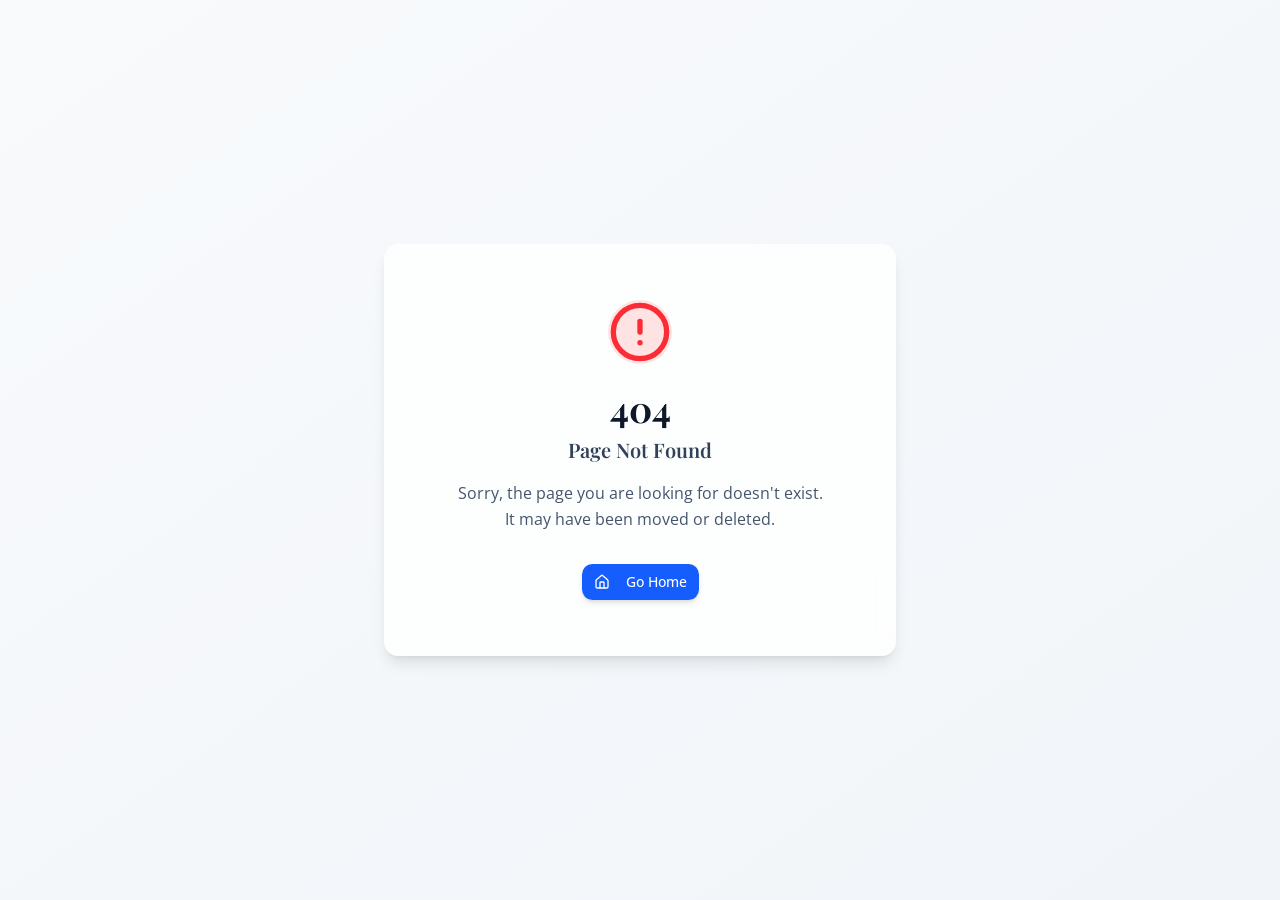
<file: index.html>
<!doctype html>
<html lang="en">

  <head>
    <meta charset="UTF-8" />
    <meta
      name="viewport"
      content="width=device-width, initial-scale=1.0, maximum-scale=1" />
    <title>nama_5656 | 3DArt</title>
    <!-- Google Fonts: Playfair Display for bold headings, Open Sans for body -->
    <link rel="preconnect" href="https://fonts.googleapis.com" />
    <link rel="preconnect" href="https://fonts.gstatic.com" crossorigin />
    <link href="https://fonts.googleapis.com/css2?family=Playfair+Display:wght@500;700&family=Open+Sans:wght@400;600&display=swap" rel="stylesheet" />
    <script type="module" crossorigin src="/assets/index-DxJXKD4n.js"></script>
    <link rel="stylesheet" crossorigin href="/assets/index-C73P17B5.css">
    <script src="/__manus__/debug-collector.js" defer></script>
  </head>

  <body>
    <script id="manus-runtime">window.__MANUS_HOST_DEV__ = false;
(function(){"use strict";var Mr={exports:{}},Kn={};/**
 * @license React
 * react-jsx-runtime.production.js
 *
 * Copyright (c) Meta Platforms, Inc. and affiliates.
 *
 * This source code is licensed under the MIT license found in the
 * LICENSE file in the root directory of this source tree.
 */var $c;function um(){if($c)return Kn;$c=1;var r=Symbol.for("react.transitional.element"),i=Symbol.for("react.fragment");function c(s,d,m){var x=null;if(m!==void 0&&(x=""+m),d.key!==void 0&&(x=""+d.key),"key"in d){m={};for(var R in d)R!=="key"&&(m[R]=d[R])}else m=d;return d=m.ref,{$$typeof:r,type:s,key:x,ref:d!==void 0?d:null,props:m}}return Kn.Fragment=i,Kn.jsx=c,Kn.jsxs=c,Kn}var Fc;function dm(){return Fc||(Fc=1,Mr.exports=um()),Mr.exports}var h=dm(),Ar={exports:{}},Pn={},Rr={exports:{}},Nr={};/**
 * @license React
 * scheduler.production.js
 *
 * Copyright (c) Meta Platforms, Inc. and affiliates.
 *
 * This source code is licensed under the MIT license found in the
 * LICENSE file in the root directory of this source tree.
 */var Ic;function fm(){return Ic||(Ic=1,function(r){function i(A,q){var B=A.length;A.push(q);t:for(;0<B;){var bt=B-1>>>1,p=A[bt];if(0<d(p,q))A[bt]=q,A[B]=p,B=bt;else break t}}function c(A){return A.length===0?null:A[0]}function s(A){if(A.length===0)return null;var q=A[0],B=A.pop();if(B!==q){A[0]=B;t:for(var bt=0,p=A.length,O=p>>>1;bt<O;){var X=2*(bt+1)-1,G=A[X],Z=X+1,st=A[Z];if(0>d(G,B))Z<p&&0>d(st,G)?(A[bt]=st,A[Z]=B,bt=Z):(A[bt]=G,A[X]=B,bt=X);else if(Z<p&&0>d(st,B))A[bt]=st,A[Z]=B,bt=Z;else break t}}return q}function d(A,q){var B=A.sortIndex-q.sortIndex;return B!==0?B:A.id-q.id}if(r.unstable_now=void 0,typeof performance=="object"&&typeof performance.now=="function"){var m=performance;r.unstable_now=function(){return m.now()}}else{var x=Date,R=x.now();r.unstable_now=function(){return x.now()-R}}var C=[],v=[],D=1,j=null,J=3,at=!1,$=!1,nt=!1,ct=!1,ht=typeof setTimeout=="function"?setTimeout:null,St=typeof clearTimeout=="function"?clearTimeout:null,_=typeof setImmediate<"u"?setImmediate:null;function Y(A){for(var q=c(v);q!==null;){if(q.callback===null)s(v);else if(q.startTime<=A)s(v),q.sortIndex=q.expirationTime,i(C,q);else break;q=c(v)}}function H(A){if(nt=!1,Y(A),!$)if(c(C)!==null)$=!0,it||(it=!0,Bt());else{var q=c(v);q!==null&&Mt(H,q.startTime-A)}}var it=!1,rt=-1,V=5,xt=-1;function Be(){return ct?!0:!(r.unstable_now()-xt<V)}function te(){if(ct=!1,it){var A=r.unstable_now();xt=A;var q=!0;try{t:{$=!1,nt&&(nt=!1,St(rt),rt=-1),at=!0;var B=J;try{e:{for(Y(A),j=c(C);j!==null&&!(j.expirationTime>A&&Be());){var bt=j.callback;if(typeof bt=="function"){j.callback=null,J=j.priorityLevel;var p=bt(j.expirationTime<=A);if(A=r.unstable_now(),typeof p=="function"){j.callback=p,Y(A),q=!0;break e}j===c(C)&&s(C),Y(A)}else s(C);j=c(C)}if(j!==null)q=!0;else{var O=c(v);O!==null&&Mt(H,O.startTime-A),q=!1}}break t}finally{j=null,J=B,at=!1}q=void 0}}finally{q?Bt():it=!1}}}var Bt;if(typeof _=="function")Bt=function(){_(te)};else if(typeof MessageChannel<"u"){var me=new MessageChannel,Se=me.port2;me.port1.onmessage=te,Bt=function(){Se.postMessage(null)}}else Bt=function(){ht(te,0)};function Mt(A,q){rt=ht(function(){A(r.unstable_now())},q)}r.unstable_IdlePriority=5,r.unstable_ImmediatePriority=1,r.unstable_LowPriority=4,r.unstable_NormalPriority=3,r.unstable_Profiling=null,r.unstable_UserBlockingPriority=2,r.unstable_cancelCallback=function(A){A.callback=null},r.unstable_forceFrameRate=function(A){0>A||125<A?console.error("forceFrameRate takes a positive int between 0 and 125, forcing frame rates higher than 125 fps is not supported"):V=0<A?Math.floor(1e3/A):5},r.unstable_getCurrentPriorityLevel=function(){return J},r.unstable_next=function(A){switch(J){case 1:case 2:case 3:var q=3;break;default:q=J}var B=J;J=q;try{return A()}finally{J=B}},r.unstable_requestPaint=function(){ct=!0},r.unstable_runWithPriority=function(A,q){switch(A){case 1:case 2:case 3:case 4:case 5:break;default:A=3}var B=J;J=A;try{return q()}finally{J=B}},r.unstable_scheduleCallback=function(A,q,B){var bt=r.unstable_now();switch(typeof B=="object"&&B!==null?(B=B.delay,B=typeof B=="number"&&0<B?bt+B:bt):B=bt,A){case 1:var p=-1;break;case 2:p=250;break;case 5:p=1073741823;break;case 4:p=1e4;break;default:p=5e3}return p=B+p,A={id:D++,callback:q,priorityLevel:A,startTime:B,expirationTime:p,sortIndex:-1},B>bt?(A.sortIndex=B,i(v,A),c(C)===null&&A===c(v)&&(nt?(St(rt),rt=-1):nt=!0,Mt(H,B-bt))):(A.sortIndex=p,i(C,A),$||at||($=!0,it||(it=!0,Bt()))),A},r.unstable_shouldYield=Be,r.unstable_wrapCallback=function(A){var q=J;return function(){var B=J;J=q;try{return A.apply(this,arguments)}finally{J=B}}}}(Nr)),Nr}var tu;function hm(){return tu||(tu=1,Rr.exports=fm()),Rr.exports}var zr={exports:{}},ut={};/**
 * @license React
 * react.production.js
 *
 * Copyright (c) Meta Platforms, Inc. and affiliates.
 *
 * This source code is licensed under the MIT license found in the
 * LICENSE file in the root directory of this source tree.
 */var eu;function mm(){if(eu)return ut;eu=1;var r=Symbol.for("react.transitional.element"),i=Symbol.for("react.portal"),c=Symbol.for("react.fragment"),s=Symbol.for("react.strict_mode"),d=Symbol.for("react.profiler"),m=Symbol.for("react.consumer"),x=Symbol.for("react.context"),R=Symbol.for("react.forward_ref"),C=Symbol.for("react.suspense"),v=Symbol.for("react.memo"),D=Symbol.for("react.lazy"),j=Symbol.iterator;function J(p){return p===null||typeof p!="object"?null:(p=j&&p[j]||p["@@iterator"],typeof p=="function"?p:null)}var at={isMounted:function(){return!1},enqueueForceUpdate:function(){},enqueueReplaceState:function(){},enqueueSetState:function(){}},$=Object.assign,nt={};function ct(p,O,X){this.props=p,this.context=O,this.refs=nt,this.updater=X||at}ct.prototype.isReactComponent={},ct.prototype.setState=function(p,O){if(typeof p!="object"&&typeof p!="function"&&p!=null)throw Error("takes an object of state variables to update or a function which returns an object of state variables.");this.updater.enqueueSetState(this,p,O,"setState")},ct.prototype.forceUpdate=function(p){this.updater.enqueueForceUpdate(this,p,"forceUpdate")};function ht(){}ht.prototype=ct.prototype;function St(p,O,X){this.props=p,this.context=O,this.refs=nt,this.updater=X||at}var _=St.prototype=new ht;_.constructor=St,$(_,ct.prototype),_.isPureReactComponent=!0;var Y=Array.isArray,H={H:null,A:null,T:null,S:null,V:null},it=Object.prototype.hasOwnProperty;function rt(p,O,X,G,Z,st){return X=st.ref,{$$typeof:r,type:p,key:O,ref:X!==void 0?X:null,props:st}}function V(p,O){return rt(p.type,O,void 0,void 0,void 0,p.props)}function xt(p){return typeof p=="object"&&p!==null&&p.$$typeof===r}function Be(p){var O={"=":"=0",":":"=2"};return"$"+p.replace(/[=:]/g,function(X){return O[X]})}var te=/\/+/g;function Bt(p,O){return typeof p=="object"&&p!==null&&p.key!=null?Be(""+p.key):O.toString(36)}function me(){}function Se(p){switch(p.status){case"fulfilled":return p.value;case"rejected":throw p.reason;default:switch(typeof p.status=="string"?p.then(me,me):(p.status="pending",p.then(function(O){p.status==="pending"&&(p.status="fulfilled",p.value=O)},function(O){p.status==="pending"&&(p.status="rejected",p.reason=O)})),p.status){case"fulfilled":return p.value;case"rejected":throw p.reason}}throw p}function Mt(p,O,X,G,Z){var st=typeof p;(st==="undefined"||st==="boolean")&&(p=null);var I=!1;if(p===null)I=!0;else switch(st){case"bigint":case"string":case"number":I=!0;break;case"object":switch(p.$$typeof){case r:case i:I=!0;break;case D:return I=p._init,Mt(I(p._payload),O,X,G,Z)}}if(I)return Z=Z(p),I=G===""?"."+Bt(p,0):G,Y(Z)?(X="",I!=null&&(X=I.replace(te,"$&/")+"/"),Mt(Z,O,X,"",function(Jt){return Jt})):Z!=null&&(xt(Z)&&(Z=V(Z,X+(Z.key==null||p&&p.key===Z.key?"":(""+Z.key).replace(te,"$&/")+"/")+I)),O.push(Z)),1;I=0;var gt=G===""?".":G+":";if(Y(p))for(var Tt=0;Tt<p.length;Tt++)G=p[Tt],st=gt+Bt(G,Tt),I+=Mt(G,O,X,st,Z);else if(Tt=J(p),typeof Tt=="function")for(p=Tt.call(p),Tt=0;!(G=p.next()).done;)G=G.value,st=gt+Bt(G,Tt++),I+=Mt(G,O,X,st,Z);else if(st==="object"){if(typeof p.then=="function")return Mt(Se(p),O,X,G,Z);throw O=String(p),Error("Objects are not valid as a React child (found: "+(O==="[object Object]"?"object with keys {"+Object.keys(p).join(", ")+"}":O)+"). If you meant to render a collection of children, use an array instead.")}return I}function A(p,O,X){if(p==null)return p;var G=[],Z=0;return Mt(p,G,"","",function(st){return O.call(X,st,Z++)}),G}function q(p){if(p._status===-1){var O=p._result;O=O(),O.then(function(X){(p._status===0||p._status===-1)&&(p._status=1,p._result=X)},function(X){(p._status===0||p._status===-1)&&(p._status=2,p._result=X)}),p._status===-1&&(p._status=0,p._result=O)}if(p._status===1)return p._result.default;throw p._result}var B=typeof reportError=="function"?reportError:function(p){if(typeof window=="object"&&typeof window.ErrorEvent=="function"){var O=new window.ErrorEvent("error",{bubbles:!0,cancelable:!0,message:typeof p=="object"&&p!==null&&typeof p.message=="string"?String(p.message):String(p),error:p});if(!window.dispatchEvent(O))return}else if(typeof process=="object"&&typeof process.emit=="function"){process.emit("uncaughtException",p);return}console.error(p)};function bt(){}return ut.Children={map:A,forEach:function(p,O,X){A(p,function(){O.apply(this,arguments)},X)},count:function(p){var O=0;return A(p,function(){O++}),O},toArray:function(p){return A(p,function(O){return O})||[]},only:function(p){if(!xt(p))throw Error("React.Children.only expected to receive a single React element child.");return p}},ut.Component=ct,ut.Fragment=c,ut.Profiler=d,ut.PureComponent=St,ut.StrictMode=s,ut.Suspense=C,ut.__CLIENT_INTERNALS_DO_NOT_USE_OR_WARN_USERS_THEY_CANNOT_UPGRADE=H,ut.__COMPILER_RUNTIME={__proto__:null,c:function(p){return H.H.useMemoCache(p)}},ut.cache=function(p){return function(){return p.apply(null,arguments)}},ut.cloneElement=function(p,O,X){if(p==null)throw Error("The argument must be a React element, but you passed "+p+".");var G=$({},p.props),Z=p.key,st=void 0;if(O!=null)for(I in O.ref!==void 0&&(st=void 0),O.key!==void 0&&(Z=""+O.key),O)!it.call(O,I)||I==="key"||I==="__self"||I==="__source"||I==="ref"&&O.ref===void 0||(G[I]=O[I]);var I=arguments.length-2;if(I===1)G.children=X;else if(1<I){for(var gt=Array(I),Tt=0;Tt<I;Tt++)gt[Tt]=arguments[Tt+2];G.children=gt}return rt(p.type,Z,void 0,void 0,st,G)},ut.createContext=function(p){return p={$$typeof:x,_currentValue:p,_currentValue2:p,_threadCount:0,Provider:null,Consumer:null},p.Provider=p,p.Consumer={$$typeof:m,_context:p},p},ut.createElement=function(p,O,X){var G,Z={},st=null;if(O!=null)for(G in O.key!==void 0&&(st=""+O.key),O)it.call(O,G)&&G!=="key"&&G!=="__self"&&G!=="__source"&&(Z[G]=O[G]);var I=arguments.length-2;if(I===1)Z.children=X;else if(1<I){for(var gt=Array(I),Tt=0;Tt<I;Tt++)gt[Tt]=arguments[Tt+2];Z.children=gt}if(p&&p.defaultProps)for(G in I=p.defaultProps,I)Z[G]===void 0&&(Z[G]=I[G]);return rt(p,st,void 0,void 0,null,Z)},ut.createRef=function(){return{current:null}},ut.forwardRef=function(p){return{$$typeof:R,render:p}},ut.isValidElement=xt,ut.lazy=function(p){return{$$typeof:D,_payload:{_status:-1,_result:p},_init:q}},ut.memo=function(p,O){return{$$typeof:v,type:p,compare:O===void 0?null:O}},ut.startTransition=function(p){var O=H.T,X={};H.T=X;try{var G=p(),Z=H.S;Z!==null&&Z(X,G),typeof G=="object"&&G!==null&&typeof G.then=="function"&&G.then(bt,B)}catch(st){B(st)}finally{H.T=O}},ut.unstable_useCacheRefresh=function(){return H.H.useCacheRefresh()},ut.use=function(p){return H.H.use(p)},ut.useActionState=function(p,O,X){return H.H.useActionState(p,O,X)},ut.useCallback=function(p,O){return H.H.useCallback(p,O)},ut.useContext=function(p){return H.H.useContext(p)},ut.useDebugValue=function(){},ut.useDeferredValue=function(p,O){return H.H.useDeferredValue(p,O)},ut.useEffect=function(p,O,X){var G=H.H;if(typeof X=="function")throw Error("useEffect CRUD overload is not enabled in this build of React.");return G.useEffect(p,O)},ut.useId=function(){return H.H.useId()},ut.useImperativeHandle=function(p,O,X){return H.H.useImperativeHandle(p,O,X)},ut.useInsertionEffect=function(p,O){return H.H.useInsertionEffect(p,O)},ut.useLayoutEffect=function(p,O){return H.H.useLayoutEffect(p,O)},ut.useMemo=function(p,O){return H.H.useMemo(p,O)},ut.useOptimistic=function(p,O){return H.H.useOptimistic(p,O)},ut.useReducer=function(p,O,X){return H.H.useReducer(p,O,X)},ut.useRef=function(p){return H.H.useRef(p)},ut.useState=function(p){return H.H.useState(p)},ut.useSyncExternalStore=function(p,O,X){return H.H.useSyncExternalStore(p,O,X)},ut.useTransition=function(){return H.H.useTransition()},ut.version="19.1.1",ut}var lu;function _r(){return lu||(lu=1,zr.exports=mm()),zr.exports}var kr={exports:{}},he={};/**
 * @license React
 * react-dom.production.js
 *
 * Copyright (c) Meta Platforms, Inc. and affiliates.
 *
 * This source code is licensed under the MIT license found in the
 * LICENSE file in the root directory of this source tree.
 */var au;function gm(){if(au)return he;au=1;var r=_r();function i(C){var v="https://react.dev/errors/"+C;if(1<arguments.length){v+="?args[]="+encodeURIComponent(arguments[1]);for(var D=2;D<arguments.length;D++)v+="&args[]="+encodeURIComponent(arguments[D])}return"Minified React error #"+C+"; visit "+v+" for the full message or use the non-minified dev environment for full errors and additional helpful warnings."}function c(){}var s={d:{f:c,r:function(){throw Error(i(522))},D:c,C:c,L:c,m:c,X:c,S:c,M:c},p:0,findDOMNode:null},d=Symbol.for("react.portal");function m(C,v,D){var j=3<arguments.length&&arguments[3]!==void 0?arguments[3]:null;return{$$typeof:d,key:j==null?null:""+j,children:C,containerInfo:v,implementation:D}}var x=r.__CLIENT_INTERNALS_DO_NOT_USE_OR_WARN_USERS_THEY_CANNOT_UPGRADE;function R(C,v){if(C==="font")return"";if(typeof v=="string")return v==="use-credentials"?v:""}return he.__DOM_INTERNALS_DO_NOT_USE_OR_WARN_USERS_THEY_CANNOT_UPGRADE=s,he.createPortal=function(C,v){var D=2<arguments.length&&arguments[2]!==void 0?arguments[2]:null;if(!v||v.nodeType!==1&&v.nodeType!==9&&v.nodeType!==11)throw Error(i(299));return m(C,v,null,D)},he.flushSync=function(C){var v=x.T,D=s.p;try{if(x.T=null,s.p=2,C)return C()}finally{x.T=v,s.p=D,s.d.f()}},he.preconnect=function(C,v){typeof C=="string"&&(v?(v=v.crossOrigin,v=typeof v=="string"?v==="use-credentials"?v:"":void 0):v=null,s.d.C(C,v))},he.prefetchDNS=function(C){typeof C=="string"&&s.d.D(C)},he.preinit=function(C,v){if(typeof C=="string"&&v&&typeof v.as=="string"){var D=v.as,j=R(D,v.crossOrigin),J=typeof v.integrity=="string"?v.integrity:void 0,at=typeof v.fetchPriority=="string"?v.fetchPriority:void 0;D==="style"?s.d.S(C,typeof v.precedence=="string"?v.precedence:void 0,{crossOrigin:j,integrity:J,fetchPriority:at}):D==="script"&&s.d.X(C,{crossOrigin:j,integrity:J,fetchPriority:at,nonce:typeof v.nonce=="string"?v.nonce:void 0})}},he.preinitModule=function(C,v){if(typeof C=="string")if(typeof v=="object"&&v!==null){if(v.as==null||v.as==="script"){var D=R(v.as,v.crossOrigin);s.d.M(C,{crossOrigin:D,integrity:typeof v.integrity=="string"?v.integrity:void 0,nonce:typeof v.nonce=="string"?v.nonce:void 0})}}else v==null&&s.d.M(C)},he.preload=function(C,v){if(typeof C=="string"&&typeof v=="object"&&v!==null&&typeof v.as=="string"){var D=v.as,j=R(D,v.crossOrigin);s.d.L(C,D,{crossOrigin:j,integrity:typeof v.integrity=="string"?v.integrity:void 0,nonce:typeof v.nonce=="string"?v.nonce:void 0,type:typeof v.type=="string"?v.type:void 0,fetchPriority:typeof v.fetchPriority=="string"?v.fetchPriority:void 0,referrerPolicy:typeof v.referrerPolicy=="string"?v.referrerPolicy:void 0,imageSrcSet:typeof v.imageSrcSet=="string"?v.imageSrcSet:void 0,imageSizes:typeof v.imageSizes=="string"?v.imageSizes:void 0,media:typeof v.media=="string"?v.media:void 0})}},he.preloadModule=function(C,v){if(typeof C=="string")if(v){var D=R(v.as,v.crossOrigin);s.d.m(C,{as:typeof v.as=="string"&&v.as!=="script"?v.as:void 0,crossOrigin:D,integrity:typeof v.integrity=="string"?v.integrity:void 0})}else s.d.m(C)},he.requestFormReset=function(C){s.d.r(C)},he.unstable_batchedUpdates=function(C,v){return C(v)},he.useFormState=function(C,v,D){return x.H.useFormState(C,v,D)},he.useFormStatus=function(){return x.H.useHostTransitionStatus()},he.version="19.1.1",he}var nu;function pm(){if(nu)return kr.exports;nu=1;function r(){if(!(typeof __REACT_DEVTOOLS_GLOBAL_HOOK__>"u"||typeof __REACT_DEVTOOLS_GLOBAL_HOOK__.checkDCE!="function"))try{__REACT_DEVTOOLS_GLOBAL_HOOK__.checkDCE(r)}catch(i){console.error(i)}}return r(),kr.exports=gm(),kr.exports}/**
 * @license React
 * react-dom-client.production.js
 *
 * Copyright (c) Meta Platforms, Inc. and affiliates.
 *
 * This source code is licensed under the MIT license found in the
 * LICENSE file in the root directory of this source tree.
 */var ou;function ym(){if(ou)return Pn;ou=1;var r=hm(),i=_r(),c=pm();function s(t){var e="https://react.dev/errors/"+t;if(1<arguments.length){e+="?args[]="+encodeURIComponent(arguments[1]);for(var l=2;l<arguments.length;l++)e+="&args[]="+encodeURIComponent(arguments[l])}return"Minified React error #"+t+"; visit "+e+" for the full message or use the non-minified dev environment for full errors and additional helpful warnings."}function d(t){return!(!t||t.nodeType!==1&&t.nodeType!==9&&t.nodeType!==11)}function m(t){var e=t,l=t;if(t.alternate)for(;e.return;)e=e.return;else{t=e;do e=t,(e.flags&4098)!==0&&(l=e.return),t=e.return;while(t)}return e.tag===3?l:null}function x(t){if(t.tag===13){var e=t.memoizedState;if(e===null&&(t=t.alternate,t!==null&&(e=t.memoizedState)),e!==null)return e.dehydrated}return null}function R(t){if(m(t)!==t)throw Error(s(188))}function C(t){var e=t.alternate;if(!e){if(e=m(t),e===null)throw Error(s(188));return e!==t?null:t}for(var l=t,a=e;;){var n=l.return;if(n===null)break;var o=n.alternate;if(o===null){if(a=n.return,a!==null){l=a;continue}break}if(n.child===o.child){for(o=n.child;o;){if(o===l)return R(n),t;if(o===a)return R(n),e;o=o.sibling}throw Error(s(188))}if(l.return!==a.return)l=n,a=o;else{for(var u=!1,f=n.child;f;){if(f===l){u=!0,l=n,a=o;break}if(f===a){u=!0,a=n,l=o;break}f=f.sibling}if(!u){for(f=o.child;f;){if(f===l){u=!0,l=o,a=n;break}if(f===a){u=!0,a=o,l=n;break}f=f.sibling}if(!u)throw Error(s(189))}}if(l.alternate!==a)throw Error(s(190))}if(l.tag!==3)throw Error(s(188));return l.stateNode.current===l?t:e}function v(t){var e=t.tag;if(e===5||e===26||e===27||e===6)return t;for(t=t.child;t!==null;){if(e=v(t),e!==null)return e;t=t.sibling}return null}var D=Object.assign,j=Symbol.for("react.element"),J=Symbol.for("react.transitional.element"),at=Symbol.for("react.portal"),$=Symbol.for("react.fragment"),nt=Symbol.for("react.strict_mode"),ct=Symbol.for("react.profiler"),ht=Symbol.for("react.provider"),St=Symbol.for("react.consumer"),_=Symbol.for("react.context"),Y=Symbol.for("react.forward_ref"),H=Symbol.for("react.suspense"),it=Symbol.for("react.suspense_list"),rt=Symbol.for("react.memo"),V=Symbol.for("react.lazy"),xt=Symbol.for("react.activity"),Be=Symbol.for("react.memo_cache_sentinel"),te=Symbol.iterator;function Bt(t){return t===null||typeof t!="object"?null:(t=te&&t[te]||t["@@iterator"],typeof t=="function"?t:null)}var me=Symbol.for("react.client.reference");function Se(t){if(t==null)return null;if(typeof t=="function")return t.$$typeof===me?null:t.displayName||t.name||null;if(typeof t=="string")return t;switch(t){case $:return"Fragment";case ct:return"Profiler";case nt:return"StrictMode";case H:return"Suspense";case it:return"SuspenseList";case xt:return"Activity"}if(typeof t=="object")switch(t.$$typeof){case at:return"Portal";case _:return(t.displayName||"Context")+".Provider";case St:return(t._context.displayName||"Context")+".Consumer";case Y:var e=t.render;return t=t.displayName,t||(t=e.displayName||e.name||"",t=t!==""?"ForwardRef("+t+")":"ForwardRef"),t;case rt:return e=t.displayName||null,e!==null?e:Se(t.type)||"Memo";case V:e=t._payload,t=t._init;try{return Se(t(e))}catch{}}return null}var Mt=Array.isArray,A=i.__CLIENT_INTERNALS_DO_NOT_USE_OR_WARN_USERS_THEY_CANNOT_UPGRADE,q=c.__DOM_INTERNALS_DO_NOT_USE_OR_WARN_USERS_THEY_CANNOT_UPGRADE,B={pending:!1,data:null,method:null,action:null},bt=[],p=-1;function O(t){return{current:t}}function X(t){0>p||(t.current=bt[p],bt[p]=null,p--)}function G(t,e){p++,bt[p]=t.current,t.current=e}var Z=O(null),st=O(null),I=O(null),gt=O(null);function Tt(t,e){switch(G(I,e),G(st,t),G(Z,null),e.nodeType){case 9:case 11:t=(t=e.documentElement)&&(t=t.namespaceURI)?Hh(t):0;break;default:if(t=e.tagName,e=e.namespaceURI)e=Hh(e),t=Uh(e,t);else switch(t){case"svg":t=1;break;case"math":t=2;break;default:t=0}}X(Z),G(Z,t)}function Jt(){X(Z),X(st),X(I)}function Ke(t){t.memoizedState!==null&&G(gt,t);var e=Z.current,l=Uh(e,t.type);e!==l&&(G(st,t),G(Z,l))}function Ce(t){st.current===t&&(X(Z),X(st)),gt.current===t&&(X(gt),Wo._currentValue=B)}var Pe=Object.prototype.hasOwnProperty,yl=r.unstable_scheduleCallback,sn=r.unstable_cancelCallback,Ca=r.unstable_shouldYield,ri=r.unstable_requestPaint,ge=r.unstable_now,si=r.unstable_getCurrentPriorityLevel,Ul=r.unstable_ImmediatePriority,Fn=r.unstable_UserBlockingPriority,nl=r.unstable_NormalPriority,ci=r.unstable_LowPriority,Gl=r.unstable_IdlePriority,ui=r.log,Ea=r.unstable_setDisableYieldValue,ql=null,Wt=null;function Je(t){if(typeof ui=="function"&&Ea(t),Wt&&typeof Wt.setStrictMode=="function")try{Wt.setStrictMode(ql,t)}catch{}}var $t=Math.clz32?Math.clz32:fi,di=Math.log,Ta=Math.LN2;function fi(t){return t>>>=0,t===0?32:31-(di(t)/Ta|0)|0}var L=256,cn=4194304;function vl(t){var e=t&42;if(e!==0)return e;switch(t&-t){case 1:return 1;case 2:return 2;case 4:return 4;case 8:return 8;case 16:return 16;case 32:return 32;case 64:return 64;case 128:return 128;case 256:case 512:case 1024:case 2048:case 4096:case 8192:case 16384:case 32768:case 65536:case 131072:case 262144:case 524288:case 1048576:case 2097152:return t&4194048;case 4194304:case 8388608:case 16777216:case 33554432:return t&62914560;case 67108864:return 67108864;case 134217728:return 134217728;case 268435456:return 268435456;case 536870912:return 536870912;case 1073741824:return 0;default:return t}}function un(t,e,l){var a=t.pendingLanes;if(a===0)return 0;var n=0,o=t.suspendedLanes,u=t.pingedLanes;t=t.warmLanes;var f=a&134217727;return f!==0?(a=f&~o,a!==0?n=vl(a):(u&=f,u!==0?n=vl(u):l||(l=f&~t,l!==0&&(n=vl(l))))):(f=a&~o,f!==0?n=vl(f):u!==0?n=vl(u):l||(l=a&~t,l!==0&&(n=vl(l)))),n===0?0:e!==0&&e!==n&&(e&o)===0&&(o=n&-n,l=e&-e,o>=l||o===32&&(l&4194048)!==0)?e:n}function Dt(t,e){return(t.pendingLanes&~(t.suspendedLanes&~t.pingedLanes)&e)===0}function In(t,e){switch(t){case 1:case 2:case 4:case 8:case 64:return e+250;case 16:case 32:case 128:case 256:case 512:case 1024:case 2048:case 4096:case 8192:case 16384:case 32768:case 65536:case 131072:case 262144:case 524288:case 1048576:case 2097152:return e+5e3;case 4194304:case 8388608:case 16777216:case 33554432:return-1;case 67108864:case 134217728:case 268435456:case 536870912:case 1073741824:return-1;default:return-1}}function to(){var t=L;return L<<=1,(L&4194048)===0&&(L=256),t}function hi(){var t=cn;return cn<<=1,(cn&62914560)===0&&(cn=4194304),t}function eo(t){for(var e=[],l=0;31>l;l++)e.push(t);return e}function Da(t,e){t.pendingLanes|=e,e!==268435456&&(t.suspendedLanes=0,t.pingedLanes=0,t.warmLanes=0)}function Ir(t,e,l,a,n,o){var u=t.pendingLanes;t.pendingLanes=l,t.suspendedLanes=0,t.pingedLanes=0,t.warmLanes=0,t.expiredLanes&=l,t.entangledLanes&=l,t.errorRecoveryDisabledLanes&=l,t.shellSuspendCounter=0;var f=t.entanglements,g=t.expirationTimes,S=t.hiddenUpdates;for(l=u&~l;0<l;){var N=31-$t(l),k=1<<N;f[N]=0,g[N]=-1;var E=S[N];if(E!==null)for(S[N]=null,N=0;N<E.length;N++){var T=E[N];T!==null&&(T.lane&=-536870913)}l&=~k}a!==0&&mi(t,a,0),o!==0&&n===0&&t.tag!==0&&(t.suspendedLanes|=o&~(u&~e))}function mi(t,e,l){t.pendingLanes|=e,t.suspendedLanes&=~e;var a=31-$t(e);t.entangledLanes|=e,t.entanglements[a]=t.entanglements[a]|1073741824|l&4194090}function gi(t,e){var l=t.entangledLanes|=e;for(t=t.entanglements;l;){var a=31-$t(l),n=1<<a;n&e|t[a]&e&&(t[a]|=e),l&=~n}}function lo(t){switch(t){case 2:t=1;break;case 8:t=4;break;case 32:t=16;break;case 256:case 512:case 1024:case 2048:case 4096:case 8192:case 16384:case 32768:case 65536:case 131072:case 262144:case 524288:case 1048576:case 2097152:case 4194304:case 8388608:case 16777216:case 33554432:t=128;break;case 268435456:t=134217728;break;default:t=0}return t}function ao(t){return t&=-t,2<t?8<t?(t&134217727)!==0?32:268435456:8:2}function pi(){var t=q.p;return t!==0?t:(t=window.event,t===void 0?32:nm(t.type))}function ts(t,e){var l=q.p;try{return q.p=t,e()}finally{q.p=l}}var ol=Math.random().toString(36).slice(2),ee="__reactFiber$"+ol,pe="__reactProps$"+ol,Yl="__reactContainer$"+ol,no="__reactEvents$"+ol,es="__reactListeners$"+ol,ls="__reactHandles$"+ol,yi="__reactResources$"+ol,Ma="__reactMarker$"+ol;function oo(t){delete t[ee],delete t[pe],delete t[no],delete t[es],delete t[ls]}function Vl(t){var e=t[ee];if(e)return e;for(var l=t.parentNode;l;){if(e=l[Yl]||l[ee]){if(l=e.alternate,e.child!==null||l!==null&&l.child!==null)for(t=Vh(t);t!==null;){if(l=t[ee])return l;t=Vh(t)}return e}t=l,l=t.parentNode}return null}function Xl(t){if(t=t[ee]||t[Yl]){var e=t.tag;if(e===5||e===6||e===13||e===26||e===27||e===3)return t}return null}function Aa(t){var e=t.tag;if(e===5||e===26||e===27||e===6)return t.stateNode;throw Error(s(33))}function Zl(t){var e=t[yi];return e||(e=t[yi]={hoistableStyles:new Map,hoistableScripts:new Map}),e}function Vt(t){t[Ma]=!0}var vi=new Set,bi={};function bl(t,e){We(t,e),We(t+"Capture",e)}function We(t,e){for(bi[t]=e,t=0;t<e.length;t++)vi.add(e[t])}var as=RegExp("^[:A-Z_a-z\\u00C0-\\u00D6\\u00D8-\\u00F6\\u00F8-\\u02FF\\u0370-\\u037D\\u037F-\\u1FFF\\u200C-\\u200D\\u2070-\\u218F\\u2C00-\\u2FEF\\u3001-\\uD7FF\\uF900-\\uFDCF\\uFDF0-\\uFFFD][:A-Z_a-z\\u00C0-\\u00D6\\u00D8-\\u00F6\\u00F8-\\u02FF\\u0370-\\u037D\\u037F-\\u1FFF\\u200C-\\u200D\\u2070-\\u218F\\u2C00-\\u2FEF\\u3001-\\uD7FF\\uF900-\\uFDCF\\uFDF0-\\uFFFD\\-.0-9\\u00B7\\u0300-\\u036F\\u203F-\\u2040]*$"),xi={},wi={};function Ra(t){return Pe.call(wi,t)?!0:Pe.call(xi,t)?!1:as.test(t)?wi[t]=!0:(xi[t]=!0,!1)}function M(t,e,l){if(Ra(e))if(l===null)t.removeAttribute(e);else{switch(typeof l){case"undefined":case"function":case"symbol":t.removeAttribute(e);return;case"boolean":var a=e.toLowerCase().slice(0,5);if(a!=="data-"&&a!=="aria-"){t.removeAttribute(e);return}}t.setAttribute(e,""+l)}}function tt(t,e,l){if(l===null)t.removeAttribute(e);else{switch(typeof l){case"undefined":case"function":case"symbol":case"boolean":t.removeAttribute(e);return}t.setAttribute(e,""+l)}}function Ot(t,e,l,a){if(a===null)t.removeAttribute(l);else{switch(typeof a){case"undefined":case"function":case"symbol":case"boolean":t.removeAttribute(l);return}t.setAttributeNS(e,l,""+a)}}var le,Ee;function ae(t){if(le===void 0)try{throw Error()}catch(l){var e=l.stack.trim().match(/\n( *(at )?)/);le=e&&e[1]||"",Ee=-1<l.stack.indexOf(`
    at`)?" (<anonymous>)":-1<l.stack.indexOf("@")?"@unknown:0:0":""}return`
`+le+t+Ee}var Le=!1;function He(t,e){if(!t||Le)return"";Le=!0;var l=Error.prepareStackTrace;Error.prepareStackTrace=void 0;try{var a={DetermineComponentFrameRoot:function(){try{if(e){var k=function(){throw Error()};if(Object.defineProperty(k.prototype,"props",{set:function(){throw Error()}}),typeof Reflect=="object"&&Reflect.construct){try{Reflect.construct(k,[])}catch(T){var E=T}Reflect.construct(t,[],k)}else{try{k.call()}catch(T){E=T}t.call(k.prototype)}}else{try{throw Error()}catch(T){E=T}(k=t())&&typeof k.catch=="function"&&k.catch(function(){})}}catch(T){if(T&&E&&typeof T.stack=="string")return[T.stack,E.stack]}return[null,null]}};a.DetermineComponentFrameRoot.displayName="DetermineComponentFrameRoot";var n=Object.getOwnPropertyDescriptor(a.DetermineComponentFrameRoot,"name");n&&n.configurable&&Object.defineProperty(a.DetermineComponentFrameRoot,"name",{value:"DetermineComponentFrameRoot"});var o=a.DetermineComponentFrameRoot(),u=o[0],f=o[1];if(u&&f){var g=u.split(`
`),S=f.split(`
`);for(n=a=0;a<g.length&&!g[a].includes("DetermineComponentFrameRoot");)a++;for(;n<S.length&&!S[n].includes("DetermineComponentFrameRoot");)n++;if(a===g.length||n===S.length)for(a=g.length-1,n=S.length-1;1<=a&&0<=n&&g[a]!==S[n];)n--;for(;1<=a&&0<=n;a--,n--)if(g[a]!==S[n]){if(a!==1||n!==1)do if(a--,n--,0>n||g[a]!==S[n]){var N=`
`+g[a].replace(" at new "," at ");return t.displayName&&N.includes("<anonymous>")&&(N=N.replace("<anonymous>",t.displayName)),N}while(1<=a&&0<=n);break}}}finally{Le=!1,Error.prepareStackTrace=l}return(l=t?t.displayName||t.name:"")?ae(l):""}function Ql(t){switch(t.tag){case 26:case 27:case 5:return ae(t.type);case 16:return ae("Lazy");case 13:return ae("Suspense");case 19:return ae("SuspenseList");case 0:case 15:return He(t.type,!1);case 11:return He(t.type.render,!1);case 1:return He(t.type,!0);case 31:return ae("Activity");default:return""}}function xl(t){try{var e="";do e+=Ql(t),t=t.return;while(t);return e}catch(l){return`
Error generating stack: `+l.message+`
`+l.stack}}function Xt(t){switch(typeof t){case"bigint":case"boolean":case"number":case"string":case"undefined":return t;case"object":return t;default:return""}}function il(t){var e=t.type;return(t=t.nodeName)&&t.toLowerCase()==="input"&&(e==="checkbox"||e==="radio")}function ve(t){var e=il(t)?"checked":"value",l=Object.getOwnPropertyDescriptor(t.constructor.prototype,e),a=""+t[e];if(!t.hasOwnProperty(e)&&typeof l<"u"&&typeof l.get=="function"&&typeof l.set=="function"){var n=l.get,o=l.set;return Object.defineProperty(t,e,{configurable:!0,get:function(){return n.call(this)},set:function(u){a=""+u,o.call(this,u)}}),Object.defineProperty(t,e,{enumerable:l.enumerable}),{getValue:function(){return a},setValue:function(u){a=""+u},stopTracking:function(){t._valueTracker=null,delete t[e]}}}}function re(t){t._valueTracker||(t._valueTracker=ve(t))}function rl(t){if(!t)return!1;var e=t._valueTracker;if(!e)return!0;var l=e.getValue(),a="";return t&&(a=il(t)?t.checked?"true":"false":t.value),t=a,t!==l?(e.setValue(t),!0):!1}function wl(t){if(t=t||(typeof document<"u"?document:void 0),typeof t>"u")return null;try{return t.activeElement||t.body}catch{return t.body}}var dn=/[\n"\\]/g;function se(t){return t.replace(dn,function(e){return"\\"+e.charCodeAt(0).toString(16)+" "})}function Kl(t,e,l,a,n,o,u,f){t.name="",u!=null&&typeof u!="function"&&typeof u!="symbol"&&typeof u!="boolean"?t.type=u:t.removeAttribute("type"),e!=null?u==="number"?(e===0&&t.value===""||t.value!=e)&&(t.value=""+Xt(e)):t.value!==""+Xt(e)&&(t.value=""+Xt(e)):u!=="submit"&&u!=="reset"||t.removeAttribute("value"),e!=null?Pl(t,u,Xt(e)):l!=null?Pl(t,u,Xt(l)):a!=null&&t.removeAttribute("value"),n==null&&o!=null&&(t.defaultChecked=!!o),n!=null&&(t.checked=n&&typeof n!="function"&&typeof n!="symbol"),f!=null&&typeof f!="function"&&typeof f!="symbol"&&typeof f!="boolean"?t.name=""+Xt(f):t.removeAttribute("name")}function Na(t,e,l,a,n,o,u,f){if(o!=null&&typeof o!="function"&&typeof o!="symbol"&&typeof o!="boolean"&&(t.type=o),e!=null||l!=null){if(!(o!=="submit"&&o!=="reset"||e!=null))return;l=l!=null?""+Xt(l):"",e=e!=null?""+Xt(e):l,f||e===t.value||(t.value=e),t.defaultValue=e}a=a??n,a=typeof a!="function"&&typeof a!="symbol"&&!!a,t.checked=f?t.checked:!!a,t.defaultChecked=!!a,u!=null&&typeof u!="function"&&typeof u!="symbol"&&typeof u!="boolean"&&(t.name=u)}function Pl(t,e,l){e==="number"&&wl(t.ownerDocument)===t||t.defaultValue===""+l||(t.defaultValue=""+l)}function $e(t,e,l,a){if(t=t.options,e){e={};for(var n=0;n<l.length;n++)e["$"+l[n]]=!0;for(l=0;l<t.length;l++)n=e.hasOwnProperty("$"+t[l].value),t[l].selected!==n&&(t[l].selected=n),n&&a&&(t[l].defaultSelected=!0)}else{for(l=""+Xt(l),e=null,n=0;n<t.length;n++){if(t[n].value===l){t[n].selected=!0,a&&(t[n].defaultSelected=!0);return}e!==null||t[n].disabled||(e=t[n])}e!==null&&(e.selected=!0)}}function za(t,e,l){if(e!=null&&(e=""+Xt(e),e!==t.value&&(t.value=e),l==null)){t.defaultValue!==e&&(t.defaultValue=e);return}t.defaultValue=l!=null?""+Xt(l):""}function _a(t,e,l,a){if(e==null){if(a!=null){if(l!=null)throw Error(s(92));if(Mt(a)){if(1<a.length)throw Error(s(93));a=a[0]}l=a}l==null&&(l=""),e=l}l=Xt(e),t.defaultValue=l,a=t.textContent,a===l&&a!==""&&a!==null&&(t.value=a)}function Fe(t,e){if(e){var l=t.firstChild;if(l&&l===t.lastChild&&l.nodeType===3){l.nodeValue=e;return}}t.textContent=e}var fn=new Set("animationIterationCount aspectRatio borderImageOutset borderImageSlice borderImageWidth boxFlex boxFlexGroup boxOrdinalGroup columnCount columns flex flexGrow flexPositive flexShrink flexNegative flexOrder gridArea gridRow gridRowEnd gridRowSpan gridRowStart gridColumn gridColumnEnd gridColumnSpan gridColumnStart fontWeight lineClamp lineHeight opacity order orphans scale tabSize widows zIndex zoom fillOpacity floodOpacity stopOpacity strokeDasharray strokeDashoffset strokeMiterlimit strokeOpacity strokeWidth MozAnimationIterationCount MozBoxFlex MozBoxFlexGroup MozLineClamp msAnimationIterationCount msFlex msZoom msFlexGrow msFlexNegative msFlexOrder msFlexPositive msFlexShrink msGridColumn msGridColumnSpan msGridRow msGridRowSpan WebkitAnimationIterationCount WebkitBoxFlex WebKitBoxFlexGroup WebkitBoxOrdinalGroup WebkitColumnCount WebkitColumns WebkitFlex WebkitFlexGrow WebkitFlexPositive WebkitFlexShrink WebkitLineClamp".split(" "));function ka(t,e,l){var a=e.indexOf("--")===0;l==null||typeof l=="boolean"||l===""?a?t.setProperty(e,""):e==="float"?t.cssFloat="":t[e]="":a?t.setProperty(e,l):typeof l!="number"||l===0||fn.has(e)?e==="float"?t.cssFloat=l:t[e]=(""+l).trim():t[e]=l+"px"}function Oa(t,e,l){if(e!=null&&typeof e!="object")throw Error(s(62));if(t=t.style,l!=null){for(var a in l)!l.hasOwnProperty(a)||e!=null&&e.hasOwnProperty(a)||(a.indexOf("--")===0?t.setProperty(a,""):a==="float"?t.cssFloat="":t[a]="");for(var n in e)a=e[n],e.hasOwnProperty(n)&&l[n]!==a&&ka(t,n,a)}else for(var o in e)e.hasOwnProperty(o)&&ka(t,o,e[o])}function ja(t){if(t.indexOf("-")===-1)return!1;switch(t){case"annotation-xml":case"color-profile":case"font-face":case"font-face-src":case"font-face-uri":case"font-face-format":case"font-face-name":case"missing-glyph":return!1;default:return!0}}var Si=new Map([["acceptCharset","accept-charset"],["htmlFor","for"],["httpEquiv","http-equiv"],["crossOrigin","crossorigin"],["accentHeight","accent-height"],["alignmentBaseline","alignment-baseline"],["arabicForm","arabic-form"],["baselineShift","baseline-shift"],["capHeight","cap-height"],["clipPath","clip-path"],["clipRule","clip-rule"],["colorInterpolation","color-interpolation"],["colorInterpolationFilters","color-interpolation-filters"],["colorProfile","color-profile"],["colorRendering","color-rendering"],["dominantBaseline","dominant-baseline"],["enableBackground","enable-background"],["fillOpacity","fill-opacity"],["fillRule","fill-rule"],["floodColor","flood-color"],["floodOpacity","flood-opacity"],["fontFamily","font-family"],["fontSize","font-size"],["fontSizeAdjust","font-size-adjust"],["fontStretch","font-stretch"],["fontStyle","font-style"],["fontVariant","font-variant"],["fontWeight","font-weight"],["glyphName","glyph-name"],["glyphOrientationHorizontal","glyph-orientation-horizontal"],["glyphOrientationVertical","glyph-orientation-vertical"],["horizAdvX","horiz-adv-x"],["horizOriginX","horiz-origin-x"],["imageRendering","image-rendering"],["letterSpacing","letter-spacing"],["lightingColor","lighting-color"],["markerEnd","marker-end"],["markerMid","marker-mid"],["markerStart","marker-start"],["overlinePosition","overline-position"],["overlineThickness","overline-thickness"],["paintOrder","paint-order"],["panose-1","panose-1"],["pointerEvents","pointer-events"],["renderingIntent","rendering-intent"],["shapeRendering","shape-rendering"],["stopColor","stop-color"],["stopOpacity","stop-opacity"],["strikethroughPosition","strikethrough-position"],["strikethroughThickness","strikethrough-thickness"],["strokeDasharray","stroke-dasharray"],["strokeDashoffset","stroke-dashoffset"],["strokeLinecap","stroke-linecap"],["strokeLinejoin","stroke-linejoin"],["strokeMiterlimit","stroke-miterlimit"],["strokeOpacity","stroke-opacity"],["strokeWidth","stroke-width"],["textAnchor","text-anchor"],["textDecoration","text-decoration"],["textRendering","text-rendering"],["transformOrigin","transform-origin"],["underlinePosition","underline-position"],["underlineThickness","underline-thickness"],["unicodeBidi","unicode-bidi"],["unicodeRange","unicode-range"],["unitsPerEm","units-per-em"],["vAlphabetic","v-alphabetic"],["vHanging","v-hanging"],["vIdeographic","v-ideographic"],["vMathematical","v-mathematical"],["vectorEffect","vector-effect"],["vertAdvY","vert-adv-y"],["vertOriginX","vert-origin-x"],["vertOriginY","vert-origin-y"],["wordSpacing","word-spacing"],["writingMode","writing-mode"],["xmlnsXlink","xmlns:xlink"],["xHeight","x-height"]]),Ci=/^[\u0000-\u001F ]*j[\r\n\t]*a[\r\n\t]*v[\r\n\t]*a[\r\n\t]*s[\r\n\t]*c[\r\n\t]*r[\r\n\t]*i[\r\n\t]*p[\r\n\t]*t[\r\n\t]*:/i;function Ba(t){return Ci.test(""+t)?"javascript:throw new Error('React has blocked a javascript: URL as a security precaution.')":t}var hn=null;function mn(t){return t=t.target||t.srcElement||window,t.correspondingUseElement&&(t=t.correspondingUseElement),t.nodeType===3?t.parentNode:t}var Sl=null,Cl=null;function io(t){var e=Xl(t);if(e&&(t=e.stateNode)){var l=t[pe]||null;t:switch(t=e.stateNode,e.type){case"input":if(Kl(t,l.value,l.defaultValue,l.defaultValue,l.checked,l.defaultChecked,l.type,l.name),e=l.name,l.type==="radio"&&e!=null){for(l=t;l.parentNode;)l=l.parentNode;for(l=l.querySelectorAll('input[name="'+se(""+e)+'"][type="radio"]'),e=0;e<l.length;e++){var a=l[e];if(a!==t&&a.form===t.form){var n=a[pe]||null;if(!n)throw Error(s(90));Kl(a,n.value,n.defaultValue,n.defaultValue,n.checked,n.defaultChecked,n.type,n.name)}}for(e=0;e<l.length;e++)a=l[e],a.form===t.form&&rl(a)}break t;case"textarea":za(t,l.value,l.defaultValue);break t;case"select":e=l.value,e!=null&&$e(t,!!l.multiple,e,!1)}}}var gn=!1;function ro(t,e,l){if(gn)return t(e,l);gn=!0;try{var a=t(e);return a}finally{if(gn=!1,(Sl!==null||Cl!==null)&&(ir(),Sl&&(e=Sl,t=Cl,Cl=Sl=null,io(e),t)))for(e=0;e<t.length;e++)io(t[e])}}function Jl(t,e){var l=t.stateNode;if(l===null)return null;var a=l[pe]||null;if(a===null)return null;l=a[e];t:switch(e){case"onClick":case"onClickCapture":case"onDoubleClick":case"onDoubleClickCapture":case"onMouseDown":case"onMouseDownCapture":case"onMouseMove":case"onMouseMoveCapture":case"onMouseUp":case"onMouseUpCapture":case"onMouseEnter":(a=!a.disabled)||(t=t.type,a=!(t==="button"||t==="input"||t==="select"||t==="textarea")),t=!a;break t;default:t=!1}if(t)return null;if(l&&typeof l!="function")throw Error(s(231,e,typeof l));return l}var Ue=!(typeof window>"u"||typeof window.document>"u"||typeof window.document.createElement>"u"),pn=!1;if(Ue)try{var Wl={};Object.defineProperty(Wl,"passive",{get:function(){pn=!0}}),window.addEventListener("test",Wl,Wl),window.removeEventListener("test",Wl,Wl)}catch{pn=!1}var Ie=null,yn=null,La=null;function so(){if(La)return La;var t,e=yn,l=e.length,a,n="value"in Ie?Ie.value:Ie.textContent,o=n.length;for(t=0;t<l&&e[t]===n[t];t++);var u=l-t;for(a=1;a<=u&&e[l-a]===n[o-a];a++);return La=n.slice(t,1<a?1-a:void 0)}function Ha(t){var e=t.keyCode;return"charCode"in t?(t=t.charCode,t===0&&e===13&&(t=13)):t=e,t===10&&(t=13),32<=t||t===13?t:0}function Ua(){return!0}function co(){return!1}function ce(t){function e(l,a,n,o,u){this._reactName=l,this._targetInst=n,this.type=a,this.nativeEvent=o,this.target=u,this.currentTarget=null;for(var f in t)t.hasOwnProperty(f)&&(l=t[f],this[f]=l?l(o):o[f]);return this.isDefaultPrevented=(o.defaultPrevented!=null?o.defaultPrevented:o.returnValue===!1)?Ua:co,this.isPropagationStopped=co,this}return D(e.prototype,{preventDefault:function(){this.defaultPrevented=!0;var l=this.nativeEvent;l&&(l.preventDefault?l.preventDefault():typeof l.returnValue!="unknown"&&(l.returnValue=!1),this.isDefaultPrevented=Ua)},stopPropagation:function(){var l=this.nativeEvent;l&&(l.stopPropagation?l.stopPropagation():typeof l.cancelBubble!="unknown"&&(l.cancelBubble=!0),this.isPropagationStopped=Ua)},persist:function(){},isPersistent:Ua}),e}var sl={eventPhase:0,bubbles:0,cancelable:0,timeStamp:function(t){return t.timeStamp||Date.now()},defaultPrevented:0,isTrusted:0},Ga=ce(sl),$l=D({},sl,{view:0,detail:0}),Ei=ce($l),Ti,uo,fo,Di=D({},$l,{screenX:0,screenY:0,clientX:0,clientY:0,pageX:0,pageY:0,ctrlKey:0,shiftKey:0,altKey:0,metaKey:0,getModifierState:os,button:0,buttons:0,relatedTarget:function(t){return t.relatedTarget===void 0?t.fromElement===t.srcElement?t.toElement:t.fromElement:t.relatedTarget},movementX:function(t){return"movementX"in t?t.movementX:(t!==fo&&(fo&&t.type==="mousemove"?(Ti=t.screenX-fo.screenX,uo=t.screenY-fo.screenY):uo=Ti=0,fo=t),Ti)},movementY:function(t){return"movementY"in t?t.movementY:uo}}),Vu=ce(Di),D0=D({},Di,{dataTransfer:0}),M0=ce(D0),A0=D({},$l,{relatedTarget:0}),ns=ce(A0),R0=D({},sl,{animationName:0,elapsedTime:0,pseudoElement:0}),N0=ce(R0),z0=D({},sl,{clipboardData:function(t){return"clipboardData"in t?t.clipboardData:window.clipboardData}}),_0=ce(z0),k0=D({},sl,{data:0}),Xu=ce(k0),O0={Esc:"Escape",Spacebar:" ",Left:"ArrowLeft",Up:"ArrowUp",Right:"ArrowRight",Down:"ArrowDown",Del:"Delete",Win:"OS",Menu:"ContextMenu",Apps:"ContextMenu",Scroll:"ScrollLock",MozPrintableKey:"Unidentified"},j0={8:"Backspace",9:"Tab",12:"Clear",13:"Enter",16:"Shift",17:"Control",18:"Alt",19:"Pause",20:"CapsLock",27:"Escape",32:" ",33:"PageUp",34:"PageDown",35:"End",36:"Home",37:"ArrowLeft",38:"ArrowUp",39:"ArrowRight",40:"ArrowDown",45:"Insert",46:"Delete",112:"F1",113:"F2",114:"F3",115:"F4",116:"F5",117:"F6",118:"F7",119:"F8",120:"F9",121:"F10",122:"F11",123:"F12",144:"NumLock",145:"ScrollLock",224:"Meta"},B0={Alt:"altKey",Control:"ctrlKey",Meta:"metaKey",Shift:"shiftKey"};function L0(t){var e=this.nativeEvent;return e.getModifierState?e.getModifierState(t):(t=B0[t])?!!e[t]:!1}function os(){return L0}var H0=D({},$l,{key:function(t){if(t.key){var e=O0[t.key]||t.key;if(e!=="Unidentified")return e}return t.type==="keypress"?(t=Ha(t),t===13?"Enter":String.fromCharCode(t)):t.type==="keydown"||t.type==="keyup"?j0[t.keyCode]||"Unidentified":""},code:0,location:0,ctrlKey:0,shiftKey:0,altKey:0,metaKey:0,repeat:0,locale:0,getModifierState:os,charCode:function(t){return t.type==="keypress"?Ha(t):0},keyCode:function(t){return t.type==="keydown"||t.type==="keyup"?t.keyCode:0},which:function(t){return t.type==="keypress"?Ha(t):t.type==="keydown"||t.type==="keyup"?t.keyCode:0}}),U0=ce(H0),G0=D({},Di,{pointerId:0,width:0,height:0,pressure:0,tangentialPressure:0,tiltX:0,tiltY:0,twist:0,pointerType:0,isPrimary:0}),Zu=ce(G0),q0=D({},$l,{touches:0,targetTouches:0,changedTouches:0,altKey:0,metaKey:0,ctrlKey:0,shiftKey:0,getModifierState:os}),Y0=ce(q0),V0=D({},sl,{propertyName:0,elapsedTime:0,pseudoElement:0}),X0=ce(V0),Z0=D({},Di,{deltaX:function(t){return"deltaX"in t?t.deltaX:"wheelDeltaX"in t?-t.wheelDeltaX:0},deltaY:function(t){return"deltaY"in t?t.deltaY:"wheelDeltaY"in t?-t.wheelDeltaY:"wheelDelta"in t?-t.wheelDelta:0},deltaZ:0,deltaMode:0}),Q0=ce(Z0),K0=D({},sl,{newState:0,oldState:0}),P0=ce(K0),J0=[9,13,27,32],is=Ue&&"CompositionEvent"in window,ho=null;Ue&&"documentMode"in document&&(ho=document.documentMode);var W0=Ue&&"TextEvent"in window&&!ho,Qu=Ue&&(!is||ho&&8<ho&&11>=ho),Ku=" ",Pu=!1;function Ju(t,e){switch(t){case"keyup":return J0.indexOf(e.keyCode)!==-1;case"keydown":return e.keyCode!==229;case"keypress":case"mousedown":case"focusout":return!0;default:return!1}}function Wu(t){return t=t.detail,typeof t=="object"&&"data"in t?t.data:null}var vn=!1;function $0(t,e){switch(t){case"compositionend":return Wu(e);case"keypress":return e.which!==32?null:(Pu=!0,Ku);case"textInput":return t=e.data,t===Ku&&Pu?null:t;default:return null}}function F0(t,e){if(vn)return t==="compositionend"||!is&&Ju(t,e)?(t=so(),La=yn=Ie=null,vn=!1,t):null;switch(t){case"paste":return null;case"keypress":if(!(e.ctrlKey||e.altKey||e.metaKey)||e.ctrlKey&&e.altKey){if(e.char&&1<e.char.length)return e.char;if(e.which)return String.fromCharCode(e.which)}return null;case"compositionend":return Qu&&e.locale!=="ko"?null:e.data;default:return null}}var I0={color:!0,date:!0,datetime:!0,"datetime-local":!0,email:!0,month:!0,number:!0,password:!0,range:!0,search:!0,tel:!0,text:!0,time:!0,url:!0,week:!0};function $u(t){var e=t&&t.nodeName&&t.nodeName.toLowerCase();return e==="input"?!!I0[t.type]:e==="textarea"}function Fu(t,e,l,a){Sl?Cl?Cl.push(a):Cl=[a]:Sl=a,e=fr(e,"onChange"),0<e.length&&(l=new Ga("onChange","change",null,l,a),t.push({event:l,listeners:e}))}var mo=null,go=null;function t1(t){kh(t,0)}function Mi(t){var e=Aa(t);if(rl(e))return t}function Iu(t,e){if(t==="change")return e}var td=!1;if(Ue){var rs;if(Ue){var ss="oninput"in document;if(!ss){var ed=document.createElement("div");ed.setAttribute("oninput","return;"),ss=typeof ed.oninput=="function"}rs=ss}else rs=!1;td=rs&&(!document.documentMode||9<document.documentMode)}function ld(){mo&&(mo.detachEvent("onpropertychange",ad),go=mo=null)}function ad(t){if(t.propertyName==="value"&&Mi(go)){var e=[];Fu(e,go,t,mn(t)),ro(t1,e)}}function e1(t,e,l){t==="focusin"?(ld(),mo=e,go=l,mo.attachEvent("onpropertychange",ad)):t==="focusout"&&ld()}function l1(t){if(t==="selectionchange"||t==="keyup"||t==="keydown")return Mi(go)}function a1(t,e){if(t==="click")return Mi(e)}function n1(t,e){if(t==="input"||t==="change")return Mi(e)}function o1(t,e){return t===e&&(t!==0||1/t===1/e)||t!==t&&e!==e}var Re=typeof Object.is=="function"?Object.is:o1;function po(t,e){if(Re(t,e))return!0;if(typeof t!="object"||t===null||typeof e!="object"||e===null)return!1;var l=Object.keys(t),a=Object.keys(e);if(l.length!==a.length)return!1;for(a=0;a<l.length;a++){var n=l[a];if(!Pe.call(e,n)||!Re(t[n],e[n]))return!1}return!0}function nd(t){for(;t&&t.firstChild;)t=t.firstChild;return t}function od(t,e){var l=nd(t);t=0;for(var a;l;){if(l.nodeType===3){if(a=t+l.textContent.length,t<=e&&a>=e)return{node:l,offset:e-t};t=a}t:{for(;l;){if(l.nextSibling){l=l.nextSibling;break t}l=l.parentNode}l=void 0}l=nd(l)}}function id(t,e){return t&&e?t===e?!0:t&&t.nodeType===3?!1:e&&e.nodeType===3?id(t,e.parentNode):"contains"in t?t.contains(e):t.compareDocumentPosition?!!(t.compareDocumentPosition(e)&16):!1:!1}function rd(t){t=t!=null&&t.ownerDocument!=null&&t.ownerDocument.defaultView!=null?t.ownerDocument.defaultView:window;for(var e=wl(t.document);e instanceof t.HTMLIFrameElement;){try{var l=typeof e.contentWindow.location.href=="string"}catch{l=!1}if(l)t=e.contentWindow;else break;e=wl(t.document)}return e}function cs(t){var e=t&&t.nodeName&&t.nodeName.toLowerCase();return e&&(e==="input"&&(t.type==="text"||t.type==="search"||t.type==="tel"||t.type==="url"||t.type==="password")||e==="textarea"||t.contentEditable==="true")}var i1=Ue&&"documentMode"in document&&11>=document.documentMode,bn=null,us=null,yo=null,ds=!1;function sd(t,e,l){var a=l.window===l?l.document:l.nodeType===9?l:l.ownerDocument;ds||bn==null||bn!==wl(a)||(a=bn,"selectionStart"in a&&cs(a)?a={start:a.selectionStart,end:a.selectionEnd}:(a=(a.ownerDocument&&a.ownerDocument.defaultView||window).getSelection(),a={anchorNode:a.anchorNode,anchorOffset:a.anchorOffset,focusNode:a.focusNode,focusOffset:a.focusOffset}),yo&&po(yo,a)||(yo=a,a=fr(us,"onSelect"),0<a.length&&(e=new Ga("onSelect","select",null,e,l),t.push({event:e,listeners:a}),e.target=bn)))}function qa(t,e){var l={};return l[t.toLowerCase()]=e.toLowerCase(),l["Webkit"+t]="webkit"+e,l["Moz"+t]="moz"+e,l}var xn={animationend:qa("Animation","AnimationEnd"),animationiteration:qa("Animation","AnimationIteration"),animationstart:qa("Animation","AnimationStart"),transitionrun:qa("Transition","TransitionRun"),transitionstart:qa("Transition","TransitionStart"),transitioncancel:qa("Transition","TransitionCancel"),transitionend:qa("Transition","TransitionEnd")},fs={},cd={};Ue&&(cd=document.createElement("div").style,"AnimationEvent"in window||(delete xn.animationend.animation,delete xn.animationiteration.animation,delete xn.animationstart.animation),"TransitionEvent"in window||delete xn.transitionend.transition);function Ya(t){if(fs[t])return fs[t];if(!xn[t])return t;var e=xn[t],l;for(l in e)if(e.hasOwnProperty(l)&&l in cd)return fs[t]=e[l];return t}var ud=Ya("animationend"),dd=Ya("animationiteration"),fd=Ya("animationstart"),r1=Ya("transitionrun"),s1=Ya("transitionstart"),c1=Ya("transitioncancel"),hd=Ya("transitionend"),md=new Map,hs="abort auxClick beforeToggle cancel canPlay canPlayThrough click close contextMenu copy cut drag dragEnd dragEnter dragExit dragLeave dragOver dragStart drop durationChange emptied encrypted ended error gotPointerCapture input invalid keyDown keyPress keyUp load loadedData loadedMetadata loadStart lostPointerCapture mouseDown mouseMove mouseOut mouseOver mouseUp paste pause play playing pointerCancel pointerDown pointerMove pointerOut pointerOver pointerUp progress rateChange reset resize seeked seeking stalled submit suspend timeUpdate touchCancel touchEnd touchStart volumeChange scroll toggle touchMove waiting wheel".split(" ");hs.push("scrollEnd");function tl(t,e){md.set(t,e),bl(e,[t])}var gd=new WeakMap;function Ge(t,e){if(typeof t=="object"&&t!==null){var l=gd.get(t);return l!==void 0?l:(e={value:t,source:e,stack:xl(e)},gd.set(t,e),e)}return{value:t,source:e,stack:xl(e)}}var qe=[],wn=0,ms=0;function Ai(){for(var t=wn,e=ms=wn=0;e<t;){var l=qe[e];qe[e++]=null;var a=qe[e];qe[e++]=null;var n=qe[e];qe[e++]=null;var o=qe[e];if(qe[e++]=null,a!==null&&n!==null){var u=a.pending;u===null?n.next=n:(n.next=u.next,u.next=n),a.pending=n}o!==0&&pd(l,n,o)}}function Ri(t,e,l,a){qe[wn++]=t,qe[wn++]=e,qe[wn++]=l,qe[wn++]=a,ms|=a,t.lanes|=a,t=t.alternate,t!==null&&(t.lanes|=a)}function gs(t,e,l,a){return Ri(t,e,l,a),Ni(t)}function Sn(t,e){return Ri(t,null,null,e),Ni(t)}function pd(t,e,l){t.lanes|=l;var a=t.alternate;a!==null&&(a.lanes|=l);for(var n=!1,o=t.return;o!==null;)o.childLanes|=l,a=o.alternate,a!==null&&(a.childLanes|=l),o.tag===22&&(t=o.stateNode,t===null||t._visibility&1||(n=!0)),t=o,o=o.return;return t.tag===3?(o=t.stateNode,n&&e!==null&&(n=31-$t(l),t=o.hiddenUpdates,a=t[n],a===null?t[n]=[e]:a.push(e),e.lane=l|536870912),o):null}function Ni(t){if(50<Yo)throw Yo=0,wc=null,Error(s(185));for(var e=t.return;e!==null;)t=e,e=t.return;return t.tag===3?t.stateNode:null}var Cn={};function u1(t,e,l,a){this.tag=t,this.key=l,this.sibling=this.child=this.return=this.stateNode=this.type=this.elementType=null,this.index=0,this.refCleanup=this.ref=null,this.pendingProps=e,this.dependencies=this.memoizedState=this.updateQueue=this.memoizedProps=null,this.mode=a,this.subtreeFlags=this.flags=0,this.deletions=null,this.childLanes=this.lanes=0,this.alternate=null}function Ne(t,e,l,a){return new u1(t,e,l,a)}function ps(t){return t=t.prototype,!(!t||!t.isReactComponent)}function El(t,e){var l=t.alternate;return l===null?(l=Ne(t.tag,e,t.key,t.mode),l.elementType=t.elementType,l.type=t.type,l.stateNode=t.stateNode,l.alternate=t,t.alternate=l):(l.pendingProps=e,l.type=t.type,l.flags=0,l.subtreeFlags=0,l.deletions=null),l.flags=t.flags&65011712,l.childLanes=t.childLanes,l.lanes=t.lanes,l.child=t.child,l.memoizedProps=t.memoizedProps,l.memoizedState=t.memoizedState,l.updateQueue=t.updateQueue,e=t.dependencies,l.dependencies=e===null?null:{lanes:e.lanes,firstContext:e.firstContext},l.sibling=t.sibling,l.index=t.index,l.ref=t.ref,l.refCleanup=t.refCleanup,l}function yd(t,e){t.flags&=65011714;var l=t.alternate;return l===null?(t.childLanes=0,t.lanes=e,t.child=null,t.subtreeFlags=0,t.memoizedProps=null,t.memoizedState=null,t.updateQueue=null,t.dependencies=null,t.stateNode=null):(t.childLanes=l.childLanes,t.lanes=l.lanes,t.child=l.child,t.subtreeFlags=0,t.deletions=null,t.memoizedProps=l.memoizedProps,t.memoizedState=l.memoizedState,t.updateQueue=l.updateQueue,t.type=l.type,e=l.dependencies,t.dependencies=e===null?null:{lanes:e.lanes,firstContext:e.firstContext}),t}function zi(t,e,l,a,n,o){var u=0;if(a=t,typeof t=="function")ps(t)&&(u=1);else if(typeof t=="string")u=fp(t,l,Z.current)?26:t==="html"||t==="head"||t==="body"?27:5;else t:switch(t){case xt:return t=Ne(31,l,e,n),t.elementType=xt,t.lanes=o,t;case $:return Va(l.children,n,o,e);case nt:u=8,n|=24;break;case ct:return t=Ne(12,l,e,n|2),t.elementType=ct,t.lanes=o,t;case H:return t=Ne(13,l,e,n),t.elementType=H,t.lanes=o,t;case it:return t=Ne(19,l,e,n),t.elementType=it,t.lanes=o,t;default:if(typeof t=="object"&&t!==null)switch(t.$$typeof){case ht:case _:u=10;break t;case St:u=9;break t;case Y:u=11;break t;case rt:u=14;break t;case V:u=16,a=null;break t}u=29,l=Error(s(130,t===null?"null":typeof t,"")),a=null}return e=Ne(u,l,e,n),e.elementType=t,e.type=a,e.lanes=o,e}function Va(t,e,l,a){return t=Ne(7,t,a,e),t.lanes=l,t}function ys(t,e,l){return t=Ne(6,t,null,e),t.lanes=l,t}function vs(t,e,l){return e=Ne(4,t.children!==null?t.children:[],t.key,e),e.lanes=l,e.stateNode={containerInfo:t.containerInfo,pendingChildren:null,implementation:t.implementation},e}var En=[],Tn=0,_i=null,ki=0,Ye=[],Ve=0,Xa=null,Tl=1,Dl="";function Za(t,e){En[Tn++]=ki,En[Tn++]=_i,_i=t,ki=e}function vd(t,e,l){Ye[Ve++]=Tl,Ye[Ve++]=Dl,Ye[Ve++]=Xa,Xa=t;var a=Tl;t=Dl;var n=32-$t(a)-1;a&=~(1<<n),l+=1;var o=32-$t(e)+n;if(30<o){var u=n-n%5;o=(a&(1<<u)-1).toString(32),a>>=u,n-=u,Tl=1<<32-$t(e)+n|l<<n|a,Dl=o+t}else Tl=1<<o|l<<n|a,Dl=t}function bs(t){t.return!==null&&(Za(t,1),vd(t,1,0))}function xs(t){for(;t===_i;)_i=En[--Tn],En[Tn]=null,ki=En[--Tn],En[Tn]=null;for(;t===Xa;)Xa=Ye[--Ve],Ye[Ve]=null,Dl=Ye[--Ve],Ye[Ve]=null,Tl=Ye[--Ve],Ye[Ve]=null}var be=null,Ut=null,Et=!1,Qa=null,cl=!1,ws=Error(s(519));function Ka(t){var e=Error(s(418,""));throw xo(Ge(e,t)),ws}function bd(t){var e=t.stateNode,l=t.type,a=t.memoizedProps;switch(e[ee]=t,e[pe]=a,l){case"dialog":vt("cancel",e),vt("close",e);break;case"iframe":case"object":case"embed":vt("load",e);break;case"video":case"audio":for(l=0;l<Xo.length;l++)vt(Xo[l],e);break;case"source":vt("error",e);break;case"img":case"image":case"link":vt("error",e),vt("load",e);break;case"details":vt("toggle",e);break;case"input":vt("invalid",e),Na(e,a.value,a.defaultValue,a.checked,a.defaultChecked,a.type,a.name,!0),re(e);break;case"select":vt("invalid",e);break;case"textarea":vt("invalid",e),_a(e,a.value,a.defaultValue,a.children),re(e)}l=a.children,typeof l!="string"&&typeof l!="number"&&typeof l!="bigint"||e.textContent===""+l||a.suppressHydrationWarning===!0||Lh(e.textContent,l)?(a.popover!=null&&(vt("beforetoggle",e),vt("toggle",e)),a.onScroll!=null&&vt("scroll",e),a.onScrollEnd!=null&&vt("scrollend",e),a.onClick!=null&&(e.onclick=hr),e=!0):e=!1,e||Ka(t)}function xd(t){for(be=t.return;be;)switch(be.tag){case 5:case 13:cl=!1;return;case 27:case 3:cl=!0;return;default:be=be.return}}function vo(t){if(t!==be)return!1;if(!Et)return xd(t),Et=!0,!1;var e=t.tag,l;if((l=e!==3&&e!==27)&&((l=e===5)&&(l=t.type,l=!(l!=="form"&&l!=="button")||Lc(t.type,t.memoizedProps)),l=!l),l&&Ut&&Ka(t),xd(t),e===13){if(t=t.memoizedState,t=t!==null?t.dehydrated:null,!t)throw Error(s(317));t:{for(t=t.nextSibling,e=0;t;){if(t.nodeType===8)if(l=t.data,l==="/$"){if(e===0){Ut=ll(t.nextSibling);break t}e--}else l!=="$"&&l!=="$!"&&l!=="$?"||e++;t=t.nextSibling}Ut=null}}else e===27?(e=Ut,ha(t.type)?(t=qc,qc=null,Ut=t):Ut=e):Ut=be?ll(t.stateNode.nextSibling):null;return!0}function bo(){Ut=be=null,Et=!1}function wd(){var t=Qa;return t!==null&&(Me===null?Me=t:Me.push.apply(Me,t),Qa=null),t}function xo(t){Qa===null?Qa=[t]:Qa.push(t)}var Ss=O(null),Pa=null,Ml=null;function Fl(t,e,l){G(Ss,e._currentValue),e._currentValue=l}function Al(t){t._currentValue=Ss.current,X(Ss)}function Cs(t,e,l){for(;t!==null;){var a=t.alternate;if((t.childLanes&e)!==e?(t.childLanes|=e,a!==null&&(a.childLanes|=e)):a!==null&&(a.childLanes&e)!==e&&(a.childLanes|=e),t===l)break;t=t.return}}function Es(t,e,l,a){var n=t.child;for(n!==null&&(n.return=t);n!==null;){var o=n.dependencies;if(o!==null){var u=n.child;o=o.firstContext;t:for(;o!==null;){var f=o;o=n;for(var g=0;g<e.length;g++)if(f.context===e[g]){o.lanes|=l,f=o.alternate,f!==null&&(f.lanes|=l),Cs(o.return,l,t),a||(u=null);break t}o=f.next}}else if(n.tag===18){if(u=n.return,u===null)throw Error(s(341));u.lanes|=l,o=u.alternate,o!==null&&(o.lanes|=l),Cs(u,l,t),u=null}else u=n.child;if(u!==null)u.return=n;else for(u=n;u!==null;){if(u===t){u=null;break}if(n=u.sibling,n!==null){n.return=u.return,u=n;break}u=u.return}n=u}}function wo(t,e,l,a){t=null;for(var n=e,o=!1;n!==null;){if(!o){if((n.flags&524288)!==0)o=!0;else if((n.flags&262144)!==0)break}if(n.tag===10){var u=n.alternate;if(u===null)throw Error(s(387));if(u=u.memoizedProps,u!==null){var f=n.type;Re(n.pendingProps.value,u.value)||(t!==null?t.push(f):t=[f])}}else if(n===gt.current){if(u=n.alternate,u===null)throw Error(s(387));u.memoizedState.memoizedState!==n.memoizedState.memoizedState&&(t!==null?t.push(Wo):t=[Wo])}n=n.return}t!==null&&Es(e,t,l,a),e.flags|=262144}function Oi(t){for(t=t.firstContext;t!==null;){if(!Re(t.context._currentValue,t.memoizedValue))return!0;t=t.next}return!1}function Ja(t){Pa=t,Ml=null,t=t.dependencies,t!==null&&(t.firstContext=null)}function ye(t){return Sd(Pa,t)}function ji(t,e){return Pa===null&&Ja(t),Sd(t,e)}function Sd(t,e){var l=e._currentValue;if(e={context:e,memoizedValue:l,next:null},Ml===null){if(t===null)throw Error(s(308));Ml=e,t.dependencies={lanes:0,firstContext:e},t.flags|=524288}else Ml=Ml.next=e;return l}var d1=typeof AbortController<"u"?AbortController:function(){var t=[],e=this.signal={aborted:!1,addEventListener:function(l,a){t.push(a)}};this.abort=function(){e.aborted=!0,t.forEach(function(l){return l()})}},f1=r.unstable_scheduleCallback,h1=r.unstable_NormalPriority,Ft={$$typeof:_,Consumer:null,Provider:null,_currentValue:null,_currentValue2:null,_threadCount:0};function Ts(){return{controller:new d1,data:new Map,refCount:0}}function So(t){t.refCount--,t.refCount===0&&f1(h1,function(){t.controller.abort()})}var Co=null,Ds=0,Dn=0,Mn=null;function m1(t,e){if(Co===null){var l=Co=[];Ds=0,Dn=Ac(),Mn={status:"pending",value:void 0,then:function(a){l.push(a)}}}return Ds++,e.then(Cd,Cd),e}function Cd(){if(--Ds===0&&Co!==null){Mn!==null&&(Mn.status="fulfilled");var t=Co;Co=null,Dn=0,Mn=null;for(var e=0;e<t.length;e++)(0,t[e])()}}function g1(t,e){var l=[],a={status:"pending",value:null,reason:null,then:function(n){l.push(n)}};return t.then(function(){a.status="fulfilled",a.value=e;for(var n=0;n<l.length;n++)(0,l[n])(e)},function(n){for(a.status="rejected",a.reason=n,n=0;n<l.length;n++)(0,l[n])(void 0)}),a}var Ed=A.S;A.S=function(t,e){typeof e=="object"&&e!==null&&typeof e.then=="function"&&m1(t,e),Ed!==null&&Ed(t,e)};var Wa=O(null);function Ms(){var t=Wa.current;return t!==null?t:jt.pooledCache}function Bi(t,e){e===null?G(Wa,Wa.current):G(Wa,e.pool)}function Td(){var t=Ms();return t===null?null:{parent:Ft._currentValue,pool:t}}var Eo=Error(s(460)),Dd=Error(s(474)),Li=Error(s(542)),As={then:function(){}};function Md(t){return t=t.status,t==="fulfilled"||t==="rejected"}function Hi(){}function Ad(t,e,l){switch(l=t[l],l===void 0?t.push(e):l!==e&&(e.then(Hi,Hi),e=l),e.status){case"fulfilled":return e.value;case"rejected":throw t=e.reason,Nd(t),t;default:if(typeof e.status=="string")e.then(Hi,Hi);else{if(t=jt,t!==null&&100<t.shellSuspendCounter)throw Error(s(482));t=e,t.status="pending",t.then(function(a){if(e.status==="pending"){var n=e;n.status="fulfilled",n.value=a}},function(a){if(e.status==="pending"){var n=e;n.status="rejected",n.reason=a}})}switch(e.status){case"fulfilled":return e.value;case"rejected":throw t=e.reason,Nd(t),t}throw To=e,Eo}}var To=null;function Rd(){if(To===null)throw Error(s(459));var t=To;return To=null,t}function Nd(t){if(t===Eo||t===Li)throw Error(s(483))}var Il=!1;function Rs(t){t.updateQueue={baseState:t.memoizedState,firstBaseUpdate:null,lastBaseUpdate:null,shared:{pending:null,lanes:0,hiddenCallbacks:null},callbacks:null}}function Ns(t,e){t=t.updateQueue,e.updateQueue===t&&(e.updateQueue={baseState:t.baseState,firstBaseUpdate:t.firstBaseUpdate,lastBaseUpdate:t.lastBaseUpdate,shared:t.shared,callbacks:null})}function ta(t){return{lane:t,tag:0,payload:null,callback:null,next:null}}function ea(t,e,l){var a=t.updateQueue;if(a===null)return null;if(a=a.shared,(At&2)!==0){var n=a.pending;return n===null?e.next=e:(e.next=n.next,n.next=e),a.pending=e,e=Ni(t),pd(t,null,l),e}return Ri(t,a,e,l),Ni(t)}function Do(t,e,l){if(e=e.updateQueue,e!==null&&(e=e.shared,(l&4194048)!==0)){var a=e.lanes;a&=t.pendingLanes,l|=a,e.lanes=l,gi(t,l)}}function zs(t,e){var l=t.updateQueue,a=t.alternate;if(a!==null&&(a=a.updateQueue,l===a)){var n=null,o=null;if(l=l.firstBaseUpdate,l!==null){do{var u={lane:l.lane,tag:l.tag,payload:l.payload,callback:null,next:null};o===null?n=o=u:o=o.next=u,l=l.next}while(l!==null);o===null?n=o=e:o=o.next=e}else n=o=e;l={baseState:a.baseState,firstBaseUpdate:n,lastBaseUpdate:o,shared:a.shared,callbacks:a.callbacks},t.updateQueue=l;return}t=l.lastBaseUpdate,t===null?l.firstBaseUpdate=e:t.next=e,l.lastBaseUpdate=e}var _s=!1;function Mo(){if(_s){var t=Mn;if(t!==null)throw t}}function Ao(t,e,l,a){_s=!1;var n=t.updateQueue;Il=!1;var o=n.firstBaseUpdate,u=n.lastBaseUpdate,f=n.shared.pending;if(f!==null){n.shared.pending=null;var g=f,S=g.next;g.next=null,u===null?o=S:u.next=S,u=g;var N=t.alternate;N!==null&&(N=N.updateQueue,f=N.lastBaseUpdate,f!==u&&(f===null?N.firstBaseUpdate=S:f.next=S,N.lastBaseUpdate=g))}if(o!==null){var k=n.baseState;u=0,N=S=g=null,f=o;do{var E=f.lane&-536870913,T=E!==f.lane;if(T?(wt&E)===E:(a&E)===E){E!==0&&E===Dn&&(_s=!0),N!==null&&(N=N.next={lane:0,tag:f.tag,payload:f.payload,callback:null,next:null});t:{var lt=t,F=f;E=e;var _t=l;switch(F.tag){case 1:if(lt=F.payload,typeof lt=="function"){k=lt.call(_t,k,E);break t}k=lt;break t;case 3:lt.flags=lt.flags&-65537|128;case 0:if(lt=F.payload,E=typeof lt=="function"?lt.call(_t,k,E):lt,E==null)break t;k=D({},k,E);break t;case 2:Il=!0}}E=f.callback,E!==null&&(t.flags|=64,T&&(t.flags|=8192),T=n.callbacks,T===null?n.callbacks=[E]:T.push(E))}else T={lane:E,tag:f.tag,payload:f.payload,callback:f.callback,next:null},N===null?(S=N=T,g=k):N=N.next=T,u|=E;if(f=f.next,f===null){if(f=n.shared.pending,f===null)break;T=f,f=T.next,T.next=null,n.lastBaseUpdate=T,n.shared.pending=null}}while(!0);N===null&&(g=k),n.baseState=g,n.firstBaseUpdate=S,n.lastBaseUpdate=N,o===null&&(n.shared.lanes=0),ca|=u,t.lanes=u,t.memoizedState=k}}function zd(t,e){if(typeof t!="function")throw Error(s(191,t));t.call(e)}function _d(t,e){var l=t.callbacks;if(l!==null)for(t.callbacks=null,t=0;t<l.length;t++)zd(l[t],e)}var An=O(null),Ui=O(0);function kd(t,e){t=jl,G(Ui,t),G(An,e),jl=t|e.baseLanes}function ks(){G(Ui,jl),G(An,An.current)}function Os(){jl=Ui.current,X(An),X(Ui)}var la=0,mt=null,Nt=null,Zt=null,Gi=!1,Rn=!1,$a=!1,qi=0,Ro=0,Nn=null,p1=0;function qt(){throw Error(s(321))}function js(t,e){if(e===null)return!1;for(var l=0;l<e.length&&l<t.length;l++)if(!Re(t[l],e[l]))return!1;return!0}function Bs(t,e,l,a,n,o){return la=o,mt=e,e.memoizedState=null,e.updateQueue=null,e.lanes=0,A.H=t===null||t.memoizedState===null?yf:vf,$a=!1,o=l(a,n),$a=!1,Rn&&(o=jd(e,l,a,n)),Od(t),o}function Od(t){A.H=Ki;var e=Nt!==null&&Nt.next!==null;if(la=0,Zt=Nt=mt=null,Gi=!1,Ro=0,Nn=null,e)throw Error(s(300));t===null||ne||(t=t.dependencies,t!==null&&Oi(t)&&(ne=!0))}function jd(t,e,l,a){mt=t;var n=0;do{if(Rn&&(Nn=null),Ro=0,Rn=!1,25<=n)throw Error(s(301));if(n+=1,Zt=Nt=null,t.updateQueue!=null){var o=t.updateQueue;o.lastEffect=null,o.events=null,o.stores=null,o.memoCache!=null&&(o.memoCache.index=0)}A.H=C1,o=e(l,a)}while(Rn);return o}function y1(){var t=A.H,e=t.useState()[0];return e=typeof e.then=="function"?No(e):e,t=t.useState()[0],(Nt!==null?Nt.memoizedState:null)!==t&&(mt.flags|=1024),e}function Ls(){var t=qi!==0;return qi=0,t}function Hs(t,e,l){e.updateQueue=t.updateQueue,e.flags&=-2053,t.lanes&=~l}function Us(t){if(Gi){for(t=t.memoizedState;t!==null;){var e=t.queue;e!==null&&(e.pending=null),t=t.next}Gi=!1}la=0,Zt=Nt=mt=null,Rn=!1,Ro=qi=0,Nn=null}function Te(){var t={memoizedState:null,baseState:null,baseQueue:null,queue:null,next:null};return Zt===null?mt.memoizedState=Zt=t:Zt=Zt.next=t,Zt}function Qt(){if(Nt===null){var t=mt.alternate;t=t!==null?t.memoizedState:null}else t=Nt.next;var e=Zt===null?mt.memoizedState:Zt.next;if(e!==null)Zt=e,Nt=t;else{if(t===null)throw mt.alternate===null?Error(s(467)):Error(s(310));Nt=t,t={memoizedState:Nt.memoizedState,baseState:Nt.baseState,baseQueue:Nt.baseQueue,queue:Nt.queue,next:null},Zt===null?mt.memoizedState=Zt=t:Zt=Zt.next=t}return Zt}function Gs(){return{lastEffect:null,events:null,stores:null,memoCache:null}}function No(t){var e=Ro;return Ro+=1,Nn===null&&(Nn=[]),t=Ad(Nn,t,e),e=mt,(Zt===null?e.memoizedState:Zt.next)===null&&(e=e.alternate,A.H=e===null||e.memoizedState===null?yf:vf),t}function Yi(t){if(t!==null&&typeof t=="object"){if(typeof t.then=="function")return No(t);if(t.$$typeof===_)return ye(t)}throw Error(s(438,String(t)))}function qs(t){var e=null,l=mt.updateQueue;if(l!==null&&(e=l.memoCache),e==null){var a=mt.alternate;a!==null&&(a=a.updateQueue,a!==null&&(a=a.memoCache,a!=null&&(e={data:a.data.map(function(n){return n.slice()}),index:0})))}if(e==null&&(e={data:[],index:0}),l===null&&(l=Gs(),mt.updateQueue=l),l.memoCache=e,l=e.data[e.index],l===void 0)for(l=e.data[e.index]=Array(t),a=0;a<t;a++)l[a]=Be;return e.index++,l}function Rl(t,e){return typeof e=="function"?e(t):e}function Vi(t){var e=Qt();return Ys(e,Nt,t)}function Ys(t,e,l){var a=t.queue;if(a===null)throw Error(s(311));a.lastRenderedReducer=l;var n=t.baseQueue,o=a.pending;if(o!==null){if(n!==null){var u=n.next;n.next=o.next,o.next=u}e.baseQueue=n=o,a.pending=null}if(o=t.baseState,n===null)t.memoizedState=o;else{e=n.next;var f=u=null,g=null,S=e,N=!1;do{var k=S.lane&-536870913;if(k!==S.lane?(wt&k)===k:(la&k)===k){var E=S.revertLane;if(E===0)g!==null&&(g=g.next={lane:0,revertLane:0,action:S.action,hasEagerState:S.hasEagerState,eagerState:S.eagerState,next:null}),k===Dn&&(N=!0);else if((la&E)===E){S=S.next,E===Dn&&(N=!0);continue}else k={lane:0,revertLane:S.revertLane,action:S.action,hasEagerState:S.hasEagerState,eagerState:S.eagerState,next:null},g===null?(f=g=k,u=o):g=g.next=k,mt.lanes|=E,ca|=E;k=S.action,$a&&l(o,k),o=S.hasEagerState?S.eagerState:l(o,k)}else E={lane:k,revertLane:S.revertLane,action:S.action,hasEagerState:S.hasEagerState,eagerState:S.eagerState,next:null},g===null?(f=g=E,u=o):g=g.next=E,mt.lanes|=k,ca|=k;S=S.next}while(S!==null&&S!==e);if(g===null?u=o:g.next=f,!Re(o,t.memoizedState)&&(ne=!0,N&&(l=Mn,l!==null)))throw l;t.memoizedState=o,t.baseState=u,t.baseQueue=g,a.lastRenderedState=o}return n===null&&(a.lanes=0),[t.memoizedState,a.dispatch]}function Vs(t){var e=Qt(),l=e.queue;if(l===null)throw Error(s(311));l.lastRenderedReducer=t;var a=l.dispatch,n=l.pending,o=e.memoizedState;if(n!==null){l.pending=null;var u=n=n.next;do o=t(o,u.action),u=u.next;while(u!==n);Re(o,e.memoizedState)||(ne=!0),e.memoizedState=o,e.baseQueue===null&&(e.baseState=o),l.lastRenderedState=o}return[o,a]}function Bd(t,e,l){var a=mt,n=Qt(),o=Et;if(o){if(l===void 0)throw Error(s(407));l=l()}else l=e();var u=!Re((Nt||n).memoizedState,l);u&&(n.memoizedState=l,ne=!0),n=n.queue;var f=Ud.bind(null,a,n,t);if(zo(2048,8,f,[t]),n.getSnapshot!==e||u||Zt!==null&&Zt.memoizedState.tag&1){if(a.flags|=2048,zn(9,Xi(),Hd.bind(null,a,n,l,e),null),jt===null)throw Error(s(349));o||(la&124)!==0||Ld(a,e,l)}return l}function Ld(t,e,l){t.flags|=16384,t={getSnapshot:e,value:l},e=mt.updateQueue,e===null?(e=Gs(),mt.updateQueue=e,e.stores=[t]):(l=e.stores,l===null?e.stores=[t]:l.push(t))}function Hd(t,e,l,a){e.value=l,e.getSnapshot=a,Gd(e)&&qd(t)}function Ud(t,e,l){return l(function(){Gd(e)&&qd(t)})}function Gd(t){var e=t.getSnapshot;t=t.value;try{var l=e();return!Re(t,l)}catch{return!0}}function qd(t){var e=Sn(t,2);e!==null&&je(e,t,2)}function Xs(t){var e=Te();if(typeof t=="function"){var l=t;if(t=l(),$a){Je(!0);try{l()}finally{Je(!1)}}}return e.memoizedState=e.baseState=t,e.queue={pending:null,lanes:0,dispatch:null,lastRenderedReducer:Rl,lastRenderedState:t},e}function Yd(t,e,l,a){return t.baseState=l,Ys(t,Nt,typeof a=="function"?a:Rl)}function v1(t,e,l,a,n){if(Qi(t))throw Error(s(485));if(t=e.action,t!==null){var o={payload:n,action:t,next:null,isTransition:!0,status:"pending",value:null,reason:null,listeners:[],then:function(u){o.listeners.push(u)}};A.T!==null?l(!0):o.isTransition=!1,a(o),l=e.pending,l===null?(o.next=e.pending=o,Vd(e,o)):(o.next=l.next,e.pending=l.next=o)}}function Vd(t,e){var l=e.action,a=e.payload,n=t.state;if(e.isTransition){var o=A.T,u={};A.T=u;try{var f=l(n,a),g=A.S;g!==null&&g(u,f),Xd(t,e,f)}catch(S){Zs(t,e,S)}finally{A.T=o}}else try{o=l(n,a),Xd(t,e,o)}catch(S){Zs(t,e,S)}}function Xd(t,e,l){l!==null&&typeof l=="object"&&typeof l.then=="function"?l.then(function(a){Zd(t,e,a)},function(a){return Zs(t,e,a)}):Zd(t,e,l)}function Zd(t,e,l){e.status="fulfilled",e.value=l,Qd(e),t.state=l,e=t.pending,e!==null&&(l=e.next,l===e?t.pending=null:(l=l.next,e.next=l,Vd(t,l)))}function Zs(t,e,l){var a=t.pending;if(t.pending=null,a!==null){a=a.next;do e.status="rejected",e.reason=l,Qd(e),e=e.next;while(e!==a)}t.action=null}function Qd(t){t=t.listeners;for(var e=0;e<t.length;e++)(0,t[e])()}function Kd(t,e){return e}function Pd(t,e){if(Et){var l=jt.formState;if(l!==null){t:{var a=mt;if(Et){if(Ut){e:{for(var n=Ut,o=cl;n.nodeType!==8;){if(!o){n=null;break e}if(n=ll(n.nextSibling),n===null){n=null;break e}}o=n.data,n=o==="F!"||o==="F"?n:null}if(n){Ut=ll(n.nextSibling),a=n.data==="F!";break t}}Ka(a)}a=!1}a&&(e=l[0])}}return l=Te(),l.memoizedState=l.baseState=e,a={pending:null,lanes:0,dispatch:null,lastRenderedReducer:Kd,lastRenderedState:e},l.queue=a,l=mf.bind(null,mt,a),a.dispatch=l,a=Xs(!1),o=Ws.bind(null,mt,!1,a.queue),a=Te(),n={state:e,dispatch:null,action:t,pending:null},a.queue=n,l=v1.bind(null,mt,n,o,l),n.dispatch=l,a.memoizedState=t,[e,l,!1]}function Jd(t){var e=Qt();return Wd(e,Nt,t)}function Wd(t,e,l){if(e=Ys(t,e,Kd)[0],t=Vi(Rl)[0],typeof e=="object"&&e!==null&&typeof e.then=="function")try{var a=No(e)}catch(u){throw u===Eo?Li:u}else a=e;e=Qt();var n=e.queue,o=n.dispatch;return l!==e.memoizedState&&(mt.flags|=2048,zn(9,Xi(),b1.bind(null,n,l),null)),[a,o,t]}function b1(t,e){t.action=e}function $d(t){var e=Qt(),l=Nt;if(l!==null)return Wd(e,l,t);Qt(),e=e.memoizedState,l=Qt();var a=l.queue.dispatch;return l.memoizedState=t,[e,a,!1]}function zn(t,e,l,a){return t={tag:t,create:l,deps:a,inst:e,next:null},e=mt.updateQueue,e===null&&(e=Gs(),mt.updateQueue=e),l=e.lastEffect,l===null?e.lastEffect=t.next=t:(a=l.next,l.next=t,t.next=a,e.lastEffect=t),t}function Xi(){return{destroy:void 0,resource:void 0}}function Fd(){return Qt().memoizedState}function Zi(t,e,l,a){var n=Te();a=a===void 0?null:a,mt.flags|=t,n.memoizedState=zn(1|e,Xi(),l,a)}function zo(t,e,l,a){var n=Qt();a=a===void 0?null:a;var o=n.memoizedState.inst;Nt!==null&&a!==null&&js(a,Nt.memoizedState.deps)?n.memoizedState=zn(e,o,l,a):(mt.flags|=t,n.memoizedState=zn(1|e,o,l,a))}function Id(t,e){Zi(8390656,8,t,e)}function tf(t,e){zo(2048,8,t,e)}function ef(t,e){return zo(4,2,t,e)}function lf(t,e){return zo(4,4,t,e)}function af(t,e){if(typeof e=="function"){t=t();var l=e(t);return function(){typeof l=="function"?l():e(null)}}if(e!=null)return t=t(),e.current=t,function(){e.current=null}}function nf(t,e,l){l=l!=null?l.concat([t]):null,zo(4,4,af.bind(null,e,t),l)}function Qs(){}function of(t,e){var l=Qt();e=e===void 0?null:e;var a=l.memoizedState;return e!==null&&js(e,a[1])?a[0]:(l.memoizedState=[t,e],t)}function rf(t,e){var l=Qt();e=e===void 0?null:e;var a=l.memoizedState;if(e!==null&&js(e,a[1]))return a[0];if(a=t(),$a){Je(!0);try{t()}finally{Je(!1)}}return l.memoizedState=[a,e],a}function Ks(t,e,l){return l===void 0||(la&1073741824)!==0?t.memoizedState=e:(t.memoizedState=l,t=uh(),mt.lanes|=t,ca|=t,l)}function sf(t,e,l,a){return Re(l,e)?l:An.current!==null?(t=Ks(t,l,a),Re(t,e)||(ne=!0),t):(la&42)===0?(ne=!0,t.memoizedState=l):(t=uh(),mt.lanes|=t,ca|=t,e)}function cf(t,e,l,a,n){var o=q.p;q.p=o!==0&&8>o?o:8;var u=A.T,f={};A.T=f,Ws(t,!1,e,l);try{var g=n(),S=A.S;if(S!==null&&S(f,g),g!==null&&typeof g=="object"&&typeof g.then=="function"){var N=g1(g,a);_o(t,e,N,Oe(t))}else _o(t,e,a,Oe(t))}catch(k){_o(t,e,{then:function(){},status:"rejected",reason:k},Oe())}finally{q.p=o,A.T=u}}function x1(){}function Ps(t,e,l,a){if(t.tag!==5)throw Error(s(476));var n=uf(t).queue;cf(t,n,e,B,l===null?x1:function(){return df(t),l(a)})}function uf(t){var e=t.memoizedState;if(e!==null)return e;e={memoizedState:B,baseState:B,baseQueue:null,queue:{pending:null,lanes:0,dispatch:null,lastRenderedReducer:Rl,lastRenderedState:B},next:null};var l={};return e.next={memoizedState:l,baseState:l,baseQueue:null,queue:{pending:null,lanes:0,dispatch:null,lastRenderedReducer:Rl,lastRenderedState:l},next:null},t.memoizedState=e,t=t.alternate,t!==null&&(t.memoizedState=e),e}function df(t){var e=uf(t).next.queue;_o(t,e,{},Oe())}function Js(){return ye(Wo)}function ff(){return Qt().memoizedState}function hf(){return Qt().memoizedState}function w1(t){for(var e=t.return;e!==null;){switch(e.tag){case 24:case 3:var l=Oe();t=ta(l);var a=ea(e,t,l);a!==null&&(je(a,e,l),Do(a,e,l)),e={cache:Ts()},t.payload=e;return}e=e.return}}function S1(t,e,l){var a=Oe();l={lane:a,revertLane:0,action:l,hasEagerState:!1,eagerState:null,next:null},Qi(t)?gf(e,l):(l=gs(t,e,l,a),l!==null&&(je(l,t,a),pf(l,e,a)))}function mf(t,e,l){var a=Oe();_o(t,e,l,a)}function _o(t,e,l,a){var n={lane:a,revertLane:0,action:l,hasEagerState:!1,eagerState:null,next:null};if(Qi(t))gf(e,n);else{var o=t.alternate;if(t.lanes===0&&(o===null||o.lanes===0)&&(o=e.lastRenderedReducer,o!==null))try{var u=e.lastRenderedState,f=o(u,l);if(n.hasEagerState=!0,n.eagerState=f,Re(f,u))return Ri(t,e,n,0),jt===null&&Ai(),!1}catch{}finally{}if(l=gs(t,e,n,a),l!==null)return je(l,t,a),pf(l,e,a),!0}return!1}function Ws(t,e,l,a){if(a={lane:2,revertLane:Ac(),action:a,hasEagerState:!1,eagerState:null,next:null},Qi(t)){if(e)throw Error(s(479))}else e=gs(t,l,a,2),e!==null&&je(e,t,2)}function Qi(t){var e=t.alternate;return t===mt||e!==null&&e===mt}function gf(t,e){Rn=Gi=!0;var l=t.pending;l===null?e.next=e:(e.next=l.next,l.next=e),t.pending=e}function pf(t,e,l){if((l&4194048)!==0){var a=e.lanes;a&=t.pendingLanes,l|=a,e.lanes=l,gi(t,l)}}var Ki={readContext:ye,use:Yi,useCallback:qt,useContext:qt,useEffect:qt,useImperativeHandle:qt,useLayoutEffect:qt,useInsertionEffect:qt,useMemo:qt,useReducer:qt,useRef:qt,useState:qt,useDebugValue:qt,useDeferredValue:qt,useTransition:qt,useSyncExternalStore:qt,useId:qt,useHostTransitionStatus:qt,useFormState:qt,useActionState:qt,useOptimistic:qt,useMemoCache:qt,useCacheRefresh:qt},yf={readContext:ye,use:Yi,useCallback:function(t,e){return Te().memoizedState=[t,e===void 0?null:e],t},useContext:ye,useEffect:Id,useImperativeHandle:function(t,e,l){l=l!=null?l.concat([t]):null,Zi(4194308,4,af.bind(null,e,t),l)},useLayoutEffect:function(t,e){return Zi(4194308,4,t,e)},useInsertionEffect:function(t,e){Zi(4,2,t,e)},useMemo:function(t,e){var l=Te();e=e===void 0?null:e;var a=t();if($a){Je(!0);try{t()}finally{Je(!1)}}return l.memoizedState=[a,e],a},useReducer:function(t,e,l){var a=Te();if(l!==void 0){var n=l(e);if($a){Je(!0);try{l(e)}finally{Je(!1)}}}else n=e;return a.memoizedState=a.baseState=n,t={pending:null,lanes:0,dispatch:null,lastRenderedReducer:t,lastRenderedState:n},a.queue=t,t=t.dispatch=S1.bind(null,mt,t),[a.memoizedState,t]},useRef:function(t){var e=Te();return t={current:t},e.memoizedState=t},useState:function(t){t=Xs(t);var e=t.queue,l=mf.bind(null,mt,e);return e.dispatch=l,[t.memoizedState,l]},useDebugValue:Qs,useDeferredValue:function(t,e){var l=Te();return Ks(l,t,e)},useTransition:function(){var t=Xs(!1);return t=cf.bind(null,mt,t.queue,!0,!1),Te().memoizedState=t,[!1,t]},useSyncExternalStore:function(t,e,l){var a=mt,n=Te();if(Et){if(l===void 0)throw Error(s(407));l=l()}else{if(l=e(),jt===null)throw Error(s(349));(wt&124)!==0||Ld(a,e,l)}n.memoizedState=l;var o={value:l,getSnapshot:e};return n.queue=o,Id(Ud.bind(null,a,o,t),[t]),a.flags|=2048,zn(9,Xi(),Hd.bind(null,a,o,l,e),null),l},useId:function(){var t=Te(),e=jt.identifierPrefix;if(Et){var l=Dl,a=Tl;l=(a&~(1<<32-$t(a)-1)).toString(32)+l,e="«"+e+"R"+l,l=qi++,0<l&&(e+="H"+l.toString(32)),e+="»"}else l=p1++,e="«"+e+"r"+l.toString(32)+"»";return t.memoizedState=e},useHostTransitionStatus:Js,useFormState:Pd,useActionState:Pd,useOptimistic:function(t){var e=Te();e.memoizedState=e.baseState=t;var l={pending:null,lanes:0,dispatch:null,lastRenderedReducer:null,lastRenderedState:null};return e.queue=l,e=Ws.bind(null,mt,!0,l),l.dispatch=e,[t,e]},useMemoCache:qs,useCacheRefresh:function(){return Te().memoizedState=w1.bind(null,mt)}},vf={readContext:ye,use:Yi,useCallback:of,useContext:ye,useEffect:tf,useImperativeHandle:nf,useInsertionEffect:ef,useLayoutEffect:lf,useMemo:rf,useReducer:Vi,useRef:Fd,useState:function(){return Vi(Rl)},useDebugValue:Qs,useDeferredValue:function(t,e){var l=Qt();return sf(l,Nt.memoizedState,t,e)},useTransition:function(){var t=Vi(Rl)[0],e=Qt().memoizedState;return[typeof t=="boolean"?t:No(t),e]},useSyncExternalStore:Bd,useId:ff,useHostTransitionStatus:Js,useFormState:Jd,useActionState:Jd,useOptimistic:function(t,e){var l=Qt();return Yd(l,Nt,t,e)},useMemoCache:qs,useCacheRefresh:hf},C1={readContext:ye,use:Yi,useCallback:of,useContext:ye,useEffect:tf,useImperativeHandle:nf,useInsertionEffect:ef,useLayoutEffect:lf,useMemo:rf,useReducer:Vs,useRef:Fd,useState:function(){return Vs(Rl)},useDebugValue:Qs,useDeferredValue:function(t,e){var l=Qt();return Nt===null?Ks(l,t,e):sf(l,Nt.memoizedState,t,e)},useTransition:function(){var t=Vs(Rl)[0],e=Qt().memoizedState;return[typeof t=="boolean"?t:No(t),e]},useSyncExternalStore:Bd,useId:ff,useHostTransitionStatus:Js,useFormState:$d,useActionState:$d,useOptimistic:function(t,e){var l=Qt();return Nt!==null?Yd(l,Nt,t,e):(l.baseState=t,[t,l.queue.dispatch])},useMemoCache:qs,useCacheRefresh:hf},_n=null,ko=0;function Pi(t){var e=ko;return ko+=1,_n===null&&(_n=[]),Ad(_n,t,e)}function Oo(t,e){e=e.props.ref,t.ref=e!==void 0?e:null}function Ji(t,e){throw e.$$typeof===j?Error(s(525)):(t=Object.prototype.toString.call(e),Error(s(31,t==="[object Object]"?"object with keys {"+Object.keys(e).join(", ")+"}":t)))}function bf(t){var e=t._init;return e(t._payload)}function xf(t){function e(b,y){if(t){var w=b.deletions;w===null?(b.deletions=[y],b.flags|=16):w.push(y)}}function l(b,y){if(!t)return null;for(;y!==null;)e(b,y),y=y.sibling;return null}function a(b){for(var y=new Map;b!==null;)b.key!==null?y.set(b.key,b):y.set(b.index,b),b=b.sibling;return y}function n(b,y){return b=El(b,y),b.index=0,b.sibling=null,b}function o(b,y,w){return b.index=w,t?(w=b.alternate,w!==null?(w=w.index,w<y?(b.flags|=67108866,y):w):(b.flags|=67108866,y)):(b.flags|=1048576,y)}function u(b){return t&&b.alternate===null&&(b.flags|=67108866),b}function f(b,y,w,z){return y===null||y.tag!==6?(y=ys(w,b.mode,z),y.return=b,y):(y=n(y,w),y.return=b,y)}function g(b,y,w,z){var P=w.type;return P===$?N(b,y,w.props.children,z,w.key):y!==null&&(y.elementType===P||typeof P=="object"&&P!==null&&P.$$typeof===V&&bf(P)===y.type)?(y=n(y,w.props),Oo(y,w),y.return=b,y):(y=zi(w.type,w.key,w.props,null,b.mode,z),Oo(y,w),y.return=b,y)}function S(b,y,w,z){return y===null||y.tag!==4||y.stateNode.containerInfo!==w.containerInfo||y.stateNode.implementation!==w.implementation?(y=vs(w,b.mode,z),y.return=b,y):(y=n(y,w.children||[]),y.return=b,y)}function N(b,y,w,z,P){return y===null||y.tag!==7?(y=Va(w,b.mode,z,P),y.return=b,y):(y=n(y,w),y.return=b,y)}function k(b,y,w){if(typeof y=="string"&&y!==""||typeof y=="number"||typeof y=="bigint")return y=ys(""+y,b.mode,w),y.return=b,y;if(typeof y=="object"&&y!==null){switch(y.$$typeof){case J:return w=zi(y.type,y.key,y.props,null,b.mode,w),Oo(w,y),w.return=b,w;case at:return y=vs(y,b.mode,w),y.return=b,y;case V:var z=y._init;return y=z(y._payload),k(b,y,w)}if(Mt(y)||Bt(y))return y=Va(y,b.mode,w,null),y.return=b,y;if(typeof y.then=="function")return k(b,Pi(y),w);if(y.$$typeof===_)return k(b,ji(b,y),w);Ji(b,y)}return null}function E(b,y,w,z){var P=y!==null?y.key:null;if(typeof w=="string"&&w!==""||typeof w=="number"||typeof w=="bigint")return P!==null?null:f(b,y,""+w,z);if(typeof w=="object"&&w!==null){switch(w.$$typeof){case J:return w.key===P?g(b,y,w,z):null;case at:return w.key===P?S(b,y,w,z):null;case V:return P=w._init,w=P(w._payload),E(b,y,w,z)}if(Mt(w)||Bt(w))return P!==null?null:N(b,y,w,z,null);if(typeof w.then=="function")return E(b,y,Pi(w),z);if(w.$$typeof===_)return E(b,y,ji(b,w),z);Ji(b,w)}return null}function T(b,y,w,z,P){if(typeof z=="string"&&z!==""||typeof z=="number"||typeof z=="bigint")return b=b.get(w)||null,f(y,b,""+z,P);if(typeof z=="object"&&z!==null){switch(z.$$typeof){case J:return b=b.get(z.key===null?w:z.key)||null,g(y,b,z,P);case at:return b=b.get(z.key===null?w:z.key)||null,S(y,b,z,P);case V:var pt=z._init;return z=pt(z._payload),T(b,y,w,z,P)}if(Mt(z)||Bt(z))return b=b.get(w)||null,N(y,b,z,P,null);if(typeof z.then=="function")return T(b,y,w,Pi(z),P);if(z.$$typeof===_)return T(b,y,w,ji(y,z),P);Ji(y,z)}return null}function lt(b,y,w,z){for(var P=null,pt=null,W=y,et=y=0,ie=null;W!==null&&et<w.length;et++){W.index>et?(ie=W,W=null):ie=W.sibling;var Ct=E(b,W,w[et],z);if(Ct===null){W===null&&(W=ie);break}t&&W&&Ct.alternate===null&&e(b,W),y=o(Ct,y,et),pt===null?P=Ct:pt.sibling=Ct,pt=Ct,W=ie}if(et===w.length)return l(b,W),Et&&Za(b,et),P;if(W===null){for(;et<w.length;et++)W=k(b,w[et],z),W!==null&&(y=o(W,y,et),pt===null?P=W:pt.sibling=W,pt=W);return Et&&Za(b,et),P}for(W=a(W);et<w.length;et++)ie=T(W,b,et,w[et],z),ie!==null&&(t&&ie.alternate!==null&&W.delete(ie.key===null?et:ie.key),y=o(ie,y,et),pt===null?P=ie:pt.sibling=ie,pt=ie);return t&&W.forEach(function(va){return e(b,va)}),Et&&Za(b,et),P}function F(b,y,w,z){if(w==null)throw Error(s(151));for(var P=null,pt=null,W=y,et=y=0,ie=null,Ct=w.next();W!==null&&!Ct.done;et++,Ct=w.next()){W.index>et?(ie=W,W=null):ie=W.sibling;var va=E(b,W,Ct.value,z);if(va===null){W===null&&(W=ie);break}t&&W&&va.alternate===null&&e(b,W),y=o(va,y,et),pt===null?P=va:pt.sibling=va,pt=va,W=ie}if(Ct.done)return l(b,W),Et&&Za(b,et),P;if(W===null){for(;!Ct.done;et++,Ct=w.next())Ct=k(b,Ct.value,z),Ct!==null&&(y=o(Ct,y,et),pt===null?P=Ct:pt.sibling=Ct,pt=Ct);return Et&&Za(b,et),P}for(W=a(W);!Ct.done;et++,Ct=w.next())Ct=T(W,b,et,Ct.value,z),Ct!==null&&(t&&Ct.alternate!==null&&W.delete(Ct.key===null?et:Ct.key),y=o(Ct,y,et),pt===null?P=Ct:pt.sibling=Ct,pt=Ct);return t&&W.forEach(function(Ep){return e(b,Ep)}),Et&&Za(b,et),P}function _t(b,y,w,z){if(typeof w=="object"&&w!==null&&w.type===$&&w.key===null&&(w=w.props.children),typeof w=="object"&&w!==null){switch(w.$$typeof){case J:t:{for(var P=w.key;y!==null;){if(y.key===P){if(P=w.type,P===$){if(y.tag===7){l(b,y.sibling),z=n(y,w.props.children),z.return=b,b=z;break t}}else if(y.elementType===P||typeof P=="object"&&P!==null&&P.$$typeof===V&&bf(P)===y.type){l(b,y.sibling),z=n(y,w.props),Oo(z,w),z.return=b,b=z;break t}l(b,y);break}else e(b,y);y=y.sibling}w.type===$?(z=Va(w.props.children,b.mode,z,w.key),z.return=b,b=z):(z=zi(w.type,w.key,w.props,null,b.mode,z),Oo(z,w),z.return=b,b=z)}return u(b);case at:t:{for(P=w.key;y!==null;){if(y.key===P)if(y.tag===4&&y.stateNode.containerInfo===w.containerInfo&&y.stateNode.implementation===w.implementation){l(b,y.sibling),z=n(y,w.children||[]),z.return=b,b=z;break t}else{l(b,y);break}else e(b,y);y=y.sibling}z=vs(w,b.mode,z),z.return=b,b=z}return u(b);case V:return P=w._init,w=P(w._payload),_t(b,y,w,z)}if(Mt(w))return lt(b,y,w,z);if(Bt(w)){if(P=Bt(w),typeof P!="function")throw Error(s(150));return w=P.call(w),F(b,y,w,z)}if(typeof w.then=="function")return _t(b,y,Pi(w),z);if(w.$$typeof===_)return _t(b,y,ji(b,w),z);Ji(b,w)}return typeof w=="string"&&w!==""||typeof w=="number"||typeof w=="bigint"?(w=""+w,y!==null&&y.tag===6?(l(b,y.sibling),z=n(y,w),z.return=b,b=z):(l(b,y),z=ys(w,b.mode,z),z.return=b,b=z),u(b)):l(b,y)}return function(b,y,w,z){try{ko=0;var P=_t(b,y,w,z);return _n=null,P}catch(W){if(W===Eo||W===Li)throw W;var pt=Ne(29,W,null,b.mode);return pt.lanes=z,pt.return=b,pt}finally{}}}var kn=xf(!0),wf=xf(!1),Xe=O(null),ul=null;function aa(t){var e=t.alternate;G(It,It.current&1),G(Xe,t),ul===null&&(e===null||An.current!==null||e.memoizedState!==null)&&(ul=t)}function Sf(t){if(t.tag===22){if(G(It,It.current),G(Xe,t),ul===null){var e=t.alternate;e!==null&&e.memoizedState!==null&&(ul=t)}}else na()}function na(){G(It,It.current),G(Xe,Xe.current)}function Nl(t){X(Xe),ul===t&&(ul=null),X(It)}var It=O(0);function Wi(t){for(var e=t;e!==null;){if(e.tag===13){var l=e.memoizedState;if(l!==null&&(l=l.dehydrated,l===null||l.data==="$?"||Gc(l)))return e}else if(e.tag===19&&e.memoizedProps.revealOrder!==void 0){if((e.flags&128)!==0)return e}else if(e.child!==null){e.child.return=e,e=e.child;continue}if(e===t)break;for(;e.sibling===null;){if(e.return===null||e.return===t)return null;e=e.return}e.sibling.return=e.return,e=e.sibling}return null}function $s(t,e,l,a){e=t.memoizedState,l=l(a,e),l=l==null?e:D({},e,l),t.memoizedState=l,t.lanes===0&&(t.updateQueue.baseState=l)}var Fs={enqueueSetState:function(t,e,l){t=t._reactInternals;var a=Oe(),n=ta(a);n.payload=e,l!=null&&(n.callback=l),e=ea(t,n,a),e!==null&&(je(e,t,a),Do(e,t,a))},enqueueReplaceState:function(t,e,l){t=t._reactInternals;var a=Oe(),n=ta(a);n.tag=1,n.payload=e,l!=null&&(n.callback=l),e=ea(t,n,a),e!==null&&(je(e,t,a),Do(e,t,a))},enqueueForceUpdate:function(t,e){t=t._reactInternals;var l=Oe(),a=ta(l);a.tag=2,e!=null&&(a.callback=e),e=ea(t,a,l),e!==null&&(je(e,t,l),Do(e,t,l))}};function Cf(t,e,l,a,n,o,u){return t=t.stateNode,typeof t.shouldComponentUpdate=="function"?t.shouldComponentUpdate(a,o,u):e.prototype&&e.prototype.isPureReactComponent?!po(l,a)||!po(n,o):!0}function Ef(t,e,l,a){t=e.state,typeof e.componentWillReceiveProps=="function"&&e.componentWillReceiveProps(l,a),typeof e.UNSAFE_componentWillReceiveProps=="function"&&e.UNSAFE_componentWillReceiveProps(l,a),e.state!==t&&Fs.enqueueReplaceState(e,e.state,null)}function Fa(t,e){var l=e;if("ref"in e){l={};for(var a in e)a!=="ref"&&(l[a]=e[a])}if(t=t.defaultProps){l===e&&(l=D({},l));for(var n in t)l[n]===void 0&&(l[n]=t[n])}return l}var $i=typeof reportError=="function"?reportError:function(t){if(typeof window=="object"&&typeof window.ErrorEvent=="function"){var e=new window.ErrorEvent("error",{bubbles:!0,cancelable:!0,message:typeof t=="object"&&t!==null&&typeof t.message=="string"?String(t.message):String(t),error:t});if(!window.dispatchEvent(e))return}else if(typeof process=="object"&&typeof process.emit=="function"){process.emit("uncaughtException",t);return}console.error(t)};function Tf(t){$i(t)}function Df(t){console.error(t)}function Mf(t){$i(t)}function Fi(t,e){try{var l=t.onUncaughtError;l(e.value,{componentStack:e.stack})}catch(a){setTimeout(function(){throw a})}}function Af(t,e,l){try{var a=t.onCaughtError;a(l.value,{componentStack:l.stack,errorBoundary:e.tag===1?e.stateNode:null})}catch(n){setTimeout(function(){throw n})}}function Is(t,e,l){return l=ta(l),l.tag=3,l.payload={element:null},l.callback=function(){Fi(t,e)},l}function Rf(t){return t=ta(t),t.tag=3,t}function Nf(t,e,l,a){var n=l.type.getDerivedStateFromError;if(typeof n=="function"){var o=a.value;t.payload=function(){return n(o)},t.callback=function(){Af(e,l,a)}}var u=l.stateNode;u!==null&&typeof u.componentDidCatch=="function"&&(t.callback=function(){Af(e,l,a),typeof n!="function"&&(ua===null?ua=new Set([this]):ua.add(this));var f=a.stack;this.componentDidCatch(a.value,{componentStack:f!==null?f:""})})}function E1(t,e,l,a,n){if(l.flags|=32768,a!==null&&typeof a=="object"&&typeof a.then=="function"){if(e=l.alternate,e!==null&&wo(e,l,n,!0),l=Xe.current,l!==null){switch(l.tag){case 13:return ul===null?Cc():l.alternate===null&&Gt===0&&(Gt=3),l.flags&=-257,l.flags|=65536,l.lanes=n,a===As?l.flags|=16384:(e=l.updateQueue,e===null?l.updateQueue=new Set([a]):e.add(a),Tc(t,a,n)),!1;case 22:return l.flags|=65536,a===As?l.flags|=16384:(e=l.updateQueue,e===null?(e={transitions:null,markerInstances:null,retryQueue:new Set([a])},l.updateQueue=e):(l=e.retryQueue,l===null?e.retryQueue=new Set([a]):l.add(a)),Tc(t,a,n)),!1}throw Error(s(435,l.tag))}return Tc(t,a,n),Cc(),!1}if(Et)return e=Xe.current,e!==null?((e.flags&65536)===0&&(e.flags|=256),e.flags|=65536,e.lanes=n,a!==ws&&(t=Error(s(422),{cause:a}),xo(Ge(t,l)))):(a!==ws&&(e=Error(s(423),{cause:a}),xo(Ge(e,l))),t=t.current.alternate,t.flags|=65536,n&=-n,t.lanes|=n,a=Ge(a,l),n=Is(t.stateNode,a,n),zs(t,n),Gt!==4&&(Gt=2)),!1;var o=Error(s(520),{cause:a});if(o=Ge(o,l),qo===null?qo=[o]:qo.push(o),Gt!==4&&(Gt=2),e===null)return!0;a=Ge(a,l),l=e;do{switch(l.tag){case 3:return l.flags|=65536,t=n&-n,l.lanes|=t,t=Is(l.stateNode,a,t),zs(l,t),!1;case 1:if(e=l.type,o=l.stateNode,(l.flags&128)===0&&(typeof e.getDerivedStateFromError=="function"||o!==null&&typeof o.componentDidCatch=="function"&&(ua===null||!ua.has(o))))return l.flags|=65536,n&=-n,l.lanes|=n,n=Rf(n),Nf(n,t,l,a),zs(l,n),!1}l=l.return}while(l!==null);return!1}var zf=Error(s(461)),ne=!1;function ue(t,e,l,a){e.child=t===null?wf(e,null,l,a):kn(e,t.child,l,a)}function _f(t,e,l,a,n){l=l.render;var o=e.ref;if("ref"in a){var u={};for(var f in a)f!=="ref"&&(u[f]=a[f])}else u=a;return Ja(e),a=Bs(t,e,l,u,o,n),f=Ls(),t!==null&&!ne?(Hs(t,e,n),zl(t,e,n)):(Et&&f&&bs(e),e.flags|=1,ue(t,e,a,n),e.child)}function kf(t,e,l,a,n){if(t===null){var o=l.type;return typeof o=="function"&&!ps(o)&&o.defaultProps===void 0&&l.compare===null?(e.tag=15,e.type=o,Of(t,e,o,a,n)):(t=zi(l.type,null,a,e,e.mode,n),t.ref=e.ref,t.return=e,e.child=t)}if(o=t.child,!rc(t,n)){var u=o.memoizedProps;if(l=l.compare,l=l!==null?l:po,l(u,a)&&t.ref===e.ref)return zl(t,e,n)}return e.flags|=1,t=El(o,a),t.ref=e.ref,t.return=e,e.child=t}function Of(t,e,l,a,n){if(t!==null){var o=t.memoizedProps;if(po(o,a)&&t.ref===e.ref)if(ne=!1,e.pendingProps=a=o,rc(t,n))(t.flags&131072)!==0&&(ne=!0);else return e.lanes=t.lanes,zl(t,e,n)}return tc(t,e,l,a,n)}function jf(t,e,l){var a=e.pendingProps,n=a.children,o=t!==null?t.memoizedState:null;if(a.mode==="hidden"){if((e.flags&128)!==0){if(a=o!==null?o.baseLanes|l:l,t!==null){for(n=e.child=t.child,o=0;n!==null;)o=o|n.lanes|n.childLanes,n=n.sibling;e.childLanes=o&~a}else e.childLanes=0,e.child=null;return Bf(t,e,a,l)}if((l&536870912)!==0)e.memoizedState={baseLanes:0,cachePool:null},t!==null&&Bi(e,o!==null?o.cachePool:null),o!==null?kd(e,o):ks(),Sf(e);else return e.lanes=e.childLanes=536870912,Bf(t,e,o!==null?o.baseLanes|l:l,l)}else o!==null?(Bi(e,o.cachePool),kd(e,o),na(),e.memoizedState=null):(t!==null&&Bi(e,null),ks(),na());return ue(t,e,n,l),e.child}function Bf(t,e,l,a){var n=Ms();return n=n===null?null:{parent:Ft._currentValue,pool:n},e.memoizedState={baseLanes:l,cachePool:n},t!==null&&Bi(e,null),ks(),Sf(e),t!==null&&wo(t,e,a,!0),null}function Ii(t,e){var l=e.ref;if(l===null)t!==null&&t.ref!==null&&(e.flags|=4194816);else{if(typeof l!="function"&&typeof l!="object")throw Error(s(284));(t===null||t.ref!==l)&&(e.flags|=4194816)}}function tc(t,e,l,a,n){return Ja(e),l=Bs(t,e,l,a,void 0,n),a=Ls(),t!==null&&!ne?(Hs(t,e,n),zl(t,e,n)):(Et&&a&&bs(e),e.flags|=1,ue(t,e,l,n),e.child)}function Lf(t,e,l,a,n,o){return Ja(e),e.updateQueue=null,l=jd(e,a,l,n),Od(t),a=Ls(),t!==null&&!ne?(Hs(t,e,o),zl(t,e,o)):(Et&&a&&bs(e),e.flags|=1,ue(t,e,l,o),e.child)}function Hf(t,e,l,a,n){if(Ja(e),e.stateNode===null){var o=Cn,u=l.contextType;typeof u=="object"&&u!==null&&(o=ye(u)),o=new l(a,o),e.memoizedState=o.state!==null&&o.state!==void 0?o.state:null,o.updater=Fs,e.stateNode=o,o._reactInternals=e,o=e.stateNode,o.props=a,o.state=e.memoizedState,o.refs={},Rs(e),u=l.contextType,o.context=typeof u=="object"&&u!==null?ye(u):Cn,o.state=e.memoizedState,u=l.getDerivedStateFromProps,typeof u=="function"&&($s(e,l,u,a),o.state=e.memoizedState),typeof l.getDerivedStateFromProps=="function"||typeof o.getSnapshotBeforeUpdate=="function"||typeof o.UNSAFE_componentWillMount!="function"&&typeof o.componentWillMount!="function"||(u=o.state,typeof o.componentWillMount=="function"&&o.componentWillMount(),typeof o.UNSAFE_componentWillMount=="function"&&o.UNSAFE_componentWillMount(),u!==o.state&&Fs.enqueueReplaceState(o,o.state,null),Ao(e,a,o,n),Mo(),o.state=e.memoizedState),typeof o.componentDidMount=="function"&&(e.flags|=4194308),a=!0}else if(t===null){o=e.stateNode;var f=e.memoizedProps,g=Fa(l,f);o.props=g;var S=o.context,N=l.contextType;u=Cn,typeof N=="object"&&N!==null&&(u=ye(N));var k=l.getDerivedStateFromProps;N=typeof k=="function"||typeof o.getSnapshotBeforeUpdate=="function",f=e.pendingProps!==f,N||typeof o.UNSAFE_componentWillReceiveProps!="function"&&typeof o.componentWillReceiveProps!="function"||(f||S!==u)&&Ef(e,o,a,u),Il=!1;var E=e.memoizedState;o.state=E,Ao(e,a,o,n),Mo(),S=e.memoizedState,f||E!==S||Il?(typeof k=="function"&&($s(e,l,k,a),S=e.memoizedState),(g=Il||Cf(e,l,g,a,E,S,u))?(N||typeof o.UNSAFE_componentWillMount!="function"&&typeof o.componentWillMount!="function"||(typeof o.componentWillMount=="function"&&o.componentWillMount(),typeof o.UNSAFE_componentWillMount=="function"&&o.UNSAFE_componentWillMount()),typeof o.componentDidMount=="function"&&(e.flags|=4194308)):(typeof o.componentDidMount=="function"&&(e.flags|=4194308),e.memoizedProps=a,e.memoizedState=S),o.props=a,o.state=S,o.context=u,a=g):(typeof o.componentDidMount=="function"&&(e.flags|=4194308),a=!1)}else{o=e.stateNode,Ns(t,e),u=e.memoizedProps,N=Fa(l,u),o.props=N,k=e.pendingProps,E=o.context,S=l.contextType,g=Cn,typeof S=="object"&&S!==null&&(g=ye(S)),f=l.getDerivedStateFromProps,(S=typeof f=="function"||typeof o.getSnapshotBeforeUpdate=="function")||typeof o.UNSAFE_componentWillReceiveProps!="function"&&typeof o.componentWillReceiveProps!="function"||(u!==k||E!==g)&&Ef(e,o,a,g),Il=!1,E=e.memoizedState,o.state=E,Ao(e,a,o,n),Mo();var T=e.memoizedState;u!==k||E!==T||Il||t!==null&&t.dependencies!==null&&Oi(t.dependencies)?(typeof f=="function"&&($s(e,l,f,a),T=e.memoizedState),(N=Il||Cf(e,l,N,a,E,T,g)||t!==null&&t.dependencies!==null&&Oi(t.dependencies))?(S||typeof o.UNSAFE_componentWillUpdate!="function"&&typeof o.componentWillUpdate!="function"||(typeof o.componentWillUpdate=="function"&&o.componentWillUpdate(a,T,g),typeof o.UNSAFE_componentWillUpdate=="function"&&o.UNSAFE_componentWillUpdate(a,T,g)),typeof o.componentDidUpdate=="function"&&(e.flags|=4),typeof o.getSnapshotBeforeUpdate=="function"&&(e.flags|=1024)):(typeof o.componentDidUpdate!="function"||u===t.memoizedProps&&E===t.memoizedState||(e.flags|=4),typeof o.getSnapshotBeforeUpdate!="function"||u===t.memoizedProps&&E===t.memoizedState||(e.flags|=1024),e.memoizedProps=a,e.memoizedState=T),o.props=a,o.state=T,o.context=g,a=N):(typeof o.componentDidUpdate!="function"||u===t.memoizedProps&&E===t.memoizedState||(e.flags|=4),typeof o.getSnapshotBeforeUpdate!="function"||u===t.memoizedProps&&E===t.memoizedState||(e.flags|=1024),a=!1)}return o=a,Ii(t,e),a=(e.flags&128)!==0,o||a?(o=e.stateNode,l=a&&typeof l.getDerivedStateFromError!="function"?null:o.render(),e.flags|=1,t!==null&&a?(e.child=kn(e,t.child,null,n),e.child=kn(e,null,l,n)):ue(t,e,l,n),e.memoizedState=o.state,t=e.child):t=zl(t,e,n),t}function Uf(t,e,l,a){return bo(),e.flags|=256,ue(t,e,l,a),e.child}var ec={dehydrated:null,treeContext:null,retryLane:0,hydrationErrors:null};function lc(t){return{baseLanes:t,cachePool:Td()}}function ac(t,e,l){return t=t!==null?t.childLanes&~l:0,e&&(t|=Ze),t}function Gf(t,e,l){var a=e.pendingProps,n=!1,o=(e.flags&128)!==0,u;if((u=o)||(u=t!==null&&t.memoizedState===null?!1:(It.current&2)!==0),u&&(n=!0,e.flags&=-129),u=(e.flags&32)!==0,e.flags&=-33,t===null){if(Et){if(n?aa(e):na(),Et){var f=Ut,g;if(g=f){t:{for(g=f,f=cl;g.nodeType!==8;){if(!f){f=null;break t}if(g=ll(g.nextSibling),g===null){f=null;break t}}f=g}f!==null?(e.memoizedState={dehydrated:f,treeContext:Xa!==null?{id:Tl,overflow:Dl}:null,retryLane:536870912,hydrationErrors:null},g=Ne(18,null,null,0),g.stateNode=f,g.return=e,e.child=g,be=e,Ut=null,g=!0):g=!1}g||Ka(e)}if(f=e.memoizedState,f!==null&&(f=f.dehydrated,f!==null))return Gc(f)?e.lanes=32:e.lanes=536870912,null;Nl(e)}return f=a.children,a=a.fallback,n?(na(),n=e.mode,f=tr({mode:"hidden",children:f},n),a=Va(a,n,l,null),f.return=e,a.return=e,f.sibling=a,e.child=f,n=e.child,n.memoizedState=lc(l),n.childLanes=ac(t,u,l),e.memoizedState=ec,a):(aa(e),nc(e,f))}if(g=t.memoizedState,g!==null&&(f=g.dehydrated,f!==null)){if(o)e.flags&256?(aa(e),e.flags&=-257,e=oc(t,e,l)):e.memoizedState!==null?(na(),e.child=t.child,e.flags|=128,e=null):(na(),n=a.fallback,f=e.mode,a=tr({mode:"visible",children:a.children},f),n=Va(n,f,l,null),n.flags|=2,a.return=e,n.return=e,a.sibling=n,e.child=a,kn(e,t.child,null,l),a=e.child,a.memoizedState=lc(l),a.childLanes=ac(t,u,l),e.memoizedState=ec,e=n);else if(aa(e),Gc(f)){if(u=f.nextSibling&&f.nextSibling.dataset,u)var S=u.dgst;u=S,a=Error(s(419)),a.stack="",a.digest=u,xo({value:a,source:null,stack:null}),e=oc(t,e,l)}else if(ne||wo(t,e,l,!1),u=(l&t.childLanes)!==0,ne||u){if(u=jt,u!==null&&(a=l&-l,a=(a&42)!==0?1:lo(a),a=(a&(u.suspendedLanes|l))!==0?0:a,a!==0&&a!==g.retryLane))throw g.retryLane=a,Sn(t,a),je(u,t,a),zf;f.data==="$?"||Cc(),e=oc(t,e,l)}else f.data==="$?"?(e.flags|=192,e.child=t.child,e=null):(t=g.treeContext,Ut=ll(f.nextSibling),be=e,Et=!0,Qa=null,cl=!1,t!==null&&(Ye[Ve++]=Tl,Ye[Ve++]=Dl,Ye[Ve++]=Xa,Tl=t.id,Dl=t.overflow,Xa=e),e=nc(e,a.children),e.flags|=4096);return e}return n?(na(),n=a.fallback,f=e.mode,g=t.child,S=g.sibling,a=El(g,{mode:"hidden",children:a.children}),a.subtreeFlags=g.subtreeFlags&65011712,S!==null?n=El(S,n):(n=Va(n,f,l,null),n.flags|=2),n.return=e,a.return=e,a.sibling=n,e.child=a,a=n,n=e.child,f=t.child.memoizedState,f===null?f=lc(l):(g=f.cachePool,g!==null?(S=Ft._currentValue,g=g.parent!==S?{parent:S,pool:S}:g):g=Td(),f={baseLanes:f.baseLanes|l,cachePool:g}),n.memoizedState=f,n.childLanes=ac(t,u,l),e.memoizedState=ec,a):(aa(e),l=t.child,t=l.sibling,l=El(l,{mode:"visible",children:a.children}),l.return=e,l.sibling=null,t!==null&&(u=e.deletions,u===null?(e.deletions=[t],e.flags|=16):u.push(t)),e.child=l,e.memoizedState=null,l)}function nc(t,e){return e=tr({mode:"visible",children:e},t.mode),e.return=t,t.child=e}function tr(t,e){return t=Ne(22,t,null,e),t.lanes=0,t.stateNode={_visibility:1,_pendingMarkers:null,_retryCache:null,_transitions:null},t}function oc(t,e,l){return kn(e,t.child,null,l),t=nc(e,e.pendingProps.children),t.flags|=2,e.memoizedState=null,t}function qf(t,e,l){t.lanes|=e;var a=t.alternate;a!==null&&(a.lanes|=e),Cs(t.return,e,l)}function ic(t,e,l,a,n){var o=t.memoizedState;o===null?t.memoizedState={isBackwards:e,rendering:null,renderingStartTime:0,last:a,tail:l,tailMode:n}:(o.isBackwards=e,o.rendering=null,o.renderingStartTime=0,o.last=a,o.tail=l,o.tailMode=n)}function Yf(t,e,l){var a=e.pendingProps,n=a.revealOrder,o=a.tail;if(ue(t,e,a.children,l),a=It.current,(a&2)!==0)a=a&1|2,e.flags|=128;else{if(t!==null&&(t.flags&128)!==0)t:for(t=e.child;t!==null;){if(t.tag===13)t.memoizedState!==null&&qf(t,l,e);else if(t.tag===19)qf(t,l,e);else if(t.child!==null){t.child.return=t,t=t.child;continue}if(t===e)break t;for(;t.sibling===null;){if(t.return===null||t.return===e)break t;t=t.return}t.sibling.return=t.return,t=t.sibling}a&=1}switch(G(It,a),n){case"forwards":for(l=e.child,n=null;l!==null;)t=l.alternate,t!==null&&Wi(t)===null&&(n=l),l=l.sibling;l=n,l===null?(n=e.child,e.child=null):(n=l.sibling,l.sibling=null),ic(e,!1,n,l,o);break;case"backwards":for(l=null,n=e.child,e.child=null;n!==null;){if(t=n.alternate,t!==null&&Wi(t)===null){e.child=n;break}t=n.sibling,n.sibling=l,l=n,n=t}ic(e,!0,l,null,o);break;case"together":ic(e,!1,null,null,void 0);break;default:e.memoizedState=null}return e.child}function zl(t,e,l){if(t!==null&&(e.dependencies=t.dependencies),ca|=e.lanes,(l&e.childLanes)===0)if(t!==null){if(wo(t,e,l,!1),(l&e.childLanes)===0)return null}else return null;if(t!==null&&e.child!==t.child)throw Error(s(153));if(e.child!==null){for(t=e.child,l=El(t,t.pendingProps),e.child=l,l.return=e;t.sibling!==null;)t=t.sibling,l=l.sibling=El(t,t.pendingProps),l.return=e;l.sibling=null}return e.child}function rc(t,e){return(t.lanes&e)!==0?!0:(t=t.dependencies,!!(t!==null&&Oi(t)))}function T1(t,e,l){switch(e.tag){case 3:Tt(e,e.stateNode.containerInfo),Fl(e,Ft,t.memoizedState.cache),bo();break;case 27:case 5:Ke(e);break;case 4:Tt(e,e.stateNode.containerInfo);break;case 10:Fl(e,e.type,e.memoizedProps.value);break;case 13:var a=e.memoizedState;if(a!==null)return a.dehydrated!==null?(aa(e),e.flags|=128,null):(l&e.child.childLanes)!==0?Gf(t,e,l):(aa(e),t=zl(t,e,l),t!==null?t.sibling:null);aa(e);break;case 19:var n=(t.flags&128)!==0;if(a=(l&e.childLanes)!==0,a||(wo(t,e,l,!1),a=(l&e.childLanes)!==0),n){if(a)return Yf(t,e,l);e.flags|=128}if(n=e.memoizedState,n!==null&&(n.rendering=null,n.tail=null,n.lastEffect=null),G(It,It.current),a)break;return null;case 22:case 23:return e.lanes=0,jf(t,e,l);case 24:Fl(e,Ft,t.memoizedState.cache)}return zl(t,e,l)}function Vf(t,e,l){if(t!==null)if(t.memoizedProps!==e.pendingProps)ne=!0;else{if(!rc(t,l)&&(e.flags&128)===0)return ne=!1,T1(t,e,l);ne=(t.flags&131072)!==0}else ne=!1,Et&&(e.flags&1048576)!==0&&vd(e,ki,e.index);switch(e.lanes=0,e.tag){case 16:t:{t=e.pendingProps;var a=e.elementType,n=a._init;if(a=n(a._payload),e.type=a,typeof a=="function")ps(a)?(t=Fa(a,t),e.tag=1,e=Hf(null,e,a,t,l)):(e.tag=0,e=tc(null,e,a,t,l));else{if(a!=null){if(n=a.$$typeof,n===Y){e.tag=11,e=_f(null,e,a,t,l);break t}else if(n===rt){e.tag=14,e=kf(null,e,a,t,l);break t}}throw e=Se(a)||a,Error(s(306,e,""))}}return e;case 0:return tc(t,e,e.type,e.pendingProps,l);case 1:return a=e.type,n=Fa(a,e.pendingProps),Hf(t,e,a,n,l);case 3:t:{if(Tt(e,e.stateNode.containerInfo),t===null)throw Error(s(387));a=e.pendingProps;var o=e.memoizedState;n=o.element,Ns(t,e),Ao(e,a,null,l);var u=e.memoizedState;if(a=u.cache,Fl(e,Ft,a),a!==o.cache&&Es(e,[Ft],l,!0),Mo(),a=u.element,o.isDehydrated)if(o={element:a,isDehydrated:!1,cache:u.cache},e.updateQueue.baseState=o,e.memoizedState=o,e.flags&256){e=Uf(t,e,a,l);break t}else if(a!==n){n=Ge(Error(s(424)),e),xo(n),e=Uf(t,e,a,l);break t}else{switch(t=e.stateNode.containerInfo,t.nodeType){case 9:t=t.body;break;default:t=t.nodeName==="HTML"?t.ownerDocument.body:t}for(Ut=ll(t.firstChild),be=e,Et=!0,Qa=null,cl=!0,l=wf(e,null,a,l),e.child=l;l;)l.flags=l.flags&-3|4096,l=l.sibling}else{if(bo(),a===n){e=zl(t,e,l);break t}ue(t,e,a,l)}e=e.child}return e;case 26:return Ii(t,e),t===null?(l=Kh(e.type,null,e.pendingProps,null))?e.memoizedState=l:Et||(l=e.type,t=e.pendingProps,a=mr(I.current).createElement(l),a[ee]=e,a[pe]=t,fe(a,l,t),Vt(a),e.stateNode=a):e.memoizedState=Kh(e.type,t.memoizedProps,e.pendingProps,t.memoizedState),null;case 27:return Ke(e),t===null&&Et&&(a=e.stateNode=Xh(e.type,e.pendingProps,I.current),be=e,cl=!0,n=Ut,ha(e.type)?(qc=n,Ut=ll(a.firstChild)):Ut=n),ue(t,e,e.pendingProps.children,l),Ii(t,e),t===null&&(e.flags|=4194304),e.child;case 5:return t===null&&Et&&((n=a=Ut)&&(a=I1(a,e.type,e.pendingProps,cl),a!==null?(e.stateNode=a,be=e,Ut=ll(a.firstChild),cl=!1,n=!0):n=!1),n||Ka(e)),Ke(e),n=e.type,o=e.pendingProps,u=t!==null?t.memoizedProps:null,a=o.children,Lc(n,o)?a=null:u!==null&&Lc(n,u)&&(e.flags|=32),e.memoizedState!==null&&(n=Bs(t,e,y1,null,null,l),Wo._currentValue=n),Ii(t,e),ue(t,e,a,l),e.child;case 6:return t===null&&Et&&((t=l=Ut)&&(l=tp(l,e.pendingProps,cl),l!==null?(e.stateNode=l,be=e,Ut=null,t=!0):t=!1),t||Ka(e)),null;case 13:return Gf(t,e,l);case 4:return Tt(e,e.stateNode.containerInfo),a=e.pendingProps,t===null?e.child=kn(e,null,a,l):ue(t,e,a,l),e.child;case 11:return _f(t,e,e.type,e.pendingProps,l);case 7:return ue(t,e,e.pendingProps,l),e.child;case 8:return ue(t,e,e.pendingProps.children,l),e.child;case 12:return ue(t,e,e.pendingProps.children,l),e.child;case 10:return a=e.pendingProps,Fl(e,e.type,a.value),ue(t,e,a.children,l),e.child;case 9:return n=e.type._context,a=e.pendingProps.children,Ja(e),n=ye(n),a=a(n),e.flags|=1,ue(t,e,a,l),e.child;case 14:return kf(t,e,e.type,e.pendingProps,l);case 15:return Of(t,e,e.type,e.pendingProps,l);case 19:return Yf(t,e,l);case 31:return a=e.pendingProps,l=e.mode,a={mode:a.mode,children:a.children},t===null?(l=tr(a,l),l.ref=e.ref,e.child=l,l.return=e,e=l):(l=El(t.child,a),l.ref=e.ref,e.child=l,l.return=e,e=l),e;case 22:return jf(t,e,l);case 24:return Ja(e),a=ye(Ft),t===null?(n=Ms(),n===null&&(n=jt,o=Ts(),n.pooledCache=o,o.refCount++,o!==null&&(n.pooledCacheLanes|=l),n=o),e.memoizedState={parent:a,cache:n},Rs(e),Fl(e,Ft,n)):((t.lanes&l)!==0&&(Ns(t,e),Ao(e,null,null,l),Mo()),n=t.memoizedState,o=e.memoizedState,n.parent!==a?(n={parent:a,cache:a},e.memoizedState=n,e.lanes===0&&(e.memoizedState=e.updateQueue.baseState=n),Fl(e,Ft,a)):(a=o.cache,Fl(e,Ft,a),a!==n.cache&&Es(e,[Ft],l,!0))),ue(t,e,e.pendingProps.children,l),e.child;case 29:throw e.pendingProps}throw Error(s(156,e.tag))}function _l(t){t.flags|=4}function Xf(t,e){if(e.type!=="stylesheet"||(e.state.loading&4)!==0)t.flags&=-16777217;else if(t.flags|=16777216,!Fh(e)){if(e=Xe.current,e!==null&&((wt&4194048)===wt?ul!==null:(wt&62914560)!==wt&&(wt&536870912)===0||e!==ul))throw To=As,Dd;t.flags|=8192}}function er(t,e){e!==null&&(t.flags|=4),t.flags&16384&&(e=t.tag!==22?hi():536870912,t.lanes|=e,Ln|=e)}function jo(t,e){if(!Et)switch(t.tailMode){case"hidden":e=t.tail;for(var l=null;e!==null;)e.alternate!==null&&(l=e),e=e.sibling;l===null?t.tail=null:l.sibling=null;break;case"collapsed":l=t.tail;for(var a=null;l!==null;)l.alternate!==null&&(a=l),l=l.sibling;a===null?e||t.tail===null?t.tail=null:t.tail.sibling=null:a.sibling=null}}function Ht(t){var e=t.alternate!==null&&t.alternate.child===t.child,l=0,a=0;if(e)for(var n=t.child;n!==null;)l|=n.lanes|n.childLanes,a|=n.subtreeFlags&65011712,a|=n.flags&65011712,n.return=t,n=n.sibling;else for(n=t.child;n!==null;)l|=n.lanes|n.childLanes,a|=n.subtreeFlags,a|=n.flags,n.return=t,n=n.sibling;return t.subtreeFlags|=a,t.childLanes=l,e}function D1(t,e,l){var a=e.pendingProps;switch(xs(e),e.tag){case 31:case 16:case 15:case 0:case 11:case 7:case 8:case 12:case 9:case 14:return Ht(e),null;case 1:return Ht(e),null;case 3:return l=e.stateNode,a=null,t!==null&&(a=t.memoizedState.cache),e.memoizedState.cache!==a&&(e.flags|=2048),Al(Ft),Jt(),l.pendingContext&&(l.context=l.pendingContext,l.pendingContext=null),(t===null||t.child===null)&&(vo(e)?_l(e):t===null||t.memoizedState.isDehydrated&&(e.flags&256)===0||(e.flags|=1024,wd())),Ht(e),null;case 26:return l=e.memoizedState,t===null?(_l(e),l!==null?(Ht(e),Xf(e,l)):(Ht(e),e.flags&=-16777217)):l?l!==t.memoizedState?(_l(e),Ht(e),Xf(e,l)):(Ht(e),e.flags&=-16777217):(t.memoizedProps!==a&&_l(e),Ht(e),e.flags&=-16777217),null;case 27:Ce(e),l=I.current;var n=e.type;if(t!==null&&e.stateNode!=null)t.memoizedProps!==a&&_l(e);else{if(!a){if(e.stateNode===null)throw Error(s(166));return Ht(e),null}t=Z.current,vo(e)?bd(e):(t=Xh(n,a,l),e.stateNode=t,_l(e))}return Ht(e),null;case 5:if(Ce(e),l=e.type,t!==null&&e.stateNode!=null)t.memoizedProps!==a&&_l(e);else{if(!a){if(e.stateNode===null)throw Error(s(166));return Ht(e),null}if(t=Z.current,vo(e))bd(e);else{switch(n=mr(I.current),t){case 1:t=n.createElementNS("http://www.w3.org/2000/svg",l);break;case 2:t=n.createElementNS("http://www.w3.org/1998/Math/MathML",l);break;default:switch(l){case"svg":t=n.createElementNS("http://www.w3.org/2000/svg",l);break;case"math":t=n.createElementNS("http://www.w3.org/1998/Math/MathML",l);break;case"script":t=n.createElement("div"),t.innerHTML="<script><\/script>",t=t.removeChild(t.firstChild);break;case"select":t=typeof a.is=="string"?n.createElement("select",{is:a.is}):n.createElement("select"),a.multiple?t.multiple=!0:a.size&&(t.size=a.size);break;default:t=typeof a.is=="string"?n.createElement(l,{is:a.is}):n.createElement(l)}}t[ee]=e,t[pe]=a;t:for(n=e.child;n!==null;){if(n.tag===5||n.tag===6)t.appendChild(n.stateNode);else if(n.tag!==4&&n.tag!==27&&n.child!==null){n.child.return=n,n=n.child;continue}if(n===e)break t;for(;n.sibling===null;){if(n.return===null||n.return===e)break t;n=n.return}n.sibling.return=n.return,n=n.sibling}e.stateNode=t;t:switch(fe(t,l,a),l){case"button":case"input":case"select":case"textarea":t=!!a.autoFocus;break t;case"img":t=!0;break t;default:t=!1}t&&_l(e)}}return Ht(e),e.flags&=-16777217,null;case 6:if(t&&e.stateNode!=null)t.memoizedProps!==a&&_l(e);else{if(typeof a!="string"&&e.stateNode===null)throw Error(s(166));if(t=I.current,vo(e)){if(t=e.stateNode,l=e.memoizedProps,a=null,n=be,n!==null)switch(n.tag){case 27:case 5:a=n.memoizedProps}t[ee]=e,t=!!(t.nodeValue===l||a!==null&&a.suppressHydrationWarning===!0||Lh(t.nodeValue,l)),t||Ka(e)}else t=mr(t).createTextNode(a),t[ee]=e,e.stateNode=t}return Ht(e),null;case 13:if(a=e.memoizedState,t===null||t.memoizedState!==null&&t.memoizedState.dehydrated!==null){if(n=vo(e),a!==null&&a.dehydrated!==null){if(t===null){if(!n)throw Error(s(318));if(n=e.memoizedState,n=n!==null?n.dehydrated:null,!n)throw Error(s(317));n[ee]=e}else bo(),(e.flags&128)===0&&(e.memoizedState=null),e.flags|=4;Ht(e),n=!1}else n=wd(),t!==null&&t.memoizedState!==null&&(t.memoizedState.hydrationErrors=n),n=!0;if(!n)return e.flags&256?(Nl(e),e):(Nl(e),null)}if(Nl(e),(e.flags&128)!==0)return e.lanes=l,e;if(l=a!==null,t=t!==null&&t.memoizedState!==null,l){a=e.child,n=null,a.alternate!==null&&a.alternate.memoizedState!==null&&a.alternate.memoizedState.cachePool!==null&&(n=a.alternate.memoizedState.cachePool.pool);var o=null;a.memoizedState!==null&&a.memoizedState.cachePool!==null&&(o=a.memoizedState.cachePool.pool),o!==n&&(a.flags|=2048)}return l!==t&&l&&(e.child.flags|=8192),er(e,e.updateQueue),Ht(e),null;case 4:return Jt(),t===null&&_c(e.stateNode.containerInfo),Ht(e),null;case 10:return Al(e.type),Ht(e),null;case 19:if(X(It),n=e.memoizedState,n===null)return Ht(e),null;if(a=(e.flags&128)!==0,o=n.rendering,o===null)if(a)jo(n,!1);else{if(Gt!==0||t!==null&&(t.flags&128)!==0)for(t=e.child;t!==null;){if(o=Wi(t),o!==null){for(e.flags|=128,jo(n,!1),t=o.updateQueue,e.updateQueue=t,er(e,t),e.subtreeFlags=0,t=l,l=e.child;l!==null;)yd(l,t),l=l.sibling;return G(It,It.current&1|2),e.child}t=t.sibling}n.tail!==null&&ge()>nr&&(e.flags|=128,a=!0,jo(n,!1),e.lanes=4194304)}else{if(!a)if(t=Wi(o),t!==null){if(e.flags|=128,a=!0,t=t.updateQueue,e.updateQueue=t,er(e,t),jo(n,!0),n.tail===null&&n.tailMode==="hidden"&&!o.alternate&&!Et)return Ht(e),null}else 2*ge()-n.renderingStartTime>nr&&l!==536870912&&(e.flags|=128,a=!0,jo(n,!1),e.lanes=4194304);n.isBackwards?(o.sibling=e.child,e.child=o):(t=n.last,t!==null?t.sibling=o:e.child=o,n.last=o)}return n.tail!==null?(e=n.tail,n.rendering=e,n.tail=e.sibling,n.renderingStartTime=ge(),e.sibling=null,t=It.current,G(It,a?t&1|2:t&1),e):(Ht(e),null);case 22:case 23:return Nl(e),Os(),a=e.memoizedState!==null,t!==null?t.memoizedState!==null!==a&&(e.flags|=8192):a&&(e.flags|=8192),a?(l&536870912)!==0&&(e.flags&128)===0&&(Ht(e),e.subtreeFlags&6&&(e.flags|=8192)):Ht(e),l=e.updateQueue,l!==null&&er(e,l.retryQueue),l=null,t!==null&&t.memoizedState!==null&&t.memoizedState.cachePool!==null&&(l=t.memoizedState.cachePool.pool),a=null,e.memoizedState!==null&&e.memoizedState.cachePool!==null&&(a=e.memoizedState.cachePool.pool),a!==l&&(e.flags|=2048),t!==null&&X(Wa),null;case 24:return l=null,t!==null&&(l=t.memoizedState.cache),e.memoizedState.cache!==l&&(e.flags|=2048),Al(Ft),Ht(e),null;case 25:return null;case 30:return null}throw Error(s(156,e.tag))}function M1(t,e){switch(xs(e),e.tag){case 1:return t=e.flags,t&65536?(e.flags=t&-65537|128,e):null;case 3:return Al(Ft),Jt(),t=e.flags,(t&65536)!==0&&(t&128)===0?(e.flags=t&-65537|128,e):null;case 26:case 27:case 5:return Ce(e),null;case 13:if(Nl(e),t=e.memoizedState,t!==null&&t.dehydrated!==null){if(e.alternate===null)throw Error(s(340));bo()}return t=e.flags,t&65536?(e.flags=t&-65537|128,e):null;case 19:return X(It),null;case 4:return Jt(),null;case 10:return Al(e.type),null;case 22:case 23:return Nl(e),Os(),t!==null&&X(Wa),t=e.flags,t&65536?(e.flags=t&-65537|128,e):null;case 24:return Al(Ft),null;case 25:return null;default:return null}}function Zf(t,e){switch(xs(e),e.tag){case 3:Al(Ft),Jt();break;case 26:case 27:case 5:Ce(e);break;case 4:Jt();break;case 13:Nl(e);break;case 19:X(It);break;case 10:Al(e.type);break;case 22:case 23:Nl(e),Os(),t!==null&&X(Wa);break;case 24:Al(Ft)}}function Bo(t,e){try{var l=e.updateQueue,a=l!==null?l.lastEffect:null;if(a!==null){var n=a.next;l=n;do{if((l.tag&t)===t){a=void 0;var o=l.create,u=l.inst;a=o(),u.destroy=a}l=l.next}while(l!==n)}}catch(f){kt(e,e.return,f)}}function oa(t,e,l){try{var a=e.updateQueue,n=a!==null?a.lastEffect:null;if(n!==null){var o=n.next;a=o;do{if((a.tag&t)===t){var u=a.inst,f=u.destroy;if(f!==void 0){u.destroy=void 0,n=e;var g=l,S=f;try{S()}catch(N){kt(n,g,N)}}}a=a.next}while(a!==o)}}catch(N){kt(e,e.return,N)}}function Qf(t){var e=t.updateQueue;if(e!==null){var l=t.stateNode;try{_d(e,l)}catch(a){kt(t,t.return,a)}}}function Kf(t,e,l){l.props=Fa(t.type,t.memoizedProps),l.state=t.memoizedState;try{l.componentWillUnmount()}catch(a){kt(t,e,a)}}function Lo(t,e){try{var l=t.ref;if(l!==null){switch(t.tag){case 26:case 27:case 5:var a=t.stateNode;break;case 30:a=t.stateNode;break;default:a=t.stateNode}typeof l=="function"?t.refCleanup=l(a):l.current=a}}catch(n){kt(t,e,n)}}function dl(t,e){var l=t.ref,a=t.refCleanup;if(l!==null)if(typeof a=="function")try{a()}catch(n){kt(t,e,n)}finally{t.refCleanup=null,t=t.alternate,t!=null&&(t.refCleanup=null)}else if(typeof l=="function")try{l(null)}catch(n){kt(t,e,n)}else l.current=null}function Pf(t){var e=t.type,l=t.memoizedProps,a=t.stateNode;try{t:switch(e){case"button":case"input":case"select":case"textarea":l.autoFocus&&a.focus();break t;case"img":l.src?a.src=l.src:l.srcSet&&(a.srcset=l.srcSet)}}catch(n){kt(t,t.return,n)}}function sc(t,e,l){try{var a=t.stateNode;P1(a,t.type,l,e),a[pe]=e}catch(n){kt(t,t.return,n)}}function Jf(t){return t.tag===5||t.tag===3||t.tag===26||t.tag===27&&ha(t.type)||t.tag===4}function cc(t){t:for(;;){for(;t.sibling===null;){if(t.return===null||Jf(t.return))return null;t=t.return}for(t.sibling.return=t.return,t=t.sibling;t.tag!==5&&t.tag!==6&&t.tag!==18;){if(t.tag===27&&ha(t.type)||t.flags&2||t.child===null||t.tag===4)continue t;t.child.return=t,t=t.child}if(!(t.flags&2))return t.stateNode}}function uc(t,e,l){var a=t.tag;if(a===5||a===6)t=t.stateNode,e?(l.nodeType===9?l.body:l.nodeName==="HTML"?l.ownerDocument.body:l).insertBefore(t,e):(e=l.nodeType===9?l.body:l.nodeName==="HTML"?l.ownerDocument.body:l,e.appendChild(t),l=l._reactRootContainer,l!=null||e.onclick!==null||(e.onclick=hr));else if(a!==4&&(a===27&&ha(t.type)&&(l=t.stateNode,e=null),t=t.child,t!==null))for(uc(t,e,l),t=t.sibling;t!==null;)uc(t,e,l),t=t.sibling}function lr(t,e,l){var a=t.tag;if(a===5||a===6)t=t.stateNode,e?l.insertBefore(t,e):l.appendChild(t);else if(a!==4&&(a===27&&ha(t.type)&&(l=t.stateNode),t=t.child,t!==null))for(lr(t,e,l),t=t.sibling;t!==null;)lr(t,e,l),t=t.sibling}function Wf(t){var e=t.stateNode,l=t.memoizedProps;try{for(var a=t.type,n=e.attributes;n.length;)e.removeAttributeNode(n[0]);fe(e,a,l),e[ee]=t,e[pe]=l}catch(o){kt(t,t.return,o)}}var kl=!1,Yt=!1,dc=!1,$f=typeof WeakSet=="function"?WeakSet:Set,oe=null;function A1(t,e){if(t=t.containerInfo,jc=xr,t=rd(t),cs(t)){if("selectionStart"in t)var l={start:t.selectionStart,end:t.selectionEnd};else t:{l=(l=t.ownerDocument)&&l.defaultView||window;var a=l.getSelection&&l.getSelection();if(a&&a.rangeCount!==0){l=a.anchorNode;var n=a.anchorOffset,o=a.focusNode;a=a.focusOffset;try{l.nodeType,o.nodeType}catch{l=null;break t}var u=0,f=-1,g=-1,S=0,N=0,k=t,E=null;e:for(;;){for(var T;k!==l||n!==0&&k.nodeType!==3||(f=u+n),k!==o||a!==0&&k.nodeType!==3||(g=u+a),k.nodeType===3&&(u+=k.nodeValue.length),(T=k.firstChild)!==null;)E=k,k=T;for(;;){if(k===t)break e;if(E===l&&++S===n&&(f=u),E===o&&++N===a&&(g=u),(T=k.nextSibling)!==null)break;k=E,E=k.parentNode}k=T}l=f===-1||g===-1?null:{start:f,end:g}}else l=null}l=l||{start:0,end:0}}else l=null;for(Bc={focusedElem:t,selectionRange:l},xr=!1,oe=e;oe!==null;)if(e=oe,t=e.child,(e.subtreeFlags&1024)!==0&&t!==null)t.return=e,oe=t;else for(;oe!==null;){switch(e=oe,o=e.alternate,t=e.flags,e.tag){case 0:break;case 11:case 15:break;case 1:if((t&1024)!==0&&o!==null){t=void 0,l=e,n=o.memoizedProps,o=o.memoizedState,a=l.stateNode;try{var lt=Fa(l.type,n,l.elementType===l.type);t=a.getSnapshotBeforeUpdate(lt,o),a.__reactInternalSnapshotBeforeUpdate=t}catch(F){kt(l,l.return,F)}}break;case 3:if((t&1024)!==0){if(t=e.stateNode.containerInfo,l=t.nodeType,l===9)Uc(t);else if(l===1)switch(t.nodeName){case"HEAD":case"HTML":case"BODY":Uc(t);break;default:t.textContent=""}}break;case 5:case 26:case 27:case 6:case 4:case 17:break;default:if((t&1024)!==0)throw Error(s(163))}if(t=e.sibling,t!==null){t.return=e.return,oe=t;break}oe=e.return}}function Ff(t,e,l){var a=l.flags;switch(l.tag){case 0:case 11:case 15:ia(t,l),a&4&&Bo(5,l);break;case 1:if(ia(t,l),a&4)if(t=l.stateNode,e===null)try{t.componentDidMount()}catch(u){kt(l,l.return,u)}else{var n=Fa(l.type,e.memoizedProps);e=e.memoizedState;try{t.componentDidUpdate(n,e,t.__reactInternalSnapshotBeforeUpdate)}catch(u){kt(l,l.return,u)}}a&64&&Qf(l),a&512&&Lo(l,l.return);break;case 3:if(ia(t,l),a&64&&(t=l.updateQueue,t!==null)){if(e=null,l.child!==null)switch(l.child.tag){case 27:case 5:e=l.child.stateNode;break;case 1:e=l.child.stateNode}try{_d(t,e)}catch(u){kt(l,l.return,u)}}break;case 27:e===null&&a&4&&Wf(l);case 26:case 5:ia(t,l),e===null&&a&4&&Pf(l),a&512&&Lo(l,l.return);break;case 12:ia(t,l);break;case 13:ia(t,l),a&4&&eh(t,l),a&64&&(t=l.memoizedState,t!==null&&(t=t.dehydrated,t!==null&&(l=L1.bind(null,l),ep(t,l))));break;case 22:if(a=l.memoizedState!==null||kl,!a){e=e!==null&&e.memoizedState!==null||Yt,n=kl;var o=Yt;kl=a,(Yt=e)&&!o?ra(t,l,(l.subtreeFlags&8772)!==0):ia(t,l),kl=n,Yt=o}break;case 30:break;default:ia(t,l)}}function If(t){var e=t.alternate;e!==null&&(t.alternate=null,If(e)),t.child=null,t.deletions=null,t.sibling=null,t.tag===5&&(e=t.stateNode,e!==null&&oo(e)),t.stateNode=null,t.return=null,t.dependencies=null,t.memoizedProps=null,t.memoizedState=null,t.pendingProps=null,t.stateNode=null,t.updateQueue=null}var Lt=null,De=!1;function Ol(t,e,l){for(l=l.child;l!==null;)th(t,e,l),l=l.sibling}function th(t,e,l){if(Wt&&typeof Wt.onCommitFiberUnmount=="function")try{Wt.onCommitFiberUnmount(ql,l)}catch{}switch(l.tag){case 26:Yt||dl(l,e),Ol(t,e,l),l.memoizedState?l.memoizedState.count--:l.stateNode&&(l=l.stateNode,l.parentNode.removeChild(l));break;case 27:Yt||dl(l,e);var a=Lt,n=De;ha(l.type)&&(Lt=l.stateNode,De=!1),Ol(t,e,l),Qo(l.stateNode),Lt=a,De=n;break;case 5:Yt||dl(l,e);case 6:if(a=Lt,n=De,Lt=null,Ol(t,e,l),Lt=a,De=n,Lt!==null)if(De)try{(Lt.nodeType===9?Lt.body:Lt.nodeName==="HTML"?Lt.ownerDocument.body:Lt).removeChild(l.stateNode)}catch(o){kt(l,e,o)}else try{Lt.removeChild(l.stateNode)}catch(o){kt(l,e,o)}break;case 18:Lt!==null&&(De?(t=Lt,Yh(t.nodeType===9?t.body:t.nodeName==="HTML"?t.ownerDocument.body:t,l.stateNode),ti(t)):Yh(Lt,l.stateNode));break;case 4:a=Lt,n=De,Lt=l.stateNode.containerInfo,De=!0,Ol(t,e,l),Lt=a,De=n;break;case 0:case 11:case 14:case 15:Yt||oa(2,l,e),Yt||oa(4,l,e),Ol(t,e,l);break;case 1:Yt||(dl(l,e),a=l.stateNode,typeof a.componentWillUnmount=="function"&&Kf(l,e,a)),Ol(t,e,l);break;case 21:Ol(t,e,l);break;case 22:Yt=(a=Yt)||l.memoizedState!==null,Ol(t,e,l),Yt=a;break;default:Ol(t,e,l)}}function eh(t,e){if(e.memoizedState===null&&(t=e.alternate,t!==null&&(t=t.memoizedState,t!==null&&(t=t.dehydrated,t!==null))))try{ti(t)}catch(l){kt(e,e.return,l)}}function R1(t){switch(t.tag){case 13:case 19:var e=t.stateNode;return e===null&&(e=t.stateNode=new $f),e;case 22:return t=t.stateNode,e=t._retryCache,e===null&&(e=t._retryCache=new $f),e;default:throw Error(s(435,t.tag))}}function fc(t,e){var l=R1(t);e.forEach(function(a){var n=H1.bind(null,t,a);l.has(a)||(l.add(a),a.then(n,n))})}function ze(t,e){var l=e.deletions;if(l!==null)for(var a=0;a<l.length;a++){var n=l[a],o=t,u=e,f=u;t:for(;f!==null;){switch(f.tag){case 27:if(ha(f.type)){Lt=f.stateNode,De=!1;break t}break;case 5:Lt=f.stateNode,De=!1;break t;case 3:case 4:Lt=f.stateNode.containerInfo,De=!0;break t}f=f.return}if(Lt===null)throw Error(s(160));th(o,u,n),Lt=null,De=!1,o=n.alternate,o!==null&&(o.return=null),n.return=null}if(e.subtreeFlags&13878)for(e=e.child;e!==null;)lh(e,t),e=e.sibling}var el=null;function lh(t,e){var l=t.alternate,a=t.flags;switch(t.tag){case 0:case 11:case 14:case 15:ze(e,t),_e(t),a&4&&(oa(3,t,t.return),Bo(3,t),oa(5,t,t.return));break;case 1:ze(e,t),_e(t),a&512&&(Yt||l===null||dl(l,l.return)),a&64&&kl&&(t=t.updateQueue,t!==null&&(a=t.callbacks,a!==null&&(l=t.shared.hiddenCallbacks,t.shared.hiddenCallbacks=l===null?a:l.concat(a))));break;case 26:var n=el;if(ze(e,t),_e(t),a&512&&(Yt||l===null||dl(l,l.return)),a&4){var o=l!==null?l.memoizedState:null;if(a=t.memoizedState,l===null)if(a===null)if(t.stateNode===null){t:{a=t.type,l=t.memoizedProps,n=n.ownerDocument||n;e:switch(a){case"title":o=n.getElementsByTagName("title")[0],(!o||o[Ma]||o[ee]||o.namespaceURI==="http://www.w3.org/2000/svg"||o.hasAttribute("itemprop"))&&(o=n.createElement(a),n.head.insertBefore(o,n.querySelector("head > title"))),fe(o,a,l),o[ee]=t,Vt(o),a=o;break t;case"link":var u=Wh("link","href",n).get(a+(l.href||""));if(u){for(var f=0;f<u.length;f++)if(o=u[f],o.getAttribute("href")===(l.href==null||l.href===""?null:l.href)&&o.getAttribute("rel")===(l.rel==null?null:l.rel)&&o.getAttribute("title")===(l.title==null?null:l.title)&&o.getAttribute("crossorigin")===(l.crossOrigin==null?null:l.crossOrigin)){u.splice(f,1);break e}}o=n.createElement(a),fe(o,a,l),n.head.appendChild(o);break;case"meta":if(u=Wh("meta","content",n).get(a+(l.content||""))){for(f=0;f<u.length;f++)if(o=u[f],o.getAttribute("content")===(l.content==null?null:""+l.content)&&o.getAttribute("name")===(l.name==null?null:l.name)&&o.getAttribute("property")===(l.property==null?null:l.property)&&o.getAttribute("http-equiv")===(l.httpEquiv==null?null:l.httpEquiv)&&o.getAttribute("charset")===(l.charSet==null?null:l.charSet)){u.splice(f,1);break e}}o=n.createElement(a),fe(o,a,l),n.head.appendChild(o);break;default:throw Error(s(468,a))}o[ee]=t,Vt(o),a=o}t.stateNode=a}else $h(n,t.type,t.stateNode);else t.stateNode=Jh(n,a,t.memoizedProps);else o!==a?(o===null?l.stateNode!==null&&(l=l.stateNode,l.parentNode.removeChild(l)):o.count--,a===null?$h(n,t.type,t.stateNode):Jh(n,a,t.memoizedProps)):a===null&&t.stateNode!==null&&sc(t,t.memoizedProps,l.memoizedProps)}break;case 27:ze(e,t),_e(t),a&512&&(Yt||l===null||dl(l,l.return)),l!==null&&a&4&&sc(t,t.memoizedProps,l.memoizedProps);break;case 5:if(ze(e,t),_e(t),a&512&&(Yt||l===null||dl(l,l.return)),t.flags&32){n=t.stateNode;try{Fe(n,"")}catch(T){kt(t,t.return,T)}}a&4&&t.stateNode!=null&&(n=t.memoizedProps,sc(t,n,l!==null?l.memoizedProps:n)),a&1024&&(dc=!0);break;case 6:if(ze(e,t),_e(t),a&4){if(t.stateNode===null)throw Error(s(162));a=t.memoizedProps,l=t.stateNode;try{l.nodeValue=a}catch(T){kt(t,t.return,T)}}break;case 3:if(yr=null,n=el,el=gr(e.containerInfo),ze(e,t),el=n,_e(t),a&4&&l!==null&&l.memoizedState.isDehydrated)try{ti(e.containerInfo)}catch(T){kt(t,t.return,T)}dc&&(dc=!1,ah(t));break;case 4:a=el,el=gr(t.stateNode.containerInfo),ze(e,t),_e(t),el=a;break;case 12:ze(e,t),_e(t);break;case 13:ze(e,t),_e(t),t.child.flags&8192&&t.memoizedState!==null!=(l!==null&&l.memoizedState!==null)&&(vc=ge()),a&4&&(a=t.updateQueue,a!==null&&(t.updateQueue=null,fc(t,a)));break;case 22:n=t.memoizedState!==null;var g=l!==null&&l.memoizedState!==null,S=kl,N=Yt;if(kl=S||n,Yt=N||g,ze(e,t),Yt=N,kl=S,_e(t),a&8192)t:for(e=t.stateNode,e._visibility=n?e._visibility&-2:e._visibility|1,n&&(l===null||g||kl||Yt||Ia(t)),l=null,e=t;;){if(e.tag===5||e.tag===26){if(l===null){g=l=e;try{if(o=g.stateNode,n)u=o.style,typeof u.setProperty=="function"?u.setProperty("display","none","important"):u.display="none";else{f=g.stateNode;var k=g.memoizedProps.style,E=k!=null&&k.hasOwnProperty("display")?k.display:null;f.style.display=E==null||typeof E=="boolean"?"":(""+E).trim()}}catch(T){kt(g,g.return,T)}}}else if(e.tag===6){if(l===null){g=e;try{g.stateNode.nodeValue=n?"":g.memoizedProps}catch(T){kt(g,g.return,T)}}}else if((e.tag!==22&&e.tag!==23||e.memoizedState===null||e===t)&&e.child!==null){e.child.return=e,e=e.child;continue}if(e===t)break t;for(;e.sibling===null;){if(e.return===null||e.return===t)break t;l===e&&(l=null),e=e.return}l===e&&(l=null),e.sibling.return=e.return,e=e.sibling}a&4&&(a=t.updateQueue,a!==null&&(l=a.retryQueue,l!==null&&(a.retryQueue=null,fc(t,l))));break;case 19:ze(e,t),_e(t),a&4&&(a=t.updateQueue,a!==null&&(t.updateQueue=null,fc(t,a)));break;case 30:break;case 21:break;default:ze(e,t),_e(t)}}function _e(t){var e=t.flags;if(e&2){try{for(var l,a=t.return;a!==null;){if(Jf(a)){l=a;break}a=a.return}if(l==null)throw Error(s(160));switch(l.tag){case 27:var n=l.stateNode,o=cc(t);lr(t,o,n);break;case 5:var u=l.stateNode;l.flags&32&&(Fe(u,""),l.flags&=-33);var f=cc(t);lr(t,f,u);break;case 3:case 4:var g=l.stateNode.containerInfo,S=cc(t);uc(t,S,g);break;default:throw Error(s(161))}}catch(N){kt(t,t.return,N)}t.flags&=-3}e&4096&&(t.flags&=-4097)}function ah(t){if(t.subtreeFlags&1024)for(t=t.child;t!==null;){var e=t;ah(e),e.tag===5&&e.flags&1024&&e.stateNode.reset(),t=t.sibling}}function ia(t,e){if(e.subtreeFlags&8772)for(e=e.child;e!==null;)Ff(t,e.alternate,e),e=e.sibling}function Ia(t){for(t=t.child;t!==null;){var e=t;switch(e.tag){case 0:case 11:case 14:case 15:oa(4,e,e.return),Ia(e);break;case 1:dl(e,e.return);var l=e.stateNode;typeof l.componentWillUnmount=="function"&&Kf(e,e.return,l),Ia(e);break;case 27:Qo(e.stateNode);case 26:case 5:dl(e,e.return),Ia(e);break;case 22:e.memoizedState===null&&Ia(e);break;case 30:Ia(e);break;default:Ia(e)}t=t.sibling}}function ra(t,e,l){for(l=l&&(e.subtreeFlags&8772)!==0,e=e.child;e!==null;){var a=e.alternate,n=t,o=e,u=o.flags;switch(o.tag){case 0:case 11:case 15:ra(n,o,l),Bo(4,o);break;case 1:if(ra(n,o,l),a=o,n=a.stateNode,typeof n.componentDidMount=="function")try{n.componentDidMount()}catch(S){kt(a,a.return,S)}if(a=o,n=a.updateQueue,n!==null){var f=a.stateNode;try{var g=n.shared.hiddenCallbacks;if(g!==null)for(n.shared.hiddenCallbacks=null,n=0;n<g.length;n++)zd(g[n],f)}catch(S){kt(a,a.return,S)}}l&&u&64&&Qf(o),Lo(o,o.return);break;case 27:Wf(o);case 26:case 5:ra(n,o,l),l&&a===null&&u&4&&Pf(o),Lo(o,o.return);break;case 12:ra(n,o,l);break;case 13:ra(n,o,l),l&&u&4&&eh(n,o);break;case 22:o.memoizedState===null&&ra(n,o,l),Lo(o,o.return);break;case 30:break;default:ra(n,o,l)}e=e.sibling}}function hc(t,e){var l=null;t!==null&&t.memoizedState!==null&&t.memoizedState.cachePool!==null&&(l=t.memoizedState.cachePool.pool),t=null,e.memoizedState!==null&&e.memoizedState.cachePool!==null&&(t=e.memoizedState.cachePool.pool),t!==l&&(t!=null&&t.refCount++,l!=null&&So(l))}function mc(t,e){t=null,e.alternate!==null&&(t=e.alternate.memoizedState.cache),e=e.memoizedState.cache,e!==t&&(e.refCount++,t!=null&&So(t))}function fl(t,e,l,a){if(e.subtreeFlags&10256)for(e=e.child;e!==null;)nh(t,e,l,a),e=e.sibling}function nh(t,e,l,a){var n=e.flags;switch(e.tag){case 0:case 11:case 15:fl(t,e,l,a),n&2048&&Bo(9,e);break;case 1:fl(t,e,l,a);break;case 3:fl(t,e,l,a),n&2048&&(t=null,e.alternate!==null&&(t=e.alternate.memoizedState.cache),e=e.memoizedState.cache,e!==t&&(e.refCount++,t!=null&&So(t)));break;case 12:if(n&2048){fl(t,e,l,a),t=e.stateNode;try{var o=e.memoizedProps,u=o.id,f=o.onPostCommit;typeof f=="function"&&f(u,e.alternate===null?"mount":"update",t.passiveEffectDuration,-0)}catch(g){kt(e,e.return,g)}}else fl(t,e,l,a);break;case 13:fl(t,e,l,a);break;case 23:break;case 22:o=e.stateNode,u=e.alternate,e.memoizedState!==null?o._visibility&2?fl(t,e,l,a):Ho(t,e):o._visibility&2?fl(t,e,l,a):(o._visibility|=2,On(t,e,l,a,(e.subtreeFlags&10256)!==0)),n&2048&&hc(u,e);break;case 24:fl(t,e,l,a),n&2048&&mc(e.alternate,e);break;default:fl(t,e,l,a)}}function On(t,e,l,a,n){for(n=n&&(e.subtreeFlags&10256)!==0,e=e.child;e!==null;){var o=t,u=e,f=l,g=a,S=u.flags;switch(u.tag){case 0:case 11:case 15:On(o,u,f,g,n),Bo(8,u);break;case 23:break;case 22:var N=u.stateNode;u.memoizedState!==null?N._visibility&2?On(o,u,f,g,n):Ho(o,u):(N._visibility|=2,On(o,u,f,g,n)),n&&S&2048&&hc(u.alternate,u);break;case 24:On(o,u,f,g,n),n&&S&2048&&mc(u.alternate,u);break;default:On(o,u,f,g,n)}e=e.sibling}}function Ho(t,e){if(e.subtreeFlags&10256)for(e=e.child;e!==null;){var l=t,a=e,n=a.flags;switch(a.tag){case 22:Ho(l,a),n&2048&&hc(a.alternate,a);break;case 24:Ho(l,a),n&2048&&mc(a.alternate,a);break;default:Ho(l,a)}e=e.sibling}}var Uo=8192;function jn(t){if(t.subtreeFlags&Uo)for(t=t.child;t!==null;)oh(t),t=t.sibling}function oh(t){switch(t.tag){case 26:jn(t),t.flags&Uo&&t.memoizedState!==null&&mp(el,t.memoizedState,t.memoizedProps);break;case 5:jn(t);break;case 3:case 4:var e=el;el=gr(t.stateNode.containerInfo),jn(t),el=e;break;case 22:t.memoizedState===null&&(e=t.alternate,e!==null&&e.memoizedState!==null?(e=Uo,Uo=16777216,jn(t),Uo=e):jn(t));break;default:jn(t)}}function ih(t){var e=t.alternate;if(e!==null&&(t=e.child,t!==null)){e.child=null;do e=t.sibling,t.sibling=null,t=e;while(t!==null)}}function Go(t){var e=t.deletions;if((t.flags&16)!==0){if(e!==null)for(var l=0;l<e.length;l++){var a=e[l];oe=a,sh(a,t)}ih(t)}if(t.subtreeFlags&10256)for(t=t.child;t!==null;)rh(t),t=t.sibling}function rh(t){switch(t.tag){case 0:case 11:case 15:Go(t),t.flags&2048&&oa(9,t,t.return);break;case 3:Go(t);break;case 12:Go(t);break;case 22:var e=t.stateNode;t.memoizedState!==null&&e._visibility&2&&(t.return===null||t.return.tag!==13)?(e._visibility&=-3,ar(t)):Go(t);break;default:Go(t)}}function ar(t){var e=t.deletions;if((t.flags&16)!==0){if(e!==null)for(var l=0;l<e.length;l++){var a=e[l];oe=a,sh(a,t)}ih(t)}for(t=t.child;t!==null;){switch(e=t,e.tag){case 0:case 11:case 15:oa(8,e,e.return),ar(e);break;case 22:l=e.stateNode,l._visibility&2&&(l._visibility&=-3,ar(e));break;default:ar(e)}t=t.sibling}}function sh(t,e){for(;oe!==null;){var l=oe;switch(l.tag){case 0:case 11:case 15:oa(8,l,e);break;case 23:case 22:if(l.memoizedState!==null&&l.memoizedState.cachePool!==null){var a=l.memoizedState.cachePool.pool;a!=null&&a.refCount++}break;case 24:So(l.memoizedState.cache)}if(a=l.child,a!==null)a.return=l,oe=a;else t:for(l=t;oe!==null;){a=oe;var n=a.sibling,o=a.return;if(If(a),a===l){oe=null;break t}if(n!==null){n.return=o,oe=n;break t}oe=o}}}var N1={getCacheForType:function(t){var e=ye(Ft),l=e.data.get(t);return l===void 0&&(l=t(),e.data.set(t,l)),l}},z1=typeof WeakMap=="function"?WeakMap:Map,At=0,jt=null,yt=null,wt=0,Rt=0,ke=null,sa=!1,Bn=!1,gc=!1,jl=0,Gt=0,ca=0,tn=0,pc=0,Ze=0,Ln=0,qo=null,Me=null,yc=!1,vc=0,nr=1/0,or=null,ua=null,de=0,da=null,Hn=null,Un=0,bc=0,xc=null,ch=null,Yo=0,wc=null;function Oe(){if((At&2)!==0&&wt!==0)return wt&-wt;if(A.T!==null){var t=Dn;return t!==0?t:Ac()}return pi()}function uh(){Ze===0&&(Ze=(wt&536870912)===0||Et?to():536870912);var t=Xe.current;return t!==null&&(t.flags|=32),Ze}function je(t,e,l){(t===jt&&(Rt===2||Rt===9)||t.cancelPendingCommit!==null)&&(Gn(t,0),fa(t,wt,Ze,!1)),Da(t,l),((At&2)===0||t!==jt)&&(t===jt&&((At&2)===0&&(tn|=l),Gt===4&&fa(t,wt,Ze,!1)),hl(t))}function dh(t,e,l){if((At&6)!==0)throw Error(s(327));var a=!l&&(e&124)===0&&(e&t.expiredLanes)===0||Dt(t,e),n=a?O1(t,e):Ec(t,e,!0),o=a;do{if(n===0){Bn&&!a&&fa(t,e,0,!1);break}else{if(l=t.current.alternate,o&&!_1(l)){n=Ec(t,e,!1),o=!1;continue}if(n===2){if(o=e,t.errorRecoveryDisabledLanes&o)var u=0;else u=t.pendingLanes&-536870913,u=u!==0?u:u&536870912?536870912:0;if(u!==0){e=u;t:{var f=t;n=qo;var g=f.current.memoizedState.isDehydrated;if(g&&(Gn(f,u).flags|=256),u=Ec(f,u,!1),u!==2){if(gc&&!g){f.errorRecoveryDisabledLanes|=o,tn|=o,n=4;break t}o=Me,Me=n,o!==null&&(Me===null?Me=o:Me.push.apply(Me,o))}n=u}if(o=!1,n!==2)continue}}if(n===1){Gn(t,0),fa(t,e,0,!0);break}t:{switch(a=t,o=n,o){case 0:case 1:throw Error(s(345));case 4:if((e&4194048)!==e)break;case 6:fa(a,e,Ze,!sa);break t;case 2:Me=null;break;case 3:case 5:break;default:throw Error(s(329))}if((e&62914560)===e&&(n=vc+300-ge(),10<n)){if(fa(a,e,Ze,!sa),un(a,0,!0)!==0)break t;a.timeoutHandle=Gh(fh.bind(null,a,l,Me,or,yc,e,Ze,tn,Ln,sa,o,2,-0,0),n);break t}fh(a,l,Me,or,yc,e,Ze,tn,Ln,sa,o,0,-0,0)}}break}while(!0);hl(t)}function fh(t,e,l,a,n,o,u,f,g,S,N,k,E,T){if(t.timeoutHandle=-1,k=e.subtreeFlags,(k&8192||(k&16785408)===16785408)&&(Jo={stylesheets:null,count:0,unsuspend:hp},oh(e),k=gp(),k!==null)){t.cancelPendingCommit=k(bh.bind(null,t,e,o,l,a,n,u,f,g,N,1,E,T)),fa(t,o,u,!S);return}bh(t,e,o,l,a,n,u,f,g)}function _1(t){for(var e=t;;){var l=e.tag;if((l===0||l===11||l===15)&&e.flags&16384&&(l=e.updateQueue,l!==null&&(l=l.stores,l!==null)))for(var a=0;a<l.length;a++){var n=l[a],o=n.getSnapshot;n=n.value;try{if(!Re(o(),n))return!1}catch{return!1}}if(l=e.child,e.subtreeFlags&16384&&l!==null)l.return=e,e=l;else{if(e===t)break;for(;e.sibling===null;){if(e.return===null||e.return===t)return!0;e=e.return}e.sibling.return=e.return,e=e.sibling}}return!0}function fa(t,e,l,a){e&=~pc,e&=~tn,t.suspendedLanes|=e,t.pingedLanes&=~e,a&&(t.warmLanes|=e),a=t.expirationTimes;for(var n=e;0<n;){var o=31-$t(n),u=1<<o;a[o]=-1,n&=~u}l!==0&&mi(t,l,e)}function ir(){return(At&6)===0?(Vo(0),!1):!0}function Sc(){if(yt!==null){if(Rt===0)var t=yt.return;else t=yt,Ml=Pa=null,Us(t),_n=null,ko=0,t=yt;for(;t!==null;)Zf(t.alternate,t),t=t.return;yt=null}}function Gn(t,e){var l=t.timeoutHandle;l!==-1&&(t.timeoutHandle=-1,W1(l)),l=t.cancelPendingCommit,l!==null&&(t.cancelPendingCommit=null,l()),Sc(),jt=t,yt=l=El(t.current,null),wt=e,Rt=0,ke=null,sa=!1,Bn=Dt(t,e),gc=!1,Ln=Ze=pc=tn=ca=Gt=0,Me=qo=null,yc=!1,(e&8)!==0&&(e|=e&32);var a=t.entangledLanes;if(a!==0)for(t=t.entanglements,a&=e;0<a;){var n=31-$t(a),o=1<<n;e|=t[n],a&=~o}return jl=e,Ai(),l}function hh(t,e){mt=null,A.H=Ki,e===Eo||e===Li?(e=Rd(),Rt=3):e===Dd?(e=Rd(),Rt=4):Rt=e===zf?8:e!==null&&typeof e=="object"&&typeof e.then=="function"?6:1,ke=e,yt===null&&(Gt=1,Fi(t,Ge(e,t.current)))}function mh(){var t=A.H;return A.H=Ki,t===null?Ki:t}function gh(){var t=A.A;return A.A=N1,t}function Cc(){Gt=4,sa||(wt&4194048)!==wt&&Xe.current!==null||(Bn=!0),(ca&134217727)===0&&(tn&134217727)===0||jt===null||fa(jt,wt,Ze,!1)}function Ec(t,e,l){var a=At;At|=2;var n=mh(),o=gh();(jt!==t||wt!==e)&&(or=null,Gn(t,e)),e=!1;var u=Gt;t:do try{if(Rt!==0&&yt!==null){var f=yt,g=ke;switch(Rt){case 8:Sc(),u=6;break t;case 3:case 2:case 9:case 6:Xe.current===null&&(e=!0);var S=Rt;if(Rt=0,ke=null,qn(t,f,g,S),l&&Bn){u=0;break t}break;default:S=Rt,Rt=0,ke=null,qn(t,f,g,S)}}k1(),u=Gt;break}catch(N){hh(t,N)}while(!0);return e&&t.shellSuspendCounter++,Ml=Pa=null,At=a,A.H=n,A.A=o,yt===null&&(jt=null,wt=0,Ai()),u}function k1(){for(;yt!==null;)ph(yt)}function O1(t,e){var l=At;At|=2;var a=mh(),n=gh();jt!==t||wt!==e?(or=null,nr=ge()+500,Gn(t,e)):Bn=Dt(t,e);t:do try{if(Rt!==0&&yt!==null){e=yt;var o=ke;e:switch(Rt){case 1:Rt=0,ke=null,qn(t,e,o,1);break;case 2:case 9:if(Md(o)){Rt=0,ke=null,yh(e);break}e=function(){Rt!==2&&Rt!==9||jt!==t||(Rt=7),hl(t)},o.then(e,e);break t;case 3:Rt=7;break t;case 4:Rt=5;break t;case 7:Md(o)?(Rt=0,ke=null,yh(e)):(Rt=0,ke=null,qn(t,e,o,7));break;case 5:var u=null;switch(yt.tag){case 26:u=yt.memoizedState;case 5:case 27:var f=yt;if(!u||Fh(u)){Rt=0,ke=null;var g=f.sibling;if(g!==null)yt=g;else{var S=f.return;S!==null?(yt=S,rr(S)):yt=null}break e}}Rt=0,ke=null,qn(t,e,o,5);break;case 6:Rt=0,ke=null,qn(t,e,o,6);break;case 8:Sc(),Gt=6;break t;default:throw Error(s(462))}}j1();break}catch(N){hh(t,N)}while(!0);return Ml=Pa=null,A.H=a,A.A=n,At=l,yt!==null?0:(jt=null,wt=0,Ai(),Gt)}function j1(){for(;yt!==null&&!Ca();)ph(yt)}function ph(t){var e=Vf(t.alternate,t,jl);t.memoizedProps=t.pendingProps,e===null?rr(t):yt=e}function yh(t){var e=t,l=e.alternate;switch(e.tag){case 15:case 0:e=Lf(l,e,e.pendingProps,e.type,void 0,wt);break;case 11:e=Lf(l,e,e.pendingProps,e.type.render,e.ref,wt);break;case 5:Us(e);default:Zf(l,e),e=yt=yd(e,jl),e=Vf(l,e,jl)}t.memoizedProps=t.pendingProps,e===null?rr(t):yt=e}function qn(t,e,l,a){Ml=Pa=null,Us(e),_n=null,ko=0;var n=e.return;try{if(E1(t,n,e,l,wt)){Gt=1,Fi(t,Ge(l,t.current)),yt=null;return}}catch(o){if(n!==null)throw yt=n,o;Gt=1,Fi(t,Ge(l,t.current)),yt=null;return}e.flags&32768?(Et||a===1?t=!0:Bn||(wt&536870912)!==0?t=!1:(sa=t=!0,(a===2||a===9||a===3||a===6)&&(a=Xe.current,a!==null&&a.tag===13&&(a.flags|=16384))),vh(e,t)):rr(e)}function rr(t){var e=t;do{if((e.flags&32768)!==0){vh(e,sa);return}t=e.return;var l=D1(e.alternate,e,jl);if(l!==null){yt=l;return}if(e=e.sibling,e!==null){yt=e;return}yt=e=t}while(e!==null);Gt===0&&(Gt=5)}function vh(t,e){do{var l=M1(t.alternate,t);if(l!==null){l.flags&=32767,yt=l;return}if(l=t.return,l!==null&&(l.flags|=32768,l.subtreeFlags=0,l.deletions=null),!e&&(t=t.sibling,t!==null)){yt=t;return}yt=t=l}while(t!==null);Gt=6,yt=null}function bh(t,e,l,a,n,o,u,f,g){t.cancelPendingCommit=null;do sr();while(de!==0);if((At&6)!==0)throw Error(s(327));if(e!==null){if(e===t.current)throw Error(s(177));if(o=e.lanes|e.childLanes,o|=ms,Ir(t,l,o,u,f,g),t===jt&&(yt=jt=null,wt=0),Hn=e,da=t,Un=l,bc=o,xc=n,ch=a,(e.subtreeFlags&10256)!==0||(e.flags&10256)!==0?(t.callbackNode=null,t.callbackPriority=0,U1(nl,function(){return Eh(),null})):(t.callbackNode=null,t.callbackPriority=0),a=(e.flags&13878)!==0,(e.subtreeFlags&13878)!==0||a){a=A.T,A.T=null,n=q.p,q.p=2,u=At,At|=4;try{A1(t,e,l)}finally{At=u,q.p=n,A.T=a}}de=1,xh(),wh(),Sh()}}function xh(){if(de===1){de=0;var t=da,e=Hn,l=(e.flags&13878)!==0;if((e.subtreeFlags&13878)!==0||l){l=A.T,A.T=null;var a=q.p;q.p=2;var n=At;At|=4;try{lh(e,t);var o=Bc,u=rd(t.containerInfo),f=o.focusedElem,g=o.selectionRange;if(u!==f&&f&&f.ownerDocument&&id(f.ownerDocument.documentElement,f)){if(g!==null&&cs(f)){var S=g.start,N=g.end;if(N===void 0&&(N=S),"selectionStart"in f)f.selectionStart=S,f.selectionEnd=Math.min(N,f.value.length);else{var k=f.ownerDocument||document,E=k&&k.defaultView||window;if(E.getSelection){var T=E.getSelection(),lt=f.textContent.length,F=Math.min(g.start,lt),_t=g.end===void 0?F:Math.min(g.end,lt);!T.extend&&F>_t&&(u=_t,_t=F,F=u);var b=od(f,F),y=od(f,_t);if(b&&y&&(T.rangeCount!==1||T.anchorNode!==b.node||T.anchorOffset!==b.offset||T.focusNode!==y.node||T.focusOffset!==y.offset)){var w=k.createRange();w.setStart(b.node,b.offset),T.removeAllRanges(),F>_t?(T.addRange(w),T.extend(y.node,y.offset)):(w.setEnd(y.node,y.offset),T.addRange(w))}}}}for(k=[],T=f;T=T.parentNode;)T.nodeType===1&&k.push({element:T,left:T.scrollLeft,top:T.scrollTop});for(typeof f.focus=="function"&&f.focus(),f=0;f<k.length;f++){var z=k[f];z.element.scrollLeft=z.left,z.element.scrollTop=z.top}}xr=!!jc,Bc=jc=null}finally{At=n,q.p=a,A.T=l}}t.current=e,de=2}}function wh(){if(de===2){de=0;var t=da,e=Hn,l=(e.flags&8772)!==0;if((e.subtreeFlags&8772)!==0||l){l=A.T,A.T=null;var a=q.p;q.p=2;var n=At;At|=4;try{Ff(t,e.alternate,e)}finally{At=n,q.p=a,A.T=l}}de=3}}function Sh(){if(de===4||de===3){de=0,ri();var t=da,e=Hn,l=Un,a=ch;(e.subtreeFlags&10256)!==0||(e.flags&10256)!==0?de=5:(de=0,Hn=da=null,Ch(t,t.pendingLanes));var n=t.pendingLanes;if(n===0&&(ua=null),ao(l),e=e.stateNode,Wt&&typeof Wt.onCommitFiberRoot=="function")try{Wt.onCommitFiberRoot(ql,e,void 0,(e.current.flags&128)===128)}catch{}if(a!==null){e=A.T,n=q.p,q.p=2,A.T=null;try{for(var o=t.onRecoverableError,u=0;u<a.length;u++){var f=a[u];o(f.value,{componentStack:f.stack})}}finally{A.T=e,q.p=n}}(Un&3)!==0&&sr(),hl(t),n=t.pendingLanes,(l&4194090)!==0&&(n&42)!==0?t===wc?Yo++:(Yo=0,wc=t):Yo=0,Vo(0)}}function Ch(t,e){(t.pooledCacheLanes&=e)===0&&(e=t.pooledCache,e!=null&&(t.pooledCache=null,So(e)))}function sr(t){return xh(),wh(),Sh(),Eh()}function Eh(){if(de!==5)return!1;var t=da,e=bc;bc=0;var l=ao(Un),a=A.T,n=q.p;try{q.p=32>l?32:l,A.T=null,l=xc,xc=null;var o=da,u=Un;if(de=0,Hn=da=null,Un=0,(At&6)!==0)throw Error(s(331));var f=At;if(At|=4,rh(o.current),nh(o,o.current,u,l),At=f,Vo(0,!1),Wt&&typeof Wt.onPostCommitFiberRoot=="function")try{Wt.onPostCommitFiberRoot(ql,o)}catch{}return!0}finally{q.p=n,A.T=a,Ch(t,e)}}function Th(t,e,l){e=Ge(l,e),e=Is(t.stateNode,e,2),t=ea(t,e,2),t!==null&&(Da(t,2),hl(t))}function kt(t,e,l){if(t.tag===3)Th(t,t,l);else for(;e!==null;){if(e.tag===3){Th(e,t,l);break}else if(e.tag===1){var a=e.stateNode;if(typeof e.type.getDerivedStateFromError=="function"||typeof a.componentDidCatch=="function"&&(ua===null||!ua.has(a))){t=Ge(l,t),l=Rf(2),a=ea(e,l,2),a!==null&&(Nf(l,a,e,t),Da(a,2),hl(a));break}}e=e.return}}function Tc(t,e,l){var a=t.pingCache;if(a===null){a=t.pingCache=new z1;var n=new Set;a.set(e,n)}else n=a.get(e),n===void 0&&(n=new Set,a.set(e,n));n.has(l)||(gc=!0,n.add(l),t=B1.bind(null,t,e,l),e.then(t,t))}function B1(t,e,l){var a=t.pingCache;a!==null&&a.delete(e),t.pingedLanes|=t.suspendedLanes&l,t.warmLanes&=~l,jt===t&&(wt&l)===l&&(Gt===4||Gt===3&&(wt&62914560)===wt&&300>ge()-vc?(At&2)===0&&Gn(t,0):pc|=l,Ln===wt&&(Ln=0)),hl(t)}function Dh(t,e){e===0&&(e=hi()),t=Sn(t,e),t!==null&&(Da(t,e),hl(t))}function L1(t){var e=t.memoizedState,l=0;e!==null&&(l=e.retryLane),Dh(t,l)}function H1(t,e){var l=0;switch(t.tag){case 13:var a=t.stateNode,n=t.memoizedState;n!==null&&(l=n.retryLane);break;case 19:a=t.stateNode;break;case 22:a=t.stateNode._retryCache;break;default:throw Error(s(314))}a!==null&&a.delete(e),Dh(t,l)}function U1(t,e){return yl(t,e)}var cr=null,Yn=null,Dc=!1,ur=!1,Mc=!1,en=0;function hl(t){t!==Yn&&t.next===null&&(Yn===null?cr=Yn=t:Yn=Yn.next=t),ur=!0,Dc||(Dc=!0,q1())}function Vo(t,e){if(!Mc&&ur){Mc=!0;do for(var l=!1,a=cr;a!==null;){if(t!==0){var n=a.pendingLanes;if(n===0)var o=0;else{var u=a.suspendedLanes,f=a.pingedLanes;o=(1<<31-$t(42|t)+1)-1,o&=n&~(u&~f),o=o&201326741?o&201326741|1:o?o|2:0}o!==0&&(l=!0,Nh(a,o))}else o=wt,o=un(a,a===jt?o:0,a.cancelPendingCommit!==null||a.timeoutHandle!==-1),(o&3)===0||Dt(a,o)||(l=!0,Nh(a,o));a=a.next}while(l);Mc=!1}}function G1(){Mh()}function Mh(){ur=Dc=!1;var t=0;en!==0&&(J1()&&(t=en),en=0);for(var e=ge(),l=null,a=cr;a!==null;){var n=a.next,o=Ah(a,e);o===0?(a.next=null,l===null?cr=n:l.next=n,n===null&&(Yn=l)):(l=a,(t!==0||(o&3)!==0)&&(ur=!0)),a=n}Vo(t)}function Ah(t,e){for(var l=t.suspendedLanes,a=t.pingedLanes,n=t.expirationTimes,o=t.pendingLanes&-62914561;0<o;){var u=31-$t(o),f=1<<u,g=n[u];g===-1?((f&l)===0||(f&a)!==0)&&(n[u]=In(f,e)):g<=e&&(t.expiredLanes|=f),o&=~f}if(e=jt,l=wt,l=un(t,t===e?l:0,t.cancelPendingCommit!==null||t.timeoutHandle!==-1),a=t.callbackNode,l===0||t===e&&(Rt===2||Rt===9)||t.cancelPendingCommit!==null)return a!==null&&a!==null&&sn(a),t.callbackNode=null,t.callbackPriority=0;if((l&3)===0||Dt(t,l)){if(e=l&-l,e===t.callbackPriority)return e;switch(a!==null&&sn(a),ao(l)){case 2:case 8:l=Fn;break;case 32:l=nl;break;case 268435456:l=Gl;break;default:l=nl}return a=Rh.bind(null,t),l=yl(l,a),t.callbackPriority=e,t.callbackNode=l,e}return a!==null&&a!==null&&sn(a),t.callbackPriority=2,t.callbackNode=null,2}function Rh(t,e){if(de!==0&&de!==5)return t.callbackNode=null,t.callbackPriority=0,null;var l=t.callbackNode;if(sr()&&t.callbackNode!==l)return null;var a=wt;return a=un(t,t===jt?a:0,t.cancelPendingCommit!==null||t.timeoutHandle!==-1),a===0?null:(dh(t,a,e),Ah(t,ge()),t.callbackNode!=null&&t.callbackNode===l?Rh.bind(null,t):null)}function Nh(t,e){if(sr())return null;dh(t,e,!0)}function q1(){$1(function(){(At&6)!==0?yl(Ul,G1):Mh()})}function Ac(){return en===0&&(en=to()),en}function zh(t){return t==null||typeof t=="symbol"||typeof t=="boolean"?null:typeof t=="function"?t:Ba(""+t)}function _h(t,e){var l=e.ownerDocument.createElement("input");return l.name=e.name,l.value=e.value,t.id&&l.setAttribute("form",t.id),e.parentNode.insertBefore(l,e),t=new FormData(t),l.parentNode.removeChild(l),t}function Y1(t,e,l,a,n){if(e==="submit"&&l&&l.stateNode===n){var o=zh((n[pe]||null).action),u=a.submitter;u&&(e=(e=u[pe]||null)?zh(e.formAction):u.getAttribute("formAction"),e!==null&&(o=e,u=null));var f=new Ga("action","action",null,a,n);t.push({event:f,listeners:[{instance:null,listener:function(){if(a.defaultPrevented){if(en!==0){var g=u?_h(n,u):new FormData(n);Ps(l,{pending:!0,data:g,method:n.method,action:o},null,g)}}else typeof o=="function"&&(f.preventDefault(),g=u?_h(n,u):new FormData(n),Ps(l,{pending:!0,data:g,method:n.method,action:o},o,g))},currentTarget:n}]})}}for(var Rc=0;Rc<hs.length;Rc++){var Nc=hs[Rc],V1=Nc.toLowerCase(),X1=Nc[0].toUpperCase()+Nc.slice(1);tl(V1,"on"+X1)}tl(ud,"onAnimationEnd"),tl(dd,"onAnimationIteration"),tl(fd,"onAnimationStart"),tl("dblclick","onDoubleClick"),tl("focusin","onFocus"),tl("focusout","onBlur"),tl(r1,"onTransitionRun"),tl(s1,"onTransitionStart"),tl(c1,"onTransitionCancel"),tl(hd,"onTransitionEnd"),We("onMouseEnter",["mouseout","mouseover"]),We("onMouseLeave",["mouseout","mouseover"]),We("onPointerEnter",["pointerout","pointerover"]),We("onPointerLeave",["pointerout","pointerover"]),bl("onChange","change click focusin focusout input keydown keyup selectionchange".split(" ")),bl("onSelect","focusout contextmenu dragend focusin keydown keyup mousedown mouseup selectionchange".split(" ")),bl("onBeforeInput",["compositionend","keypress","textInput","paste"]),bl("onCompositionEnd","compositionend focusout keydown keypress keyup mousedown".split(" ")),bl("onCompositionStart","compositionstart focusout keydown keypress keyup mousedown".split(" ")),bl("onCompositionUpdate","compositionupdate focusout keydown keypress keyup mousedown".split(" "));var Xo="abort canplay canplaythrough durationchange emptied encrypted ended error loadeddata loadedmetadata loadstart pause play playing progress ratechange resize seeked seeking stalled suspend timeupdate volumechange waiting".split(" "),Z1=new Set("beforetoggle cancel close invalid load scroll scrollend toggle".split(" ").concat(Xo));function kh(t,e){e=(e&4)!==0;for(var l=0;l<t.length;l++){var a=t[l],n=a.event;a=a.listeners;t:{var o=void 0;if(e)for(var u=a.length-1;0<=u;u--){var f=a[u],g=f.instance,S=f.currentTarget;if(f=f.listener,g!==o&&n.isPropagationStopped())break t;o=f,n.currentTarget=S;try{o(n)}catch(N){$i(N)}n.currentTarget=null,o=g}else for(u=0;u<a.length;u++){if(f=a[u],g=f.instance,S=f.currentTarget,f=f.listener,g!==o&&n.isPropagationStopped())break t;o=f,n.currentTarget=S;try{o(n)}catch(N){$i(N)}n.currentTarget=null,o=g}}}}function vt(t,e){var l=e[no];l===void 0&&(l=e[no]=new Set);var a=t+"__bubble";l.has(a)||(Oh(e,t,2,!1),l.add(a))}function zc(t,e,l){var a=0;e&&(a|=4),Oh(l,t,a,e)}var dr="_reactListening"+Math.random().toString(36).slice(2);function _c(t){if(!t[dr]){t[dr]=!0,vi.forEach(function(l){l!=="selectionchange"&&(Z1.has(l)||zc(l,!1,t),zc(l,!0,t))});var e=t.nodeType===9?t:t.ownerDocument;e===null||e[dr]||(e[dr]=!0,zc("selectionchange",!1,e))}}function Oh(t,e,l,a){switch(nm(e)){case 2:var n=vp;break;case 8:n=bp;break;default:n=Qc}l=n.bind(null,e,l,t),n=void 0,!pn||e!=="touchstart"&&e!=="touchmove"&&e!=="wheel"||(n=!0),a?n!==void 0?t.addEventListener(e,l,{capture:!0,passive:n}):t.addEventListener(e,l,!0):n!==void 0?t.addEventListener(e,l,{passive:n}):t.addEventListener(e,l,!1)}function kc(t,e,l,a,n){var o=a;if((e&1)===0&&(e&2)===0&&a!==null)t:for(;;){if(a===null)return;var u=a.tag;if(u===3||u===4){var f=a.stateNode.containerInfo;if(f===n)break;if(u===4)for(u=a.return;u!==null;){var g=u.tag;if((g===3||g===4)&&u.stateNode.containerInfo===n)return;u=u.return}for(;f!==null;){if(u=Vl(f),u===null)return;if(g=u.tag,g===5||g===6||g===26||g===27){a=o=u;continue t}f=f.parentNode}}a=a.return}ro(function(){var S=o,N=mn(l),k=[];t:{var E=md.get(t);if(E!==void 0){var T=Ga,lt=t;switch(t){case"keypress":if(Ha(l)===0)break t;case"keydown":case"keyup":T=U0;break;case"focusin":lt="focus",T=ns;break;case"focusout":lt="blur",T=ns;break;case"beforeblur":case"afterblur":T=ns;break;case"click":if(l.button===2)break t;case"auxclick":case"dblclick":case"mousedown":case"mousemove":case"mouseup":case"mouseout":case"mouseover":case"contextmenu":T=Vu;break;case"drag":case"dragend":case"dragenter":case"dragexit":case"dragleave":case"dragover":case"dragstart":case"drop":T=M0;break;case"touchcancel":case"touchend":case"touchmove":case"touchstart":T=Y0;break;case ud:case dd:case fd:T=N0;break;case hd:T=X0;break;case"scroll":case"scrollend":T=Ei;break;case"wheel":T=Q0;break;case"copy":case"cut":case"paste":T=_0;break;case"gotpointercapture":case"lostpointercapture":case"pointercancel":case"pointerdown":case"pointermove":case"pointerout":case"pointerover":case"pointerup":T=Zu;break;case"toggle":case"beforetoggle":T=P0}var F=(e&4)!==0,_t=!F&&(t==="scroll"||t==="scrollend"),b=F?E!==null?E+"Capture":null:E;F=[];for(var y=S,w;y!==null;){var z=y;if(w=z.stateNode,z=z.tag,z!==5&&z!==26&&z!==27||w===null||b===null||(z=Jl(y,b),z!=null&&F.push(Zo(y,z,w))),_t)break;y=y.return}0<F.length&&(E=new T(E,lt,null,l,N),k.push({event:E,listeners:F}))}}if((e&7)===0){t:{if(E=t==="mouseover"||t==="pointerover",T=t==="mouseout"||t==="pointerout",E&&l!==hn&&(lt=l.relatedTarget||l.fromElement)&&(Vl(lt)||lt[Yl]))break t;if((T||E)&&(E=N.window===N?N:(E=N.ownerDocument)?E.defaultView||E.parentWindow:window,T?(lt=l.relatedTarget||l.toElement,T=S,lt=lt?Vl(lt):null,lt!==null&&(_t=m(lt),F=lt.tag,lt!==_t||F!==5&&F!==27&&F!==6)&&(lt=null)):(T=null,lt=S),T!==lt)){if(F=Vu,z="onMouseLeave",b="onMouseEnter",y="mouse",(t==="pointerout"||t==="pointerover")&&(F=Zu,z="onPointerLeave",b="onPointerEnter",y="pointer"),_t=T==null?E:Aa(T),w=lt==null?E:Aa(lt),E=new F(z,y+"leave",T,l,N),E.target=_t,E.relatedTarget=w,z=null,Vl(N)===S&&(F=new F(b,y+"enter",lt,l,N),F.target=w,F.relatedTarget=_t,z=F),_t=z,T&&lt)e:{for(F=T,b=lt,y=0,w=F;w;w=Vn(w))y++;for(w=0,z=b;z;z=Vn(z))w++;for(;0<y-w;)F=Vn(F),y--;for(;0<w-y;)b=Vn(b),w--;for(;y--;){if(F===b||b!==null&&F===b.alternate)break e;F=Vn(F),b=Vn(b)}F=null}else F=null;T!==null&&jh(k,E,T,F,!1),lt!==null&&_t!==null&&jh(k,_t,lt,F,!0)}}t:{if(E=S?Aa(S):window,T=E.nodeName&&E.nodeName.toLowerCase(),T==="select"||T==="input"&&E.type==="file")var P=Iu;else if($u(E))if(td)P=n1;else{P=l1;var pt=e1}else T=E.nodeName,!T||T.toLowerCase()!=="input"||E.type!=="checkbox"&&E.type!=="radio"?S&&ja(S.elementType)&&(P=Iu):P=a1;if(P&&(P=P(t,S))){Fu(k,P,l,N);break t}pt&&pt(t,E,S),t==="focusout"&&S&&E.type==="number"&&S.memoizedProps.value!=null&&Pl(E,"number",E.value)}switch(pt=S?Aa(S):window,t){case"focusin":($u(pt)||pt.contentEditable==="true")&&(bn=pt,us=S,yo=null);break;case"focusout":yo=us=bn=null;break;case"mousedown":ds=!0;break;case"contextmenu":case"mouseup":case"dragend":ds=!1,sd(k,l,N);break;case"selectionchange":if(i1)break;case"keydown":case"keyup":sd(k,l,N)}var W;if(is)t:{switch(t){case"compositionstart":var et="onCompositionStart";break t;case"compositionend":et="onCompositionEnd";break t;case"compositionupdate":et="onCompositionUpdate";break t}et=void 0}else vn?Ju(t,l)&&(et="onCompositionEnd"):t==="keydown"&&l.keyCode===229&&(et="onCompositionStart");et&&(Qu&&l.locale!=="ko"&&(vn||et!=="onCompositionStart"?et==="onCompositionEnd"&&vn&&(W=so()):(Ie=N,yn="value"in Ie?Ie.value:Ie.textContent,vn=!0)),pt=fr(S,et),0<pt.length&&(et=new Xu(et,t,null,l,N),k.push({event:et,listeners:pt}),W?et.data=W:(W=Wu(l),W!==null&&(et.data=W)))),(W=W0?$0(t,l):F0(t,l))&&(et=fr(S,"onBeforeInput"),0<et.length&&(pt=new Xu("onBeforeInput","beforeinput",null,l,N),k.push({event:pt,listeners:et}),pt.data=W)),Y1(k,t,S,l,N)}kh(k,e)})}function Zo(t,e,l){return{instance:t,listener:e,currentTarget:l}}function fr(t,e){for(var l=e+"Capture",a=[];t!==null;){var n=t,o=n.stateNode;if(n=n.tag,n!==5&&n!==26&&n!==27||o===null||(n=Jl(t,l),n!=null&&a.unshift(Zo(t,n,o)),n=Jl(t,e),n!=null&&a.push(Zo(t,n,o))),t.tag===3)return a;t=t.return}return[]}function Vn(t){if(t===null)return null;do t=t.return;while(t&&t.tag!==5&&t.tag!==27);return t||null}function jh(t,e,l,a,n){for(var o=e._reactName,u=[];l!==null&&l!==a;){var f=l,g=f.alternate,S=f.stateNode;if(f=f.tag,g!==null&&g===a)break;f!==5&&f!==26&&f!==27||S===null||(g=S,n?(S=Jl(l,o),S!=null&&u.unshift(Zo(l,S,g))):n||(S=Jl(l,o),S!=null&&u.push(Zo(l,S,g)))),l=l.return}u.length!==0&&t.push({event:e,listeners:u})}var Q1=/\r\n?/g,K1=/\u0000|\uFFFD/g;function Bh(t){return(typeof t=="string"?t:""+t).replace(Q1,`
`).replace(K1,"")}function Lh(t,e){return e=Bh(e),Bh(t)===e}function hr(){}function zt(t,e,l,a,n,o){switch(l){case"children":typeof a=="string"?e==="body"||e==="textarea"&&a===""||Fe(t,a):(typeof a=="number"||typeof a=="bigint")&&e!=="body"&&Fe(t,""+a);break;case"className":tt(t,"class",a);break;case"tabIndex":tt(t,"tabindex",a);break;case"dir":case"role":case"viewBox":case"width":case"height":tt(t,l,a);break;case"style":Oa(t,a,o);break;case"data":if(e!=="object"){tt(t,"data",a);break}case"src":case"href":if(a===""&&(e!=="a"||l!=="href")){t.removeAttribute(l);break}if(a==null||typeof a=="function"||typeof a=="symbol"||typeof a=="boolean"){t.removeAttribute(l);break}a=Ba(""+a),t.setAttribute(l,a);break;case"action":case"formAction":if(typeof a=="function"){t.setAttribute(l,"javascript:throw new Error('A React form was unexpectedly submitted. If you called form.submit() manually, consider using form.requestSubmit() instead. If you\\'re trying to use event.stopPropagation() in a submit event handler, consider also calling event.preventDefault().')");break}else typeof o=="function"&&(l==="formAction"?(e!=="input"&&zt(t,e,"name",n.name,n,null),zt(t,e,"formEncType",n.formEncType,n,null),zt(t,e,"formMethod",n.formMethod,n,null),zt(t,e,"formTarget",n.formTarget,n,null)):(zt(t,e,"encType",n.encType,n,null),zt(t,e,"method",n.method,n,null),zt(t,e,"target",n.target,n,null)));if(a==null||typeof a=="symbol"||typeof a=="boolean"){t.removeAttribute(l);break}a=Ba(""+a),t.setAttribute(l,a);break;case"onClick":a!=null&&(t.onclick=hr);break;case"onScroll":a!=null&&vt("scroll",t);break;case"onScrollEnd":a!=null&&vt("scrollend",t);break;case"dangerouslySetInnerHTML":if(a!=null){if(typeof a!="object"||!("__html"in a))throw Error(s(61));if(l=a.__html,l!=null){if(n.children!=null)throw Error(s(60));t.innerHTML=l}}break;case"multiple":t.multiple=a&&typeof a!="function"&&typeof a!="symbol";break;case"muted":t.muted=a&&typeof a!="function"&&typeof a!="symbol";break;case"suppressContentEditableWarning":case"suppressHydrationWarning":case"defaultValue":case"defaultChecked":case"innerHTML":case"ref":break;case"autoFocus":break;case"xlinkHref":if(a==null||typeof a=="function"||typeof a=="boolean"||typeof a=="symbol"){t.removeAttribute("xlink:href");break}l=Ba(""+a),t.setAttributeNS("http://www.w3.org/1999/xlink","xlink:href",l);break;case"contentEditable":case"spellCheck":case"draggable":case"value":case"autoReverse":case"externalResourcesRequired":case"focusable":case"preserveAlpha":a!=null&&typeof a!="function"&&typeof a!="symbol"?t.setAttribute(l,""+a):t.removeAttribute(l);break;case"inert":case"allowFullScreen":case"async":case"autoPlay":case"controls":case"default":case"defer":case"disabled":case"disablePictureInPicture":case"disableRemotePlayback":case"formNoValidate":case"hidden":case"loop":case"noModule":case"noValidate":case"open":case"playsInline":case"readOnly":case"required":case"reversed":case"scoped":case"seamless":case"itemScope":a&&typeof a!="function"&&typeof a!="symbol"?t.setAttribute(l,""):t.removeAttribute(l);break;case"capture":case"download":a===!0?t.setAttribute(l,""):a!==!1&&a!=null&&typeof a!="function"&&typeof a!="symbol"?t.setAttribute(l,a):t.removeAttribute(l);break;case"cols":case"rows":case"size":case"span":a!=null&&typeof a!="function"&&typeof a!="symbol"&&!isNaN(a)&&1<=a?t.setAttribute(l,a):t.removeAttribute(l);break;case"rowSpan":case"start":a==null||typeof a=="function"||typeof a=="symbol"||isNaN(a)?t.removeAttribute(l):t.setAttribute(l,a);break;case"popover":vt("beforetoggle",t),vt("toggle",t),M(t,"popover",a);break;case"xlinkActuate":Ot(t,"http://www.w3.org/1999/xlink","xlink:actuate",a);break;case"xlinkArcrole":Ot(t,"http://www.w3.org/1999/xlink","xlink:arcrole",a);break;case"xlinkRole":Ot(t,"http://www.w3.org/1999/xlink","xlink:role",a);break;case"xlinkShow":Ot(t,"http://www.w3.org/1999/xlink","xlink:show",a);break;case"xlinkTitle":Ot(t,"http://www.w3.org/1999/xlink","xlink:title",a);break;case"xlinkType":Ot(t,"http://www.w3.org/1999/xlink","xlink:type",a);break;case"xmlBase":Ot(t,"http://www.w3.org/XML/1998/namespace","xml:base",a);break;case"xmlLang":Ot(t,"http://www.w3.org/XML/1998/namespace","xml:lang",a);break;case"xmlSpace":Ot(t,"http://www.w3.org/XML/1998/namespace","xml:space",a);break;case"is":M(t,"is",a);break;case"innerText":case"textContent":break;default:(!(2<l.length)||l[0]!=="o"&&l[0]!=="O"||l[1]!=="n"&&l[1]!=="N")&&(l=Si.get(l)||l,M(t,l,a))}}function Oc(t,e,l,a,n,o){switch(l){case"style":Oa(t,a,o);break;case"dangerouslySetInnerHTML":if(a!=null){if(typeof a!="object"||!("__html"in a))throw Error(s(61));if(l=a.__html,l!=null){if(n.children!=null)throw Error(s(60));t.innerHTML=l}}break;case"children":typeof a=="string"?Fe(t,a):(typeof a=="number"||typeof a=="bigint")&&Fe(t,""+a);break;case"onScroll":a!=null&&vt("scroll",t);break;case"onScrollEnd":a!=null&&vt("scrollend",t);break;case"onClick":a!=null&&(t.onclick=hr);break;case"suppressContentEditableWarning":case"suppressHydrationWarning":case"innerHTML":case"ref":break;case"innerText":case"textContent":break;default:if(!bi.hasOwnProperty(l))t:{if(l[0]==="o"&&l[1]==="n"&&(n=l.endsWith("Capture"),e=l.slice(2,n?l.length-7:void 0),o=t[pe]||null,o=o!=null?o[l]:null,typeof o=="function"&&t.removeEventListener(e,o,n),typeof a=="function")){typeof o!="function"&&o!==null&&(l in t?t[l]=null:t.hasAttribute(l)&&t.removeAttribute(l)),t.addEventListener(e,a,n);break t}l in t?t[l]=a:a===!0?t.setAttribute(l,""):M(t,l,a)}}}function fe(t,e,l){switch(e){case"div":case"span":case"svg":case"path":case"a":case"g":case"p":case"li":break;case"img":vt("error",t),vt("load",t);var a=!1,n=!1,o;for(o in l)if(l.hasOwnProperty(o)){var u=l[o];if(u!=null)switch(o){case"src":a=!0;break;case"srcSet":n=!0;break;case"children":case"dangerouslySetInnerHTML":throw Error(s(137,e));default:zt(t,e,o,u,l,null)}}n&&zt(t,e,"srcSet",l.srcSet,l,null),a&&zt(t,e,"src",l.src,l,null);return;case"input":vt("invalid",t);var f=o=u=n=null,g=null,S=null;for(a in l)if(l.hasOwnProperty(a)){var N=l[a];if(N!=null)switch(a){case"name":n=N;break;case"type":u=N;break;case"checked":g=N;break;case"defaultChecked":S=N;break;case"value":o=N;break;case"defaultValue":f=N;break;case"children":case"dangerouslySetInnerHTML":if(N!=null)throw Error(s(137,e));break;default:zt(t,e,a,N,l,null)}}Na(t,o,f,g,S,u,n,!1),re(t);return;case"select":vt("invalid",t),a=u=o=null;for(n in l)if(l.hasOwnProperty(n)&&(f=l[n],f!=null))switch(n){case"value":o=f;break;case"defaultValue":u=f;break;case"multiple":a=f;default:zt(t,e,n,f,l,null)}e=o,l=u,t.multiple=!!a,e!=null?$e(t,!!a,e,!1):l!=null&&$e(t,!!a,l,!0);return;case"textarea":vt("invalid",t),o=n=a=null;for(u in l)if(l.hasOwnProperty(u)&&(f=l[u],f!=null))switch(u){case"value":a=f;break;case"defaultValue":n=f;break;case"children":o=f;break;case"dangerouslySetInnerHTML":if(f!=null)throw Error(s(91));break;default:zt(t,e,u,f,l,null)}_a(t,a,n,o),re(t);return;case"option":for(g in l)if(l.hasOwnProperty(g)&&(a=l[g],a!=null))switch(g){case"selected":t.selected=a&&typeof a!="function"&&typeof a!="symbol";break;default:zt(t,e,g,a,l,null)}return;case"dialog":vt("beforetoggle",t),vt("toggle",t),vt("cancel",t),vt("close",t);break;case"iframe":case"object":vt("load",t);break;case"video":case"audio":for(a=0;a<Xo.length;a++)vt(Xo[a],t);break;case"image":vt("error",t),vt("load",t);break;case"details":vt("toggle",t);break;case"embed":case"source":case"link":vt("error",t),vt("load",t);case"area":case"base":case"br":case"col":case"hr":case"keygen":case"meta":case"param":case"track":case"wbr":case"menuitem":for(S in l)if(l.hasOwnProperty(S)&&(a=l[S],a!=null))switch(S){case"children":case"dangerouslySetInnerHTML":throw Error(s(137,e));default:zt(t,e,S,a,l,null)}return;default:if(ja(e)){for(N in l)l.hasOwnProperty(N)&&(a=l[N],a!==void 0&&Oc(t,e,N,a,l,void 0));return}}for(f in l)l.hasOwnProperty(f)&&(a=l[f],a!=null&&zt(t,e,f,a,l,null))}function P1(t,e,l,a){switch(e){case"div":case"span":case"svg":case"path":case"a":case"g":case"p":case"li":break;case"input":var n=null,o=null,u=null,f=null,g=null,S=null,N=null;for(T in l){var k=l[T];if(l.hasOwnProperty(T)&&k!=null)switch(T){case"checked":break;case"value":break;case"defaultValue":g=k;default:a.hasOwnProperty(T)||zt(t,e,T,null,a,k)}}for(var E in a){var T=a[E];if(k=l[E],a.hasOwnProperty(E)&&(T!=null||k!=null))switch(E){case"type":o=T;break;case"name":n=T;break;case"checked":S=T;break;case"defaultChecked":N=T;break;case"value":u=T;break;case"defaultValue":f=T;break;case"children":case"dangerouslySetInnerHTML":if(T!=null)throw Error(s(137,e));break;default:T!==k&&zt(t,e,E,T,a,k)}}Kl(t,u,f,g,S,N,o,n);return;case"select":T=u=f=E=null;for(o in l)if(g=l[o],l.hasOwnProperty(o)&&g!=null)switch(o){case"value":break;case"multiple":T=g;default:a.hasOwnProperty(o)||zt(t,e,o,null,a,g)}for(n in a)if(o=a[n],g=l[n],a.hasOwnProperty(n)&&(o!=null||g!=null))switch(n){case"value":E=o;break;case"defaultValue":f=o;break;case"multiple":u=o;default:o!==g&&zt(t,e,n,o,a,g)}e=f,l=u,a=T,E!=null?$e(t,!!l,E,!1):!!a!=!!l&&(e!=null?$e(t,!!l,e,!0):$e(t,!!l,l?[]:"",!1));return;case"textarea":T=E=null;for(f in l)if(n=l[f],l.hasOwnProperty(f)&&n!=null&&!a.hasOwnProperty(f))switch(f){case"value":break;case"children":break;default:zt(t,e,f,null,a,n)}for(u in a)if(n=a[u],o=l[u],a.hasOwnProperty(u)&&(n!=null||o!=null))switch(u){case"value":E=n;break;case"defaultValue":T=n;break;case"children":break;case"dangerouslySetInnerHTML":if(n!=null)throw Error(s(91));break;default:n!==o&&zt(t,e,u,n,a,o)}za(t,E,T);return;case"option":for(var lt in l)if(E=l[lt],l.hasOwnProperty(lt)&&E!=null&&!a.hasOwnProperty(lt))switch(lt){case"selected":t.selected=!1;break;default:zt(t,e,lt,null,a,E)}for(g in a)if(E=a[g],T=l[g],a.hasOwnProperty(g)&&E!==T&&(E!=null||T!=null))switch(g){case"selected":t.selected=E&&typeof E!="function"&&typeof E!="symbol";break;default:zt(t,e,g,E,a,T)}return;case"img":case"link":case"area":case"base":case"br":case"col":case"embed":case"hr":case"keygen":case"meta":case"param":case"source":case"track":case"wbr":case"menuitem":for(var F in l)E=l[F],l.hasOwnProperty(F)&&E!=null&&!a.hasOwnProperty(F)&&zt(t,e,F,null,a,E);for(S in a)if(E=a[S],T=l[S],a.hasOwnProperty(S)&&E!==T&&(E!=null||T!=null))switch(S){case"children":case"dangerouslySetInnerHTML":if(E!=null)throw Error(s(137,e));break;default:zt(t,e,S,E,a,T)}return;default:if(ja(e)){for(var _t in l)E=l[_t],l.hasOwnProperty(_t)&&E!==void 0&&!a.hasOwnProperty(_t)&&Oc(t,e,_t,void 0,a,E);for(N in a)E=a[N],T=l[N],!a.hasOwnProperty(N)||E===T||E===void 0&&T===void 0||Oc(t,e,N,E,a,T);return}}for(var b in l)E=l[b],l.hasOwnProperty(b)&&E!=null&&!a.hasOwnProperty(b)&&zt(t,e,b,null,a,E);for(k in a)E=a[k],T=l[k],!a.hasOwnProperty(k)||E===T||E==null&&T==null||zt(t,e,k,E,a,T)}var jc=null,Bc=null;function mr(t){return t.nodeType===9?t:t.ownerDocument}function Hh(t){switch(t){case"http://www.w3.org/2000/svg":return 1;case"http://www.w3.org/1998/Math/MathML":return 2;default:return 0}}function Uh(t,e){if(t===0)switch(e){case"svg":return 1;case"math":return 2;default:return 0}return t===1&&e==="foreignObject"?0:t}function Lc(t,e){return t==="textarea"||t==="noscript"||typeof e.children=="string"||typeof e.children=="number"||typeof e.children=="bigint"||typeof e.dangerouslySetInnerHTML=="object"&&e.dangerouslySetInnerHTML!==null&&e.dangerouslySetInnerHTML.__html!=null}var Hc=null;function J1(){var t=window.event;return t&&t.type==="popstate"?t===Hc?!1:(Hc=t,!0):(Hc=null,!1)}var Gh=typeof setTimeout=="function"?setTimeout:void 0,W1=typeof clearTimeout=="function"?clearTimeout:void 0,qh=typeof Promise=="function"?Promise:void 0,$1=typeof queueMicrotask=="function"?queueMicrotask:typeof qh<"u"?function(t){return qh.resolve(null).then(t).catch(F1)}:Gh;function F1(t){setTimeout(function(){throw t})}function ha(t){return t==="head"}function Yh(t,e){var l=e,a=0,n=0;do{var o=l.nextSibling;if(t.removeChild(l),o&&o.nodeType===8)if(l=o.data,l==="/$"){if(0<a&&8>a){l=a;var u=t.ownerDocument;if(l&1&&Qo(u.documentElement),l&2&&Qo(u.body),l&4)for(l=u.head,Qo(l),u=l.firstChild;u;){var f=u.nextSibling,g=u.nodeName;u[Ma]||g==="SCRIPT"||g==="STYLE"||g==="LINK"&&u.rel.toLowerCase()==="stylesheet"||l.removeChild(u),u=f}}if(n===0){t.removeChild(o),ti(e);return}n--}else l==="$"||l==="$?"||l==="$!"?n++:a=l.charCodeAt(0)-48;else a=0;l=o}while(l);ti(e)}function Uc(t){var e=t.firstChild;for(e&&e.nodeType===10&&(e=e.nextSibling);e;){var l=e;switch(e=e.nextSibling,l.nodeName){case"HTML":case"HEAD":case"BODY":Uc(l),oo(l);continue;case"SCRIPT":case"STYLE":continue;case"LINK":if(l.rel.toLowerCase()==="stylesheet")continue}t.removeChild(l)}}function I1(t,e,l,a){for(;t.nodeType===1;){var n=l;if(t.nodeName.toLowerCase()!==e.toLowerCase()){if(!a&&(t.nodeName!=="INPUT"||t.type!=="hidden"))break}else if(a){if(!t[Ma])switch(e){case"meta":if(!t.hasAttribute("itemprop"))break;return t;case"link":if(o=t.getAttribute("rel"),o==="stylesheet"&&t.hasAttribute("data-precedence"))break;if(o!==n.rel||t.getAttribute("href")!==(n.href==null||n.href===""?null:n.href)||t.getAttribute("crossorigin")!==(n.crossOrigin==null?null:n.crossOrigin)||t.getAttribute("title")!==(n.title==null?null:n.title))break;return t;case"style":if(t.hasAttribute("data-precedence"))break;return t;case"script":if(o=t.getAttribute("src"),(o!==(n.src==null?null:n.src)||t.getAttribute("type")!==(n.type==null?null:n.type)||t.getAttribute("crossorigin")!==(n.crossOrigin==null?null:n.crossOrigin))&&o&&t.hasAttribute("async")&&!t.hasAttribute("itemprop"))break;return t;default:return t}}else if(e==="input"&&t.type==="hidden"){var o=n.name==null?null:""+n.name;if(n.type==="hidden"&&t.getAttribute("name")===o)return t}else return t;if(t=ll(t.nextSibling),t===null)break}return null}function tp(t,e,l){if(e==="")return null;for(;t.nodeType!==3;)if((t.nodeType!==1||t.nodeName!=="INPUT"||t.type!=="hidden")&&!l||(t=ll(t.nextSibling),t===null))return null;return t}function Gc(t){return t.data==="$!"||t.data==="$?"&&t.ownerDocument.readyState==="complete"}function ep(t,e){var l=t.ownerDocument;if(t.data!=="$?"||l.readyState==="complete")e();else{var a=function(){e(),l.removeEventListener("DOMContentLoaded",a)};l.addEventListener("DOMContentLoaded",a),t._reactRetry=a}}function ll(t){for(;t!=null;t=t.nextSibling){var e=t.nodeType;if(e===1||e===3)break;if(e===8){if(e=t.data,e==="$"||e==="$!"||e==="$?"||e==="F!"||e==="F")break;if(e==="/$")return null}}return t}var qc=null;function Vh(t){t=t.previousSibling;for(var e=0;t;){if(t.nodeType===8){var l=t.data;if(l==="$"||l==="$!"||l==="$?"){if(e===0)return t;e--}else l==="/$"&&e++}t=t.previousSibling}return null}function Xh(t,e,l){switch(e=mr(l),t){case"html":if(t=e.documentElement,!t)throw Error(s(452));return t;case"head":if(t=e.head,!t)throw Error(s(453));return t;case"body":if(t=e.body,!t)throw Error(s(454));return t;default:throw Error(s(451))}}function Qo(t){for(var e=t.attributes;e.length;)t.removeAttributeNode(e[0]);oo(t)}var Qe=new Map,Zh=new Set;function gr(t){return typeof t.getRootNode=="function"?t.getRootNode():t.nodeType===9?t:t.ownerDocument}var Bl=q.d;q.d={f:lp,r:ap,D:np,C:op,L:ip,m:rp,X:cp,S:sp,M:up};function lp(){var t=Bl.f(),e=ir();return t||e}function ap(t){var e=Xl(t);e!==null&&e.tag===5&&e.type==="form"?df(e):Bl.r(t)}var Xn=typeof document>"u"?null:document;function Qh(t,e,l){var a=Xn;if(a&&typeof e=="string"&&e){var n=se(e);n='link[rel="'+t+'"][href="'+n+'"]',typeof l=="string"&&(n+='[crossorigin="'+l+'"]'),Zh.has(n)||(Zh.add(n),t={rel:t,crossOrigin:l,href:e},a.querySelector(n)===null&&(e=a.createElement("link"),fe(e,"link",t),Vt(e),a.head.appendChild(e)))}}function np(t){Bl.D(t),Qh("dns-prefetch",t,null)}function op(t,e){Bl.C(t,e),Qh("preconnect",t,e)}function ip(t,e,l){Bl.L(t,e,l);var a=Xn;if(a&&t&&e){var n='link[rel="preload"][as="'+se(e)+'"]';e==="image"&&l&&l.imageSrcSet?(n+='[imagesrcset="'+se(l.imageSrcSet)+'"]',typeof l.imageSizes=="string"&&(n+='[imagesizes="'+se(l.imageSizes)+'"]')):n+='[href="'+se(t)+'"]';var o=n;switch(e){case"style":o=Zn(t);break;case"script":o=Qn(t)}Qe.has(o)||(t=D({rel:"preload",href:e==="image"&&l&&l.imageSrcSet?void 0:t,as:e},l),Qe.set(o,t),a.querySelector(n)!==null||e==="style"&&a.querySelector(Ko(o))||e==="script"&&a.querySelector(Po(o))||(e=a.createElement("link"),fe(e,"link",t),Vt(e),a.head.appendChild(e)))}}function rp(t,e){Bl.m(t,e);var l=Xn;if(l&&t){var a=e&&typeof e.as=="string"?e.as:"script",n='link[rel="modulepreload"][as="'+se(a)+'"][href="'+se(t)+'"]',o=n;switch(a){case"audioworklet":case"paintworklet":case"serviceworker":case"sharedworker":case"worker":case"script":o=Qn(t)}if(!Qe.has(o)&&(t=D({rel:"modulepreload",href:t},e),Qe.set(o,t),l.querySelector(n)===null)){switch(a){case"audioworklet":case"paintworklet":case"serviceworker":case"sharedworker":case"worker":case"script":if(l.querySelector(Po(o)))return}a=l.createElement("link"),fe(a,"link",t),Vt(a),l.head.appendChild(a)}}}function sp(t,e,l){Bl.S(t,e,l);var a=Xn;if(a&&t){var n=Zl(a).hoistableStyles,o=Zn(t);e=e||"default";var u=n.get(o);if(!u){var f={loading:0,preload:null};if(u=a.querySelector(Ko(o)))f.loading=5;else{t=D({rel:"stylesheet",href:t,"data-precedence":e},l),(l=Qe.get(o))&&Yc(t,l);var g=u=a.createElement("link");Vt(g),fe(g,"link",t),g._p=new Promise(function(S,N){g.onload=S,g.onerror=N}),g.addEventListener("load",function(){f.loading|=1}),g.addEventListener("error",function(){f.loading|=2}),f.loading|=4,pr(u,e,a)}u={type:"stylesheet",instance:u,count:1,state:f},n.set(o,u)}}}function cp(t,e){Bl.X(t,e);var l=Xn;if(l&&t){var a=Zl(l).hoistableScripts,n=Qn(t),o=a.get(n);o||(o=l.querySelector(Po(n)),o||(t=D({src:t,async:!0},e),(e=Qe.get(n))&&Vc(t,e),o=l.createElement("script"),Vt(o),fe(o,"link",t),l.head.appendChild(o)),o={type:"script",instance:o,count:1,state:null},a.set(n,o))}}function up(t,e){Bl.M(t,e);var l=Xn;if(l&&t){var a=Zl(l).hoistableScripts,n=Qn(t),o=a.get(n);o||(o=l.querySelector(Po(n)),o||(t=D({src:t,async:!0,type:"module"},e),(e=Qe.get(n))&&Vc(t,e),o=l.createElement("script"),Vt(o),fe(o,"link",t),l.head.appendChild(o)),o={type:"script",instance:o,count:1,state:null},a.set(n,o))}}function Kh(t,e,l,a){var n=(n=I.current)?gr(n):null;if(!n)throw Error(s(446));switch(t){case"meta":case"title":return null;case"style":return typeof l.precedence=="string"&&typeof l.href=="string"?(e=Zn(l.href),l=Zl(n).hoistableStyles,a=l.get(e),a||(a={type:"style",instance:null,count:0,state:null},l.set(e,a)),a):{type:"void",instance:null,count:0,state:null};case"link":if(l.rel==="stylesheet"&&typeof l.href=="string"&&typeof l.precedence=="string"){t=Zn(l.href);var o=Zl(n).hoistableStyles,u=o.get(t);if(u||(n=n.ownerDocument||n,u={type:"stylesheet",instance:null,count:0,state:{loading:0,preload:null}},o.set(t,u),(o=n.querySelector(Ko(t)))&&!o._p&&(u.instance=o,u.state.loading=5),Qe.has(t)||(l={rel:"preload",as:"style",href:l.href,crossOrigin:l.crossOrigin,integrity:l.integrity,media:l.media,hrefLang:l.hrefLang,referrerPolicy:l.referrerPolicy},Qe.set(t,l),o||dp(n,t,l,u.state))),e&&a===null)throw Error(s(528,""));return u}if(e&&a!==null)throw Error(s(529,""));return null;case"script":return e=l.async,l=l.src,typeof l=="string"&&e&&typeof e!="function"&&typeof e!="symbol"?(e=Qn(l),l=Zl(n).hoistableScripts,a=l.get(e),a||(a={type:"script",instance:null,count:0,state:null},l.set(e,a)),a):{type:"void",instance:null,count:0,state:null};default:throw Error(s(444,t))}}function Zn(t){return'href="'+se(t)+'"'}function Ko(t){return'link[rel="stylesheet"]['+t+"]"}function Ph(t){return D({},t,{"data-precedence":t.precedence,precedence:null})}function dp(t,e,l,a){t.querySelector('link[rel="preload"][as="style"]['+e+"]")?a.loading=1:(e=t.createElement("link"),a.preload=e,e.addEventListener("load",function(){return a.loading|=1}),e.addEventListener("error",function(){return a.loading|=2}),fe(e,"link",l),Vt(e),t.head.appendChild(e))}function Qn(t){return'[src="'+se(t)+'"]'}function Po(t){return"script[async]"+t}function Jh(t,e,l){if(e.count++,e.instance===null)switch(e.type){case"style":var a=t.querySelector('style[data-href~="'+se(l.href)+'"]');if(a)return e.instance=a,Vt(a),a;var n=D({},l,{"data-href":l.href,"data-precedence":l.precedence,href:null,precedence:null});return a=(t.ownerDocument||t).createElement("style"),Vt(a),fe(a,"style",n),pr(a,l.precedence,t),e.instance=a;case"stylesheet":n=Zn(l.href);var o=t.querySelector(Ko(n));if(o)return e.state.loading|=4,e.instance=o,Vt(o),o;a=Ph(l),(n=Qe.get(n))&&Yc(a,n),o=(t.ownerDocument||t).createElement("link"),Vt(o);var u=o;return u._p=new Promise(function(f,g){u.onload=f,u.onerror=g}),fe(o,"link",a),e.state.loading|=4,pr(o,l.precedence,t),e.instance=o;case"script":return o=Qn(l.src),(n=t.querySelector(Po(o)))?(e.instance=n,Vt(n),n):(a=l,(n=Qe.get(o))&&(a=D({},l),Vc(a,n)),t=t.ownerDocument||t,n=t.createElement("script"),Vt(n),fe(n,"link",a),t.head.appendChild(n),e.instance=n);case"void":return null;default:throw Error(s(443,e.type))}else e.type==="stylesheet"&&(e.state.loading&4)===0&&(a=e.instance,e.state.loading|=4,pr(a,l.precedence,t));return e.instance}function pr(t,e,l){for(var a=l.querySelectorAll('link[rel="stylesheet"][data-precedence],style[data-precedence]'),n=a.length?a[a.length-1]:null,o=n,u=0;u<a.length;u++){var f=a[u];if(f.dataset.precedence===e)o=f;else if(o!==n)break}o?o.parentNode.insertBefore(t,o.nextSibling):(e=l.nodeType===9?l.head:l,e.insertBefore(t,e.firstChild))}function Yc(t,e){t.crossOrigin==null&&(t.crossOrigin=e.crossOrigin),t.referrerPolicy==null&&(t.referrerPolicy=e.referrerPolicy),t.title==null&&(t.title=e.title)}function Vc(t,e){t.crossOrigin==null&&(t.crossOrigin=e.crossOrigin),t.referrerPolicy==null&&(t.referrerPolicy=e.referrerPolicy),t.integrity==null&&(t.integrity=e.integrity)}var yr=null;function Wh(t,e,l){if(yr===null){var a=new Map,n=yr=new Map;n.set(l,a)}else n=yr,a=n.get(l),a||(a=new Map,n.set(l,a));if(a.has(t))return a;for(a.set(t,null),l=l.getElementsByTagName(t),n=0;n<l.length;n++){var o=l[n];if(!(o[Ma]||o[ee]||t==="link"&&o.getAttribute("rel")==="stylesheet")&&o.namespaceURI!=="http://www.w3.org/2000/svg"){var u=o.getAttribute(e)||"";u=t+u;var f=a.get(u);f?f.push(o):a.set(u,[o])}}return a}function $h(t,e,l){t=t.ownerDocument||t,t.head.insertBefore(l,e==="title"?t.querySelector("head > title"):null)}function fp(t,e,l){if(l===1||e.itemProp!=null)return!1;switch(t){case"meta":case"title":return!0;case"style":if(typeof e.precedence!="string"||typeof e.href!="string"||e.href==="")break;return!0;case"link":if(typeof e.rel!="string"||typeof e.href!="string"||e.href===""||e.onLoad||e.onError)break;switch(e.rel){case"stylesheet":return t=e.disabled,typeof e.precedence=="string"&&t==null;default:return!0}case"script":if(e.async&&typeof e.async!="function"&&typeof e.async!="symbol"&&!e.onLoad&&!e.onError&&e.src&&typeof e.src=="string")return!0}return!1}function Fh(t){return!(t.type==="stylesheet"&&(t.state.loading&3)===0)}var Jo=null;function hp(){}function mp(t,e,l){if(Jo===null)throw Error(s(475));var a=Jo;if(e.type==="stylesheet"&&(typeof l.media!="string"||matchMedia(l.media).matches!==!1)&&(e.state.loading&4)===0){if(e.instance===null){var n=Zn(l.href),o=t.querySelector(Ko(n));if(o){t=o._p,t!==null&&typeof t=="object"&&typeof t.then=="function"&&(a.count++,a=vr.bind(a),t.then(a,a)),e.state.loading|=4,e.instance=o,Vt(o);return}o=t.ownerDocument||t,l=Ph(l),(n=Qe.get(n))&&Yc(l,n),o=o.createElement("link"),Vt(o);var u=o;u._p=new Promise(function(f,g){u.onload=f,u.onerror=g}),fe(o,"link",l),e.instance=o}a.stylesheets===null&&(a.stylesheets=new Map),a.stylesheets.set(e,t),(t=e.state.preload)&&(e.state.loading&3)===0&&(a.count++,e=vr.bind(a),t.addEventListener("load",e),t.addEventListener("error",e))}}function gp(){if(Jo===null)throw Error(s(475));var t=Jo;return t.stylesheets&&t.count===0&&Xc(t,t.stylesheets),0<t.count?function(e){var l=setTimeout(function(){if(t.stylesheets&&Xc(t,t.stylesheets),t.unsuspend){var a=t.unsuspend;t.unsuspend=null,a()}},6e4);return t.unsuspend=e,function(){t.unsuspend=null,clearTimeout(l)}}:null}function vr(){if(this.count--,this.count===0){if(this.stylesheets)Xc(this,this.stylesheets);else if(this.unsuspend){var t=this.unsuspend;this.unsuspend=null,t()}}}var br=null;function Xc(t,e){t.stylesheets=null,t.unsuspend!==null&&(t.count++,br=new Map,e.forEach(pp,t),br=null,vr.call(t))}function pp(t,e){if(!(e.state.loading&4)){var l=br.get(t);if(l)var a=l.get(null);else{l=new Map,br.set(t,l);for(var n=t.querySelectorAll("link[data-precedence],style[data-precedence]"),o=0;o<n.length;o++){var u=n[o];(u.nodeName==="LINK"||u.getAttribute("media")!=="not all")&&(l.set(u.dataset.precedence,u),a=u)}a&&l.set(null,a)}n=e.instance,u=n.getAttribute("data-precedence"),o=l.get(u)||a,o===a&&l.set(null,n),l.set(u,n),this.count++,a=vr.bind(this),n.addEventListener("load",a),n.addEventListener("error",a),o?o.parentNode.insertBefore(n,o.nextSibling):(t=t.nodeType===9?t.head:t,t.insertBefore(n,t.firstChild)),e.state.loading|=4}}var Wo={$$typeof:_,Provider:null,Consumer:null,_currentValue:B,_currentValue2:B,_threadCount:0};function yp(t,e,l,a,n,o,u,f){this.tag=1,this.containerInfo=t,this.pingCache=this.current=this.pendingChildren=null,this.timeoutHandle=-1,this.callbackNode=this.next=this.pendingContext=this.context=this.cancelPendingCommit=null,this.callbackPriority=0,this.expirationTimes=eo(-1),this.entangledLanes=this.shellSuspendCounter=this.errorRecoveryDisabledLanes=this.expiredLanes=this.warmLanes=this.pingedLanes=this.suspendedLanes=this.pendingLanes=0,this.entanglements=eo(0),this.hiddenUpdates=eo(null),this.identifierPrefix=a,this.onUncaughtError=n,this.onCaughtError=o,this.onRecoverableError=u,this.pooledCache=null,this.pooledCacheLanes=0,this.formState=f,this.incompleteTransitions=new Map}function Ih(t,e,l,a,n,o,u,f,g,S,N,k){return t=new yp(t,e,l,u,f,g,S,k),e=1,o===!0&&(e|=24),o=Ne(3,null,null,e),t.current=o,o.stateNode=t,e=Ts(),e.refCount++,t.pooledCache=e,e.refCount++,o.memoizedState={element:a,isDehydrated:l,cache:e},Rs(o),t}function tm(t){return t?(t=Cn,t):Cn}function em(t,e,l,a,n,o){n=tm(n),a.context===null?a.context=n:a.pendingContext=n,a=ta(e),a.payload={element:l},o=o===void 0?null:o,o!==null&&(a.callback=o),l=ea(t,a,e),l!==null&&(je(l,t,e),Do(l,t,e))}function lm(t,e){if(t=t.memoizedState,t!==null&&t.dehydrated!==null){var l=t.retryLane;t.retryLane=l!==0&&l<e?l:e}}function Zc(t,e){lm(t,e),(t=t.alternate)&&lm(t,e)}function am(t){if(t.tag===13){var e=Sn(t,67108864);e!==null&&je(e,t,67108864),Zc(t,67108864)}}var xr=!0;function vp(t,e,l,a){var n=A.T;A.T=null;var o=q.p;try{q.p=2,Qc(t,e,l,a)}finally{q.p=o,A.T=n}}function bp(t,e,l,a){var n=A.T;A.T=null;var o=q.p;try{q.p=8,Qc(t,e,l,a)}finally{q.p=o,A.T=n}}function Qc(t,e,l,a){if(xr){var n=Kc(a);if(n===null)kc(t,e,a,wr,l),om(t,a);else if(wp(n,t,e,l,a))a.stopPropagation();else if(om(t,a),e&4&&-1<xp.indexOf(t)){for(;n!==null;){var o=Xl(n);if(o!==null)switch(o.tag){case 3:if(o=o.stateNode,o.current.memoizedState.isDehydrated){var u=vl(o.pendingLanes);if(u!==0){var f=o;for(f.pendingLanes|=2,f.entangledLanes|=2;u;){var g=1<<31-$t(u);f.entanglements[1]|=g,u&=~g}hl(o),(At&6)===0&&(nr=ge()+500,Vo(0))}}break;case 13:f=Sn(o,2),f!==null&&je(f,o,2),ir(),Zc(o,2)}if(o=Kc(a),o===null&&kc(t,e,a,wr,l),o===n)break;n=o}n!==null&&a.stopPropagation()}else kc(t,e,a,null,l)}}function Kc(t){return t=mn(t),Pc(t)}var wr=null;function Pc(t){if(wr=null,t=Vl(t),t!==null){var e=m(t);if(e===null)t=null;else{var l=e.tag;if(l===13){if(t=x(e),t!==null)return t;t=null}else if(l===3){if(e.stateNode.current.memoizedState.isDehydrated)return e.tag===3?e.stateNode.containerInfo:null;t=null}else e!==t&&(t=null)}}return wr=t,null}function nm(t){switch(t){case"beforetoggle":case"cancel":case"click":case"close":case"contextmenu":case"copy":case"cut":case"auxclick":case"dblclick":case"dragend":case"dragstart":case"drop":case"focusin":case"focusout":case"input":case"invalid":case"keydown":case"keypress":case"keyup":case"mousedown":case"mouseup":case"paste":case"pause":case"play":case"pointercancel":case"pointerdown":case"pointerup":case"ratechange":case"reset":case"resize":case"seeked":case"submit":case"toggle":case"touchcancel":case"touchend":case"touchstart":case"volumechange":case"change":case"selectionchange":case"textInput":case"compositionstart":case"compositionend":case"compositionupdate":case"beforeblur":case"afterblur":case"beforeinput":case"blur":case"fullscreenchange":case"focus":case"hashchange":case"popstate":case"select":case"selectstart":return 2;case"drag":case"dragenter":case"dragexit":case"dragleave":case"dragover":case"mousemove":case"mouseout":case"mouseover":case"pointermove":case"pointerout":case"pointerover":case"scroll":case"touchmove":case"wheel":case"mouseenter":case"mouseleave":case"pointerenter":case"pointerleave":return 8;case"message":switch(si()){case Ul:return 2;case Fn:return 8;case nl:case ci:return 32;case Gl:return 268435456;default:return 32}default:return 32}}var Jc=!1,ma=null,ga=null,pa=null,$o=new Map,Fo=new Map,ya=[],xp="mousedown mouseup touchcancel touchend touchstart auxclick dblclick pointercancel pointerdown pointerup dragend dragstart drop compositionend compositionstart keydown keypress keyup input textInput copy cut paste click change contextmenu reset".split(" ");function om(t,e){switch(t){case"focusin":case"focusout":ma=null;break;case"dragenter":case"dragleave":ga=null;break;case"mouseover":case"mouseout":pa=null;break;case"pointerover":case"pointerout":$o.delete(e.pointerId);break;case"gotpointercapture":case"lostpointercapture":Fo.delete(e.pointerId)}}function Io(t,e,l,a,n,o){return t===null||t.nativeEvent!==o?(t={blockedOn:e,domEventName:l,eventSystemFlags:a,nativeEvent:o,targetContainers:[n]},e!==null&&(e=Xl(e),e!==null&&am(e)),t):(t.eventSystemFlags|=a,e=t.targetContainers,n!==null&&e.indexOf(n)===-1&&e.push(n),t)}function wp(t,e,l,a,n){switch(e){case"focusin":return ma=Io(ma,t,e,l,a,n),!0;case"dragenter":return ga=Io(ga,t,e,l,a,n),!0;case"mouseover":return pa=Io(pa,t,e,l,a,n),!0;case"pointerover":var o=n.pointerId;return $o.set(o,Io($o.get(o)||null,t,e,l,a,n)),!0;case"gotpointercapture":return o=n.pointerId,Fo.set(o,Io(Fo.get(o)||null,t,e,l,a,n)),!0}return!1}function im(t){var e=Vl(t.target);if(e!==null){var l=m(e);if(l!==null){if(e=l.tag,e===13){if(e=x(l),e!==null){t.blockedOn=e,ts(t.priority,function(){if(l.tag===13){var a=Oe();a=lo(a);var n=Sn(l,a);n!==null&&je(n,l,a),Zc(l,a)}});return}}else if(e===3&&l.stateNode.current.memoizedState.isDehydrated){t.blockedOn=l.tag===3?l.stateNode.containerInfo:null;return}}}t.blockedOn=null}function Sr(t){if(t.blockedOn!==null)return!1;for(var e=t.targetContainers;0<e.length;){var l=Kc(t.nativeEvent);if(l===null){l=t.nativeEvent;var a=new l.constructor(l.type,l);hn=a,l.target.dispatchEvent(a),hn=null}else return e=Xl(l),e!==null&&am(e),t.blockedOn=l,!1;e.shift()}return!0}function rm(t,e,l){Sr(t)&&l.delete(e)}function Sp(){Jc=!1,ma!==null&&Sr(ma)&&(ma=null),ga!==null&&Sr(ga)&&(ga=null),pa!==null&&Sr(pa)&&(pa=null),$o.forEach(rm),Fo.forEach(rm)}function Cr(t,e){t.blockedOn===e&&(t.blockedOn=null,Jc||(Jc=!0,r.unstable_scheduleCallback(r.unstable_NormalPriority,Sp)))}var Er=null;function sm(t){Er!==t&&(Er=t,r.unstable_scheduleCallback(r.unstable_NormalPriority,function(){Er===t&&(Er=null);for(var e=0;e<t.length;e+=3){var l=t[e],a=t[e+1],n=t[e+2];if(typeof a!="function"){if(Pc(a||l)===null)continue;break}var o=Xl(l);o!==null&&(t.splice(e,3),e-=3,Ps(o,{pending:!0,data:n,method:l.method,action:a},a,n))}}))}function ti(t){function e(g){return Cr(g,t)}ma!==null&&Cr(ma,t),ga!==null&&Cr(ga,t),pa!==null&&Cr(pa,t),$o.forEach(e),Fo.forEach(e);for(var l=0;l<ya.length;l++){var a=ya[l];a.blockedOn===t&&(a.blockedOn=null)}for(;0<ya.length&&(l=ya[0],l.blockedOn===null);)im(l),l.blockedOn===null&&ya.shift();if(l=(t.ownerDocument||t).$$reactFormReplay,l!=null)for(a=0;a<l.length;a+=3){var n=l[a],o=l[a+1],u=n[pe]||null;if(typeof o=="function")u||sm(l);else if(u){var f=null;if(o&&o.hasAttribute("formAction")){if(n=o,u=o[pe]||null)f=u.formAction;else if(Pc(n)!==null)continue}else f=u.action;typeof f=="function"?l[a+1]=f:(l.splice(a,3),a-=3),sm(l)}}}function Wc(t){this._internalRoot=t}Tr.prototype.render=Wc.prototype.render=function(t){var e=this._internalRoot;if(e===null)throw Error(s(409));var l=e.current,a=Oe();em(l,a,t,e,null,null)},Tr.prototype.unmount=Wc.prototype.unmount=function(){var t=this._internalRoot;if(t!==null){this._internalRoot=null;var e=t.containerInfo;em(t.current,2,null,t,null,null),ir(),e[Yl]=null}};function Tr(t){this._internalRoot=t}Tr.prototype.unstable_scheduleHydration=function(t){if(t){var e=pi();t={blockedOn:null,target:t,priority:e};for(var l=0;l<ya.length&&e!==0&&e<ya[l].priority;l++);ya.splice(l,0,t),l===0&&im(t)}};var cm=i.version;if(cm!=="19.1.1")throw Error(s(527,cm,"19.1.1"));q.findDOMNode=function(t){var e=t._reactInternals;if(e===void 0)throw typeof t.render=="function"?Error(s(188)):(t=Object.keys(t).join(","),Error(s(268,t)));return t=C(e),t=t!==null?v(t):null,t=t===null?null:t.stateNode,t};var Cp={bundleType:0,version:"19.1.1",rendererPackageName:"react-dom",currentDispatcherRef:A,reconcilerVersion:"19.1.1"};if(typeof __REACT_DEVTOOLS_GLOBAL_HOOK__<"u"){var Dr=__REACT_DEVTOOLS_GLOBAL_HOOK__;if(!Dr.isDisabled&&Dr.supportsFiber)try{ql=Dr.inject(Cp),Wt=Dr}catch{}}return Pn.createRoot=function(t,e){if(!d(t))throw Error(s(299));var l=!1,a="",n=Tf,o=Df,u=Mf,f=null;return e!=null&&(e.unstable_strictMode===!0&&(l=!0),e.identifierPrefix!==void 0&&(a=e.identifierPrefix),e.onUncaughtError!==void 0&&(n=e.onUncaughtError),e.onCaughtError!==void 0&&(o=e.onCaughtError),e.onRecoverableError!==void 0&&(u=e.onRecoverableError),e.unstable_transitionCallbacks!==void 0&&(f=e.unstable_transitionCallbacks)),e=Ih(t,1,!1,null,null,l,a,n,o,u,f,null),t[Yl]=e.current,_c(t),new Wc(e)},Pn.hydrateRoot=function(t,e,l){if(!d(t))throw Error(s(299));var a=!1,n="",o=Tf,u=Df,f=Mf,g=null,S=null;return l!=null&&(l.unstable_strictMode===!0&&(a=!0),l.identifierPrefix!==void 0&&(n=l.identifierPrefix),l.onUncaughtError!==void 0&&(o=l.onUncaughtError),l.onCaughtError!==void 0&&(u=l.onCaughtError),l.onRecoverableError!==void 0&&(f=l.onRecoverableError),l.unstable_transitionCallbacks!==void 0&&(g=l.unstable_transitionCallbacks),l.formState!==void 0&&(S=l.formState)),e=Ih(t,1,!0,e,l??null,a,n,o,u,f,g,S),e.context=tm(null),l=e.current,a=Oe(),a=lo(a),n=ta(a),n.callback=null,ea(l,n,a),l=a,e.current.lanes=l,Da(e,l),hl(e),t[Yl]=e.current,_c(t),new Tr(e)},Pn.version="19.1.1",Pn}var iu;function vm(){if(iu)return Ar.exports;iu=1;function r(){if(!(typeof __REACT_DEVTOOLS_GLOBAL_HOOK__>"u"||typeof __REACT_DEVTOOLS_GLOBAL_HOOK__.checkDCE!="function"))try{__REACT_DEVTOOLS_GLOBAL_HOOK__.checkDCE(r)}catch(i){console.error(i)}}return r(),Ar.exports=ym(),Ar.exports}var Or=vm();const jr={root:"manus-previewer-root",contentRoot:"manus-previewer-content-root"};class bm{dialogRoot=null;setDialogRoot(i){this.dialogRoot=i}createOpener=(i,c)=>{const{singleton:s,closeWhenNextTrigger:d,closeBeforeDialog:m}=c||{};let x=[];const R=v=>{const D="single";if(s){const $=x.find(nt=>nt.id===D);if($)if(m)$.onDisposed();else return d&&$.onDisposed(),null}const j=document.createElement("div"),J=Or.createRoot(j);this.dialogRoot&&this.dialogRoot.append(j);const at=()=>{J.unmount(),j.remove(),x=x.filter($=>$.id!==D),v.onDisposed?.()};return x.push({id:D,onDisposed:at}),J.render(h.jsx(i,{"data-loc":"src/helpers/dialogController.tsx:69",...v,onDisposed:at})),{dispose:at}};return v=>R({...v})}}const ei=new bm;var U=_r();function xm({size:r=18}){return h.jsx("svg",{"data-loc":"src/icons/PreviewIcon.tsx:3",width:r,height:r,viewBox:"0 0 18 16",fill:"none",xmlns:"http://www.w3.org/2000/svg",children:h.jsx("path",{"data-loc":"src/icons/PreviewIcon.tsx:10",d:"M15.75 2.75C15.75 2.33579 15.4142 2 15 2H3C2.58579 2 2.25 2.33579 2.25 2.75V10.25C2.25 10.6642 2.58579 11 3 11H15C15.4142 11 15.75 10.6642 15.75 10.25V2.75ZM8.25 7.85205L10.4517 6.49927L8.25 5.14795V7.85205ZM12.1223 6.5C12.1223 6.7243 12.0648 6.9451 11.9553 7.14087C11.8459 7.33651 11.6878 7.50104 11.4968 7.61841L8.74878 9.30591C8.54978 9.42791 8.32151 9.4947 8.08813 9.49927C7.85482 9.50383 7.62448 9.44634 7.4209 9.33228C7.21728 9.21816 7.04736 9.05178 6.92944 8.85034C6.81156 8.64892 6.74981 8.41942 6.75 8.18604V4.81104C6.75045 4.57796 6.81277 4.34911 6.93091 4.14819C7.04908 3.94724 7.21885 3.78142 7.42236 3.66772C7.62582 3.55406 7.85587 3.49678 8.08887 3.50146L8.17603 3.50586C8.34959 3.52093 8.51836 3.57062 8.67261 3.65161L8.74878 3.69482L11.4968 5.38159C11.6878 5.49896 11.8459 5.6635 11.9553 5.85913C12.0648 6.0549 12.1223 6.2757 12.1223 6.5ZM17.25 10.25C17.25 11.4926 16.2426 12.5 15 12.5H9.75V14H12C12.4142 14 12.75 14.3358 12.75 14.75C12.75 15.1642 12.4142 15.5 12 15.5H6C5.58579 15.5 5.25 15.1642 5.25 14.75C5.25 14.3358 5.58579 14 6 14H8.25V12.5H3C1.75736 12.5 0.75 11.4926 0.75 10.25V2.75C0.75 1.50736 1.75736 0.5 3 0.5H15C16.2426 0.5 17.25 1.50736 17.25 2.75V10.25Z",fill:"#34322D"})})}function ru(r){var i,c,s="";if(typeof r=="string"||typeof r=="number")s+=r;else if(typeof r=="object")if(Array.isArray(r)){var d=r.length;for(i=0;i<d;i++)r[i]&&(c=ru(r[i]))&&(s&&(s+=" "),s+=c)}else for(c in r)r[c]&&(s&&(s+=" "),s+=c);return s}function wm(){for(var r,i,c=0,s="",d=arguments.length;c<d;c++)(r=arguments[c])&&(i=ru(r))&&(s&&(s+=" "),s+=i);return s}const Br="-",Sm=r=>{const i=Em(r),{conflictingClassGroups:c,conflictingClassGroupModifiers:s}=r;return{getClassGroupId:x=>{const R=x.split(Br);return R[0]===""&&R.length!==1&&R.shift(),su(R,i)||Cm(x)},getConflictingClassGroupIds:(x,R)=>{const C=c[x]||[];return R&&s[x]?[...C,...s[x]]:C}}},su=(r,i)=>{if(r.length===0)return i.classGroupId;const c=r[0],s=i.nextPart.get(c),d=s?su(r.slice(1),s):void 0;if(d)return d;if(i.validators.length===0)return;const m=r.join(Br);return i.validators.find(({validator:x})=>x(m))?.classGroupId},cu=/^\[(.+)\]$/,Cm=r=>{if(cu.test(r)){const i=cu.exec(r)[1],c=i?.substring(0,i.indexOf(":"));if(c)return"arbitrary.."+c}},Em=r=>{const{theme:i,classGroups:c}=r,s={nextPart:new Map,validators:[]};for(const d in c)Lr(c[d],s,d,i);return s},Lr=(r,i,c,s)=>{r.forEach(d=>{if(typeof d=="string"){const m=d===""?i:uu(i,d);m.classGroupId=c;return}if(typeof d=="function"){if(Tm(d)){Lr(d(s),i,c,s);return}i.validators.push({validator:d,classGroupId:c});return}Object.entries(d).forEach(([m,x])=>{Lr(x,uu(i,m),c,s)})})},uu=(r,i)=>{let c=r;return i.split(Br).forEach(s=>{c.nextPart.has(s)||c.nextPart.set(s,{nextPart:new Map,validators:[]}),c=c.nextPart.get(s)}),c},Tm=r=>r.isThemeGetter,Dm=r=>{if(r<1)return{get:()=>{},set:()=>{}};let i=0,c=new Map,s=new Map;const d=(m,x)=>{c.set(m,x),i++,i>r&&(i=0,s=c,c=new Map)};return{get(m){let x=c.get(m);if(x!==void 0)return x;if((x=s.get(m))!==void 0)return d(m,x),x},set(m,x){c.has(m)?c.set(m,x):d(m,x)}}},Hr="!",Ur=":",Mm=Ur.length,Am=r=>{const{prefix:i,experimentalParseClassName:c}=r;let s=d=>{const m=[];let x=0,R=0,C=0,v;for(let $=0;$<d.length;$++){let nt=d[$];if(x===0&&R===0){if(nt===Ur){m.push(d.slice(C,$)),C=$+Mm;continue}if(nt==="/"){v=$;continue}}nt==="["?x++:nt==="]"?x--:nt==="("?R++:nt===")"&&R--}const D=m.length===0?d:d.substring(C),j=Rm(D),J=j!==D,at=v&&v>C?v-C:void 0;return{modifiers:m,hasImportantModifier:J,baseClassName:j,maybePostfixModifierPosition:at}};if(i){const d=i+Ur,m=s;s=x=>x.startsWith(d)?m(x.substring(d.length)):{isExternal:!0,modifiers:[],hasImportantModifier:!1,baseClassName:x,maybePostfixModifierPosition:void 0}}if(c){const d=s;s=m=>c({className:m,parseClassName:d})}return s},Rm=r=>r.endsWith(Hr)?r.substring(0,r.length-1):r.startsWith(Hr)?r.substring(1):r,Nm=r=>{const i=Object.fromEntries(r.orderSensitiveModifiers.map(s=>[s,!0]));return s=>{if(s.length<=1)return s;const d=[];let m=[];return s.forEach(x=>{x[0]==="["||i[x]?(d.push(...m.sort(),x),m=[]):m.push(x)}),d.push(...m.sort()),d}},zm=r=>({cache:Dm(r.cacheSize),parseClassName:Am(r),sortModifiers:Nm(r),...Sm(r)}),_m=/\s+/,km=(r,i)=>{const{parseClassName:c,getClassGroupId:s,getConflictingClassGroupIds:d,sortModifiers:m}=i,x=[],R=r.trim().split(_m);let C="";for(let v=R.length-1;v>=0;v-=1){const D=R[v],{isExternal:j,modifiers:J,hasImportantModifier:at,baseClassName:$,maybePostfixModifierPosition:nt}=c(D);if(j){C=D+(C.length>0?" "+C:C);continue}let ct=!!nt,ht=s(ct?$.substring(0,nt):$);if(!ht){if(!ct){C=D+(C.length>0?" "+C:C);continue}if(ht=s($),!ht){C=D+(C.length>0?" "+C:C);continue}ct=!1}const St=m(J).join(":"),_=at?St+Hr:St,Y=_+ht;if(x.includes(Y))continue;x.push(Y);const H=d(ht,ct);for(let it=0;it<H.length;++it){const rt=H[it];x.push(_+rt)}C=D+(C.length>0?" "+C:C)}return C};function Om(){let r=0,i,c,s="";for(;r<arguments.length;)(i=arguments[r++])&&(c=du(i))&&(s&&(s+=" "),s+=c);return s}const du=r=>{if(typeof r=="string")return r;let i,c="";for(let s=0;s<r.length;s++)r[s]&&(i=du(r[s]))&&(c&&(c+=" "),c+=i);return c};function jm(r,...i){let c,s,d,m=x;function x(C){const v=i.reduce((D,j)=>j(D),r());return c=zm(v),s=c.cache.get,d=c.cache.set,m=R,R(C)}function R(C){const v=s(C);if(v)return v;const D=km(C,c);return d(C,D),D}return function(){return m(Om.apply(null,arguments))}}const Kt=r=>{const i=c=>c[r]||[];return i.isThemeGetter=!0,i},fu=/^\[(?:(\w[\w-]*):)?(.+)\]$/i,hu=/^\((?:(\w[\w-]*):)?(.+)\)$/i,Bm=/^\d+\/\d+$/,Lm=/^(\d+(\.\d+)?)?(xs|sm|md|lg|xl)$/,Hm=/\d+(%|px|r?em|[sdl]?v([hwib]|min|max)|pt|pc|in|cm|mm|cap|ch|ex|r?lh|cq(w|h|i|b|min|max))|\b(calc|min|max|clamp)\(.+\)|^0$/,Um=/^(rgba?|hsla?|hwb|(ok)?(lab|lch)|color-mix)\(.+\)$/,Gm=/^(inset_)?-?((\d+)?\.?(\d+)[a-z]+|0)_-?((\d+)?\.?(\d+)[a-z]+|0)/,qm=/^(url|image|image-set|cross-fade|element|(repeating-)?(linear|radial|conic)-gradient)\(.+\)$/,ln=r=>Bm.test(r),dt=r=>!!r&&!Number.isNaN(Number(r)),Ll=r=>!!r&&Number.isInteger(Number(r)),Gr=r=>r.endsWith("%")&&dt(r.slice(0,-1)),ml=r=>Lm.test(r),Ym=()=>!0,Vm=r=>Hm.test(r)&&!Um.test(r),mu=()=>!1,Xm=r=>Gm.test(r),Zm=r=>qm.test(r),Qm=r=>!Q(r)&&!K(r),Km=r=>an(r,bu,mu),Q=r=>fu.test(r),ba=r=>an(r,xu,Vm),qr=r=>an(r,Fm,dt),gu=r=>an(r,yu,mu),Pm=r=>an(r,vu,Zm),li=r=>an(r,wu,Xm),K=r=>hu.test(r),Jn=r=>nn(r,xu),Jm=r=>nn(r,Im),pu=r=>nn(r,yu),Wm=r=>nn(r,bu),$m=r=>nn(r,vu),ai=r=>nn(r,wu,!0),an=(r,i,c)=>{const s=fu.exec(r);return s?s[1]?i(s[1]):c(s[2]):!1},nn=(r,i,c=!1)=>{const s=hu.exec(r);return s?s[1]?i(s[1]):c:!1},yu=r=>r==="position"||r==="percentage",vu=r=>r==="image"||r==="url",bu=r=>r==="length"||r==="size"||r==="bg-size",xu=r=>r==="length",Fm=r=>r==="number",Im=r=>r==="family-name",wu=r=>r==="shadow",tg=jm(()=>{const r=Kt("color"),i=Kt("font"),c=Kt("text"),s=Kt("font-weight"),d=Kt("tracking"),m=Kt("leading"),x=Kt("breakpoint"),R=Kt("container"),C=Kt("spacing"),v=Kt("radius"),D=Kt("shadow"),j=Kt("inset-shadow"),J=Kt("text-shadow"),at=Kt("drop-shadow"),$=Kt("blur"),nt=Kt("perspective"),ct=Kt("aspect"),ht=Kt("ease"),St=Kt("animate"),_=()=>["auto","avoid","all","avoid-page","page","left","right","column"],Y=()=>["center","top","bottom","left","right","top-left","left-top","top-right","right-top","bottom-right","right-bottom","bottom-left","left-bottom"],H=()=>[...Y(),K,Q],it=()=>["auto","hidden","clip","visible","scroll"],rt=()=>["auto","contain","none"],V=()=>[K,Q,C],xt=()=>[ln,"full","auto",...V()],Be=()=>[Ll,"none","subgrid",K,Q],te=()=>["auto",{span:["full",Ll,K,Q]},Ll,K,Q],Bt=()=>[Ll,"auto",K,Q],me=()=>["auto","min","max","fr",K,Q],Se=()=>["start","end","center","between","around","evenly","stretch","baseline","center-safe","end-safe"],Mt=()=>["start","end","center","stretch","center-safe","end-safe"],A=()=>["auto",...V()],q=()=>[ln,"auto","full","dvw","dvh","lvw","lvh","svw","svh","min","max","fit",...V()],B=()=>[r,K,Q],bt=()=>[...Y(),pu,gu,{position:[K,Q]}],p=()=>["no-repeat",{repeat:["","x","y","space","round"]}],O=()=>["auto","cover","contain",Wm,Km,{size:[K,Q]}],X=()=>[Gr,Jn,ba],G=()=>["","none","full",v,K,Q],Z=()=>["",dt,Jn,ba],st=()=>["solid","dashed","dotted","double"],I=()=>["normal","multiply","screen","overlay","darken","lighten","color-dodge","color-burn","hard-light","soft-light","difference","exclusion","hue","saturation","color","luminosity"],gt=()=>[dt,Gr,pu,gu],Tt=()=>["","none",$,K,Q],Jt=()=>["none",dt,K,Q],Ke=()=>["none",dt,K,Q],Ce=()=>[dt,K,Q],Pe=()=>[ln,"full",...V()];return{cacheSize:500,theme:{animate:["spin","ping","pulse","bounce"],aspect:["video"],blur:[ml],breakpoint:[ml],color:[Ym],container:[ml],"drop-shadow":[ml],ease:["in","out","in-out"],font:[Qm],"font-weight":["thin","extralight","light","normal","medium","semibold","bold","extrabold","black"],"inset-shadow":[ml],leading:["none","tight","snug","normal","relaxed","loose"],perspective:["dramatic","near","normal","midrange","distant","none"],radius:[ml],shadow:[ml],spacing:["px",dt],text:[ml],"text-shadow":[ml],tracking:["tighter","tight","normal","wide","wider","widest"]},classGroups:{aspect:[{aspect:["auto","square",ln,Q,K,ct]}],container:["container"],columns:[{columns:[dt,Q,K,R]}],"break-after":[{"break-after":_()}],"break-before":[{"break-before":_()}],"break-inside":[{"break-inside":["auto","avoid","avoid-page","avoid-column"]}],"box-decoration":[{"box-decoration":["slice","clone"]}],box:[{box:["border","content"]}],display:["block","inline-block","inline","flex","inline-flex","table","inline-table","table-caption","table-cell","table-column","table-column-group","table-footer-group","table-header-group","table-row-group","table-row","flow-root","grid","inline-grid","contents","list-item","hidden"],sr:["sr-only","not-sr-only"],float:[{float:["right","left","none","start","end"]}],clear:[{clear:["left","right","both","none","start","end"]}],isolation:["isolate","isolation-auto"],"object-fit":[{object:["contain","cover","fill","none","scale-down"]}],"object-position":[{object:H()}],overflow:[{overflow:it()}],"overflow-x":[{"overflow-x":it()}],"overflow-y":[{"overflow-y":it()}],overscroll:[{overscroll:rt()}],"overscroll-x":[{"overscroll-x":rt()}],"overscroll-y":[{"overscroll-y":rt()}],position:["static","fixed","absolute","relative","sticky"],inset:[{inset:xt()}],"inset-x":[{"inset-x":xt()}],"inset-y":[{"inset-y":xt()}],start:[{start:xt()}],end:[{end:xt()}],top:[{top:xt()}],right:[{right:xt()}],bottom:[{bottom:xt()}],left:[{left:xt()}],visibility:["visible","invisible","collapse"],z:[{z:[Ll,"auto",K,Q]}],basis:[{basis:[ln,"full","auto",R,...V()]}],"flex-direction":[{flex:["row","row-reverse","col","col-reverse"]}],"flex-wrap":[{flex:["nowrap","wrap","wrap-reverse"]}],flex:[{flex:[dt,ln,"auto","initial","none",Q]}],grow:[{grow:["",dt,K,Q]}],shrink:[{shrink:["",dt,K,Q]}],order:[{order:[Ll,"first","last","none",K,Q]}],"grid-cols":[{"grid-cols":Be()}],"col-start-end":[{col:te()}],"col-start":[{"col-start":Bt()}],"col-end":[{"col-end":Bt()}],"grid-rows":[{"grid-rows":Be()}],"row-start-end":[{row:te()}],"row-start":[{"row-start":Bt()}],"row-end":[{"row-end":Bt()}],"grid-flow":[{"grid-flow":["row","col","dense","row-dense","col-dense"]}],"auto-cols":[{"auto-cols":me()}],"auto-rows":[{"auto-rows":me()}],gap:[{gap:V()}],"gap-x":[{"gap-x":V()}],"gap-y":[{"gap-y":V()}],"justify-content":[{justify:[...Se(),"normal"]}],"justify-items":[{"justify-items":[...Mt(),"normal"]}],"justify-self":[{"justify-self":["auto",...Mt()]}],"align-content":[{content:["normal",...Se()]}],"align-items":[{items:[...Mt(),{baseline:["","last"]}]}],"align-self":[{self:["auto",...Mt(),{baseline:["","last"]}]}],"place-content":[{"place-content":Se()}],"place-items":[{"place-items":[...Mt(),"baseline"]}],"place-self":[{"place-self":["auto",...Mt()]}],p:[{p:V()}],px:[{px:V()}],py:[{py:V()}],ps:[{ps:V()}],pe:[{pe:V()}],pt:[{pt:V()}],pr:[{pr:V()}],pb:[{pb:V()}],pl:[{pl:V()}],m:[{m:A()}],mx:[{mx:A()}],my:[{my:A()}],ms:[{ms:A()}],me:[{me:A()}],mt:[{mt:A()}],mr:[{mr:A()}],mb:[{mb:A()}],ml:[{ml:A()}],"space-x":[{"space-x":V()}],"space-x-reverse":["space-x-reverse"],"space-y":[{"space-y":V()}],"space-y-reverse":["space-y-reverse"],size:[{size:q()}],w:[{w:[R,"screen",...q()]}],"min-w":[{"min-w":[R,"screen","none",...q()]}],"max-w":[{"max-w":[R,"screen","none","prose",{screen:[x]},...q()]}],h:[{h:["screen","lh",...q()]}],"min-h":[{"min-h":["screen","lh","none",...q()]}],"max-h":[{"max-h":["screen","lh",...q()]}],"font-size":[{text:["base",c,Jn,ba]}],"font-smoothing":["antialiased","subpixel-antialiased"],"font-style":["italic","not-italic"],"font-weight":[{font:[s,K,qr]}],"font-stretch":[{"font-stretch":["ultra-condensed","extra-condensed","condensed","semi-condensed","normal","semi-expanded","expanded","extra-expanded","ultra-expanded",Gr,Q]}],"font-family":[{font:[Jm,Q,i]}],"fvn-normal":["normal-nums"],"fvn-ordinal":["ordinal"],"fvn-slashed-zero":["slashed-zero"],"fvn-figure":["lining-nums","oldstyle-nums"],"fvn-spacing":["proportional-nums","tabular-nums"],"fvn-fraction":["diagonal-fractions","stacked-fractions"],tracking:[{tracking:[d,K,Q]}],"line-clamp":[{"line-clamp":[dt,"none",K,qr]}],leading:[{leading:[m,...V()]}],"list-image":[{"list-image":["none",K,Q]}],"list-style-position":[{list:["inside","outside"]}],"list-style-type":[{list:["disc","decimal","none",K,Q]}],"text-alignment":[{text:["left","center","right","justify","start","end"]}],"placeholder-color":[{placeholder:B()}],"text-color":[{text:B()}],"text-decoration":["underline","overline","line-through","no-underline"],"text-decoration-style":[{decoration:[...st(),"wavy"]}],"text-decoration-thickness":[{decoration:[dt,"from-font","auto",K,ba]}],"text-decoration-color":[{decoration:B()}],"underline-offset":[{"underline-offset":[dt,"auto",K,Q]}],"text-transform":["uppercase","lowercase","capitalize","normal-case"],"text-overflow":["truncate","text-ellipsis","text-clip"],"text-wrap":[{text:["wrap","nowrap","balance","pretty"]}],indent:[{indent:V()}],"vertical-align":[{align:["baseline","top","middle","bottom","text-top","text-bottom","sub","super",K,Q]}],whitespace:[{whitespace:["normal","nowrap","pre","pre-line","pre-wrap","break-spaces"]}],break:[{break:["normal","words","all","keep"]}],wrap:[{wrap:["break-word","anywhere","normal"]}],hyphens:[{hyphens:["none","manual","auto"]}],content:[{content:["none",K,Q]}],"bg-attachment":[{bg:["fixed","local","scroll"]}],"bg-clip":[{"bg-clip":["border","padding","content","text"]}],"bg-origin":[{"bg-origin":["border","padding","content"]}],"bg-position":[{bg:bt()}],"bg-repeat":[{bg:p()}],"bg-size":[{bg:O()}],"bg-image":[{bg:["none",{linear:[{to:["t","tr","r","br","b","bl","l","tl"]},Ll,K,Q],radial:["",K,Q],conic:[Ll,K,Q]},$m,Pm]}],"bg-color":[{bg:B()}],"gradient-from-pos":[{from:X()}],"gradient-via-pos":[{via:X()}],"gradient-to-pos":[{to:X()}],"gradient-from":[{from:B()}],"gradient-via":[{via:B()}],"gradient-to":[{to:B()}],rounded:[{rounded:G()}],"rounded-s":[{"rounded-s":G()}],"rounded-e":[{"rounded-e":G()}],"rounded-t":[{"rounded-t":G()}],"rounded-r":[{"rounded-r":G()}],"rounded-b":[{"rounded-b":G()}],"rounded-l":[{"rounded-l":G()}],"rounded-ss":[{"rounded-ss":G()}],"rounded-se":[{"rounded-se":G()}],"rounded-ee":[{"rounded-ee":G()}],"rounded-es":[{"rounded-es":G()}],"rounded-tl":[{"rounded-tl":G()}],"rounded-tr":[{"rounded-tr":G()}],"rounded-br":[{"rounded-br":G()}],"rounded-bl":[{"rounded-bl":G()}],"border-w":[{border:Z()}],"border-w-x":[{"border-x":Z()}],"border-w-y":[{"border-y":Z()}],"border-w-s":[{"border-s":Z()}],"border-w-e":[{"border-e":Z()}],"border-w-t":[{"border-t":Z()}],"border-w-r":[{"border-r":Z()}],"border-w-b":[{"border-b":Z()}],"border-w-l":[{"border-l":Z()}],"divide-x":[{"divide-x":Z()}],"divide-x-reverse":["divide-x-reverse"],"divide-y":[{"divide-y":Z()}],"divide-y-reverse":["divide-y-reverse"],"border-style":[{border:[...st(),"hidden","none"]}],"divide-style":[{divide:[...st(),"hidden","none"]}],"border-color":[{border:B()}],"border-color-x":[{"border-x":B()}],"border-color-y":[{"border-y":B()}],"border-color-s":[{"border-s":B()}],"border-color-e":[{"border-e":B()}],"border-color-t":[{"border-t":B()}],"border-color-r":[{"border-r":B()}],"border-color-b":[{"border-b":B()}],"border-color-l":[{"border-l":B()}],"divide-color":[{divide:B()}],"outline-style":[{outline:[...st(),"none","hidden"]}],"outline-offset":[{"outline-offset":[dt,K,Q]}],"outline-w":[{outline:["",dt,Jn,ba]}],"outline-color":[{outline:B()}],shadow:[{shadow:["","none",D,ai,li]}],"shadow-color":[{shadow:B()}],"inset-shadow":[{"inset-shadow":["none",j,ai,li]}],"inset-shadow-color":[{"inset-shadow":B()}],"ring-w":[{ring:Z()}],"ring-w-inset":["ring-inset"],"ring-color":[{ring:B()}],"ring-offset-w":[{"ring-offset":[dt,ba]}],"ring-offset-color":[{"ring-offset":B()}],"inset-ring-w":[{"inset-ring":Z()}],"inset-ring-color":[{"inset-ring":B()}],"text-shadow":[{"text-shadow":["none",J,ai,li]}],"text-shadow-color":[{"text-shadow":B()}],opacity:[{opacity:[dt,K,Q]}],"mix-blend":[{"mix-blend":[...I(),"plus-darker","plus-lighter"]}],"bg-blend":[{"bg-blend":I()}],"mask-clip":[{"mask-clip":["border","padding","content","fill","stroke","view"]},"mask-no-clip"],"mask-composite":[{mask:["add","subtract","intersect","exclude"]}],"mask-image-linear-pos":[{"mask-linear":[dt]}],"mask-image-linear-from-pos":[{"mask-linear-from":gt()}],"mask-image-linear-to-pos":[{"mask-linear-to":gt()}],"mask-image-linear-from-color":[{"mask-linear-from":B()}],"mask-image-linear-to-color":[{"mask-linear-to":B()}],"mask-image-t-from-pos":[{"mask-t-from":gt()}],"mask-image-t-to-pos":[{"mask-t-to":gt()}],"mask-image-t-from-color":[{"mask-t-from":B()}],"mask-image-t-to-color":[{"mask-t-to":B()}],"mask-image-r-from-pos":[{"mask-r-from":gt()}],"mask-image-r-to-pos":[{"mask-r-to":gt()}],"mask-image-r-from-color":[{"mask-r-from":B()}],"mask-image-r-to-color":[{"mask-r-to":B()}],"mask-image-b-from-pos":[{"mask-b-from":gt()}],"mask-image-b-to-pos":[{"mask-b-to":gt()}],"mask-image-b-from-color":[{"mask-b-from":B()}],"mask-image-b-to-color":[{"mask-b-to":B()}],"mask-image-l-from-pos":[{"mask-l-from":gt()}],"mask-image-l-to-pos":[{"mask-l-to":gt()}],"mask-image-l-from-color":[{"mask-l-from":B()}],"mask-image-l-to-color":[{"mask-l-to":B()}],"mask-image-x-from-pos":[{"mask-x-from":gt()}],"mask-image-x-to-pos":[{"mask-x-to":gt()}],"mask-image-x-from-color":[{"mask-x-from":B()}],"mask-image-x-to-color":[{"mask-x-to":B()}],"mask-image-y-from-pos":[{"mask-y-from":gt()}],"mask-image-y-to-pos":[{"mask-y-to":gt()}],"mask-image-y-from-color":[{"mask-y-from":B()}],"mask-image-y-to-color":[{"mask-y-to":B()}],"mask-image-radial":[{"mask-radial":[K,Q]}],"mask-image-radial-from-pos":[{"mask-radial-from":gt()}],"mask-image-radial-to-pos":[{"mask-radial-to":gt()}],"mask-image-radial-from-color":[{"mask-radial-from":B()}],"mask-image-radial-to-color":[{"mask-radial-to":B()}],"mask-image-radial-shape":[{"mask-radial":["circle","ellipse"]}],"mask-image-radial-size":[{"mask-radial":[{closest:["side","corner"],farthest:["side","corner"]}]}],"mask-image-radial-pos":[{"mask-radial-at":Y()}],"mask-image-conic-pos":[{"mask-conic":[dt]}],"mask-image-conic-from-pos":[{"mask-conic-from":gt()}],"mask-image-conic-to-pos":[{"mask-conic-to":gt()}],"mask-image-conic-from-color":[{"mask-conic-from":B()}],"mask-image-conic-to-color":[{"mask-conic-to":B()}],"mask-mode":[{mask:["alpha","luminance","match"]}],"mask-origin":[{"mask-origin":["border","padding","content","fill","stroke","view"]}],"mask-position":[{mask:bt()}],"mask-repeat":[{mask:p()}],"mask-size":[{mask:O()}],"mask-type":[{"mask-type":["alpha","luminance"]}],"mask-image":[{mask:["none",K,Q]}],filter:[{filter:["","none",K,Q]}],blur:[{blur:Tt()}],brightness:[{brightness:[dt,K,Q]}],contrast:[{contrast:[dt,K,Q]}],"drop-shadow":[{"drop-shadow":["","none",at,ai,li]}],"drop-shadow-color":[{"drop-shadow":B()}],grayscale:[{grayscale:["",dt,K,Q]}],"hue-rotate":[{"hue-rotate":[dt,K,Q]}],invert:[{invert:["",dt,K,Q]}],saturate:[{saturate:[dt,K,Q]}],sepia:[{sepia:["",dt,K,Q]}],"backdrop-filter":[{"backdrop-filter":["","none",K,Q]}],"backdrop-blur":[{"backdrop-blur":Tt()}],"backdrop-brightness":[{"backdrop-brightness":[dt,K,Q]}],"backdrop-contrast":[{"backdrop-contrast":[dt,K,Q]}],"backdrop-grayscale":[{"backdrop-grayscale":["",dt,K,Q]}],"backdrop-hue-rotate":[{"backdrop-hue-rotate":[dt,K,Q]}],"backdrop-invert":[{"backdrop-invert":["",dt,K,Q]}],"backdrop-opacity":[{"backdrop-opacity":[dt,K,Q]}],"backdrop-saturate":[{"backdrop-saturate":[dt,K,Q]}],"backdrop-sepia":[{"backdrop-sepia":["",dt,K,Q]}],"border-collapse":[{border:["collapse","separate"]}],"border-spacing":[{"border-spacing":V()}],"border-spacing-x":[{"border-spacing-x":V()}],"border-spacing-y":[{"border-spacing-y":V()}],"table-layout":[{table:["auto","fixed"]}],caption:[{caption:["top","bottom"]}],transition:[{transition:["","all","colors","opacity","shadow","transform","none",K,Q]}],"transition-behavior":[{transition:["normal","discrete"]}],duration:[{duration:[dt,"initial",K,Q]}],ease:[{ease:["linear","initial",ht,K,Q]}],delay:[{delay:[dt,K,Q]}],animate:[{animate:["none",St,K,Q]}],backface:[{backface:["hidden","visible"]}],perspective:[{perspective:[nt,K,Q]}],"perspective-origin":[{"perspective-origin":H()}],rotate:[{rotate:Jt()}],"rotate-x":[{"rotate-x":Jt()}],"rotate-y":[{"rotate-y":Jt()}],"rotate-z":[{"rotate-z":Jt()}],scale:[{scale:Ke()}],"scale-x":[{"scale-x":Ke()}],"scale-y":[{"scale-y":Ke()}],"scale-z":[{"scale-z":Ke()}],"scale-3d":["scale-3d"],skew:[{skew:Ce()}],"skew-x":[{"skew-x":Ce()}],"skew-y":[{"skew-y":Ce()}],transform:[{transform:[K,Q,"","none","gpu","cpu"]}],"transform-origin":[{origin:H()}],"transform-style":[{transform:["3d","flat"]}],translate:[{translate:Pe()}],"translate-x":[{"translate-x":Pe()}],"translate-y":[{"translate-y":Pe()}],"translate-z":[{"translate-z":Pe()}],"translate-none":["translate-none"],accent:[{accent:B()}],appearance:[{appearance:["none","auto"]}],"caret-color":[{caret:B()}],"color-scheme":[{scheme:["normal","dark","light","light-dark","only-dark","only-light"]}],cursor:[{cursor:["auto","default","pointer","wait","text","move","help","not-allowed","none","context-menu","progress","cell","crosshair","vertical-text","alias","copy","no-drop","grab","grabbing","all-scroll","col-resize","row-resize","n-resize","e-resize","s-resize","w-resize","ne-resize","nw-resize","se-resize","sw-resize","ew-resize","ns-resize","nesw-resize","nwse-resize","zoom-in","zoom-out",K,Q]}],"field-sizing":[{"field-sizing":["fixed","content"]}],"pointer-events":[{"pointer-events":["auto","none"]}],resize:[{resize:["none","","y","x"]}],"scroll-behavior":[{scroll:["auto","smooth"]}],"scroll-m":[{"scroll-m":V()}],"scroll-mx":[{"scroll-mx":V()}],"scroll-my":[{"scroll-my":V()}],"scroll-ms":[{"scroll-ms":V()}],"scroll-me":[{"scroll-me":V()}],"scroll-mt":[{"scroll-mt":V()}],"scroll-mr":[{"scroll-mr":V()}],"scroll-mb":[{"scroll-mb":V()}],"scroll-ml":[{"scroll-ml":V()}],"scroll-p":[{"scroll-p":V()}],"scroll-px":[{"scroll-px":V()}],"scroll-py":[{"scroll-py":V()}],"scroll-ps":[{"scroll-ps":V()}],"scroll-pe":[{"scroll-pe":V()}],"scroll-pt":[{"scroll-pt":V()}],"scroll-pr":[{"scroll-pr":V()}],"scroll-pb":[{"scroll-pb":V()}],"scroll-pl":[{"scroll-pl":V()}],"snap-align":[{snap:["start","end","center","align-none"]}],"snap-stop":[{snap:["normal","always"]}],"snap-type":[{snap:["none","x","y","both"]}],"snap-strictness":[{snap:["mandatory","proximity"]}],touch:[{touch:["auto","none","manipulation"]}],"touch-x":[{"touch-pan":["x","left","right"]}],"touch-y":[{"touch-pan":["y","up","down"]}],"touch-pz":["touch-pinch-zoom"],select:[{select:["none","text","all","auto"]}],"will-change":[{"will-change":["auto","scroll","contents","transform",K,Q]}],fill:[{fill:["none",...B()]}],"stroke-w":[{stroke:[dt,Jn,ba,qr]}],stroke:[{stroke:["none",...B()]}],"forced-color-adjust":[{"forced-color-adjust":["auto","none"]}]},conflictingClassGroups:{overflow:["overflow-x","overflow-y"],overscroll:["overscroll-x","overscroll-y"],inset:["inset-x","inset-y","start","end","top","right","bottom","left"],"inset-x":["right","left"],"inset-y":["top","bottom"],flex:["basis","grow","shrink"],gap:["gap-x","gap-y"],p:["px","py","ps","pe","pt","pr","pb","pl"],px:["pr","pl"],py:["pt","pb"],m:["mx","my","ms","me","mt","mr","mb","ml"],mx:["mr","ml"],my:["mt","mb"],size:["w","h"],"font-size":["leading"],"fvn-normal":["fvn-ordinal","fvn-slashed-zero","fvn-figure","fvn-spacing","fvn-fraction"],"fvn-ordinal":["fvn-normal"],"fvn-slashed-zero":["fvn-normal"],"fvn-figure":["fvn-normal"],"fvn-spacing":["fvn-normal"],"fvn-fraction":["fvn-normal"],"line-clamp":["display","overflow"],rounded:["rounded-s","rounded-e","rounded-t","rounded-r","rounded-b","rounded-l","rounded-ss","rounded-se","rounded-ee","rounded-es","rounded-tl","rounded-tr","rounded-br","rounded-bl"],"rounded-s":["rounded-ss","rounded-es"],"rounded-e":["rounded-se","rounded-ee"],"rounded-t":["rounded-tl","rounded-tr"],"rounded-r":["rounded-tr","rounded-br"],"rounded-b":["rounded-br","rounded-bl"],"rounded-l":["rounded-tl","rounded-bl"],"border-spacing":["border-spacing-x","border-spacing-y"],"border-w":["border-w-x","border-w-y","border-w-s","border-w-e","border-w-t","border-w-r","border-w-b","border-w-l"],"border-w-x":["border-w-r","border-w-l"],"border-w-y":["border-w-t","border-w-b"],"border-color":["border-color-x","border-color-y","border-color-s","border-color-e","border-color-t","border-color-r","border-color-b","border-color-l"],"border-color-x":["border-color-r","border-color-l"],"border-color-y":["border-color-t","border-color-b"],translate:["translate-x","translate-y","translate-none"],"translate-none":["translate","translate-x","translate-y","translate-z"],"scroll-m":["scroll-mx","scroll-my","scroll-ms","scroll-me","scroll-mt","scroll-mr","scroll-mb","scroll-ml"],"scroll-mx":["scroll-mr","scroll-ml"],"scroll-my":["scroll-mt","scroll-mb"],"scroll-p":["scroll-px","scroll-py","scroll-ps","scroll-pe","scroll-pt","scroll-pr","scroll-pb","scroll-pl"],"scroll-px":["scroll-pr","scroll-pl"],"scroll-py":["scroll-pt","scroll-pb"],touch:["touch-x","touch-y","touch-pz"],"touch-x":["touch"],"touch-y":["touch"],"touch-pz":["touch"]},conflictingClassGroupModifiers:{"font-size":["leading"]},orderSensitiveModifiers:["*","**","after","backdrop","before","details-content","file","first-letter","first-line","marker","placeholder","selection"]}});class eg{cn(...i){return tg(wm(i))}createReadySource(){let i=!1,c=[];return{get ready(){return i},markReady:()=>{i||(i=!0,c.forEach(({resolve:s})=>s()),c=[])},waitReady:async()=>i?!0:new Promise((d,m)=>{c.push({resolve:d,reject:m})}),onReady(s){this.waitReady().then(s)},clear:()=>{i=!1,c.forEach(({reject:s})=>s()),c=[]},clearWithoutPromise:()=>{i=!1}}}onDOMReady(i){document.readyState==="loading"?document.addEventListener("DOMContentLoaded",i):i()}}const Ae=new eg;class lg{readySource=Ae.createReadySource();iframeElement=null;currentEndpoint=null;messageQueue=[];inited=!1;sendMessage(i){if(i.to!==this.currentEndpoint){if(i.to==="content"){if(!this.iframeElement?.contentWindow)return;this.iframeElement.contentWindow.postMessage(this.packMessage(i),"*")}i.to==="container"&&window.parent.postMessage(this.packMessage(i),"*")}}listenMessage(i){const c=s=>{this.sendMessage({type:"getMessage",to:"container",payload:{messageType:i.type}}),i.callback(s)};return this.messageQueue.push({type:i.type,callback:c}),()=>{this.messageQueue=this.messageQueue.filter(s=>s.callback!==c)}}updateIframeElement(i){this.iframeElement=i}init(i){this.inited||(this.inited=!0,this.currentEndpoint=i.currentEndpoint,window.addEventListener("message",c=>{const s=c.data;s.type==="SpacePreviewerChannel"&&this.messageQueue.forEach(d=>{d.type===s.payload.type&&s.payload.to===this.currentEndpoint&&d.callback(s.payload.payload)})}))}packMessage(i){return{type:"SpacePreviewerChannel",payload:{...i,from:this.currentEndpoint}}}}const Pt=new lg;function ag(){const r=()=>{const i=window.location.href;Pt.sendMessage({type:"reportNotfound",to:"container",payload:{url:i}})};return h.jsxs("button",{"data-loc":"src/modules/NotFoundButton/NotFoundButton.tsx:16",id:"not-found-fix-button",onClick:r,style:{display:"flex",alignItems:"center",justifyContent:"center",width:"100%",gap:"8px",background:"#1a1a19",color:"#fff",fontWeight:"500",fontSize:"14px",height:"36px",borderRadius:"10px",padding:"10px 12px"},children:[h.jsxs("svg",{"data-loc":"src/modules/NotFoundButton/NotFoundButton.tsx:34",xmlns:"http://www.w3.org/2000/svg",width:"24",height:"24",viewBox:"0 0 24 24",fill:"none",stroke:"currentColor",strokeWidth:"2",strokeLinecap:"round",strokeLinejoin:"round",className:"w-4 h-4",children:[h.jsx("path",{"data-loc":"src/modules/NotFoundButton/NotFoundButton.tsx:46",d:"M12 2v4"}),h.jsx("path",{"data-loc":"src/modules/NotFoundButton/NotFoundButton.tsx:47",d:"m16.2 7.8 2.9-2.9"}),h.jsx("path",{"data-loc":"src/modules/NotFoundButton/NotFoundButton.tsx:48",d:"M18 12h4"}),h.jsx("path",{"data-loc":"src/modules/NotFoundButton/NotFoundButton.tsx:49",d:"m16.2 16.2 2.9 2.9"}),h.jsx("path",{"data-loc":"src/modules/NotFoundButton/NotFoundButton.tsx:50",d:"M12 18v4"}),h.jsx("path",{"data-loc":"src/modules/NotFoundButton/NotFoundButton.tsx:51",d:"m4.9 19.1 2.9-2.9"}),h.jsx("path",{"data-loc":"src/modules/NotFoundButton/NotFoundButton.tsx:52",d:"M2 12h4"}),h.jsx("path",{"data-loc":"src/modules/NotFoundButton/NotFoundButton.tsx:53",d:"m4.9 4.9 2.9 2.9"})]}),"Fix URL"]})}class ng{initialHref=!1;lastHref="";originalPushState;originalReplaceState;init(){this.initialHref||(this.initialHref=!0,window.addEventListener("popstate",()=>{this.notifyContainer()}),window.addEventListener("hashchange",()=>{this.notifyContainer()}),window.addEventListener("unload",()=>{Pt.sendMessage({type:"onUnload",to:"container",payload:{url:window.location.href}})}),this.originalPushState=window.history.pushState.bind(window.history),this.originalReplaceState=window.history.replaceState.bind(window.history),window.history.pushState=(...i)=>{this.originalPushState(...i),this.notifyContainer()},window.history.replaceState=(...i)=>{this.originalReplaceState(...i),this.notifyContainer()},Pt.listenMessage({type:"refresh",callback:i=>{const{path:c}=i;c?window.location.href=c:window.location.reload()}}),this.checkContentRoutesInited().then(()=>{this.notifyContainer()}))}checkContentRoutesInited(i=5e3){return new Promise(c=>{const s=Date.now(),d=setInterval(()=>{window.__WOUTER_ROUTES__?(clearInterval(d),c(!0)):Date.now()-s>=i&&(clearInterval(d),c(!1))},20)})}notifyContainer(){const i=window.location.href;if(this.lastHref===i)return;this.lastHref=i;const c=window.__WOUTER_ROUTES__||[],s=Array.isArray(c)?c:[];Pt.sendMessage({type:"urlChange",to:"container",payload:{href:i,allSupportedUrls:s}}),Pt.readySource.waitReady().then(()=>{this.checkIsNotfoundButtonGroup()})}checkIsNotfoundButtonGroup(){const i=document.getElementById("not-found-button-group");if(i){const c="not-found-button-container";if(document.getElementById(c))return;const s=document.createElement("div");s.id=c,i.appendChild(s),Or.createRoot(s).render(U.createElement(ag))}}}const Su=new ng;function og(){const r=window.__MANUS_HOST_DEV__??!1,i=window.location.hostname==="localhost"||window.location.hostname==="127.0.0.1",[c,s]=U.useState(!1),[d,m]=U.useState(!1);return U.useEffect(()=>{Pt.readySource.waitReady().then(()=>{s(!1)}),Su.checkContentRoutesInited().then(()=>{setTimeout(()=>{Pt.readySource.ready||s(!0)},1200)})},[]),!r||!c||i||d?null:h.jsxs("div",{"data-loc":"src/modules/Alert/PreviewerModeAlert.tsx:49",className:"fixed bottom-0 left-0 right-0 z-[999999] w-full py-2 px-2 pr-4 flex items-center gap-2 bg-[#fdf4e0]",children:[h.jsxs("div",{"data-loc":"src/modules/Alert/PreviewerModeAlert.tsx:50",className:"flex items-center justify-center gap-2 pointer-events-none flex-1",children:[h.jsxs("div",{"data-loc":"src/modules/Alert/PreviewerModeAlert.tsx:51",className:"px-2 py-1 bg-[rgba(239,162,1,0.12)] rounded-full items-center gap-2 hidden md:flex",children:[h.jsx("div",{"data-loc":"src/modules/Alert/PreviewerModeAlert.tsx:52",className:"w-[18px] h-[18px] text-[var(--icon-primary,#34322D)]",children:h.jsx(xm,{"data-loc":"src/modules/Alert/PreviewerModeAlert.tsx:53",size:18})}),h.jsx("span",{"data-loc":"src/modules/Alert/PreviewerModeAlert.tsx:55",className:"text-sm font-medium leading-5 text-[var(--text-primary,#34322D)]",children:"Preview mode"})]}),h.jsx("span",{"data-loc":"src/modules/Alert/PreviewerModeAlert.tsx:59",className:"text-sm font-normal leading-5 text-[var(--text-primary,#34322D)]",children:"This page is not live and cannot be shared directly. Please publish to get a public link."})]}),h.jsx("button",{"data-loc":"src/modules/Alert/PreviewerModeAlert.tsx:64",className:"w-4 h-4 flex-shrink-0 cursor-pointer",onClick:()=>{m(!0)},children:h.jsx("svg",{"data-loc":"src/modules/Alert/PreviewerModeAlert.tsx:70",width:"16",height:"16",viewBox:"0 0 16 16",fill:"none",xmlns:"http://www.w3.org/2000/svg",children:h.jsx("path",{"data-loc":"src/modules/Alert/PreviewerModeAlert.tsx:77",d:"M12 4L4 12M4 4L12 12",stroke:"var(--icon-tertiary, #858481)",strokeWidth:"1.5",strokeLinecap:"round"})})})]})}class Cu{emitter;event;handler;destroyed=!1;listenBy;constructor(i,c,s,d){this.event=i,this.handler=c,this.emitter=s,this.listenBy=d}unregister(){this.emitter.off(this.event,this),this._destroy()}_destroy(){return this.destroyed?!1:(this.handler=null,this.emitter=null,this.destroyed=!0,!0)}}class ig{_events={};on(i,c){if(!c)throw new TypeError("invalid handler! --EventEmitter");this._events[i]||(this._events[i]=[]);const s=new Cu(i,c,this,null);return this._events[i]?.push(s),s}listenBy(i,c,s){if(!s)throw new TypeError("invalid handler! --EventEmitter");this._events[c]||(this._events[c]=[]);const d=new Cu(c,s,this,i);return this._events[c]?.push(d),d}once(i,c){const s=this.on(i,d=>{c(d),s.unregister()});return s}emit(i,c=null){if(!this._events[i])return!1;for(const s of this._events[i])s.destroyed||s.handler.call(this,c);return!0}off(i,c){if(!this._events[i])return!1;if(c){for(let s=this._events[i],d=0;d<s.length;d++){const m=s[d];if(m===c)return this._events[i]=this._events[i]?.filter(x=>x!==m),this._events[i]?.length===0&&delete this._events[i],!0}return console.error(c,this),console.error(`Cannot find listener of ${i} --EventEmitter`),!1}for(let s=this._events[i],d=0;d<s.length;d++){const m=s[d];this._events[i][d]=null,m?._destroy()}return delete this._events[i],!0}stopListenBy(i){for(const c in this._events)this._events[c]=this._events[c]?.filter(s=>s.listenBy===i?(s._destroy(),!1):!0)}removeAllListeners(){for(const i in this._events){const c=this._events[i];if(c){for(let s=c,d=0;d<s.length;d++)c[d]=null;this._events[i]=null}}}}const rg="useandom-26T198340PX75pxJACKVERYMINDBUSHWOLF_GQZbfghjklqvwyzrict";let sg=r=>crypto.getRandomValues(new Uint8Array(r)),cg=(r,i,c)=>{let s=(2<<Math.log2(r.length-1))-1,d=-~(1.6*s*i/r.length);return(m=i)=>{let x="";for(;;){let R=c(d),C=d|0;for(;C--;)if(x+=r[R[C]&s]||"",x.length>=m)return x}}},ug=(r,i=21)=>cg(r,i|0,sg);function Eu(){const r=rg.replace(/[-_]/g,"");return ug(r,22)()}class dg{readySource=Ae.createReadySource();eventEmitter=new ig;init(){const i=console.error;console.error=(...c)=>{const s=this.parseConsoleError(...c),d=this.checkShouldIgnoreError(s);if(s&&!d){const R=new Error().stack?.split(`
`)?.slice(2).join(`
`);s.callStack=s.callStack||R,this.readySource.waitReady().then(()=>{this.eventEmitter.emit("caughtError",s)})}i(...c)},window.addEventListener("error",c=>{const s=this.parseWindowError(c),d=this.checkShouldIgnoreError(s);s&&!d&&this.readySource.waitReady().then(()=>{this.eventEmitter.emit("caughtError",s)})})}formatConsoleArgs(...i){const c={message:"",callStack:""};if(i.length===0)return c;const s=i[0];if(typeof s=="string"){let d=1;const m=/%[sdj%]/g;for(c.message=s.replace(m,x=>{if(x==="%%")return"%";if(d>=i.length)return x;const R=i[d++];switch(x){case"%s":return String(R);case"%d":return String(Number(R));case"%j":try{return JSON.stringify(R)}catch{return"[Circular]"}default:return x}});d<i.length;d++){const x=i[d];x instanceof Error?(c.callStack=c.callStack||x.stack||"",c.message+=" "+x.message):c.message+=" "+String(x)}}else for(const d of i)d instanceof Error?(c.callStack=c.callStack||d.stack||"",c.message+=(c.message?" ":"")+d.message):c.message+=(c.message?" ":"")+String(d);return c}parseConsoleError(...i){const{message:c,callStack:s}=this.formatConsoleArgs(...i);return{id:Eu(),from:"console",message:c.trim()||"Unknown error",callStack:s,time:new Date().toISOString(),timeZone:Intl.DateTimeFormat().resolvedOptions().timeZone}}parseWindowError(i){return{id:Eu(),from:"window",message:i.message||"Unknown error",callStack:i.error?.stack||`at ${i.filename}:${i.lineno}:${i.colno}`,time:new Date().toISOString(),timeZone:Intl.DateTimeFormat().resolvedOptions().timeZone}}checkShouldIgnoreError(i){return!!(!i||i.message.includes("This will cause a hydration error.")||i.message.includes("validateDOMNesting"))}}function ot(r){const i=U.useRef(r);i.current=r;const c=U.useRef(null);return c.current||(c.current=function(...s){return i.current.apply(this,s)}),c.current}function Tu(r){return r.split(`
`).filter(c=>c.trim()).map(c=>{const s=c.match(/at\s+(?:(.+?)\s+\()?(.+?):(\d+):(\d+)\)?$/);if(s){const[,d,m,x,R]=s;return{raw:c,functionName:d?.trim(),fileName:m?.trim(),lineNumber:parseInt(x,10),columnNumber:parseInt(R,10)}}return{raw:c}})}function fg(r){const i=r.split(`
`),c=i[0]||r,s=[];for(let d=1;d<i.length;d++){const m=i[d].trim();if(m.startsWith("at "))s.push(m);else if(s.length>0)break}return s.length>0?{mainMessage:c,stackFrames:Tu(s.join(`
`))}:{mainMessage:r,stackFrames:[]}}function hg(r){if(!r)return"";try{return new URL(r).pathname.split("/").pop()||r}catch{return r.split("/").pop()||r}}function mg({frames:r}){return h.jsx("div",{"data-loc":"src/modules/ErrorCatcher/StackView.tsx:10",className:"px-4 pt-0 pb-3 space-y-1.5 text-sm",children:r.map((i,c)=>h.jsx("div",{"data-loc":"src/modules/ErrorCatcher/StackView.tsx:12",className:"font-mono",children:i.fileName||i.functionName?h.jsxs(h.Fragment,{children:[h.jsx("div",{"data-loc":"src/modules/ErrorCatcher/StackView.tsx:15",className:"text-gray-800",children:i.functionName||"(anonymous)"}),i.fileName&&h.jsxs("div",{"data-loc":"src/modules/ErrorCatcher/StackView.tsx:19",className:"text-gray-600",children:["@"," ",h.jsxs("a",{"data-loc":"src/modules/ErrorCatcher/StackView.tsx:21",href:i.fileName,target:"_blank",rel:"noopener noreferrer",className:"text-blue-600 hover:underline",children:[hg(i.fileName),i.lineNumber&&h.jsxs(h.Fragment,{children:[":",i.lineNumber,i.columnNumber&&`:${i.columnNumber}`]})]})]})]}):h.jsx("div",{"data-loc":"src/modules/ErrorCatcher/StackView.tsx:39",className:"text-gray-600",children:i.raw})},c))})}function gg(){const[r,i]=U.useState(!1),[c,s]=U.useState([]),[d,m]=U.useState(0),[x,R]=U.useState(!1),[C,v]=U.useState("message"),D=c[d]||c[0],j=U.useMemo(()=>D?.message?fg(D.message):{mainMessage:"",stackFrames:[]},[D?.message]),J=U.useMemo(()=>{const _=[...j.stackFrames];if(D?.callStack){const Y=Tu(D.callStack);Y.length>0&&_.length!==Y.length?_.push(...Y):_.length===0&&_.push(...Y)}return _},[j.stackFrames,D?.callStack]),at=ot(()=>{s([]),m(0),R(!1)}),$=ot(()=>{R(!0)}),nt=ot(()=>{R(!1),v("message")}),ct=ot(()=>{m(_=>_===c.length-1?0:_+1)}),ht=ot(()=>{m(_=>_===0?c.length-1:_-1)}),St=ot(_=>{Pt.sendMessage({payload:{errorItems:_?[_]:c,url:window.location.href,userInfo:localStorage.getItem("manus-runtime-user-info")||void 0},to:"container",type:"reportError"}),at()});return U.useEffect(()=>{const _=Yr.eventEmitter.on("caughtError",Y=>{s(H=>[Y,...H])});return Pt.readySource.waitReady().then(()=>{i(!0)}),Yr.readySource.markReady(),()=>{_.unregister()}},[]),!D||!r?null:x?h.jsx("div",{"data-loc":"src/modules/ErrorCatcher/ErrorToast.tsx:118",className:"fixed inset-0 z-[999999] flex items-center justify-center bg-black/50",onClick:nt,children:h.jsxs("div",{"data-loc":"src/modules/ErrorCatcher/ErrorToast.tsx:122",className:"bg-white rounded-xl max-w-[600px] w-[90%] max-h-[80vh] flex flex-col shadow-[0_4px_24px_rgba(0,0,0,0.15)]",onClick:_=>_.stopPropagation(),children:[h.jsxs("div",{"data-loc":"src/modules/ErrorCatcher/ErrorToast.tsx:127",className:"flex items-start justify-between p-6 pb-4 shrink-0",children:[h.jsx("h3",{"data-loc":"src/modules/ErrorCatcher/ErrorToast.tsx:128",className:"m-0 text-lg font-semibold text-black",children:D.from==="console"?"Console Error":"Uncaught Error"}),h.jsx("button",{"data-loc":"src/modules/ErrorCatcher/ErrorToast.tsx:133",onClick:nt,className:"bg-transparent border-none text-2xl cursor-pointer p-0 text-gray-400 leading-none hover:text-gray-600",children:"×"})]}),h.jsx("div",{"data-loc":"src/modules/ErrorCatcher/ErrorToast.tsx:142",className:"overflow-y-auto flex-1 min-h-0",children:h.jsx("div",{"data-loc":"src/modules/ErrorCatcher/ErrorToast.tsx:143",className:"px-4 py-0",children:h.jsxs("div",{"data-loc":"src/modules/ErrorCatcher/ErrorToast.tsx:145",className:"rounded-lg overflow-hidden bg-red-50",children:[h.jsxs("div",{"data-loc":"src/modules/ErrorCatcher/ErrorToast.tsx:147",className:"flex items-start gap-2 px-4 py-3 cursor-pointer hover:bg-red-100 transition-colors",onClick:()=>v(C==="message"?"stack":"message"),children:[h.jsx("span",{"data-loc":"src/modules/ErrorCatcher/ErrorToast.tsx:153",className:"text-red-600 text-sm shrink-0 mt-0.5",children:C==="message"?"▼":"▶"}),h.jsx("p",{"data-loc":"src/modules/ErrorCatcher/ErrorToast.tsx:156",className:"text-red-800 text-sm leading-relaxed font-medium break-words whitespace-pre-wrap m-0 flex-1",children:j.mainMessage})]}),C==="stack"&&J.length>0&&h.jsx(mg,{"data-loc":"src/modules/ErrorCatcher/ErrorToast.tsx:163",frames:J})]})})}),h.jsx("div",{"data-loc":"src/modules/ErrorCatcher/ErrorToast.tsx:170",className:Ae.cn("flex flex-col xs:flex-row items-stretch xs:items-center justify-between gap-3 p-4 xs:p-6 xs:pt-4 shrink-0"),children:c.length>1?h.jsxs(h.Fragment,{children:[h.jsxs("div",{"data-loc":"src/modules/ErrorCatcher/ErrorToast.tsx:177",className:"flex items-center gap-3",children:[h.jsx("button",{"data-loc":"src/modules/ErrorCatcher/ErrorToast.tsx:178",onClick:ht,className:"bg-gray-100 border-none rounded-lg w-8 h-8 flex items-center justify-center cursor-pointer text-gray-600 text-lg hover:bg-gray-200",children:"‹"}),h.jsx("button",{"data-loc":"src/modules/ErrorCatcher/ErrorToast.tsx:184",onClick:ct,className:"bg-gray-100 border-none rounded-lg w-8 h-8 flex items-center justify-center cursor-pointer text-gray-600 text-lg hover:bg-gray-200",children:"›"}),h.jsxs("span",{"data-loc":"src/modules/ErrorCatcher/ErrorToast.tsx:190",className:"text-sm text-gray-600 whitespace-nowrap",children:[d+1," of ",c.length," errors"]})]}),h.jsxs("div",{"data-loc":"src/modules/ErrorCatcher/ErrorToast.tsx:194",className:"flex gap-2",children:[h.jsx("button",{"data-loc":"src/modules/ErrorCatcher/ErrorToast.tsx:195",onClick:()=>{St(D)},className:"bg-white text-gray-700 rounded-lg px-4 xs:px-5 py-2 border border-gray-300 cursor-pointer text-sm font-medium hover:bg-gray-50 flex-1 xs:flex-none",children:"Fix it"}),h.jsx("button",{"data-loc":"src/modules/ErrorCatcher/ErrorToast.tsx:203",onClick:()=>{St()},className:"bg-black text-white rounded-lg px-4 xs:px-5 py-2 border-none cursor-pointer text-sm font-medium hover:bg-gray-800 flex-1 xs:flex-none",children:"Fix All"})]})]}):h.jsxs(h.Fragment,{children:[h.jsx("div",{"data-loc":"src/modules/ErrorCatcher/ErrorToast.tsx:215",className:"hidden xs:block"}),h.jsx("button",{"data-loc":"src/modules/ErrorCatcher/ErrorToast.tsx:216",onClick:()=>{St(D)},className:"bg-black text-white rounded-lg px-4 xs:px-5 py-2 border-none cursor-pointer text-sm font-medium hover:bg-gray-800 w-full xs:w-auto",children:"Fix it"})]})})]})}):h.jsxs("div",{"data-loc":"src/modules/ErrorCatcher/ErrorToast.tsx:234",className:"fixed bottom-8 left-8 z-[999999] bg-red-500 text-white rounded-3xl px-5 py-3 flex items-center gap-3 shadow-[0_4px_12px_rgba(0,0,0,0.15)] cursor-pointer text-base font-medium",onClick:$,children:[h.jsx("span",{"data-loc":"src/modules/ErrorCatcher/ErrorToast.tsx:238",className:"text-xl font-bold",children:"ⓘ"}),h.jsxs("span",{"data-loc":"src/modules/ErrorCatcher/ErrorToast.tsx:239",children:[c.length," error",c.length>1?"s":""]}),h.jsx("button",{"data-loc":"src/modules/ErrorCatcher/ErrorToast.tsx:242",onClick:_=>{_.stopPropagation(),at()},className:"bg-transparent border-none text-white text-xl cursor-pointer p-0 leading-none hover:opacity-80",children:"×"})]})}const Yr=new dg;function pg(){return h.jsxs("div",{"data-loc":"src/ContentRoot.tsx:8",id:jr.contentRoot,className:"z-[999999] relative",ref:r=>{r&&ei.setDialogRoot(r)},children:[h.jsx(og,{"data-loc":"src/ContentRoot.tsx:17"}),h.jsx(gg,{"data-loc":"src/ContentRoot.tsx:18"})]})}class yg{init(){Pt.listenMessage({type:"setCookie",callback:i=>{document.cookie=i.cookie}})}}const vg=new yg,bg=2147483646,Du="data-manus-selector-canvas",al="data-manus-selector-input",Mu=2.5,xg=[8,4],wg="#0081f2",Sg="rgba(0, 0, 0, 0)",Au="rgba(0, 122, 255, 0.08)",Cg=2;function Ru(){return Math.min(window.devicePixelRatio||1,Cg)}function ni(r,i){const c=r.match(/^([0-9.]+)/);if(!c||!c[1])return 0;const s=Number.parseFloat(c[1]),d=Math.min(i.width,i.height)/2;return r.includes("%")?Math.min(s/100*Math.min(i.width,i.height),d):/rem|em/.test(r)?Math.min(s*16,d):Math.min(s,d)}class Eg{hoverTarget=null;activeTarget=null;canvas=null;context=null;host=null;currentDpr=1;frameRequested=!1;resizeScheduled=!1;exclusionRects=new Map;handleResize=()=>{this.resizeScheduled||(this.resizeScheduled=!0,setTimeout(()=>{this.resizeScheduled=!1,!(!this.canvas||!this.context)&&(this.updateCanvasDimensions(),this.scheduleRender())}))};handleScroll=()=>{this.scheduleRender()};mount(){if(this.canvas)return;const i=document.createElement("div");i.setAttribute(Du,"true");const c=i.attachShadow({mode:"open"});c.innerHTML=`<canvas style="position:fixed;top:0;left:0;z-index:${bg};pointer-events:none" aria-hidden="true"></canvas>`;const s=c.querySelector("canvas");if(!s)return;const d=s.getContext("2d");d&&(this.host=i,this.canvas=s,this.context=d,document.documentElement.appendChild(i),this.updateCanvasDimensions(),window.addEventListener("resize",this.handleResize,{passive:!0}),window.addEventListener("scroll",this.handleScroll,{passive:!0}),this.scheduleRender())}unmount(){window.removeEventListener("resize",this.handleResize),window.removeEventListener("scroll",this.handleScroll),this.clear(),this.host&&this.host.remove(),this.canvas=null,this.context=null,this.host=null}setHoverTarget(i){this.hoverTarget!==i&&(this.hoverTarget=i,this.scheduleRender())}setActiveTarget(i){this.activeTarget!==i&&(this.activeTarget=i,this.scheduleRender())}addExclusionRect(i,c){this.exclusionRects.set(i,c),this.scheduleRender()}removeExclusionRect(i){this.exclusionRects.delete(i),this.scheduleRender()}clear(){this.hoverTarget=null,this.activeTarget=null,this.scheduleRender()}scheduleRender(){!this.canvas||!this.context||this.frameRequested||(this.frameRequested=!0,requestAnimationFrame(()=>{this.frameRequested=!1,this.render()}))}updateCanvasDimensions(){if(!this.canvas||!this.context)return;const i=Ru(),{innerWidth:c,innerHeight:s}=window;this.canvas.style.width=`${c}px`,this.canvas.style.height=`${s}px`,this.canvas.width=c*i,this.canvas.height=s*i,typeof this.context.resetTransform=="function"?this.context.resetTransform():this.context.setTransform(1,0,0,1,0,0),this.context.scale(i,i),this.currentDpr=i}render(){if(!this.canvas||!this.context)return;const i=Ru();Math.abs(i-this.currentDpr)>.01&&this.updateCanvasDimensions();const c=this.context,s=this.canvas;c.clearRect(0,0,s.width,s.height),c.setLineDash([]);const d=this.getDrawableElement(this.activeTarget),m=this.getDrawableElement(this.hoverTarget);if(!(!d&&!m)){if(c.save(),this.exclusionRects.size>0){c.beginPath(),c.rect(0,0,s.width,s.height);for(const x of this.exclusionRects.values())c.rect(x.left,x.top,x.width,x.height);c.clip("evenodd")}d&&Nu(s,c,d,{fillColor:Sg}),m&&m!==d&&Nu(s,c,m,{lineDash:xg}),c.restore()}}getDrawableElement(i){if(!i)return null;const c=i.getBoundingClientRect();return c.width<=0||c.height<=0?null:i}}function Nu(r,i,c,s={lineWidth:Mu,fillColor:Au}){const d=s.rect??c.getBoundingClientRect();if(d.width<=0||d.height<=0)return;s.lineDash?i.setLineDash(s.lineDash):i.setLineDash([]);const m=window.getComputedStyle(c),{borderTopLeftRadius:x,borderTopRightRadius:R,borderBottomLeftRadius:C,borderBottomRightRadius:v}=m,D={top:{left:ni(x,d),right:ni(R,d)},bottom:{left:ni(C,d),right:ni(v,d)}};i.lineWidth=s.lineWidth??Mu,i.strokeStyle=wg,i.lineCap="round",i.lineJoin="round",i.beginPath(),D.top.left>0||D.top.right>0||D.bottom.right>0||D.bottom.left>0?(i.moveTo(d.left+D.top.left,d.top),i.lineTo(d.left+d.width-D.top.right,d.top),i.arcTo(d.left+d.width,d.top,d.left+d.width,d.top+D.top.right,D.top.right),i.lineTo(d.left+d.width,d.top+d.height-D.bottom.right),i.arcTo(d.left+d.width,d.top+d.height,d.left+d.width-D.bottom.right,d.top+d.height,D.bottom.right),i.lineTo(d.left+D.bottom.left,d.top+d.height),i.arcTo(d.left,d.top+d.height,d.left,d.top+d.height-D.bottom.left,D.bottom.left),i.lineTo(d.left,d.top+D.top.left),i.arcTo(d.left,d.top,d.left+D.top.left,d.top,D.top.left)):i.rect(d.left,d.top,d.width,d.height),i.fillStyle=s.fillColor??Au,i.fill(),i.shadowColor="rgba(0, 122, 255, 0.3)",i.shadowBlur=4,i.shadowOffsetX=0,i.shadowOffsetY=0,i.stroke(),i.shadowColor="transparent",i.shadowBlur=0,Tg(r,i,c,d)}function Tg(r,i,c,s){const d=c.tagName.toLowerCase(),m=8,x=4,R=10,C=8;i.font=`600 ${R}px -apple-system, BlinkMacSystemFont, "Segoe UI", Roboto, sans-serif`;const D=i.measureText(d).width,j={x:s.left,y:0,width:D+m*2,height:R+x*2+2};j.y=s.top-j.height-C,j.y<0&&(j.y=s.top+s.height+C),j.y>s.top+document.body.clientHeight-C&&(j.y=C),j.x<C?j.x=C:j.x+j.width>r.width-C&&(j.x=r.width-j.width-C),i.setLineDash([]),i.fillStyle="#0081f2",i.beginPath(),i.roundRect(j.x,j.y,j.width,j.height,6),i.fill(),i.shadowColor="transparent",i.shadowBlur=0,i.shadowOffsetX=0,i.shadowOffsetY=0,i.strokeStyle="rgba(0, 81, 213, 0.3)",i.lineWidth=1,i.stroke(),i.shadowColor="rgba(0, 0, 0, 0.25)",i.shadowBlur=2,i.shadowOffsetX=0,i.shadowOffsetY=1,i.fillStyle="#fff",i.textAlign="center",i.textBaseline="middle",i.fillText(d,j.x+j.width/2,j.y+j.height/2),i.shadowColor="transparent",i.shadowBlur=0,i.shadowOffsetX=0,i.shadowOffsetY=0}function Dg(r={}){const{onKeyDown:i,onCompositionStart:c,onCompositionEnd:s}=r,d=U.useRef(!1),m=U.useRef(null),x=U.useRef(null),R=ot(j=>{m.current&&(clearTimeout(m.current),m.current=null),x.current&&(clearTimeout(x.current),x.current=null),d.current=!0,c?.(j)}),C=ot(j=>{m.current=setTimeout(()=>{x.current=setTimeout(()=>{d.current=!1})}),s?.(j)}),v=ot(j=>{if(d.current&&(j.key==="Escape"||j.key==="Enter"&&!j.shiftKey)){j.stopPropagation();return}i?.(j)}),D=ot(()=>d.current);return{onCompositionStart:R,onCompositionEnd:C,onKeyDown:v,isComposing:D}}const Mg=new Set(["role","name","aria-label","rel","href"]);function Ag(r,i){let c=Mg.has(r);c||=r.startsWith("data-")&&Wn(r);let s=Wn(i)&&i.length<100;return s||=i.startsWith("#")&&Wn(i.slice(1)),c&&s}function Rg(r){return Wn(r)}function Ng(r){return Wn(r)}function zg(r){return!0}function Vr(r,i){if(r.nodeType!==Node.ELEMENT_NODE)throw new Error("Can't generate CSS selector for non-element node type.");if(r.tagName.toLowerCase()==="html")return"html";const c={root:document.body,idName:Rg,className:Ng,tagName:zg,attr:Ag,timeoutMs:1e3,seedMinLength:3,optimizedMinLength:2,maxNumberOfPathChecks:1/0},s=new Date,d={...c,...i},m=Bg(d.root,c);let x,R=0;for(const v of _g(r,d,m)){if(new Date().getTime()-s.getTime()>d.timeoutMs||R>=d.maxNumberOfPathChecks){const j=Og(r,m);if(!j)throw new Error(`Timeout: Can't find a unique selector after ${d.timeoutMs}ms`);return $n(j)}if(R++,Qr(v,m)){x=v;break}}if(!x)throw new Error("Selector was not found.");const C=[...Ou(x,r,d,m,s)];return C.sort(Xr),C.length>0?$n(C[0]):$n(x)}function*_g(r,i,c){const s=[];let d=[],m=r,x=0;for(;m&&m!==c;){const R=kg(m,i);for(const C of R)C.level=x;if(s.push(R),m=m.parentElement,x++,d.push(...ku(s)),x>=i.seedMinLength){d.sort(Xr);for(const C of d)yield C;d=[]}}d.sort(Xr);for(const R of d)yield R}function Wn(r){if(/^[a-z\-]{3,}$/i.test(r)){const i=r.split(/-|[A-Z]/);for(const c of i)if(c.length<=2||/[^aeiou]{4,}/i.test(c))return!1;return!0}return!1}function kg(r,i){const c=[],s=r.getAttribute("id");s&&i.idName(s)&&c.push({name:"#"+CSS.escape(s),penalty:0});for(let x=0;x<r.classList.length;x++){const R=r.classList[x];i.className(R)&&c.push({name:"."+CSS.escape(R),penalty:1})}for(let x=0;x<r.attributes.length;x++){const R=r.attributes[x];i.attr(R.name,R.value)&&c.push({name:`[${CSS.escape(R.name)}="${CSS.escape(R.value)}"]`,penalty:2})}const d=r.tagName.toLowerCase();if(i.tagName(d)){c.push({name:d,penalty:5});const x=Zr(r,d);x!==void 0&&c.push({name:_u(d,x),penalty:10})}const m=Zr(r);return m!==void 0&&c.push({name:jg(d,m),penalty:50}),c}function $n(r){let i=r[0],c=i.name;for(let s=1;s<r.length;s++){const d=r[s].level||0;i.level===d-1?c=`${r[s].name} > ${c}`:c=`${r[s].name} ${c}`,i=r[s]}return c}function zu(r){return r.map(i=>i.penalty).reduce((i,c)=>i+c,0)}function Xr(r,i){return zu(r)-zu(i)}function Zr(r,i){const c=r.parentNode;if(!c)return;let s=c.firstChild;if(!s)return;let d=0;for(;s&&(s.nodeType===Node.ELEMENT_NODE&&(i===void 0||s.tagName.toLowerCase()===i)&&d++,s!==r);)s=s.nextSibling;return d}function Og(r,i){let c=0,s=r;const d=[];for(;s&&s!==i;){const m=s.tagName.toLowerCase(),x=Zr(s,m);if(x===void 0)return;d.push({name:_u(m,x),penalty:NaN,level:c}),s=s.parentElement,c++}if(Qr(d,i))return d}function jg(r,i){return r==="html"?"html":`${r}:nth-child(${i})`}function _u(r,i){return r==="html"?"html":`${r}:nth-of-type(${i})`}function*ku(r,i=[]){if(r.length>0)for(let c of r[0])yield*ku(r.slice(1,r.length),i.concat(c));else yield i}function Bg(r,i){return r.nodeType===Node.DOCUMENT_NODE?r:r===i.root?r.ownerDocument:r}function Qr(r,i){const c=$n(r);switch(i.querySelectorAll(c).length){case 0:throw new Error(`Can't select any node with this selector: ${c}`);case 1:return!0;default:return!1}}function*Ou(r,i,c,s,d){if(r.length>2&&r.length>c.optimizedMinLength)for(let m=1;m<r.length-1;m++){if(new Date().getTime()-d.getTime()>c.timeoutMs)return;const R=[...r];R.splice(m,1),Qr(R,s)&&s.querySelector($n(R))===i&&(yield R,yield*Ou(R,i,c,s,d))}}const Lg="#0c8ce9",Hl="data-manus-element-id",Hg=["app","root"],Ug=["P","H1","H2","H3","H4","H5","H6","A","LI","TD","TH","EM","SPAN","LABEL","SMALL","STRONG","BUTTON"];function Kr(r){return r instanceof HTMLElement||r instanceof SVGSVGElement}function Gg(r){if(!r)return!1;const i=r.getBoundingClientRect(),c=window.getComputedStyle(r);return i.width===0||i.height===0||c.opacity==="0"||c.display==="none"||c.visibility==="hidden"||r instanceof HTMLElement&&r.offsetParent===null}function qg(r){if(!r)return!1;const i=r.getBoundingClientRect();return i.top>=0&&i.left>=0&&i.bottom<=window.innerHeight&&i.right<=window.innerWidth}function Yg(r){if(!r)return!0;const i=r.getBoundingClientRect();return i.bottom<0||i.top>window.innerHeight||i.right<0||i.left>window.innerWidth}function xa(r){if(r.nodeType===Node.TEXT_NODE)return!0;if(r.nodeType===Node.ELEMENT_NODE&&r instanceof HTMLElement){const i=getComputedStyle(r);if(r.childNodes.length){for(const c of Array.from(r.childNodes))if(c.nodeType===Node.TEXT_NODE&&c.textContent?.trim())return!0}return Ug.includes(r.tagName)||["inline","inline-block"].includes(i.display)}return!1}function Vg(){return[1e7,-1e3,-4e3,-8e3,-1e11].join("").replace(/[018]/g,r=>(parseInt(r)^crypto.getRandomValues(new Uint8Array(1))[0]&15>>parseInt(r)/4).toString(16))}function Pr(r){return r?r.getAttribute(Hl)??"":""}function Jr(r){if(!r)return"";const i=Pr(r);if(i)return i;const c=Vg();return r.setAttribute(Hl,c),c}function Xg(r){const i=document.querySelector(`[${Hl}="${r.id}"]`);if(i)return i;try{const c=document.querySelector(r.selector);if(c)return c.setAttribute(Hl,r.id),c}catch(c){console.warn("Invalid selector in getElementByIdOrSelector:",r.selector,c)}return null}function ju(r,i){if(!(!r||!xa(r))&&r instanceof HTMLElement)if(i){if(r.isContentEditable)return;r.contentEditable="plaintext-only",r.style.setProperty("cursor","text","important"),r.style.setProperty("text-wrap","wrap","important"),r.style.setProperty("caret-color",Lg,"important"),r.focus()}else r.removeAttribute("contenteditable"),r.style.removeProperty("cursor"),r.style.removeProperty("text-wrap"),r.style.removeProperty("caret-color"),r.blur()}function gl(r,i){const c=r[i];return c?typeof c=="object"&&"baseVal"in c?c.baseVal||"":typeof c=="string"?c:i==="className"?r.getAttribute("class")||"":r.getAttribute(i)||"":""}function oi(r){r&&(r._srcOriginal=r._srcOriginal??gl(r,"src"),r._hrefOriginal=r._hrefOriginal??gl(r,"href"),r._innerHTMLOriginal=r._innerHTMLOriginal??r.innerHTML,r._textContentOriginal=r._textContentOriginal??r.textContent??"",r._classNameOriginal=r._classNameOriginal??gl(r,"className"),r._manusImportantProperties||(r._manusImportantProperties=new Set))}function Wr(r){if(r){if(["IMG","VIDEO"].includes(r.tagName)&&gl(r,"src")!==r._srcOriginal){const i=r._srcOriginal??"";r instanceof SVGElement?r.setAttribute("src",i):r.src=i}if(xa(r)&&r.textContent!==r._textContentOriginal&&(r.innerHTML=r._innerHTMLOriginal||""),"href"in r&&gl(r,"href")!==r._hrefOriginal){const i=r._hrefOriginal??"";r instanceof SVGElement?r.setAttribute("href",i):r.href=i}if(gl(r,"className")!==r._classNameOriginal){const i=r._classNameOriginal??"";r instanceof SVGElement?r.setAttribute("class",i):r instanceof HTMLElement&&(r.className=i)}if(r._manusImportantProperties?.size){for(const i of r._manusImportantProperties)r.style.removeProperty(i);r._manusImportantProperties.clear()}}}function Zg(r){const i=getComputedStyle(r);return{color:i.color,backgroundColor:i.backgroundColor,width:i.width,height:i.height,display:i.display,objectFit:i.objectFit,fontSize:i.fontSize,fontStyle:i.fontStyle,fontWeight:i.fontWeight,fontFamily:i.fontFamily,textAlign:i.textAlign,textDecoration:i.textDecoration,borderRadius:i.borderRadius,borderWidth:i.borderWidth,borderStyle:i.borderStyle,borderColor:i.borderColor,opacity:i.opacity,marginLeft:i.marginLeft,marginRight:i.marginRight,marginTop:i.marginTop,marginBottom:i.marginBottom,paddingLeft:i.paddingLeft,paddingRight:i.paddingRight,paddingTop:i.paddingTop,paddingBottom:i.paddingBottom}}function Qg(r,i,c){if(!r)return;const s=i.split(/(?=[A-Z])/).join("-").toLowerCase();c?(r.style.setProperty(s,c,"important"),i==="height"&&r.style.setProperty("min-height","auto","important"),r._manusImportantProperties||(r._manusImportantProperties=new Set),r._manusImportantProperties.add(s),i==="height"&&r._manusImportantProperties.add("min-height")):(r.style.removeProperty(s),r._manusImportantProperties?.delete(s),i==="height"&&(r.style.removeProperty("min-height"),r._manusImportantProperties?.delete("min-height")))}function $r(r){if(!r)throw new Error("Target element is required");return oi(r),Jr(r),{id:Pr(r),selector:Vr(r,{seedMinLength:3,optimizedMinLength:2}),tagName:r.tagName.toLowerCase(),isText:xa(r),isImage:r.tagName==="IMG",isVideo:r.tagName==="VIDEO",isCanvas:r.tagName==="CANVAS",isLink:r.tagName==="A",style:Zg(r),src:gl(r,"src"),href:gl(r,"href"),innerHTML:r.innerHTML,textContent:r.textContent||"",className:gl(r,"className"),comment:r._comment||"",window:{innerWidth:window.innerWidth,innerHeight:window.innerHeight},jsxLoc:r.getAttribute("data-loc")||void 0}}function Kg(r){r&&(qg(r)||r.scrollIntoView({behavior:"smooth",block:"center"}))}function Bu(r){const i=r.getBoundingClientRect();return{x:i.left+i.width/2,y:i.top+i.height/2}}function Pg(r,i,c){switch(c){case"up":return i.y<r.y-0;case"down":return i.y>r.y+0;case"left":return i.x<r.x-0;case"right":return i.x>r.x+0}}function Lu(r,i){return r.contains(i)&&r!==i}function Hu(r){let i=0,c=r.parentElement;for(;c;)i++,c=c.parentElement;return i}function Jg(r,i,c,s,d){const m=s.x-i.x,x=s.y-i.y,R=Math.sqrt(m*m+x*x);let C=0;switch(d){case"up":case"down":C=Math.abs(m);break;case"left":case"right":C=Math.abs(x);break}let v=0;Lu(c,r)&&(v+=1e4),Lu(r,c)&&(v+=5e3);const D=Math.abs(Hu(c)-Hu(r));return v+=D*100,R+C*1.5+v}function Wg(r,i){const c=document.querySelectorAll("*"),s=[];for(const d of Array.from(c))!(d instanceof HTMLElement)&&!(d instanceof SVGSVGElement)||r&&d===r||Kr(d)&&(Gg(d)||i&&d instanceof HTMLElement&&i(d)||["SCRIPT","STYLE"].includes(d.tagName)||s.push(d));return s}function $g(r,i,c){const s=Bu(r),d=Wg(r,c);let m=null,x=1/0;for(const R of d){const C=Bu(R);if(!Pg(s,C,i))continue;const v=Jg(r,s,R,C,i);v<x&&(x=v,m=R)}return m}function Fg(r){if(!r)return!1;const i=r.tagName;if(["HTML","BODY","HEAD"].includes(i))return!1;if(r instanceof HTMLElement){const c=r.id;if(Hg.includes(c))return!1}return!0}function Ig(r){if(!r.parentElement)return null;const i=r.parentElement,c=Jr(i),s=Vr(i,{seedMinLength:3,optimizedMinLength:2});let d=null,m=null;const x=r.nextElementSibling;return x&&(d=Jr(x),m=Vr(x,{seedMinLength:3,optimizedMinLength:2})),{parentId:c,parentSelector:s,nextSiblingId:d,nextSiblingSelector:m,outerHTML:r.outerHTML,comment:r._comment}}function Uu(r){let i=document.querySelector(`[${Hl}="${r.parentId}"]`);if(!i)try{i=document.querySelector(r.parentSelector),i&&i.setAttribute(Hl,r.parentId)}catch(m){return console.warn("Failed to find parent element for restoration:",m),null}if(!i)return console.warn("Parent element not found for restoration"),null;const c=document.createElement("div");c.innerHTML=r.outerHTML;const s=c.firstElementChild;if(!s)return console.warn("Failed to parse outerHTML for restoration"),null;let d=null;if(r.nextSiblingId&&(d=document.querySelector(`[${Hl}="${r.nextSiblingId}"]`),!d&&r.nextSiblingSelector))try{d=document.querySelector(r.nextSiblingSelector),d&&d.setAttribute(Hl,r.nextSiblingId)}catch(m){console.warn("Failed to find next sibling for restoration:",m)}return d&&d.parentElement===i?i.insertBefore(s,d):i.appendChild(s),r.comment&&(s._comment=r.comment),s}const ft=r=>{const i=Number.parseInt(r);return Number.isNaN(i)?0:i},pl=r=>{if(!r||r==="transparent")return"transparent";const i=r.match(/rgba?\((\d+),\s*(\d+),\s*(\d+)/);if(i){const c=Number.parseInt(i[1]).toString(16).padStart(2,"0"),s=Number.parseInt(i[2]).toString(16).padStart(2,"0"),d=Number.parseInt(i[3]).toString(16).padStart(2,"0");return`#${c}${s}${d}`}return r};function wa({label:r,children:i,isOpen:c,onToggle:s}){return h.jsxs("div",{"data-loc":"src/modules/DomSelector/ControlPanel/CollapsibleGroup.tsx:18",style:{borderBottom:"1px solid var(--border-main)"},className:"last:border-b-0",children:[h.jsxs("button",{"data-loc":"src/modules/DomSelector/ControlPanel/CollapsibleGroup.tsx:24",onClick:s,className:"w-full flex items-center justify-between py-2.5 px-3 hover:bg-[var(--fill-tsp-white-light)] active:opacity-80 transition-all",children:[h.jsx("span",{"data-loc":"src/modules/DomSelector/ControlPanel/CollapsibleGroup.tsx:28",className:"text-sm text-[var(--text-primary)]",children:r}),h.jsx("svg",{"data-loc":"src/modules/DomSelector/ControlPanel/CollapsibleGroup.tsx:29",width:"14",height:"14",viewBox:"0 0 24 24",fill:"none",stroke:"currentColor",strokeWidth:"2.5",strokeLinecap:"round",strokeLinejoin:"round",className:Ae.cn("text-[var(--icon-tertiary)] transition-transform duration-200",c?"rotate-180":""),children:h.jsx("polyline",{"data-loc":"src/modules/DomSelector/ControlPanel/CollapsibleGroup.tsx:43",points:"6 9 12 15 18 9"})})]}),h.jsx("div",{"data-loc":"src/modules/DomSelector/ControlPanel/CollapsibleGroup.tsx:46",className:"grid transition-all duration-200 ease-in-out overflow-hidden",style:{gridTemplateRows:c?"1fr":"0fr",opacity:c?1:0},children:h.jsx("div",{"data-loc":"src/modules/DomSelector/ControlPanel/CollapsibleGroup.tsx:53",className:"min-h-0",children:h.jsx("div",{"data-loc":"src/modules/DomSelector/ControlPanel/CollapsibleGroup.tsx:54",className:"px-3 pb-3 pt-0 space-y-2.5",children:i})})})]})}const t0={background:"var(--fill-tsp-white-main)",MozAppearance:"textfield"},e0="w-full text-sm px-2.5 py-1.5 rounded-[10px] border border-transparent text-[var(--text-primary)] placeholder:text-[var(--text-disable)] outline-none focus:ring-inset focus:ring-[1px] focus:ring-[var(--border-dark)] transition-all cursor-ew-resize [&::-webkit-inner-spin-button]:appearance-none [&::-webkit-outer-spin-button]:appearance-none";function xe({value:r,onChange:i,placeholder:c="",min:s,step:d=1,className:m=e0,style:x=t0,leftLabel:R}){const[C,v]=U.useState(!1),[D,j]=U.useState(!1),J=U.useRef(0),at=U.useRef(0),$=U.useRef(null),nt=U.useRef(i),ct=U.useRef(d),ht=U.useRef(s);U.useEffect(()=>{nt.current=i,ct.current=d,ht.current=s},[i,d,s]);const St=Y=>{if(document.activeElement===$.current)return;j(!0),J.current=Y.clientX;const H=parseFloat(r)||0;at.current=H};U.useEffect(()=>{if(!D&&!C)return;const Y=it=>{if(!C&&D){Math.abs(it.clientX-J.current)>3&&(v(!0),j(!1),document.body.style.cursor="ew-resize",document.body.style.userSelect="none",$.current?.blur());return}if(C){const rt=it.clientX-J.current,V=Math.round(rt/2)*ct.current;let xt=at.current+V;ht.current!==void 0&&xt<ht.current&&(xt=ht.current),nt.current(String(xt))}},H=()=>{v(!1),j(!1),document.body.style.cursor="",document.body.style.userSelect=""};return document.addEventListener("mousemove",Y),document.addEventListener("mouseup",H),()=>{document.removeEventListener("mousemove",Y),document.removeEventListener("mouseup",H)}},[C,D]);const _=h.jsx("input",{"data-loc":"src/modules/DomSelector/ControlPanel/DraggableInput.tsx:116",ref:$,type:"number",min:s,step:d,value:r,onChange:Y=>i(Y.target.value),onMouseDown:St,placeholder:c,style:x,className:R?`${m} pl-7`:m});return R?h.jsxs("div",{"data-loc":"src/modules/DomSelector/ControlPanel/DraggableInput.tsx:132",className:"relative",children:[h.jsx("span",{"data-loc":"src/modules/DomSelector/ControlPanel/DraggableInput.tsx:133",className:"absolute left-2.5 top-1/2 -translate-y-1/2 text-sm text-[var(--text-tertiary)] pointer-events-none",children:R}),_]}):_}function l0(r){const[i,c]=U.useState("padding"),s=d=>{c(m=>m===d?null:d)};return h.jsxs("div",{"data-loc":"src/modules/DomSelector/ControlPanel/LayoutPanel.tsx:39",style:{borderTop:"1px solid var(--border-main)"},children:[h.jsx(wa,{"data-loc":"src/modules/DomSelector/ControlPanel/LayoutPanel.tsx:44",label:"Padding",isOpen:i==="padding",onToggle:()=>s("padding"),children:h.jsxs("div",{"data-loc":"src/modules/DomSelector/ControlPanel/LayoutPanel.tsx:49",className:"grid grid-cols-2 gap-x-2 gap-y-3",children:[h.jsx(xe,{"data-loc":"src/modules/DomSelector/ControlPanel/LayoutPanel.tsx:50",min:0,step:1,value:r.paddingTop,onChange:r.onPaddingTopChange,placeholder:"0",leftLabel:"T"}),h.jsx(xe,{"data-loc":"src/modules/DomSelector/ControlPanel/LayoutPanel.tsx:58",min:0,step:1,value:r.paddingRight,onChange:r.onPaddingRightChange,placeholder:"0",leftLabel:"R"}),h.jsx(xe,{"data-loc":"src/modules/DomSelector/ControlPanel/LayoutPanel.tsx:66",min:0,step:1,value:r.paddingBottom,onChange:r.onPaddingBottomChange,placeholder:"0",leftLabel:"B"}),h.jsx(xe,{"data-loc":"src/modules/DomSelector/ControlPanel/LayoutPanel.tsx:74",min:0,step:1,value:r.paddingLeft,onChange:r.onPaddingLeftChange,placeholder:"0",leftLabel:"L"})]})}),h.jsx(wa,{"data-loc":"src/modules/DomSelector/ControlPanel/LayoutPanel.tsx:85",label:"Margin",isOpen:i==="margin",onToggle:()=>s("margin"),children:h.jsxs("div",{"data-loc":"src/modules/DomSelector/ControlPanel/LayoutPanel.tsx:90",className:"grid grid-cols-2 gap-x-2 gap-y-3",children:[h.jsx(xe,{"data-loc":"src/modules/DomSelector/ControlPanel/LayoutPanel.tsx:91",step:1,value:r.marginTop,onChange:r.onMarginTopChange,placeholder:"0",leftLabel:"T"}),h.jsx(xe,{"data-loc":"src/modules/DomSelector/ControlPanel/LayoutPanel.tsx:98",step:1,value:r.marginRight,onChange:r.onMarginRightChange,placeholder:"0",leftLabel:"R"}),h.jsx(xe,{"data-loc":"src/modules/DomSelector/ControlPanel/LayoutPanel.tsx:105",step:1,value:r.marginBottom,onChange:r.onMarginBottomChange,placeholder:"0",leftLabel:"B"}),h.jsx(xe,{"data-loc":"src/modules/DomSelector/ControlPanel/LayoutPanel.tsx:112",step:1,value:r.marginLeft,onChange:r.onMarginLeftChange,placeholder:"0",leftLabel:"L"})]})}),h.jsx(wa,{"data-loc":"src/modules/DomSelector/ControlPanel/LayoutPanel.tsx:122",label:"Dimensions",isOpen:i==="dimensions",onToggle:()=>s("dimensions"),children:h.jsxs("div",{"data-loc":"src/modules/DomSelector/ControlPanel/LayoutPanel.tsx:127",className:"grid grid-cols-2 gap-x-2 gap-y-3",children:[h.jsx(xe,{"data-loc":"src/modules/DomSelector/ControlPanel/LayoutPanel.tsx:128",min:0,step:1,value:r.width,onChange:r.onWidthChange,placeholder:"0",leftLabel:"W"}),h.jsx(xe,{"data-loc":"src/modules/DomSelector/ControlPanel/LayoutPanel.tsx:136",min:0,step:1,value:r.height,onChange:r.onHeightChange,placeholder:"0",leftLabel:"H"})]})})]})}function Fr({value:r,onChange:i}){const c=U.useRef(null),s=m=>!m||m==="transparent"?"#ffffff":m.startsWith("#")||m.startsWith("#")?m:"#ffffff",d=()=>{c.current?.click()};return h.jsxs("div",{"data-loc":"src/modules/DomSelector/ControlPanel/ColorInput.tsx:25",className:"relative flex items-center",children:[h.jsx("input",{"data-loc":"src/modules/DomSelector/ControlPanel/ColorInput.tsx:26",type:"text",value:r,onChange:m=>i(m.target.value),onClick:d,placeholder:"#000000",className:"w-full text-sm px-2.5 py-1.5 pl-10 rounded-[10px] border border-transparent bg-[var(--fill-tsp-white-main)] text-[var(--text-primary)] placeholder:text-[var(--text-disable)] outline-none focus:ring-inset focus:ring-[1px] focus:ring-[var(--border-dark)] transition-all cursor-pointer"}),h.jsx("div",{"data-loc":"src/modules/DomSelector/ControlPanel/ColorInput.tsx:34",className:"absolute left-2.5 pointer-events-none",children:h.jsx("div",{"data-loc":"src/modules/DomSelector/ControlPanel/ColorInput.tsx:35",className:"w-5 h-5 rounded border border-black/20 overflow-hidden shadow-sm",style:{backgroundColor:r,boxShadow:"inset 0 1px 2px rgba(0,0,0,0.1)"},children:h.jsx("input",{"data-loc":"src/modules/DomSelector/ControlPanel/ColorInput.tsx:42",ref:c,type:"color",value:s(r),onChange:m=>i(m.target.value),className:"w-[150%] h-[150%] cursor-pointer border-0 -m-[25%] opacity-0 pointer-events-auto",title:"Pick a color"})})})]})}const a0={background:"var(--fill-tsp-white-main)"},n0="w-full text-sm px-2.5 py-1.5 rounded-[10px] border border-transparent text-[var(--text-primary)] placeholder:text-[var(--text-disable)] outline-none focus:ring-inset focus:ring-[1px] focus:ring-[var(--border-dark)] transition-all",on="w-full text-sm px-2.5 py-1.5 rounded-[10px] border border-transparent text-[var(--text-primary)] outline-none focus:ring-inset focus:ring-[1px] focus:ring-[var(--border-dark)] transition-all cursor-pointer appearance-none",rn={background:"var(--fill-tsp-white-main)",backgroundImage:`url("data:image/svg+xml,%3Csvg xmlns='http://www.w3.org/2000/svg' fill='none' viewBox='0 0 20 20'%3E%3Cpath stroke='%236b7280' stroke-linecap='round' stroke-linejoin='round' stroke-width='1.5' d='M6 8l4 4 4-4'/%3E%3C/svg%3E")`,backgroundPosition:"right 0.5rem center",backgroundSize:"16px 16px",backgroundRepeat:"no-repeat",paddingRight:"2rem"};function o0(r){const[i,c]=U.useState("colors"),s=d=>{c(m=>m===d?null:d)};return h.jsxs("div",{"data-loc":"src/modules/DomSelector/ControlPanel/StylesPanel.tsx:70",style:{borderTop:"1px solid var(--border-main)"},children:[h.jsx(wa,{"data-loc":"src/modules/DomSelector/ControlPanel/StylesPanel.tsx:75",label:"Colors",isOpen:i==="colors",onToggle:()=>s("colors"),children:h.jsxs("div",{"data-loc":"src/modules/DomSelector/ControlPanel/StylesPanel.tsx:80",className:"grid grid-cols-2 gap-x-2 gap-y-3",children:[r.result.isText&&h.jsxs("div",{"data-loc":"src/modules/DomSelector/ControlPanel/StylesPanel.tsx:82",children:[h.jsx("label",{"data-loc":"src/modules/DomSelector/ControlPanel/StylesPanel.tsx:83",className:"text-xs text-[var(--text-tertiary)] mb-1.5 block",children:"Text color"}),h.jsx(Fr,{"data-loc":"src/modules/DomSelector/ControlPanel/StylesPanel.tsx:86",value:r.color,onChange:r.onColorChange})]}),h.jsxs("div",{"data-loc":"src/modules/DomSelector/ControlPanel/StylesPanel.tsx:89",children:[h.jsx("label",{"data-loc":"src/modules/DomSelector/ControlPanel/StylesPanel.tsx:90",className:"text-xs text-[var(--text-tertiary)] mb-1.5 block",children:"Background"}),h.jsx(Fr,{"data-loc":"src/modules/DomSelector/ControlPanel/StylesPanel.tsx:93",value:r.backgroundColor,onChange:r.onBackgroundColorChange})]})]})}),r.result.isText&&h.jsxs(wa,{"data-loc":"src/modules/DomSelector/ControlPanel/StylesPanel.tsx:102",label:"Typography",isOpen:i==="typography",onToggle:()=>s("typography"),children:[h.jsxs("div",{"data-loc":"src/modules/DomSelector/ControlPanel/StylesPanel.tsx:107",className:"grid grid-cols-2 gap-x-2 gap-y-3",children:[h.jsxs("div",{"data-loc":"src/modules/DomSelector/ControlPanel/StylesPanel.tsx:108",children:[h.jsx("label",{"data-loc":"src/modules/DomSelector/ControlPanel/StylesPanel.tsx:109",className:"text-xs text-[var(--text-tertiary)] mb-1.5 block",children:"Font size"}),h.jsx(xe,{"data-loc":"src/modules/DomSelector/ControlPanel/StylesPanel.tsx:112",min:0,step:1,value:r.fontSize,onChange:r.onFontSizeChange,placeholder:"px"})]}),h.jsxs("div",{"data-loc":"src/modules/DomSelector/ControlPanel/StylesPanel.tsx:120",children:[h.jsx("label",{"data-loc":"src/modules/DomSelector/ControlPanel/StylesPanel.tsx:121",className:"text-xs text-[var(--text-tertiary)] mb-1.5 block",children:"Font weight"}),h.jsxs("select",{"data-loc":"src/modules/DomSelector/ControlPanel/StylesPanel.tsx:124",value:r.fontWeight,onChange:d=>r.onFontWeightChange(d.target.value),style:rn,className:on,children:[h.jsx("option",{"data-loc":"src/modules/DomSelector/ControlPanel/StylesPanel.tsx:130",value:"",children:"Default"}),h.jsx("option",{"data-loc":"src/modules/DomSelector/ControlPanel/StylesPanel.tsx:131",value:"100",children:"Thin (100)"}),h.jsx("option",{"data-loc":"src/modules/DomSelector/ControlPanel/StylesPanel.tsx:132",value:"200",children:"Extra Light (200)"}),h.jsx("option",{"data-loc":"src/modules/DomSelector/ControlPanel/StylesPanel.tsx:133",value:"300",children:"Light (300)"}),h.jsx("option",{"data-loc":"src/modules/DomSelector/ControlPanel/StylesPanel.tsx:134",value:"400",children:"Normal (400)"}),h.jsx("option",{"data-loc":"src/modules/DomSelector/ControlPanel/StylesPanel.tsx:135",value:"500",children:"Medium (500)"}),h.jsx("option",{"data-loc":"src/modules/DomSelector/ControlPanel/StylesPanel.tsx:136",value:"600",children:"Semi Bold (600)"}),h.jsx("option",{"data-loc":"src/modules/DomSelector/ControlPanel/StylesPanel.tsx:137",value:"700",children:"Bold (700)"}),h.jsx("option",{"data-loc":"src/modules/DomSelector/ControlPanel/StylesPanel.tsx:138",value:"800",children:"Extra Bold (800)"}),h.jsx("option",{"data-loc":"src/modules/DomSelector/ControlPanel/StylesPanel.tsx:139",value:"900",children:"Black (900)"})]})]})]}),h.jsxs("div",{"data-loc":"src/modules/DomSelector/ControlPanel/StylesPanel.tsx:143",children:[h.jsx("label",{"data-loc":"src/modules/DomSelector/ControlPanel/StylesPanel.tsx:144",className:"text-xs text-[var(--text-tertiary)] mb-1.5 block",children:"Font family"}),h.jsx("input",{"data-loc":"src/modules/DomSelector/ControlPanel/StylesPanel.tsx:147",type:"text",value:r.fontFamily,onChange:d=>r.onFontFamilyChange(d.target.value),placeholder:"e.g., Arial, sans-serif",style:a0,className:n0})]}),h.jsxs("div",{"data-loc":"src/modules/DomSelector/ControlPanel/StylesPanel.tsx:156",className:"grid grid-cols-2 gap-x-2 gap-y-3",children:[h.jsxs("div",{"data-loc":"src/modules/DomSelector/ControlPanel/StylesPanel.tsx:157",children:[h.jsx("label",{"data-loc":"src/modules/DomSelector/ControlPanel/StylesPanel.tsx:158",className:"text-xs text-[var(--text-tertiary)] mb-1.5 block",children:"Text align"}),h.jsxs("select",{"data-loc":"src/modules/DomSelector/ControlPanel/StylesPanel.tsx:161",value:r.textAlign,onChange:d=>r.onTextAlignChange(d.target.value),style:rn,className:on,children:[h.jsx("option",{"data-loc":"src/modules/DomSelector/ControlPanel/StylesPanel.tsx:167",value:"",children:"Default"}),h.jsx("option",{"data-loc":"src/modules/DomSelector/ControlPanel/StylesPanel.tsx:168",value:"left",children:"Left"}),h.jsx("option",{"data-loc":"src/modules/DomSelector/ControlPanel/StylesPanel.tsx:169",value:"center",children:"Center"}),h.jsx("option",{"data-loc":"src/modules/DomSelector/ControlPanel/StylesPanel.tsx:170",value:"right",children:"Right"}),h.jsx("option",{"data-loc":"src/modules/DomSelector/ControlPanel/StylesPanel.tsx:171",value:"justify",children:"Justify"})]})]}),h.jsxs("div",{"data-loc":"src/modules/DomSelector/ControlPanel/StylesPanel.tsx:174",children:[h.jsx("label",{"data-loc":"src/modules/DomSelector/ControlPanel/StylesPanel.tsx:175",className:"text-xs text-[var(--text-tertiary)] mb-1.5 block",children:"Text decoration"}),h.jsxs("select",{"data-loc":"src/modules/DomSelector/ControlPanel/StylesPanel.tsx:178",value:r.textDecoration,onChange:d=>r.onTextDecorationChange(d.target.value),style:rn,className:on,children:[h.jsx("option",{"data-loc":"src/modules/DomSelector/ControlPanel/StylesPanel.tsx:184",value:"",children:"Default"}),h.jsx("option",{"data-loc":"src/modules/DomSelector/ControlPanel/StylesPanel.tsx:185",value:"none",children:"None"}),h.jsx("option",{"data-loc":"src/modules/DomSelector/ControlPanel/StylesPanel.tsx:186",value:"underline",children:"Underline"}),h.jsx("option",{"data-loc":"src/modules/DomSelector/ControlPanel/StylesPanel.tsx:187",value:"overline",children:"Overline"}),h.jsx("option",{"data-loc":"src/modules/DomSelector/ControlPanel/StylesPanel.tsx:188",value:"line-through",children:"Line Through"})]})]})]})]}),h.jsx(wa,{"data-loc":"src/modules/DomSelector/ControlPanel/StylesPanel.tsx:195",label:"Border",isOpen:i==="border",onToggle:()=>s("border"),children:h.jsxs("div",{"data-loc":"src/modules/DomSelector/ControlPanel/StylesPanel.tsx:200",className:"grid grid-cols-2 gap-x-2 gap-y-3",children:[h.jsxs("div",{"data-loc":"src/modules/DomSelector/ControlPanel/StylesPanel.tsx:201",children:[h.jsx("label",{"data-loc":"src/modules/DomSelector/ControlPanel/StylesPanel.tsx:202",className:"text-xs text-[var(--text-tertiary)] mb-1.5 block",children:"Border color"}),h.jsx(Fr,{"data-loc":"src/modules/DomSelector/ControlPanel/StylesPanel.tsx:205",value:r.borderColor,onChange:r.onBorderColorChange})]}),h.jsxs("div",{"data-loc":"src/modules/DomSelector/ControlPanel/StylesPanel.tsx:210",children:[h.jsx("label",{"data-loc":"src/modules/DomSelector/ControlPanel/StylesPanel.tsx:211",className:"text-xs text-[var(--text-tertiary)] mb-1.5 block",children:"Radius"}),h.jsx(xe,{"data-loc":"src/modules/DomSelector/ControlPanel/StylesPanel.tsx:214",min:0,step:1,value:r.borderRadius,onChange:r.onBorderRadiusChange,placeholder:"px"})]}),h.jsxs("div",{"data-loc":"src/modules/DomSelector/ControlPanel/StylesPanel.tsx:222",children:[h.jsx("label",{"data-loc":"src/modules/DomSelector/ControlPanel/StylesPanel.tsx:223",className:"text-xs text-[var(--text-tertiary)] mb-1.5 block",children:"Border style"}),h.jsxs("select",{"data-loc":"src/modules/DomSelector/ControlPanel/StylesPanel.tsx:226",value:r.borderStyle,onChange:d=>r.onBorderStyleChange(d.target.value),style:rn,className:on,children:[h.jsx("option",{"data-loc":"src/modules/DomSelector/ControlPanel/StylesPanel.tsx:232",value:"",children:"Default"}),h.jsx("option",{"data-loc":"src/modules/DomSelector/ControlPanel/StylesPanel.tsx:233",value:"none",children:"None"}),h.jsx("option",{"data-loc":"src/modules/DomSelector/ControlPanel/StylesPanel.tsx:234",value:"solid",children:"Solid"}),h.jsx("option",{"data-loc":"src/modules/DomSelector/ControlPanel/StylesPanel.tsx:235",value:"dashed",children:"Dashed"}),h.jsx("option",{"data-loc":"src/modules/DomSelector/ControlPanel/StylesPanel.tsx:236",value:"dotted",children:"Dotted"}),h.jsx("option",{"data-loc":"src/modules/DomSelector/ControlPanel/StylesPanel.tsx:237",value:"double",children:"Double"}),h.jsx("option",{"data-loc":"src/modules/DomSelector/ControlPanel/StylesPanel.tsx:238",value:"groove",children:"Groove"}),h.jsx("option",{"data-loc":"src/modules/DomSelector/ControlPanel/StylesPanel.tsx:239",value:"ridge",children:"Ridge"}),h.jsx("option",{"data-loc":"src/modules/DomSelector/ControlPanel/StylesPanel.tsx:240",value:"inset",children:"Inset"}),h.jsx("option",{"data-loc":"src/modules/DomSelector/ControlPanel/StylesPanel.tsx:241",value:"outset",children:"Outset"})]})]}),h.jsxs("div",{"data-loc":"src/modules/DomSelector/ControlPanel/StylesPanel.tsx:244",children:[h.jsx("label",{"data-loc":"src/modules/DomSelector/ControlPanel/StylesPanel.tsx:245",className:"text-xs text-[var(--text-tertiary)] mb-1.5 block",children:"Border weight"}),h.jsx(xe,{"data-loc":"src/modules/DomSelector/ControlPanel/StylesPanel.tsx:248",min:0,step:1,value:r.borderWidth,onChange:r.onBorderWidthChange,placeholder:"px"})]})]})}),h.jsx(wa,{"data-loc":"src/modules/DomSelector/ControlPanel/StylesPanel.tsx:259",label:"Display",isOpen:i==="display",onToggle:()=>s("display"),children:h.jsxs("div",{"data-loc":"src/modules/DomSelector/ControlPanel/StylesPanel.tsx:264",className:"grid grid-cols-2 gap-x-2 gap-y-3",children:[h.jsxs("div",{"data-loc":"src/modules/DomSelector/ControlPanel/StylesPanel.tsx:265",children:[h.jsx("label",{"data-loc":"src/modules/DomSelector/ControlPanel/StylesPanel.tsx:266",className:"text-xs text-[var(--text-tertiary)] mb-1.5 block",children:"Behavior"}),h.jsxs("select",{"data-loc":"src/modules/DomSelector/ControlPanel/StylesPanel.tsx:269",value:r.display,onChange:d=>r.onDisplayChange(d.target.value),style:rn,className:on,children:[h.jsx("option",{"data-loc":"src/modules/DomSelector/ControlPanel/StylesPanel.tsx:275",value:"",children:"Default"}),h.jsx("option",{"data-loc":"src/modules/DomSelector/ControlPanel/StylesPanel.tsx:276",value:"block",children:"Block"}),h.jsx("option",{"data-loc":"src/modules/DomSelector/ControlPanel/StylesPanel.tsx:277",value:"inline",children:"Inline"}),h.jsx("option",{"data-loc":"src/modules/DomSelector/ControlPanel/StylesPanel.tsx:278",value:"inline-block",children:"Inline Block"}),h.jsx("option",{"data-loc":"src/modules/DomSelector/ControlPanel/StylesPanel.tsx:279",value:"flex",children:"Flex"}),h.jsx("option",{"data-loc":"src/modules/DomSelector/ControlPanel/StylesPanel.tsx:280",value:"inline-flex",children:"Inline Flex"}),h.jsx("option",{"data-loc":"src/modules/DomSelector/ControlPanel/StylesPanel.tsx:281",value:"grid",children:"Grid"}),h.jsx("option",{"data-loc":"src/modules/DomSelector/ControlPanel/StylesPanel.tsx:282",value:"inline-grid",children:"Inline Grid"}),h.jsx("option",{"data-loc":"src/modules/DomSelector/ControlPanel/StylesPanel.tsx:283",value:"none",children:"None (Hidden)"})]})]}),h.jsxs("div",{"data-loc":"src/modules/DomSelector/ControlPanel/StylesPanel.tsx:286",children:[h.jsx("label",{"data-loc":"src/modules/DomSelector/ControlPanel/StylesPanel.tsx:287",className:"text-xs text-[var(--text-tertiary)] mb-1.5 block",children:"Opacity"}),h.jsx(xe,{"data-loc":"src/modules/DomSelector/ControlPanel/StylesPanel.tsx:290",min:0,step:.1,value:r.opacity,onChange:r.onOpacityChange,placeholder:"0-1"})]}),(r.result.isImage||r.result.isVideo)&&h.jsxs("div",{"data-loc":"src/modules/DomSelector/ControlPanel/StylesPanel.tsx:299",children:[h.jsx("label",{"data-loc":"src/modules/DomSelector/ControlPanel/StylesPanel.tsx:300",className:"text-xs text-[var(--text-tertiary)] mb-1.5 block",children:"Object fit"}),h.jsxs("select",{"data-loc":"src/modules/DomSelector/ControlPanel/StylesPanel.tsx:303",value:r.objectFit,onChange:d=>r.onObjectFitChange(d.target.value),style:rn,className:on,children:[h.jsx("option",{"data-loc":"src/modules/DomSelector/ControlPanel/StylesPanel.tsx:309",value:"",children:"Default"}),h.jsx("option",{"data-loc":"src/modules/DomSelector/ControlPanel/StylesPanel.tsx:310",value:"contain",children:"Contain"}),h.jsx("option",{"data-loc":"src/modules/DomSelector/ControlPanel/StylesPanel.tsx:311",value:"cover",children:"Cover"}),h.jsx("option",{"data-loc":"src/modules/DomSelector/ControlPanel/StylesPanel.tsx:312",value:"fill",children:"Fill"}),h.jsx("option",{"data-loc":"src/modules/DomSelector/ControlPanel/StylesPanel.tsx:313",value:"none",children:"None"}),h.jsx("option",{"data-loc":"src/modules/DomSelector/ControlPanel/StylesPanel.tsx:314",value:"scale-down",children:"Scale Down"})]})]})]})})]})}const ii=8,we=16,Sa=320,Gu=600;function i0(r){const i=U.useRef(null),c=U.useRef(null),s=U.useRef(null),d=U.useRef(!1),[m,x]=U.useState(0),[R,C]=U.useState(0),[v,D]=U.useState(!1),[j,J]=U.useState("styles"),[at,$]=U.useState(""),[nt,ct]=U.useState(""),[ht,St]=U.useState(""),[_,Y]=U.useState(""),[H,it]=U.useState(""),[rt,V]=U.useState(""),[xt,Be]=U.useState(""),[te,Bt]=U.useState(""),[me,Se]=U.useState(""),[Mt,A]=U.useState(""),[q,B]=U.useState(""),[bt,p]=U.useState(""),[O,X]=U.useState(""),[G,Z]=U.useState(""),[st,I]=U.useState(""),[gt,Tt]=U.useState(""),[Jt,Ke]=U.useState(""),[Ce,Pe]=U.useState(""),[yl,sn]=U.useState(""),[Ca,ri]=U.useState(""),[ge,si]=U.useState(""),[Ul,Fn]=U.useState(""),[nl,ci]=U.useState(""),[Gl,ui]=U.useState(""),[Ea,ql]=U.useState(""),[Wt,Je]=U.useState(""),[$t,di]=U.useState(""),[Ta,fi]=U.useState(""),L=U.useMemo(()=>$r(r.targetElement),[r.targetElement]),cn=ot(M=>{const tt=r.targetElement;tt&&(tt.textContent!==null&&(tt.textContent=M),r.highlighter.scheduleRender())}),vl=ot(M=>{const tt=r.targetElement;tt&&("src"in tt&&(tt instanceof SVGElement?tt.setAttribute("src",M):typeof tt.src=="string"&&(tt.src=M)),r.highlighter.scheduleRender())}),un=ot(M=>{const tt=r.targetElement;tt&&("href"in tt&&(tt instanceof SVGElement?tt.setAttribute("href",M):typeof tt.href=="string"&&(tt.href=M)),r.highlighter.scheduleRender())}),Dt=ot((M,tt)=>{const Ot=r.targetElement;if(!Ot)return;const le=M.split(/(?=[A-Z])/).join("-").toLowerCase();tt?Ot.style.setProperty(le,tt,"important"):Ot.style.removeProperty(le),r.highlighter.scheduleRender()}),In=ot(()=>{d.current=!0,Wr(r.targetElement),r.onDisposed()}),to=ot(()=>{r.onDisposed()}),hi=ot(async()=>{const M=at.trim(),tt=L.comment,Ot=nt!==L.textContent,le=ht!==L.src,Ee=_!==L.href,ae=M!==tt,Le=pl(L.style.color),He=pl(L.style.backgroundColor),Ql=ft(L.style.fontSize).toString(),xl=ft(L.style.borderRadius).toString(),Xt=ft(L.style.paddingTop).toString(),il=ft(L.style.paddingRight).toString(),ve=ft(L.style.paddingBottom).toString(),re=ft(L.style.paddingLeft).toString(),rl=ft(L.style.marginTop).toString(),wl=ft(L.style.marginRight).toString(),dn=ft(L.style.marginBottom).toString(),se=ft(L.style.marginLeft).toString(),Kl=ft(L.style.width).toString(),Na=ft(L.style.height).toString(),Pl=L.style.fontWeight,$e=L.style.fontFamily,za=L.style.textAlign,_a=L.style.textDecoration,Fe=L.style.display,fn=L.style.opacity,ka=L.style.objectFit,Oa=ft(L.style.borderWidth).toString(),ja=L.style.borderStyle,Si=pl(L.style.borderColor),Ci=H!==Le,Ba=rt!==He,hn=xt!==Ql,mn=te!==xl,Sl=me!==Xt,Cl=Mt!==il,io=q!==ve,gn=bt!==re,ro=O!==rl,Jl=G!==wl,Ue=st!==dn,pn=gt!==se,Wl=Jt!==Kl,Ie=Ce!==Na,yn=yl!==Pl,La=Ca!==$e,so=ge!==za,Ha=Ul!==_a,Ua=nl!==Fe,co=Gl!==fn,ce=Ea!==ka,sl=Wt!==Oa,Ga=$t!==ja,$l=Ta!==Si,Ei=Ci||Ba||hn||mn||Sl||Cl||io||gn||ro||Jl||Ue||pn||Wl||Ie||yn||La||so||Ha||Ua||co||ce||sl||Ga||$l;if(!(Ot||le||Ee||Ei||ae))return;const uo={textContent:Ot?{original:L.textContent,modified:nt}:void 0,src:le?{original:L.src,modified:ht}:void 0,href:Ee?{original:L.href,modified:_}:void 0,comment:ae?{original:tt,modified:M}:void 0,style:Ei?{...Ci&&{color:{original:Le,modified:H}},...Ba&&{backgroundColor:{original:He,modified:rt}},...hn&&{fontSize:{original:`${Ql}px`,modified:`${xt}px`}},...mn&&{borderRadius:{original:`${xl}px`,modified:`${te}px`}},...Sl&&{paddingTop:{original:`${Xt}px`,modified:`${me}px`}},...Cl&&{paddingRight:{original:`${il}px`,modified:`${Mt}px`}},...io&&{paddingBottom:{original:`${ve}px`,modified:`${q}px`}},...gn&&{paddingLeft:{original:`${re}px`,modified:`${bt}px`}},...ro&&{marginTop:{original:`${rl}px`,modified:`${O}px`}},...Jl&&{marginRight:{original:`${wl}px`,modified:`${G}px`}},...Ue&&{marginBottom:{original:`${dn}px`,modified:`${st}px`}},...pn&&{marginLeft:{original:`${se}px`,modified:`${gt}px`}},...Wl&&{width:{original:`${Kl}px`,modified:`${Jt}px`}},...Ie&&{height:{original:`${Na}px`,modified:`${Ce}px`}},...yn&&{fontWeight:{original:Pl,modified:yl}},...La&&{fontFamily:{original:$e,modified:Ca}},...so&&{textAlign:{original:za,modified:ge}},...Ha&&{textDecoration:{original:_a,modified:Ul}},...Ua&&{display:{original:Fe,modified:nl}},...co&&{opacity:{original:fn,modified:Gl}},...ce&&{objectFit:{original:ka,modified:Ea}},...sl&&{borderWidth:{original:`${Oa}px`,modified:`${Wt}px`}},...Ga&&{borderStyle:{original:ja,modified:$t}},...$l&&{borderColor:{original:Si,modified:Ta}}}:void 0};M?r.targetElement._comment=M:r.targetElement._comment&&delete r.targetElement._comment,r.onSaveChanges({element:L,changes:uo,screenshot:null})}),eo=ot(M=>{ct(M),cn(M)}),Da=ot(M=>{St(M),vl(M)}),Ir=ot(M=>{Y(M),un(M)}),mi=ot(M=>{it(M),Dt("color",M)}),gi=ot(M=>{V(M),Dt("backgroundColor",M)}),lo=ot(M=>{Be(M),Dt("fontSize",M?`${M}px`:"")}),ao=ot(M=>{Bt(M),Dt("borderRadius",M?`${M}px`:"")}),pi=ot(M=>{Se(M),Dt("paddingTop",M?`${M}px`:"")}),ts=ot(M=>{B(M),Dt("paddingBottom",M?`${M}px`:"")}),ol=ot(M=>{A(M),Dt("paddingRight",M?`${M}px`:"")}),ee=ot(M=>{p(M),Dt("paddingLeft",M?`${M}px`:"")}),pe=ot(M=>{X(M),Dt("marginTop",M?`${M}px`:"")}),Yl=ot(M=>{Z(M),Dt("marginRight",M?`${M}px`:"")}),no=ot(M=>{I(M),Dt("marginBottom",M?`${M}px`:"")}),es=ot(M=>{Tt(M),Dt("marginLeft",M?`${M}px`:"")}),ls=ot(M=>{Ke(M),Dt("width",M?`${M}px`:"")}),yi=ot(M=>{Pe(M),Dt("height",M?`${M}px`:"")}),Ma=ot(M=>{sn(M),Dt("fontWeight",M)}),oo=ot(M=>{ri(M),Dt("fontFamily",M)}),Vl=ot(M=>{si(M),Dt("textAlign",M)}),Xl=ot(M=>{Fn(M),Dt("textDecoration",M)}),Aa=ot(M=>{ci(M),Dt("display",M)}),Zl=ot(M=>{ui(M),Dt("opacity",M)}),Vt=ot(M=>{ql(M),Dt("objectFit",M)}),vi=ot(M=>{Je(M),Dt("borderWidth",M?`${M}px`:"")}),bi=ot(M=>{di(M),Dt("borderStyle",M)}),bl=ot(M=>{fi(M),Dt("borderColor",M)}),We=U.useMemo(()=>{const M=nt!==L.textContent,tt=ht!==L.src,Ot=_!==L.href,le=at.trim()!==L.comment,Ee=pl(L.style.color),ae=pl(L.style.backgroundColor),Le=ft(L.style.fontSize).toString(),He=ft(L.style.borderRadius).toString(),Ql=ft(L.style.paddingTop).toString(),xl=ft(L.style.paddingRight).toString(),Xt=ft(L.style.paddingBottom).toString(),il=ft(L.style.paddingLeft).toString(),ve=ft(L.style.marginTop).toString(),re=ft(L.style.marginRight).toString(),rl=ft(L.style.marginBottom).toString(),wl=ft(L.style.marginLeft).toString(),dn=ft(L.style.width).toString(),se=ft(L.style.height).toString(),Kl=L.style.fontWeight,Na=L.style.fontFamily,Pl=L.style.textAlign,$e=L.style.textDecoration,za=L.style.display,_a=L.style.opacity,Fe=L.style.objectFit,fn=ft(L.style.borderWidth).toString(),ka=L.style.borderStyle,Oa=pl(L.style.borderColor);return M||tt||Ot||le||(H!==Ee||rt!==ae||xt!==Le||te!==He||me!==Ql||Mt!==xl||q!==Xt||bt!==il||O!==ve||G!==re||st!==rl||gt!==wl||Jt!==dn||Ce!==se||yl!==Kl||Ca!==Na||ge!==Pl||Ul!==$e||nl!==za||Gl!==_a||Ea!==Fe||Wt!==fn||$t!==ka||Ta!==Oa)},[L,nt,ht,_,H,rt,xt,te,me,Mt,q,bt,O,G,st,gt,Jt,Ce,yl,Ca,ge,Ul,nl,Gl,Ea,Wt,$t,Ta,r.targetElement,at]),{onCompositionEnd:as,onCompositionStart:xi,onKeyDown:wi}=Dg({onKeyDown:M=>{M.key==="Escape"?In():M.key==="Enter"&&!M.shiftKey&&(M.preventDefault(),to())}}),Ra=ot((M=!1)=>{if(!i.current)return;const tt=r.targetElement.getBoundingClientRect(),Ot=window.innerWidth,le=window.innerHeight,Ee=i.current.offsetHeight||0,ae=Ee>0?Ee:Gu;let Le=m,He=R;if(!M){const xl=(re,rl)=>re>=we&&re+Sa<=Ot-we&&rl>=we&&rl+ae<=le-we,Xt=()=>{const re=tt.top+tt.height/2-ae/2;return Math.max(we,Math.min(re,le-we-ae))},il=[{left:tt.right+ii,top:Xt(),name:"right"},{left:tt.left-Sa-ii,top:Xt(),name:"left"},{left:Math.max(we,Math.min(tt.left,Ot-we-Sa)),top:tt.bottom+ii,name:"below"},{left:Math.max(we,Math.min(tt.left,Ot-we-Sa)),top:tt.top-ae-ii,name:"above"}];let ve=il.find(re=>xl(re.left,re.top));ve||(ve=il[0],ve.left=Math.max(we,Math.min(ve.left,Ot-we-Sa)),ve.top=Math.max(we,Math.min(ve.top,le-we-ae))),Le=ve.left,He=ve.top,x(Le),C(He),D(!0)}const Ql=new DOMRect(Le,He,Sa,ae);r.highlighter.addExclusionRect("control-panel",Ql)});return U.useEffect(()=>{if(!i.current||!v)return;const M=new ResizeObserver(()=>{i.current&&Ra(!0)});return M.observe(i.current),()=>{M.disconnect()}},[v,Ra]),U.useEffect(()=>{s.current&&(s.current.style.height="auto",s.current.style.height=`${Math.min(s.current.scrollHeight,200)}px`)},[nt]),U.useEffect(()=>{$(L.comment),ct(r.targetElement.textContent||""),St(r.targetElement.src||""),Y(r.targetElement.href||""),it(pl(L.style.color)),V(pl(L.style.backgroundColor)),Be(ft(L.style.fontSize).toString()),Bt(ft(L.style.borderRadius).toString()),Se(ft(L.style.paddingTop).toString()),A(ft(L.style.paddingRight).toString()),B(ft(L.style.paddingBottom).toString()),p(ft(L.style.paddingLeft).toString()),X(ft(L.style.marginTop).toString()),Z(ft(L.style.marginRight).toString()),I(ft(L.style.marginBottom).toString()),Tt(ft(L.style.marginLeft).toString()),Ke(ft(L.style.width).toString()),Pe(ft(L.style.height).toString()),sn(L.style.fontWeight),ri(L.style.fontFamily),si(L.style.textAlign),Fn(L.style.textDecoration),ci(L.style.display),ui(L.style.opacity),ql(L.style.objectFit),Je(ft(L.style.borderWidth).toString()),di(L.style.borderStyle),fi(pl(L.style.borderColor));const M=()=>{const Ee=r.targetElement.textContent||"";ct(Ee)},tt=()=>{Ra()},Ot=Ee=>{Ee.key==="Escape"&&In()},le=()=>{Ra()};return Ra(),c.current?.focus(),L.isText&&r.targetElement.addEventListener("input",M),window.addEventListener("resize",tt),window.addEventListener("scroll",le,{passive:!0}),document.addEventListener("keydown",Ot),()=>{L.isText&&r.targetElement.removeEventListener("input",M),window.removeEventListener("resize",tt),window.removeEventListener("scroll",le),document.removeEventListener("keydown",Ot),r.highlighter.removeExclusionRect("control-panel"),d.current||hi()}},[]),h.jsx("div",{"data-loc":"src/modules/DomSelector/ControlPanel/ControlPanel.tsx:1005",className:"fixed left-0 right-0 top-0 bottom-0 pointer-events-none",style:{zIndex:2147483645},children:h.jsxs("div",{"data-loc":"src/modules/DomSelector/ControlPanel/ControlPanel.tsx:1009",[al]:"true",onMouseDown:M=>M.stopPropagation(),ref:i,className:"absolute pointer-events-auto rounded-[20px] border border-[var(--border-main)] overflow-hidden bg-[var(--background-menu-gray)] shadow-[0px_8px_32px_0px_var(--shadow-S)] flex flex-col",style:{left:m,top:R,width:`${Sa}px`,maxHeight:`${Gu}px`,opacity:v?1:0,transform:v?"scale(1)":"scale(0.95)",transition:"opacity 0.2s, transform 0.2s"},children:[h.jsxs("div",{"data-loc":"src/modules/DomSelector/ControlPanel/ControlPanel.tsx:1025",className:"flex flex-col flex-shrink-0",children:[h.jsxs("div",{"data-loc":"src/modules/DomSelector/ControlPanel/ControlPanel.tsx:1027",className:"flex items-end mx-2 pt-2.5 pb-1.5 pl-1 gap-1.5 border-b border-main",children:[h.jsx("textarea",{"data-loc":"src/modules/DomSelector/ControlPanel/ControlPanel.tsx:1028",ref:c,rows:1,className:"flex-1 text-sm py-1 bg-[var(--background-menu-gray)] text-[var(--text-primary)] placeholder:text-[var(--text-disable)] resize-none overflow-hidden",value:at,onChange:M=>$(M.target.value),onCompositionStart:xi,onCompositionEnd:as,onKeyDown:wi,placeholder:"Describe a change",onInput:M=>{const tt=M.target;tt.style.height="auto",tt.style.height=`${tt.scrollHeight}px`}}),h.jsx("div",{"data-loc":"src/modules/DomSelector/ControlPanel/ControlPanel.tsx:1072",className:"w-px h-4 mb-[6px] bg-[var(--border-main)] flex-shrink-0"}),h.jsx("button",{"data-loc":"src/modules/DomSelector/ControlPanel/ControlPanel.tsx:1073",onClick:We?to:In,className:Ae.cn("flex items-center justify-center size-7 rounded-full transition-all active:opacity-80 outline-none flex-shrink-0",We?"bg-[var(--Button-primary-brand)] text-white hover:opacity-90 focus:opacity-90":"text-[var(--text-tertiary)] hover:bg-[var(--fill-tsp-white-main)] focus:bg-[var(--fill-tsp-white-main)]"),title:We?"Save and close":"Close",children:We?h.jsx("svg",{"data-loc":"src/modules/DomSelector/ControlPanel/ControlPanel.tsx:1084",xmlns:"http://www.w3.org/2000/svg",width:"14",height:"14",viewBox:"0 0 14 14",children:h.jsx("path",{"data-loc":"src/modules/DomSelector/ControlPanel/ControlPanel.tsx:1090",d:"M6.92786 13.1812C6.59033 13.1812 6.31903 13.0723 6.11395 12.8544C5.90887 12.6407 5.80634 12.3566 5.80634 12.002V5.59973L5.9281 2.92731L6.54974 3.40796L4.92194 5.3562L3.4928 6.79175C3.39026 6.89429 3.27277 6.97974 3.14032 7.0481C3.01215 7.11646 2.86261 7.15063 2.69171 7.15063C2.39264 7.15063 2.14056 7.05237 1.93549 6.85583C1.73468 6.65503 1.63428 6.39655 1.63428 6.08038C1.63428 5.77704 1.74963 5.51001 1.98035 5.2793L6.10754 1.14569C6.20581 1.04315 6.32971 0.964111 6.47925 0.908569C6.62878 0.848755 6.77832 0.818848 6.92786 0.818848C7.07739 0.818848 7.22693 0.848755 7.37646 0.908569C7.526 0.964111 7.65204 1.04315 7.75458 1.14569L11.8818 5.2793C12.1125 5.51001 12.2278 5.77704 12.2278 6.08038C12.2278 6.39655 12.1253 6.65503 11.9202 6.85583C11.7194 7.05237 11.4695 7.15063 11.1704 7.15063C10.9995 7.15063 10.8478 7.11646 10.7154 7.0481C10.5872 6.97974 10.4719 6.89429 10.3693 6.79175L8.93378 5.3562L7.30597 3.40796L7.92761 2.92731L8.04297 5.59973V12.002C8.04297 12.3566 7.94043 12.6407 7.73535 12.8544C7.53027 13.0723 7.26111 13.1812 6.92786 13.1812Z",fill:"currentColor"})}):h.jsxs("svg",{"data-loc":"src/modules/DomSelector/ControlPanel/ControlPanel.tsx:1096",xmlns:"http://www.w3.org/2000/svg",width:"10",height:"10",viewBox:"0 0 14 14",fill:"none",strokeWidth:"1.5",stroke:"currentColor",strokeLinecap:"round",strokeLinejoin:"round",children:[h.jsx("line",{"data-loc":"src/modules/DomSelector/ControlPanel/ControlPanel.tsx:1107",x1:"14",y1:"0",x2:"0",y2:"14"}),h.jsx("line",{"data-loc":"src/modules/DomSelector/ControlPanel/ControlPanel.tsx:1108",x1:"0",y1:"0",x2:"14",y2:"14"})]})})]}),(L.isText||L.isImage||L.isLink)&&h.jsxs("div",{"data-loc":"src/modules/DomSelector/ControlPanel/ControlPanel.tsx:1116",className:"px-2.5 pt-3 flex flex-col gap-2",children:[L.isText&&h.jsxs("div",{"data-loc":"src/modules/DomSelector/ControlPanel/ControlPanel.tsx:1118",className:"flex flex-col gap-1.5",children:[h.jsx("label",{"data-loc":"src/modules/DomSelector/ControlPanel/ControlPanel.tsx:1119",className:"text-xs text-[var(--text-tertiary)] px-0.5",children:"Text content"}),h.jsx("textarea",{"data-loc":"src/modules/DomSelector/ControlPanel/ControlPanel.tsx:1122",ref:s,style:{minHeight:"34px",maxHeight:"200px"},className:"w-full resize-y rounded-[10px] border border-transparent bg-[var(--fill-tsp-white-main)] px-2.5 py-1.5 text-sm text-[var(--text-primary)] placeholder:text-[var(--text-disable)] outline-none focus:ring-inset focus:ring-[1px] focus:ring-[var(--border-dark)] overflow-y-auto",value:nt,onChange:M=>eo(M.target.value),placeholder:"Edit text content...",onInput:M=>{const tt=M.target;tt.style.height="auto",tt.style.height=`${Math.min(tt.scrollHeight,200)}px`}})]}),L.isImage&&h.jsxs("div",{"data-loc":"src/modules/DomSelector/ControlPanel/ControlPanel.tsx:1142",className:"flex flex-col gap-1.5",children:[h.jsx("label",{"data-loc":"src/modules/DomSelector/ControlPanel/ControlPanel.tsx:1143",className:"text-xs text-[var(--text-tertiary)] px-0.5",children:"Image source"}),h.jsx("input",{"data-loc":"src/modules/DomSelector/ControlPanel/ControlPanel.tsx:1146",type:"text",className:"w-full text-sm px-2.5 py-1.5 rounded-[10px] border border-transparent bg-[var(--fill-tsp-white-main)] text-[var(--text-primary)] placeholder:text-[var(--text-disable)] outline-none focus:ring-inset focus:ring-[1px] focus:ring-[var(--border-dark)] transition-all",value:ht,onChange:M=>Da(M.target.value),placeholder:"Edit image source URL"})]}),L.isLink&&h.jsxs("div",{"data-loc":"src/modules/DomSelector/ControlPanel/ControlPanel.tsx:1156",className:"flex flex-col gap-1.5",children:[h.jsx("label",{"data-loc":"src/modules/DomSelector/ControlPanel/ControlPanel.tsx:1157",className:"text-xs text-[var(--text-tertiary)] px-0.5",children:"Link URL"}),h.jsx("input",{"data-loc":"src/modules/DomSelector/ControlPanel/ControlPanel.tsx:1160",type:"text",className:"w-full text-sm px-2.5 py-1.5 rounded-[10px] border border-transparent bg-[var(--fill-tsp-white-main)] text-[var(--text-primary)] placeholder:text-[var(--text-disable)] outline-none focus:ring-inset focus:ring-[1px] focus:ring-[var(--border-dark)] transition-all",value:_,onChange:M=>Ir(M.target.value),placeholder:"Edit link URL (href)"})]})]}),h.jsxs("div",{"data-loc":"src/modules/DomSelector/ControlPanel/ControlPanel.tsx:1173",className:"flex items-center gap-0 px-2 pt-1 pb-0",children:[h.jsxs("button",{"data-loc":"src/modules/DomSelector/ControlPanel/ControlPanel.tsx:1174",onClick:()=>J("styles"),className:Ae.cn("text-sm px-4 py-2 transition-all relative outline-none",j==="styles"?"text-[var(--text-primary)]":"text-[var(--text-tertiary)] hover:text-[var(--text-secondary)] focus:text-[var(--text-secondary)] active:opacity-80"),children:["Style",j==="styles"&&h.jsx("div",{"data-loc":"src/modules/DomSelector/ControlPanel/ControlPanel.tsx:1185",className:"absolute bottom-0 left-0 right-0 h-0.5 bg-[var(--text-primary)] rounded-full"})]}),h.jsxs("button",{"data-loc":"src/modules/DomSelector/ControlPanel/ControlPanel.tsx:1188",onClick:()=>J("spacing"),className:Ae.cn("text-sm px-4 py-2 transition-all relative outline-none",j==="spacing"?"text-[var(--text-primary)]":"text-[var(--text-tertiary)] hover:text-[var(--text-secondary)] focus:text-[var(--text-secondary)] active:opacity-80"),children:["Layout",j==="spacing"&&h.jsx("div",{"data-loc":"src/modules/DomSelector/ControlPanel/ControlPanel.tsx:1199",className:"absolute bottom-0 left-0 right-0 h-0.5 bg-[var(--text-primary)] rounded-full"})]})]})]}),h.jsxs("div",{"data-loc":"src/modules/DomSelector/ControlPanel/ControlPanel.tsx:1206",className:"relative overflow-hidden flex-1",children:[h.jsx("div",{"data-loc":"src/modules/DomSelector/ControlPanel/ControlPanel.tsx:1207",className:"transition-all duration-200 ease-in-out",style:{opacity:j==="styles"?1:0,transform:j==="styles"?"translateX(0)":"translateX(-20px)",position:j==="styles"?"relative":"absolute",width:"100%",pointerEvents:j==="styles"?"auto":"none",visibility:j==="styles"?"visible":"hidden"},children:h.jsx(o0,{"data-loc":"src/modules/DomSelector/ControlPanel/ControlPanel.tsx:1221",result:L,color:H,backgroundColor:rt,onColorChange:mi,onBackgroundColorChange:gi,fontSize:xt,fontWeight:yl,fontFamily:Ca,textAlign:ge,textDecoration:Ul,onFontSizeChange:lo,onFontWeightChange:Ma,onFontFamilyChange:oo,onTextAlignChange:Vl,onTextDecorationChange:Xl,borderRadius:te,borderWidth:Wt,borderStyle:$t,borderColor:Ta,onBorderRadiusChange:ao,onBorderWidthChange:vi,onBorderStyleChange:bi,onBorderColorChange:bl,display:nl,opacity:Gl,objectFit:Ea,onDisplayChange:Aa,onOpacityChange:Zl,onObjectFitChange:Vt})}),h.jsx("div",{"data-loc":"src/modules/DomSelector/ControlPanel/ControlPanel.tsx:1253",className:"transition-all duration-200 ease-in-out",style:{opacity:j==="spacing"?1:0,transform:j==="spacing"?"translateX(0)":"translateX(20px)",position:j==="spacing"?"relative":"absolute",width:"100%",pointerEvents:j==="spacing"?"auto":"none",visibility:j==="spacing"?"visible":"hidden"},children:h.jsx(l0,{"data-loc":"src/modules/DomSelector/ControlPanel/ControlPanel.tsx:1267",paddingTop:me,paddingRight:Mt,paddingBottom:q,paddingLeft:bt,onPaddingTopChange:pi,onPaddingRightChange:ol,onPaddingBottomChange:ts,onPaddingLeftChange:ee,marginTop:O,marginRight:G,marginBottom:st,marginLeft:gt,onMarginTopChange:pe,onMarginRightChange:Yl,onMarginBottomChange:no,onMarginLeftChange:es,width:Jt,height:Ce,onWidthChange:ls,onHeightChange:yi})})]})]})})}const r0=ei.createOpener(i0,{singleton:!0});class s0{history=[];currentIndex=-1;listeners=[];elementCache=new Map;addEdit(i){this.history=this.history.slice(0,this.currentIndex+1);const c=this.getCachedElement(i.targetData.id,i.targetData);c&&(oi(c),i.target=c),this.history.push(i),this.currentIndex=this.history.length-1,this.notifyListeners()}undo(){if(!this.canUndo())return null;const i=this.history[this.currentIndex],c=i.targetData.id;if(i.changes.deleted){const d=Uu(i.changes.deleted);d&&(this.elementCache.set(c,new WeakRef(d)),i.target=d)}this.currentIndex--;const s=this.rebuildElementState(c,i.targetData);return s&&(i.target=s),this.notifyListeners(),i}redo(){if(!this.canRedo())return null;this.currentIndex++;const i=this.history[this.currentIndex],c=this.rebuildElementState(i.targetData.id,i.targetData);return c&&(i.target=c),this.notifyListeners(),i}canUndo(){return this.currentIndex>=0}canRedo(){return this.currentIndex<this.history.length-1}getActiveEdits(){return this.history.slice(0,this.currentIndex+1)}hasEdits(){return this.currentIndex>=0}clear(){const i=this.getActiveEdits();for(let s=i.length-1;s>=0;s--){const d=i[s];if(d.changes.deleted){const m=Uu(d.changes.deleted);m&&(this.elementCache.set(d.targetData.id,new WeakRef(m)),d.target=m)}}const c=this.collectTargets();for(const s of c.values())Wr(s);this.history=[],this.currentIndex=-1,this.elementCache.clear(),this.notifyListeners()}clearComments(){const i=this.getActiveEdits(),c=new Set;for(const s of i)s.changes.comment&&c.add(s.targetData.id);for(const s of c){const d=this.getCachedElement(s,i.find(m=>m.targetData.id===s).targetData);d&&d._comment&&delete d._comment}this.history=this.history.map(s=>{if(!s.changes.comment)return s;const{comment:d,...m}=s.changes;return m.textContent||m.src||m.href||m.className||m.deleted||m.style&&Object.keys(m.style).length>0?{...s,changes:m}:null}).filter(s=>s!==null),this.currentIndex>=this.history.length&&(this.currentIndex=this.history.length-1),this.notifyListeners()}onChange(i){return this.listeners.push(i),()=>{this.listeners=this.listeners.filter(c=>c!==i)}}notifyListeners(){for(const i of this.listeners)i()}getCachedElement(i,c){const s=this.elementCache.get(i);if(s){const m=s.deref();if(m&&document.contains(m))return m;this.elementCache.delete(i)}const d=Xg(c);return d&&this.elementCache.set(i,new WeakRef(d)),d}rebuildElementState(i,c){const s=this.getCachedElement(i,c);if(!s)return null;if(oi(s),Wr(s),this.currentIndex<0)return s;for(let d=0;d<=this.currentIndex;d++){const m=this.history[d];m.targetData.id===i&&(m.target=s,this.applyChanges(s,m.changes))}return s}applyChanges(i,c){if(c.deleted){i.parentElement&&document.contains(i)&&i.parentElement.removeChild(i);return}if(c.textContent&&i.textContent!==null&&(i.textContent=c.textContent.modified),c.src&&"src"in i&&(i instanceof SVGElement?i.setAttribute("src",c.src.modified):i.src=c.src.modified),c.href&&"href"in i&&(i instanceof SVGElement?i.setAttribute("href",c.href.modified):i.href=c.href.modified),c.className&&(i instanceof SVGElement?i.setAttribute("class",c.className.modified):i instanceof HTMLElement&&(i.className=c.className.modified)),c.comment&&(i._comment=c.comment.modified),c.style){const s=Object.entries(c.style);for(const[d,m]of s)Qg(i,d,m.modified)}}collectTargets(){const i=new Map,c=this.currentIndex>=0?this.history.slice(0,this.currentIndex+1):[];for(const s of c){const d=s.targetData.id;if(i.has(d))continue;const m=this.getCachedElement(d,s.targetData);m&&(oi(m),s.target=m,i.set(d,m))}return i}}class c0{hoverTarget=null;activeTarget=null;pointerDown=!1;disposeSelectorInput=()=>{};highlighter=new Eg;cursorStyleElement=null;isDirectEditing=!1;removeEnterKeyListener=null;editHistory=new s0;disposeEditToolbar=null;disposeHistoryListener=null;disposeCommentMarkers=null;init(){Pt.listenMessage({type:"enableEditMode",callback:()=>{this.enable()}}),Pt.listenMessage({type:"disableEditMode",callback:i=>{this.disable(i.keepDomChanges),this.cancel(),this.disposeSelectorInput()}}),Pt.listenMessage({type:"hideEditToolBar",callback:()=>{this.hideEditToolbar()}})}enable(){this.highlighter.mount(),this.injectCursorStyle(),this.disposeHistoryListener?.(),this.disposeHistoryListener=this.editHistory.onChange(()=>{this.highlighter.scheduleRender()}),document.addEventListener("pointerover",this.handlePointerOver,!0),document.addEventListener("pointerdown",this.handlePointerDown,!0),document.addEventListener("pointerout",this.handlePointerOut,!0),document.addEventListener("click",this.handleClick,!0),document.addEventListener("keydown",this.handleArrowKeyNavigation,!0),document.addEventListener("keydown",this.handleUndoRedo,!0),document.addEventListener("keydown",this.handleDelete,!0),document.addEventListener("keydown",this.handleGlobalEscape,!0),window.addEventListener("scroll",this.handleScrollOutOfView,!0),this.showEditToolbarIfNeeded(),this.showCommentMarkersIfNeeded()}disable(i=!1){document.removeEventListener("pointerover",this.handlePointerOver,!0),document.removeEventListener("pointerdown",this.handlePointerDown,!0),document.removeEventListener("pointerout",this.handlePointerOut,!0),document.removeEventListener("click",this.handleClick,!0),document.removeEventListener("keydown",this.handleArrowKeyNavigation,!0),document.removeEventListener("keydown",this.handleUndoRedo,!0),document.removeEventListener("keydown",this.handleDelete,!0),document.removeEventListener("keydown",this.handleGlobalEscape,!0),window.removeEventListener("scroll",this.handleScrollOutOfView,!0),this.highlighter.unmount(),this.removeCursorStyle(),this.exitDirectEditMode(),this.hideEditToolbar(),i||this.editHistory.clear(),this.hideCommentMarkers(),this.disposeHistoryListener?.(),this.disposeHistoryListener=null,this.hoverTarget=null,this.activeTarget=null,this.pointerDown=!1}cancel(){this.exitDirectEditMode(),this.removeEnterKeyListener?.(),this.removeEnterKeyListener=null,this.pointerDown=!1,this.activeTarget=null,this.hoverTarget=null,this.highlighter.setActiveTarget(null),this.highlighter.setHoverTarget(null)}handlePointerOver=i=>{const c=i.target;if(!Kr(c)||!this.isSelectableElement(c)){this.hoverTarget=null,this.highlighter.setHoverTarget(null);return}if(this.isIgnoredElement(c)){this.hoverTarget=null,this.highlighter.setHoverTarget(null);return}this.hoverTarget=c,this.highlighter.setHoverTarget(this.hoverTarget)};handlePointerOut=i=>{i.target&&!this.isSelectableElement(i.target)||i.relatedTarget&&i.relatedTarget instanceof Node&&document.documentElement.contains(i.relatedTarget)||(this.hoverTarget=null,this.highlighter.setHoverTarget(null))};handleScrollOutOfView=()=>{!this.activeTarget||!this.pointerDown||this.isDirectEditing||Yg(this.activeTarget)&&(this.disposeSelectorInput(),this.exitDirectEditMode(),this.removeEnterKeyListener?.(),this.removeEnterKeyListener=null,this.pointerDown=!1,this.activeTarget=null,this.hoverTarget=null,this.highlighter.setActiveTarget(null),this.highlighter.setHoverTarget(null))};selectElement(i,c){if(this.activeTarget&&i===this.activeTarget&&xa(i)){this.enterDirectEditMode(i);return}this.pointerDown&&(this.disposeSelectorInput(),this.exitDirectEditMode(),this.removeEnterKeyListener?.(),this.removeEnterKeyListener=null),this.pointerDown=!0,this.activeTarget=i,this.hoverTarget=i,this.highlighter.setActiveTarget(this.activeTarget),this.highlighter.setHoverTarget(this.hoverTarget),xa(i)&&this.setupEnterKeyListener();const s=c||(()=>{const m=i.getBoundingClientRect();return new MouseEvent("click",{clientX:m.left+m.width/2,clientY:m.top+m.height/2,bubbles:!0,cancelable:!0})})(),d=r0({targetElement:this.activeTarget,mouseEvent:s,highlighter:this.highlighter,onSaveChanges:m=>{this.editHistory.addEdit({target:this.activeTarget,targetData:m.element,changes:m.changes,screenshot:m.screenshot}),this.showEditToolbarIfNeeded(),this.showCommentMarkersIfNeeded()},onDisposed:()=>{this.cancel()}});this.disposeSelectorInput=()=>{d?.dispose()}}handlePointerDown=i=>{const c=i.target;!Kr(c)||!this.isSelectableElement(c)||this.isIgnoredElement(c)||(i.preventDefault(),i.stopPropagation(),this.selectElement(c,i))};handleClick=i=>{const c=i.target;!(c instanceof HTMLElement)&&!(c instanceof SVGElement)||this.isIgnoredElement(c)||(i.preventDefault(),i.stopPropagation(),i.stopImmediatePropagation())};handleArrowKeyNavigation=i=>{if(this.isDirectEditing||!["ArrowUp","ArrowDown","ArrowLeft","ArrowRight"].includes(i.key))return;const c=i.target;if(c instanceof HTMLElement){const R=c.tagName;if(["INPUT","TEXTAREA","SELECT"].includes(R)||c.isContentEditable)return}const s=document.activeElement;if(s instanceof HTMLElement){const R=s.tagName;if(["INPUT","TEXTAREA","SELECT"].includes(R)||s.isContentEditable)return;let C=s;for(;C;){if(C.hasAttribute(al))return;C=C.parentElement}}if(!this.activeTarget)return;i.preventDefault(),i.stopPropagation();const m={ArrowUp:"up",ArrowDown:"down",ArrowLeft:"left",ArrowRight:"right"}[i.key];if(!m)return;const x=$g(this.activeTarget,m,R=>this.isIgnoredElement(R));x&&(Kg(x),this.selectElement(x))};setupEnterKeyListener(){const i=c=>{if(c.key==="Enter"&&!c.shiftKey&&!c.ctrlKey&&!c.metaKey){const s=document.activeElement;if(s instanceof HTMLElement){const d=s.tagName;if(["INPUT","TEXTAREA","SELECT"].includes(d)||s.isContentEditable)return;let m=s;for(;m;){if(m.hasAttribute(al))return;m=m.parentElement}}!this.isDirectEditing&&this.activeTarget&&xa(this.activeTarget)&&(c.preventDefault(),c.stopPropagation(),this.enterDirectEditMode(this.activeTarget))}};document.addEventListener("keydown",i,!0),this.removeEnterKeyListener=()=>{document.removeEventListener("keydown",i,!0)}}enterDirectEditMode(i){if(this.isDirectEditing)return;this.isDirectEditing=!0,this.removeEnterKeyListener?.(),this.removeEnterKeyListener=null,ju(i,!0),i instanceof HTMLElement&&setTimeout(()=>{const m=document.createRange(),x=window.getSelection();m.selectNodeContents(i),x?.removeAllRanges(),x?.addRange(m)},0);const c=()=>{this.exitDirectEditMode()},s=m=>{m instanceof KeyboardEvent&&m.key==="Escape"&&this.exitDirectEditMode()},d=()=>{this.highlighter.scheduleRender()};i.addEventListener("blur",c,{once:!0}),i.addEventListener("keydown",s),i.addEventListener("input",d),i._editModeCleanup=()=>{i.removeEventListener("blur",c),i.removeEventListener("keydown",s),i.removeEventListener("input",d)}}exitDirectEditMode(){if(this.isDirectEditing&&(this.isDirectEditing=!1,this.activeTarget)){ju(this.activeTarget,!1);const i=this.activeTarget._editModeCleanup;i&&(i(),delete this.activeTarget._editModeCleanup),xa(this.activeTarget)&&this.setupEnterKeyListener()}}isIgnoredElement(i){const c=i.tagName;if(new Set(["SCRIPT","STYLE"]).has(c)||i.hasAttribute(Du))return!0;let s=i;for(;s;){if(s.hasAttribute(al))return!0;s=s.parentElement}return!1}isSelectableElement(i){return!!i&&(i instanceof HTMLElement||i instanceof SVGElement)}injectCursorStyle(){if(this.cursorStyleElement)return;const i=document.createElement("style");i.textContent=`
      * { cursor: crosshair !important; }
      [contenteditable="true"], [contenteditable="plaintext-only"] { cursor: text !important; }
    `,document.head.appendChild(i),this.cursorStyleElement=i}removeCursorStyle(){this.cursorStyleElement&&(this.cursorStyleElement.remove(),this.cursorStyleElement=null)}handleUndoRedo=i=>{const c=i.key.toLowerCase(),s=(i.ctrlKey||i.metaKey)&&c==="z"&&!i.shiftKey,d=(i.ctrlKey||i.metaKey)&&(c==="z"&&i.shiftKey||c==="y");if(!s&&!d)return;const m=i.target;if(m instanceof HTMLElement){const C=m.tagName;if(["INPUT","TEXTAREA","SELECT"].includes(C)||m.isContentEditable)return}const x=document.activeElement;if(x instanceof HTMLElement){const C=x.tagName;if(["INPUT","TEXTAREA","SELECT"].includes(C)||x.isContentEditable)return;let v=x;for(;v;){if(v.hasAttribute(al))return;v=v.parentElement}}i.preventDefault(),i.stopPropagation();let R=null;s?(R=this.editHistory.undo(),this.highlighter.scheduleRender()):d&&(R=this.editHistory.redo(),this.highlighter.scheduleRender()),R&&R.target&&document.contains(R.target)&&(R.target.scrollIntoView({behavior:"smooth",block:"center"}),this.highlighter.setActiveTarget(R.target),setTimeout(()=>{this.highlighter.setActiveTarget(null)},1500))};handleDelete=i=>{if(i.key!=="Delete"&&i.key!=="Backspace"||this.isDirectEditing)return;const c=i.target;if(c instanceof HTMLElement){const R=c.tagName;if(["INPUT","TEXTAREA","SELECT"].includes(R)||c.isContentEditable)return}const s=document.activeElement;if(s instanceof HTMLElement){const R=s.tagName;if(["INPUT","TEXTAREA","SELECT"].includes(R)||s.isContentEditable)return;let C=s;for(;C;){if(C.hasAttribute(al))return;C=C.parentElement}}if(!this.activeTarget)return;if(!Fg(this.activeTarget)){console.warn("Cannot delete this element: it is a critical DOM element");return}i.preventDefault(),i.stopPropagation();const d=Ig(this.activeTarget);if(!d){console.warn("Cannot delete element: no parent found");return}const m=$r(this.activeTarget),x=this.activeTarget;this.disposeSelectorInput(),this.exitDirectEditMode(),this.removeEnterKeyListener?.(),this.removeEnterKeyListener=null,x.parentElement&&x.parentElement.removeChild(x),this.activeTarget=null,this.hoverTarget=null,this.pointerDown=!1,this.highlighter.setActiveTarget(null),this.highlighter.setHoverTarget(null),this.editHistory.addEdit({target:x,targetData:m,changes:{deleted:d},screenshot:null}),this.showEditToolbarIfNeeded(),this.showCommentMarkersIfNeeded()};showEditToolbarIfNeeded(){if(!this.editHistory.hasEdits()){this.hideEditToolbar();return}this.disposeEditToolbar||Promise.resolve().then(()=>w0).then(({openEditToolbar:i})=>{const c=i({editHistory:this.editHistory,highlighter:this.highlighter,onApply:()=>{this.handleApplyAll()},onDiscard:()=>{this.handleDiscardAll()}});this.disposeEditToolbar=()=>{c?.dispose(),this.disposeEditToolbar=null}}).catch(i=>{console.error("Failed to render EditToolbar:",i)})}hideEditToolbar(){this.disposeEditToolbar&&this.disposeEditToolbar()}handleApplyAll(){const i=this.editHistory.getActiveEdits();i.length!==0&&Pt.sendMessage({type:"edits",to:"container",payload:{edits:i.map(c=>({element:c.targetData,changes:c.changes,screenshot:c.screenshot}))}})}handleDiscardAll(){this.editHistory.clear(),this.hideEditToolbar(),this.hideCommentMarkers(),this.highlighter.scheduleRender()}showCommentMarkersIfNeeded(){if(!this.editHistory.hasEdits()){this.hideCommentMarkers();return}this.disposeCommentMarkers||Promise.resolve().then(()=>E0).then(({openCommentMarkers:i})=>{const c=i({editHistory:this.editHistory,highlighter:this.highlighter,getActiveElement:()=>this.activeTarget,onElementSelect:s=>{this.selectElement(s)}});this.disposeCommentMarkers=()=>{c?.dispose(),this.disposeCommentMarkers=null}}).catch(i=>{console.error("Failed to render CommentMarkers:",i)})}hideCommentMarkers(){this.disposeCommentMarkers&&this.disposeCommentMarkers(),this.editHistory.clearComments(),this.highlighter.scheduleRender()}handleGlobalEscape=i=>{if(i.key!=="Escape"||this.activeTarget)return;const c=i.target;if(c instanceof HTMLElement){const d=c.tagName;if(["INPUT","TEXTAREA","SELECT"].includes(d)||c.isContentEditable)return}const s=document.activeElement;if(s instanceof HTMLElement){const d=s.tagName;if(["INPUT","TEXTAREA","SELECT"].includes(d)||s.isContentEditable)return;let m=s;for(;m;){if(m.hasAttribute(al))return;m=m.parentElement}}this.editHistory.hasEdits()||(i.preventDefault(),i.stopPropagation(),this.disable(),Pt.sendMessage({type:"exitEditMode",to:"container",payload:{}}))}}const u0=new c0;class d0{wired=!1;init(){if(this.wired)return;this.wired=!0;const i=s=>{try{const m=new URL(s,window.location.href).hostname.toLowerCase();return m==="stripe.com"||m.endsWith(".stripe.com")}catch{return!1}},c=(s,d)=>{Pt.sendMessage({type:"externalNavAttempt",to:"container",payload:{href:s,trigger:d}})};try{const s=window.open;window.open=(...d)=>{const m=d[0];return typeof m=="string"&&i(m)&&c(m,"window.open"),s.apply(window,d)}}catch{}try{const s=window.navigation;s&&typeof s.addEventListener=="function"&&s.addEventListener("navigate",d=>{const m=d?.destination?.url;typeof m=="string"&&i(m)&&c(m,"navigation")})}catch{}}}const f0=new d0;class h0{constructor(){this.init()}async init(){Pt.init({currentEndpoint:"content"}),Pt.listenMessage({type:"containerInited",callback:()=>{Pt.readySource.markReady()}}),Yr.init(),vg.init(),f0.init(),Su.init(),u0.init(),await this.renderRoot(),this.renderRootForDev()}renderRootForDev(){}async renderRoot(){if(document.getElementById(jr.root))return;const c=document.createElement("div");c.id=jr.root,c.setAttribute(al,"true"),document.documentElement.appendChild(c);const s=c.attachShadow({mode:"closed"}),d=document.createElement("style"),m=await Promise.resolve().then(()=>T0).then(x=>x.default);d.textContent=m,s.appendChild(d),Or.createRoot(s).render(h.jsx(pg,{"data-loc":"src/main.tsx:128"}))}}new h0;function m0({onDiscard:r,onApply:i,isApplying:c=!1,editCount:s}){const d=c||s===0;return h.jsxs("div",{"data-loc":"src/modules/DomSelector/EditsToolBar/ActionButtons.tsx:17",className:"flex items-center gap-2",children:[h.jsx("button",{"data-loc":"src/modules/DomSelector/EditsToolBar/ActionButtons.tsx:18",onClick:r,disabled:d,className:"px-3 py-1.5 text-sm font-medium text-[var(--text-white)] border-[var(--text-tertiary)] border-[1.5px] hover:bg-[#ffffff0f] focus:bg-[#ffffff0f] active:opacity-90 rounded-[12px] transition-all outline-none disabled:opacity-50 disabled:cursor-not-allowed",title:"Discard all changes",children:"Discard"}),h.jsxs("button",{"data-loc":"src/modules/DomSelector/EditsToolBar/ActionButtons.tsx:27",onClick:i,disabled:d,className:"flex items-center gap-2 px-4 py-1.5 text-sm font-medium bg-[var(--Button-primary-brand)] text-white border border-transparent hover:opacity-90 focus:opacity-90 active:opacity-90 rounded-[12px] transition-all outline-none disabled:opacity-50 disabled:cursor-not-allowed",title:"Save all changes",children:[c&&h.jsxs("svg",{"data-loc":"src/modules/DomSelector/EditsToolBar/ActionButtons.tsx:34",className:"animate-spin h-4 w-4",xmlns:"http://www.w3.org/2000/svg",fill:"none",viewBox:"0 0 24 24",children:[h.jsx("circle",{"data-loc":"src/modules/DomSelector/EditsToolBar/ActionButtons.tsx:40",className:"opacity-25",cx:"12",cy:"12",r:"10",stroke:"currentColor",strokeWidth:"4"}),h.jsx("path",{"data-loc":"src/modules/DomSelector/EditsToolBar/ActionButtons.tsx:48",className:"opacity-75",fill:"currentColor",d:"M4 12a8 8 0 018-8V0C5.373 0 0 5.373 0 12h4zm2 5.291A7.962 7.962 0 014 12H0c0 3.042 1.135 5.824 3 7.938l3-2.647z"})]}),"Apply"]})]})}function g0({editCount:r,showEditPreviews:i,onClick:c}){return h.jsxs("div",{"data-loc":"src/modules/DomSelector/EditsToolBar/EditCountBadge.tsx:15",onClick:c,tabIndex:0,role:"button",className:Ae.cn("flex items-center gap-2 px-3 py-1.5 rounded-[12px] cursor-pointer transition-all relative outline-none text-[var(--text-white)] border-[var(--text-tertiary)] border-[1.5px] active:opacity-90",i?"bg-[#ffffff0f]":"bg-transparent hover:bg-[#ffffff0f]"),children:[h.jsx("svg",{"data-loc":"src/modules/DomSelector/EditsToolBar/EditCountBadge.tsx:26",xmlns:"http://www.w3.org/2000/svg",width:"18",height:"18",viewBox:"0 0 16 16",fill:"currentColor",children:h.jsx("g",{"data-loc":"src/modules/DomSelector/EditsToolBar/EditCountBadge.tsx:33",children:h.jsx("path",{"data-loc":"src/modules/DomSelector/EditsToolBar/EditCountBadge.tsx:34",d:"M7.52881 7.52869C7.71733 7.34017 8 7.28198 8.24756 7.3809L14.9142 10.0476C15.1678 10.149 15.334 10.3949 15.3335 10.668C15.3329 10.9411 15.1656 11.1861 14.9116 11.2865L12.3133 12.3132L11.2866 14.9115C11.1862 15.1655 10.9412 15.3328 10.6681 15.3334C10.3951 15.3339 10.1491 15.1677 10.0477 14.9141L7.38102 8.24744C7.2821 7.99988 7.34029 7.71721 7.52881 7.52869ZM1.3335 12.6667C1.3335 12.2985 1.63197 12 2.00016 12C2.36835 12 2.66683 12.2985 2.66683 12.6667C2.66683 12.8435 2.73712 13.013 2.86214 13.1381C2.98717 13.2631 3.15669 13.3334 3.3335 13.3334C3.70169 13.3334 4.00016 13.6319 4.00016 14C4.00016 14.3682 3.70169 14.6667 3.3335 14.6667C2.80306 14.6667 2.29451 14.4558 1.91943 14.0808C1.54436 13.7057 1.3335 13.1971 1.3335 12.6667ZM7.3335 13.3334C7.70169 13.3334 8.00016 13.6319 8.00016 14C8.00016 14.3682 7.70169 14.6667 7.3335 14.6667H6.00016C5.63197 14.6667 5.3335 14.3682 5.3335 14C5.3335 13.6319 5.63197 13.3334 6.00016 13.3334H7.3335ZM10.6629 12.8627L11.1805 11.5547L11.2085 11.4922C11.2822 11.3506 11.405 11.2397 11.5549 11.1804L12.8628 10.6628L9.19678 9.19666L10.6629 12.8627ZM1.3335 10V9.33337C1.3335 8.96518 1.63197 8.66671 2.00016 8.66671C2.36835 8.66671 2.66683 8.96518 2.66683 9.33337V10C2.66683 10.3682 2.36835 10.6667 2.00016 10.6667C1.63197 10.6667 1.3335 10.3682 1.3335 10ZM13.3335 7.33337V6.00004C13.3335 5.63185 13.632 5.33337 14.0002 5.33337C14.3684 5.33337 14.6668 5.63185 14.6668 6.00004V7.33337C14.6668 7.70156 14.3684 8.00004 14.0002 8.00004C13.632 8.00004 13.3335 7.70156 13.3335 7.33337ZM1.3335 6.66671V6.00004C1.3335 5.63185 1.63197 5.33337 2.00016 5.33337C2.36835 5.33337 2.66683 5.63185 2.66683 6.00004V6.66671C2.66683 7.0349 2.36835 7.33337 2.00016 7.33337C1.63197 7.33337 1.3335 7.0349 1.3335 6.66671ZM1.3335 3.33337C1.3335 2.80294 1.54436 2.29438 1.91943 1.91931C2.29451 1.54424 2.80306 1.33337 3.3335 1.33337C3.70169 1.33337 4.00016 1.63185 4.00016 2.00004C4.00016 2.36823 3.70169 2.66671 3.3335 2.66671C3.15668 2.66671 2.98717 2.737 2.86214 2.86202C2.73712 2.98704 2.66683 3.15656 2.66683 3.33337C2.66683 3.70156 2.36835 4.00004 2.00016 4.00004C1.63197 4.00004 1.3335 3.70156 1.3335 3.33337ZM13.3335 3.33337C13.3335 3.15656 13.2632 2.98704 13.1382 2.86202C13.0132 2.737 12.8436 2.66671 12.6668 2.66671C12.2986 2.66671 12.0002 2.36823 12.0002 2.00004C12.0002 1.63185 12.2986 1.33337 12.6668 1.33337C13.1973 1.33337 13.7058 1.54424 14.0809 1.91931C14.456 2.29438 14.6668 2.80294 14.6668 3.33337C14.6668 3.70156 14.3684 4.00004 14.0002 4.00004C13.632 4.00004 13.3335 3.70156 13.3335 3.33337ZM6.66683 1.33337C7.03502 1.33337 7.3335 1.63185 7.3335 2.00004C7.3335 2.36823 7.03502 2.66671 6.66683 2.66671H6.00016C5.63197 2.66671 5.3335 2.36823 5.3335 2.00004C5.3335 1.63185 5.63197 1.33337 6.00016 1.33337H6.66683ZM10.0002 1.33337C10.3684 1.33337 10.6668 1.63185 10.6668 2.00004C10.6668 2.36823 10.3684 2.66671 10.0002 2.66671H9.3335C8.96531 2.66671 8.66683 2.36823 8.66683 2.00004C8.66683 1.63185 8.96531 1.33337 9.3335 1.33337H10.0002Z"})})}),h.jsx("span",{"data-loc":"src/modules/DomSelector/EditsToolBar/EditCountBadge.tsx:37",className:"text-sm font-medium tabular-nums",children:r})]})}function p0({activeEdits:r,hoveredEditIndex:i,highlighter:c,onCardClick:s,onCardHover:d,show:m}){const x=U.useRef(null),R=v=>{d(v)},C=()=>{d(null)};return U.useEffect(()=>{if(!m){c.removeExclusionRect("edit-preview-cards");return}const v=()=>{if(x.current&&m){const D=x.current.getBoundingClientRect();c.addExclusionRect("edit-preview-cards",D)}};return v(),window.addEventListener("resize",v),window.addEventListener("scroll",v,{passive:!0}),()=>{window.removeEventListener("resize",v),window.removeEventListener("scroll",v),c.removeExclusionRect("edit-preview-cards")}},[c,m]),h.jsx("div",{"data-loc":"src/modules/DomSelector/EditsToolBar/EditPreviewCards.tsx:59",ref:x,className:"absolute bottom-full mb-2 left-0 right-0 transition-all duration-200 ease-out",style:{opacity:m?1:0,transform:m?"translateY(0) scale(1)":"translateY(8px) scale(0.98)",pointerEvents:m?"auto":"none",transitionTimingFunction:"cubic-bezier(0.16, 1, 0.3, 1)"},onMouseLeave:C,children:h.jsx("div",{"data-loc":"src/modules/DomSelector/EditsToolBar/EditPreviewCards.tsx:72",className:"rounded-[14px] border border-[var(--border-main)] bg-[rgb(37,37,37)] shadow-[0px_8px_32px_0px_var(--shadow-S)] overflow-hidden",style:{maxHeight:"40vh"},children:h.jsx("div",{"data-loc":"src/modules/DomSelector/EditsToolBar/EditPreviewCards.tsx:78",className:"overflow-y-auto",style:{maxHeight:"40vh"},children:r.map((v,D)=>{const j=i===D,J=!!v.screenshot;return h.jsx("div",{"data-loc":"src/modules/DomSelector/EditsToolBar/EditPreviewCards.tsx:89",onClick:()=>s(D),onMouseEnter:()=>R(D),className:Ae.cn("px-4 cursor-pointer transition-all",j&&"bg-[#ffffff0f]"),children:h.jsxs("div",{"data-loc":"src/modules/DomSelector/EditsToolBar/EditPreviewCards.tsx:98",className:"flex items-center gap-2.5 py-2",style:{borderBottom:D!==r.length-1?"1px solid var(--icon-secondary)":"none"},children:[h.jsx("div",{"data-loc":"src/modules/DomSelector/EditsToolBar/EditPreviewCards.tsx:108",className:Ae.cn("flex-shrink-0 size-5 rounded-full flex items-center justify-center transition-all text-[var(--background-card)] border-[var(--icon-secondary)] border",j&&"bg-[#ffffff0f]"),children:h.jsx("span",{"data-loc":"src/modules/DomSelector/EditsToolBar/EditPreviewCards.tsx:114",className:"text-xs",children:D+1})}),h.jsxs("div",{"data-loc":"src/modules/DomSelector/EditsToolBar/EditPreviewCards.tsx:118",className:"flex-1 min-w-0",children:[h.jsx("span",{"data-loc":"src/modules/DomSelector/EditsToolBar/EditPreviewCards.tsx:119",className:Ae.cn("text-sm text-white font-medium",v.changes.deleted&&"line-through"),children:v.targetData.tagName}),h.jsxs("div",{"data-loc":"src/modules/DomSelector/EditsToolBar/EditPreviewCards.tsx:129",className:"text-xs text-[var(--text-white-tsp)] pt-0.5 leading-none gap-1 flex flex-col",children:[v.changes.comment&&h.jsx("span",{"data-loc":"src/modules/DomSelector/EditsToolBar/EditPreviewCards.tsx:131",className:"leading-snug",children:v.changes.comment.modified===""?"Removed comment":`Comment: "${v.changes.comment.modified.slice(0,30)}${v.changes.comment.modified.length>30?"...":""}"`}),v.changes.deleted&&h.jsx("span",{"data-loc":"src/modules/DomSelector/EditsToolBar/EditPreviewCards.tsx:144",children:"Element deleted"}),v.changes.textContent&&h.jsxs("span",{"data-loc":"src/modules/DomSelector/EditsToolBar/EditPreviewCards.tsx:146",className:"leading-snug",children:['Text: "',v.changes.textContent.modified.slice(0,40),v.changes.textContent.modified.length>40?"...":"",'"']}),v.changes.src&&h.jsx("span",{"data-loc":"src/modules/DomSelector/EditsToolBar/EditPreviewCards.tsx:155",children:"Image source updated"}),v.changes.href&&h.jsxs("span",{"data-loc":"src/modules/DomSelector/EditsToolBar/EditPreviewCards.tsx:157",className:"leading-snug",children:["Link: ",v.changes.href.modified.slice(0,30),"..."]}),v.changes.style&&h.jsxs("div",{"data-loc":"src/modules/DomSelector/EditsToolBar/EditPreviewCards.tsx:162",className:"flex flex-wrap gap-1",children:[Object.keys(v.changes.style).slice(0,3).map(at=>h.jsx("span",{"data-loc":"src/modules/DomSelector/EditsToolBar/EditPreviewCards.tsx:166",className:"px-1.5 py-0.5 text-xs bg-[#ffffff1a] text-white rounded-[8px]",children:at},at)),Object.keys(v.changes.style).length>3&&h.jsxs("span",{"data-loc":"src/modules/DomSelector/EditsToolBar/EditPreviewCards.tsx:174",className:"text-xs text-white",children:["+",Object.keys(v.changes.style).length-3," more"]})]}),J&&!v.changes.deleted&&(v.changes.textContent||v.changes.style||v.changes.comment)&&h.jsx("div",{"data-loc":"src/modules/DomSelector/EditsToolBar/EditPreviewCards.tsx:185",style:{backgroundImage:`url(${v.screenshot})`,backgroundSize:"cover",backgroundPosition:"top"},className:"h-12 mt-1 rounded border border-black/10"})]})]})]})},`${v.targetData.id}-${D}`)})})})})}function y0({canUndo:r,canRedo:i,onUndo:c,onRedo:s}){return h.jsxs("div",{"data-loc":"src/modules/DomSelector/EditsToolBar/UndoRedoButtons.tsx:17",className:"flex items-center gap-1.5",children:[h.jsx("button",{"data-loc":"src/modules/DomSelector/EditsToolBar/UndoRedoButtons.tsx:18",onClick:c,disabled:!r,className:Ae.cn("flex items-center justify-center p-1.5 rounded-full transition-all outline-none",r?"text-[var(--text-white)] hover:bg-[#ffffff0f] cursor-pointer":"bg-transparent text-[var(--text-disable)] cursor-not-allowed opacity-50"),title:"Undo (⌘Z)",children:h.jsx("svg",{"data-loc":"src/modules/DomSelector/EditsToolBar/UndoRedoButtons.tsx:29",xmlns:"http://www.w3.org/2000/svg",width:"18",height:"18",viewBox:"0 0 16 16",fill:"none",children:h.jsx("path",{"data-loc":"src/modules/DomSelector/EditsToolBar/UndoRedoButtons.tsx:36",d:"M12.6666 9.66662C12.6666 9.27271 12.5888 8.88276 12.4381 8.51883C12.2873 8.15485 12.0663 7.8241 11.7877 7.54552C11.5091 7.26695 11.1784 7.0459 10.8144 6.89513C10.4505 6.74441 10.0605 6.66662 9.66662 6.66662H4.27599L6.4713 8.86193C6.73165 9.12228 6.73165 9.54429 6.4713 9.80464C6.21095 10.065 5.78894 10.065 5.5286 9.80464L2.19526 6.4713C1.93491 6.21095 1.93491 5.78894 2.19526 5.5286L5.5286 2.19526C5.78894 1.93491 6.21095 1.93491 6.4713 2.19526C6.73165 2.45561 6.73165 2.87762 6.4713 3.13797L4.27599 5.33328H9.66662C10.2357 5.33328 10.7991 5.44559 11.3248 5.66336C11.8506 5.88113 12.3287 6.19978 12.7311 6.60216C13.1335 7.00455 13.4521 7.48267 13.6699 8.00841C13.8876 8.53416 13.9999 9.09755 13.9999 9.66662C13.9999 10.2357 13.8876 10.7991 13.6699 11.3248C13.4521 11.8506 13.1335 12.3287 12.7311 12.7311C12.3287 13.1335 11.8506 13.4521 11.3248 13.6699C10.7991 13.8876 10.2357 13.9999 9.66662 13.9999H7.33328C6.96509 13.9999 6.66662 13.7015 6.66662 13.3333C6.66662 12.9651 6.96509 12.6666 7.33328 12.6666H9.66662C10.0605 12.6666 10.4505 12.5888 10.8144 12.4381C11.1784 12.2873 11.5091 12.0663 11.7877 11.7877C12.0663 11.5091 12.2873 11.1784 12.4381 10.8144C12.5888 10.4505 12.6666 10.0605 12.6666 9.66662Z",fill:"currentColor"})})}),h.jsx("button",{"data-loc":"src/modules/DomSelector/EditsToolBar/UndoRedoButtons.tsx:43",onClick:s,disabled:!i,className:Ae.cn("flex items-center justify-center p-1.5 rounded-full transition-all outline-none",i?"text-[var(--text-white)] hover:bg-[#ffffff0f] cursor-pointer":"bg-transparent text-[var(--text-disable)] opacity-50 cursor-not-allowed"),title:"Redo (⌘⇧Z)",children:h.jsx("svg",{"data-loc":"src/modules/DomSelector/EditsToolBar/UndoRedoButtons.tsx:54",xmlns:"http://www.w3.org/2000/svg",width:"18",height:"18",viewBox:"0 0 16 16",fill:"none",children:h.jsx("path",{"data-loc":"src/modules/DomSelector/EditsToolBar/UndoRedoButtons.tsx:61",d:"M3.33338 9.66662C3.33338 9.27271 3.41118 8.88276 3.5619 8.51883C3.71266 8.15485 3.93371 7.8241 4.21229 7.54552C4.49086 7.26695 4.82162 7.0459 5.1856 6.89513C5.54953 6.74441 5.93948 6.66662 6.33338 6.66662H11.724L9.5287 8.86193C9.26835 9.12228 9.26835 9.54429 9.5287 9.80464C9.78905 10.065 10.2111 10.065 10.4714 9.80464L13.8047 6.4713C14.0651 6.21095 14.0651 5.78894 13.8047 5.5286L10.4714 2.19526C10.2111 1.93491 9.78905 1.93491 9.5287 2.19526C9.26835 2.45561 9.26835 2.87762 9.5287 3.13797L11.724 5.33328H6.33338C5.76432 5.33328 5.20092 5.44559 4.67518 5.66336C4.14944 5.88113 3.67132 6.19978 3.26893 6.60216C2.86654 7.00455 2.5479 7.48267 2.33013 8.00841C2.11236 8.53416 2.00005 9.09755 2.00005 9.66662C2.00005 10.2357 2.11236 10.7991 2.33013 11.3248C2.5479 11.8506 2.86654 12.3287 3.26893 12.7311C3.67132 13.1335 4.14944 13.4521 4.67518 13.6699C5.20092 13.8876 5.76432 13.9999 6.33338 13.9999H8.66672C9.03491 13.9999 9.33338 13.7015 9.33338 13.3333C9.33338 12.9651 9.03491 12.6666 8.66672 12.6666H6.33338C5.93948 12.6666 5.54953 12.5888 5.1856 12.4381C4.82162 12.2873 4.49086 12.0663 4.21229 11.7877C3.93371 11.5091 3.71266 11.1784 3.5619 10.8144C3.41118 10.4505 3.33338 10.0605 3.33338 9.66662Z",fill:"currentColor"})})})]})}function v0(r){const[i,c]=U.useState(r.canUndo()),[s,d]=U.useState(r.canRedo()),[m,x]=U.useState(r.getActiveEdits().length),[R,C]=U.useState([]);return U.useEffect(()=>{const v=r.onChange(()=>{c(r.canUndo()),d(r.canRedo());const D=r.getActiveEdits();x(D.length),C(D)});return C(r.getActiveEdits()),v},[r]),{canUndo:i,canRedo:s,editCount:m,activeEdits:R}}function b0(){const[r,i]=U.useState(!1);return{showEditPreviews:r,handleEditCountClick:()=>{i(!r)}}}function qu({editHistory:r,highlighter:i,onApply:c,onDiscard:s}){const d=U.useRef(null),[m,x]=U.useState(null),[R,C]=U.useState(!1),{canUndo:v,canRedo:D,editCount:j,activeEdits:J}=v0(r),{showEditPreviews:at,handleEditCountClick:$}=b0();U.useEffect(()=>{if(m!==null&&J[m]){const _=J[m];_.target&&document.contains(_.target)&&i.setHoverTarget(_.target)}else i.setHoverTarget(null)},[m,J,i]),U.useEffect(()=>{const _=()=>{if(d.current){const Y=d.current.getBoundingClientRect();i.addExclusionRect("edit-toolbar",Y)}};return _(),window.addEventListener("resize",_),()=>{window.removeEventListener("resize",_),i.removeExclusionRect("edit-toolbar")}},[i]);const nt=()=>{const _=r.undo();i.scheduleRender(),_&&_.target&&document.contains(_.target)&&(_.target.scrollIntoView({behavior:"smooth",block:"center"}),i.setActiveTarget(_.target),setTimeout(()=>{i.setActiveTarget(null)},1500))},ct=()=>{const _=r.redo();i.scheduleRender(),_&&_.target&&document.contains(_.target)&&(_.target.scrollIntoView({behavior:"smooth",block:"center"}),i.setActiveTarget(_.target),setTimeout(()=>{i.setActiveTarget(null)},1500))},ht=_=>{const Y=J[_];Y.target&&document.contains(Y.target)&&(Y.target.scrollIntoView({behavior:"smooth",block:"center"}),i.setActiveTarget(Y.target),setTimeout(()=>{i.setActiveTarget(null)},1500))},St=()=>{C(!0),c()};return h.jsx("div",{"data-loc":"src/modules/DomSelector/EditsToolBar/EditToolbar.tsx:127",className:"fixed left-0 right-0 top-0 bottom-0 pointer-events-none",style:{zIndex:2147483645},children:h.jsx("div",{"data-loc":"src/modules/DomSelector/EditsToolBar/EditToolbar.tsx:131",className:"absolute bottom-0 left-0 right-0 flex items-center justify-center pb-8",children:h.jsxs("div",{"data-loc":"src/modules/DomSelector/EditsToolBar/EditToolbar.tsx:132",ref:d,[al]:"true",onMouseDown:_=>_.stopPropagation(),className:"pointer-events-auto flex items-center gap-8 p-2 rounded-[14px] border border-[var(--border-main)] bg-[rgb(37,37,37)] shadow-[0px_8px_32px_0px_var(--shadow-S)] relative justify-between",children:[h.jsxs("div",{"data-loc":"src/modules/DomSelector/EditsToolBar/EditToolbar.tsx:138",className:"flex items-center gap-3",children:[h.jsx(g0,{"data-loc":"src/modules/DomSelector/EditsToolBar/EditToolbar.tsx:139",editCount:j,showEditPreviews:at,onClick:$}),h.jsx(y0,{"data-loc":"src/modules/DomSelector/EditsToolBar/EditToolbar.tsx:145",canUndo:v,canRedo:D,onUndo:nt,onRedo:ct})]}),h.jsx(m0,{"data-loc":"src/modules/DomSelector/EditsToolBar/EditToolbar.tsx:153",onDiscard:s,onApply:St,isApplying:R,editCount:j}),J.length>0&&h.jsx(p0,{"data-loc":"src/modules/DomSelector/EditsToolBar/EditToolbar.tsx:161",activeEdits:J,hoveredEditIndex:m,highlighter:i,onCardClick:ht,onCardHover:x,show:at})]})})})}const x0=ei.createOpener(qu,{singleton:!0}),w0=Object.freeze(Object.defineProperty({__proto__:null,EditToolbar:qu,openEditToolbar:x0},Symbol.toStringTag,{value:"Module"}));function S0({comment:r,elementRect:i,boxRef:c,onMouseEnter:s,onMouseLeave:d,onClick:m,onDelete:x,isHidden:R}){const C=U.useRef(null),v=U.useRef(null),[D,j]=U.useState({width:0,height:0});U.useLayoutEffect(()=>{if(!C.current)return;const it=C.current.getBoundingClientRect();j({width:it.width,height:it.height})},[r,x]);const J=window.innerWidth,at=window.innerHeight,$=30,nt=i.top+i.height/2;let ct=i.right+$,ht=nt-D.height/2;ct+D.width>J-20&&(ct=i.left-$-D.width),ct<20&&(ct=Math.min(i.left,J-D.width-20),ct=Math.max(20,ct),ht=i.bottom+$),ht<20?ht=20:ht+D.height>at-20&&(ht=Math.max(20,at-D.height-20));const St={x:ct,y:ht},_=St.y+D.height/2,Y=St.x>i.right?i.right:i.left;return R?null:h.jsxs(h.Fragment,{children:[h.jsxs("svg",{"data-loc":"src/modules/DomSelector/CommentMarkers/CommentTooltip.tsx:80",className:"absolute inset-0 w-full h-full pointer-events-none z-[2147483643]",children:[h.jsx("line",{"data-loc":"src/modules/DomSelector/CommentMarkers/CommentTooltip.tsx:81",x1:Y,y1:nt,x2:St.x,y2:_,stroke:"#0081f2",strokeWidth:1.5,strokeDasharray:"3 2"}),h.jsx("circle",{"data-loc":"src/modules/DomSelector/CommentMarkers/CommentTooltip.tsx:90",cx:Y,cy:nt,r:3,fill:"#0081f2"})]}),h.jsxs("div",{"data-loc":"src/modules/DomSelector/CommentMarkers/CommentTooltip.tsx:94",ref:v,className:"absolute group z-[2147483644]",style:{left:St.x,top:St.y},onMouseEnter:s,onMouseLeave:d,children:[h.jsx("div",{"data-loc":"src/modules/DomSelector/CommentMarkers/CommentTooltip.tsx:105",ref:H=>{C.current=H,c(H)},className:"pointer-events-auto cursor-pointer rounded-[10px] px-2.5 py-1.5 bg-[#0081f2] max-w-[260px]",onClick:m,onMouseDown:H=>H.stopPropagation(),children:h.jsx("div",{"data-loc":"src/modules/DomSelector/CommentMarkers/CommentTooltip.tsx:114",className:"flex items-start gap-1.5",children:h.jsx("p",{"data-loc":"src/modules/DomSelector/CommentMarkers/CommentTooltip.tsx:115",className:"flex-1 text-xs break-words whitespace-pre-wrap text-[var(--text-white)]",children:r})})}),x&&h.jsx("button",{"data-loc":"src/modules/DomSelector/CommentMarkers/CommentTooltip.tsx:123",onClick:H=>{H.stopPropagation(),x()},className:"absolute -top-1 right-0 pointer-events-auto flex items-center justify-center size-5 rounded-full bg-white shadow-md text-gray-600 hover:text-red-500 hover:bg-red-50 transition-all opacity-0 group-hover:opacity-100",title:"Delete comment",onMouseDown:H=>H.stopPropagation(),children:h.jsx("svg",{"data-loc":"src/modules/DomSelector/CommentMarkers/CommentTooltip.tsx:132",xmlns:"http://www.w3.org/2000/svg",width:"10",height:"10",viewBox:"0 0 12 12",fill:"none",stroke:"currentColor",strokeWidth:"1.5",strokeLinecap:"round",children:h.jsx("path",{"data-loc":"src/modules/DomSelector/CommentMarkers/CommentTooltip.tsx:142",d:"M9 3L3 9M3 3l6 6"})})})]})]})}function Yu({editHistory:r,highlighter:i,getActiveElement:c,onElementSelect:s}){const[d,m]=U.useState(null),[x,R]=U.useState(null),[C,v]=U.useState(0),D=U.useRef(new Map),j=U.useMemo(()=>{const _=r.getActiveEdits(),Y=new Map;for(const it of _){const rt=it.target;if(!document.contains(rt))continue;const V=Pr(rt);V&&Y.set(V,rt)}const H=[];for(const[it,rt]of Y.entries()){const V=rt._comment||"";if(!V.trim())continue;const xt=rt.getBoundingClientRect();xt.width===0||xt.height===0||H.push({id:it,element:rt,comment:V.trim(),position:{x:xt.left,y:xt.top}})}return H},[r,C,x]),J=()=>{for(const[_,Y]of D.current.entries()){const H=Y.getBoundingClientRect();i.addExclusionRect(`comment-box-${_}`,H)}},at=(_,Y)=>!(_.right<Y.left||_.left>Y.right||_.bottom<Y.top||_.top>Y.bottom);U.useEffect(()=>{const _=r.onChange(()=>{v(V=>V+1)});let Y=null,H=null;const it=()=>{Y===null&&(Y=requestAnimationFrame(()=>{Y=null,v(V=>V+1)}))},rt=()=>{H&&clearTimeout(H),H=setTimeout(()=>{v(V=>V+1)},100)};return window.addEventListener("scroll",it,{passive:!0}),window.addEventListener("resize",rt,{passive:!0}),()=>{_(),Y!==null&&cancelAnimationFrame(Y),H&&clearTimeout(H),window.removeEventListener("scroll",it),window.removeEventListener("resize",rt);for(const V of D.current.keys())i.removeExclusionRect(`comment-box-${V}`)}},[r,i]),U.useEffect(()=>{const _=()=>{const H=c();R(H)};_();const Y=setInterval(_,100);return()=>{clearInterval(Y)}},[c]),U.useEffect(()=>{const _=new Set(j.map(H=>H.id));for(const H of D.current.keys())_.has(H)||(i.removeExclusionRect(`comment-box-${H}`),D.current.delete(H));J();const Y=d?j.find(H=>H.id===d)?.element:null;Y&&document.contains(Y)?i.setHoverTarget(Y):i.setHoverTarget(null)},[j,d,i]);const $=_=>{m(_)},nt=()=>{m(null)},ct=_=>{const Y=j.find(H=>H.id===_);Y&&document.contains(Y.element)&&(Y.element.scrollIntoView({behavior:"smooth",block:"center"}),s(Y.element))},ht=_=>{const Y=j.find(H=>H.id===_);if(Y&&document.contains(Y.element)){const H=Y.element,it=H._comment||"",rt=$r(H);delete H._comment,r.addEdit({target:H,targetData:rt,changes:{comment:{original:it,modified:""}},screenshot:null}),v(V=>V+1)}},St=(_,Y)=>{if(Y){D.current.set(_,Y);const H=Y.getBoundingClientRect();i.addExclusionRect(`comment-box-${_}`,H)}else D.current.delete(_),i.removeExclusionRect(`comment-box-${_}`)};return h.jsx("div",{"data-loc":"src/modules/DomSelector/CommentMarkers/CommentMarkers.tsx:229",className:"fixed inset-0 pointer-events-none",style:{zIndex:2147483642},[al]:"true",children:j.map(_=>{let H=x===_.element;if(!H&&x&&document.contains(x)){const it=D.current.get(_.id);if(it){const rt=x.getBoundingClientRect(),V=it.getBoundingClientRect();H=at(V,rt)}}return h.jsx(S0,{"data-loc":"src/modules/DomSelector/CommentMarkers/CommentMarkers.tsx:249",comment:_.comment,elementRect:_.element.getBoundingClientRect(),isHidden:H,onMouseEnter:()=>$(_.id),onMouseLeave:nt,onClick:()=>ct(_.id),onDelete:()=>ht(_.id),boxRef:it=>St(_.id,it)},_.id)})})}const C0=ei.createOpener(Yu,{singleton:!0}),E0=Object.freeze(Object.defineProperty({__proto__:null,CommentMarkers:Yu,openCommentMarkers:C0},Symbol.toStringTag,{value:"Module"})),T0=Object.freeze(Object.defineProperty({__proto__:null,default:'#manus-previewer-content-root{--background-gray-login: #f8f8f7;--background-selection: #b8d3f8;--background-tool-used: linear-gradient( 176deg, rgba(255, 255, 255, 0) 5.88%, rgba(255, 255, 255, .6) 51.28%, rgba(255, 255, 255, 0) 94.95% );--background-drag-overlay: #ffffff80;--background-thinking: linear-gradient( 90deg, var(--text-primary) 0%, #d9d8d8 50.48%, var(--text-primary) 99.04% );--background-app-banner: linear-gradient(180deg, #f7f7f7 0%, #ececec 100%);--background-share-header: linear-gradient( 0deg, rgba(248, 248, 247, 0) 0%, #f8f8f7 45.05% );--text-primary: #34322d;--text-secondary: #5e5e5b;--text-tertiary: #858481;--text-disable: #b9b9b7;--text-blue: #0081f2;--text-onblack: #ffffff;--text-white: #ffffff;--text-white-tsp: #ffffff99;--theme-text-primary: #262626;--logo-color: #34322d;--text-shining: #e5e5e5;--background-gray-main: #f8f8f7;--background-white-main: #ffffff;--background-menu-white: #ffffff;--background-menu-gray: #f8f8f7;--background-tsp-menu-white: #ffffff14;--background-tsp-card-gray: #37352f0a;--background-nav: #ebebeb;--background-card: #fafafa;--background-mask: #000000a6;--background-card-gray: #fafafa;--background-preview-mask: #000000d9;--border-main: #0000000f;--border-white: #ffffff33;--border-btn-main: #0000001f;--border-input-active: #0081f280;--border-light: #0000000a;--border-dark: #0000001f;--border-primary: #4f59661f;--icon-primary: #34322d;--icon-secondary: #5e5e5b;--icon-tertiary: #858481;--icon-disable: #b9b9b7;--icon-blue: #0081f2;--icon-onblack: #ffffff;--icon-white: #ffffff;--icon-white-tsp: #ffffff99;--function-error: #f25a5a;--function-success: #25ba3b;--function-warning: #efa201;--function-error-tsp: #f25a5a14;--function-warning-tsp: #efa2011f;--function-success-tsp: #25ba3b14;--fill-blue: #0081f214;--fill-tsp-white-main: #37352f0f;--fill-tsp-white-dark: #37352f14;--fill-tsp-white-light: #37352f0a;--fill-tsp-gray-dark: #37352f14;--fill-tsp-gray-main: #37352f0a;--fill-white: #ffffff;--fill-black: #28282973;--fill-gray: #f8f8f7;--Button-primary-black: #1a1a19;--Button-primary-white: #ffffff;--Button-primary-brand: #0081f2;--Button-primary-brand-disabled: #7cbdf5;--Button-secondary-brand: #0081f21a;--Button-secondary-error-border: #f25a5a80;--Button-secondary-error-fill: #ffffff;--Button-secondary-main: #ffffff;--Button-secondary-gray: #37352f0f;--tab-fill: rgba(0, 0, 0, .04);--tab-active-black: #1a1a19;--shadow-L: #0000003d;--shadow-M: #0000001f;--shadow-S: #00000014;--shadow-XS: #0000000f;--shadows-inner-0: #ffffff00;--shadows-inner-1: #16191d14;--shadows-inner-2: #16191d1f;--shadows-drop-1: #16191d08;--shadows-drop-2: #16191d0a;--shadows-drop-3: #16191d14;--shadows-drop-4: #16191d1f;--shadows-highlight-1: #cce5ff;--shadows-highlight-2: #1487fa;--shadows-danger-1: #fed7d7;--shadows-danger-2: #ee3a3a;--shadows-card-border: #16191d1f;--shadows-card-border-2: #16191d1f;--Tooltips-main: #000000e6;--gradual-white-0: #ffffff00;--gradual-gray-100: #ffffff00;--gradual-gray-0: #ffffff00;--gradual-dark-20: #00000033;--fill-input-chat: #ffffff;--gradient-bg-mask-gray-0: #eaeaeb00;--gradual-white-menu-0: #ffffff00}#manus-previewer-content-root.dark{--text-primary: #dadada;--text-secondary: #acacac;--text-tertiary: #7f7f7f;--text-disable: #5f5f5f;--text-blue: #1a93fe;--text-onblack: #000000e6;--text-white: #ffffff;--text-white-tsp: #ffffff99;--theme-text-primary: #dbdbdb;--logo-color: #dadada;--text-shining: #474747;--background-gray-main: #272728;--background-white-main: #161618;--background-menu-white: #383739;--background-menu-gray: #272728;--background-tsp-menu-white: #ffffff0f;--background-tsp-card-gray: #ffffff0f;--background-nav: #212122;--background-card: #383739;--background-mask-black: #000000a6;--background-mask-white: #272728a6;--background-card-gray: #383739;--background-preview-mask: #000000d9;--border-main: #ffffff14;--border-white: #00000014;--border-btn-main: #ffffff1a;--border-input-active: #1a93fe80;--border-light: #ffffff0f;--border-dark: #ffffff29;--border-primary: #56565f52;--icon-primary: #dadada;--icon-secondary: #acacac;--icon-tertiary: #7f7f7f;--icon-disable: #5f5f5f;--icon-blue: #1a93fe;--icon-onblack: #000000d9;--icon-white: #ffffff;--icon-white-tsp: #ffffff99;--function-error: #eb4d4d;--function-success: #5eb92d;--function-warning: #ffbf36;--function-error-tsp: #eb4d4d14;--function-warning-tsp: #ffbf361f;--function-success-tsp: #25ba3b1f;--fill-blue: #1a93fe1f;--fill-tsp-white-main: #ffffff0f;--fill-tsp-white-dark: #ffffff1f;--fill-tsp-white-light: #ffffff0a;--fill-tsp-gray-dark: #00000047;--fill-tsp-gray-main: #00000033;--fill-white: #3e3d3e;--fill-black: #28282973;--fill-gray: #444345;--Button-primary-black: #ffffff;--Button-primary-white: #ffffff14;--Button-primary-brand: #1a93fe;--Button-primary-brand-disabled: #215d93;--Button-secondary-brand: #1a93fe1f;--Button-secondary-error-border: #eb4d4d29;--Button-secondary-error-fill: #eb4d4d1f;--Button-secondary-main: #ffffff1f;--Button-secondary-gray: #ffffff0f;--tab-fill: rgba(255, 255, 255, .06);--tab-active-black: #ffffff;--shadow-L: #00000066;--shadow-M: #0000003d;--shadow-S: #00000029;--shadow-XS: #0000001f;--shadows-inner-0: #ffffff1f;--shadows-inner-1: #ffffff14;--shadows-inner-2: #ffffff1f;--shadows-drop-1: #0000001f;--shadows-drop-2: #00000033;--shadows-drop-3: #00000047;--shadows-drop-4: #0000005c;--shadows-highlight-1: #1b61a6;--shadows-highlight-2: #1487fa;--shadows-danger-1: #8f1919;--shadows-danger-2: #ee3a3a;--shadows-card-border: #ffffff1f;--shadows-card-border-2: #ffffff00;--Tooltips-main: #000000e6;--gradual-white-0: #27272800;--gradual-gray-100: #444345;--gradual-gray-0: #44434500;--gradual-dark-20: #ffffff33;--fill-input-chat: #363537;--gradient-bg-mask-gray-0: #1e1e1e00;--gradual-white-menu-0: #38373900}*,:before,:after{--tw-border-spacing-x: 0;--tw-border-spacing-y: 0;--tw-translate-x: 0;--tw-translate-y: 0;--tw-rotate: 0;--tw-skew-x: 0;--tw-skew-y: 0;--tw-scale-x: 1;--tw-scale-y: 1;--tw-pan-x: ;--tw-pan-y: ;--tw-pinch-zoom: ;--tw-scroll-snap-strictness: proximity;--tw-gradient-from-position: ;--tw-gradient-via-position: ;--tw-gradient-to-position: ;--tw-ordinal: ;--tw-slashed-zero: ;--tw-numeric-figure: ;--tw-numeric-spacing: ;--tw-numeric-fraction: ;--tw-ring-inset: ;--tw-ring-offset-width: 0px;--tw-ring-offset-color: #fff;--tw-ring-color: rgb(59 130 246 / .5);--tw-ring-offset-shadow: 0 0 #0000;--tw-ring-shadow: 0 0 #0000;--tw-shadow: 0 0 #0000;--tw-shadow-colored: 0 0 #0000;--tw-blur: ;--tw-brightness: ;--tw-contrast: ;--tw-grayscale: ;--tw-hue-rotate: ;--tw-invert: ;--tw-saturate: ;--tw-sepia: ;--tw-drop-shadow: ;--tw-backdrop-blur: ;--tw-backdrop-brightness: ;--tw-backdrop-contrast: ;--tw-backdrop-grayscale: ;--tw-backdrop-hue-rotate: ;--tw-backdrop-invert: ;--tw-backdrop-opacity: ;--tw-backdrop-saturate: ;--tw-backdrop-sepia: ;--tw-contain-size: ;--tw-contain-layout: ;--tw-contain-paint: ;--tw-contain-style: }::backdrop{--tw-border-spacing-x: 0;--tw-border-spacing-y: 0;--tw-translate-x: 0;--tw-translate-y: 0;--tw-rotate: 0;--tw-skew-x: 0;--tw-skew-y: 0;--tw-scale-x: 1;--tw-scale-y: 1;--tw-pan-x: ;--tw-pan-y: ;--tw-pinch-zoom: ;--tw-scroll-snap-strictness: proximity;--tw-gradient-from-position: ;--tw-gradient-via-position: ;--tw-gradient-to-position: ;--tw-ordinal: ;--tw-slashed-zero: ;--tw-numeric-figure: ;--tw-numeric-spacing: ;--tw-numeric-fraction: ;--tw-ring-inset: ;--tw-ring-offset-width: 0px;--tw-ring-offset-color: #fff;--tw-ring-color: rgb(59 130 246 / .5);--tw-ring-offset-shadow: 0 0 #0000;--tw-ring-shadow: 0 0 #0000;--tw-shadow: 0 0 #0000;--tw-shadow-colored: 0 0 #0000;--tw-blur: ;--tw-brightness: ;--tw-contrast: ;--tw-grayscale: ;--tw-hue-rotate: ;--tw-invert: ;--tw-saturate: ;--tw-sepia: ;--tw-drop-shadow: ;--tw-backdrop-blur: ;--tw-backdrop-brightness: ;--tw-backdrop-contrast: ;--tw-backdrop-grayscale: ;--tw-backdrop-hue-rotate: ;--tw-backdrop-invert: ;--tw-backdrop-opacity: ;--tw-backdrop-saturate: ;--tw-backdrop-sepia: ;--tw-contain-size: ;--tw-contain-layout: ;--tw-contain-paint: ;--tw-contain-style: }*,:before,:after{box-sizing:border-box;border-width:0;border-style:solid;border-color:#e5e7eb}:before,:after{--tw-content: ""}html,:host{line-height:1.5;-webkit-text-size-adjust:100%;-moz-tab-size:4;-o-tab-size:4;tab-size:4;font-family:ui-sans-serif,system-ui,sans-serif,"Apple Color Emoji","Segoe UI Emoji",Segoe UI Symbol,"Noto Color Emoji";font-feature-settings:normal;font-variation-settings:normal;-webkit-tap-highlight-color:transparent}body{margin:0;line-height:inherit}hr{height:0;color:inherit;border-top-width:1px}abbr:where([title]){-webkit-text-decoration:underline dotted;text-decoration:underline dotted}h1,h2,h3,h4,h5,h6{font-size:inherit;font-weight:inherit}a{color:inherit;text-decoration:inherit}b,strong{font-weight:bolder}code,kbd,samp,pre{font-family:ui-monospace,SFMono-Regular,Menlo,Monaco,Consolas,Liberation Mono,Courier New,monospace;font-feature-settings:normal;font-variation-settings:normal;font-size:1em}small{font-size:80%}sub,sup{font-size:75%;line-height:0;position:relative;vertical-align:baseline}sub{bottom:-.25em}sup{top:-.5em}table{text-indent:0;border-color:inherit;border-collapse:collapse}button,input,optgroup,select,textarea{font-family:inherit;font-feature-settings:inherit;font-variation-settings:inherit;font-size:100%;font-weight:inherit;line-height:inherit;letter-spacing:inherit;color:inherit;margin:0;padding:0}button,select{text-transform:none}button,input:where([type=button]),input:where([type=reset]),input:where([type=submit]){-webkit-appearance:button;background-color:transparent;background-image:none}:-moz-focusring{outline:auto}:-moz-ui-invalid{box-shadow:none}progress{vertical-align:baseline}::-webkit-inner-spin-button,::-webkit-outer-spin-button{height:auto}[type=search]{-webkit-appearance:textfield;outline-offset:-2px}::-webkit-search-decoration{-webkit-appearance:none}::-webkit-file-upload-button{-webkit-appearance:button;font:inherit}summary{display:list-item}blockquote,dl,dd,h1,h2,h3,h4,h5,h6,hr,figure,p,pre{margin:0}fieldset{margin:0;padding:0}legend{padding:0}ol,ul,menu{list-style:none;margin:0;padding:0}dialog{padding:0}textarea{resize:vertical}input::-moz-placeholder,textarea::-moz-placeholder{opacity:1;color:#9ca3af}input::placeholder,textarea::placeholder{opacity:1;color:#9ca3af}button,[role=button]{cursor:pointer}:disabled{cursor:default}img,svg,video,canvas,audio,iframe,embed,object{display:block;vertical-align:middle}img,video{max-width:100%;height:auto}[hidden]:where(:not([hidden=until-found])){display:none}.container{width:100%}@media (min-width: 475px){.container{max-width:475px}}@media (min-width: 640px){.container{max-width:640px}}@media (min-width: 768px){.container{max-width:768px}}@media (min-width: 1024px){.container{max-width:1024px}}@media (min-width: 1280px){.container{max-width:1280px}}@media (min-width: 1536px){.container{max-width:1536px}}.pointer-events-none{pointer-events:none}.pointer-events-auto{pointer-events:auto}.visible{visibility:visible}.invisible{visibility:hidden}.fixed{position:fixed}.absolute{position:absolute}.relative{position:relative}.sticky{position:sticky}.inset-0{inset:0}.-top-1{top:-.25rem}.bottom-0{bottom:0}.bottom-8{bottom:2rem}.bottom-full{bottom:100%}.left-0{left:0}.left-2\\.5{left:.625rem}.left-8{left:2rem}.right-0{right:0}.right-4{right:1rem}.top-0{top:0}.top-1\\/2{top:50%}.top-4{top:1rem}.top-full{top:100%}.z-50{z-index:50}.z-\\[-1\\]{z-index:-1}.z-\\[2147483643\\]{z-index:2147483643}.z-\\[2147483644\\]{z-index:2147483644}.z-\\[999999\\]{z-index:999999}.z-\\[9999\\]{z-index:9999}.-m-\\[25\\%\\]{margin:-25%}.m-0{margin:0}.mx-2{margin-left:.5rem;margin-right:.5rem}.mx-auto{margin-left:auto;margin-right:auto}.mb-1{margin-bottom:.25rem}.mb-1\\.5{margin-bottom:.375rem}.mb-2{margin-bottom:.5rem}.mb-4{margin-bottom:1rem}.mb-6{margin-bottom:1.5rem}.mb-8{margin-bottom:2rem}.mb-\\[6px\\]{margin-bottom:6px}.ml-1{margin-left:.25rem}.mr-1{margin-right:.25rem}.mt-0\\.5{margin-top:.125rem}.mt-1{margin-top:.25rem}.mt-12{margin-top:3rem}.mt-2{margin-top:.5rem}.mt-4{margin-top:1rem}.mt-6{margin-top:1.5rem}.mt-8{margin-top:2rem}.line-clamp-2{overflow:hidden;display:-webkit-box;-webkit-box-orient:vertical;-webkit-line-clamp:2}.block{display:block}.inline-block{display:inline-block}.inline{display:inline}.flex{display:flex}.inline-flex{display:inline-flex}.grid{display:grid}.inline-grid{display:inline-grid}.hidden{display:none}.size-5{width:1.25rem;height:1.25rem}.size-7{width:1.75rem;height:1.75rem}.h-0\\.5{height:.125rem}.h-12{height:3rem}.h-2{height:.5rem}.h-4{height:1rem}.h-48{height:12rem}.h-5{height:1.25rem}.h-6{height:1.5rem}.h-8{height:2rem}.h-\\[150\\%\\]{height:150%}.h-\\[18px\\]{height:18px}.h-auto{height:auto}.h-full{height:100%}.max-h-96{max-height:24rem}.max-h-\\[70vh\\]{max-height:70vh}.max-h-\\[80vh\\]{max-height:80vh}.min-h-0{min-height:0px}.min-h-screen{min-height:100vh}.w-2{width:.5rem}.w-4{width:1rem}.w-5{width:1.25rem}.w-6{width:1.5rem}.w-64{width:16rem}.w-8{width:2rem}.w-80{width:20rem}.w-\\[150\\%\\]{width:150%}.w-\\[18px\\]{width:18px}.w-\\[90\\%\\]{width:90%}.w-full{width:100%}.w-px{width:1px}.min-w-0{min-width:0px}.max-w-2xl{max-width:42rem}.max-w-4xl{max-width:56rem}.max-w-7xl{max-width:80rem}.max-w-\\[260px\\]{max-width:260px}.max-w-\\[600px\\]{max-width:600px}.flex-1{flex:1 1 0%}.flex-shrink-0,.shrink-0{flex-shrink:0}.-translate-y-1\\/2{--tw-translate-y: -50%;transform:translate(var(--tw-translate-x),var(--tw-translate-y)) rotate(var(--tw-rotate)) skew(var(--tw-skew-x)) skewY(var(--tw-skew-y)) scaleX(var(--tw-scale-x)) scaleY(var(--tw-scale-y))}.rotate-180{--tw-rotate: 180deg;transform:translate(var(--tw-translate-x),var(--tw-translate-y)) rotate(var(--tw-rotate)) skew(var(--tw-skew-x)) skewY(var(--tw-skew-y)) scaleX(var(--tw-scale-x)) scaleY(var(--tw-scale-y))}.transform{transform:translate(var(--tw-translate-x),var(--tw-translate-y)) rotate(var(--tw-rotate)) skew(var(--tw-skew-x)) skewY(var(--tw-skew-y)) scaleX(var(--tw-scale-x)) scaleY(var(--tw-scale-y))}@keyframes spin{to{transform:rotate(360deg)}}.animate-spin{animation:spin 1s linear infinite}.cursor-ew-resize{cursor:ew-resize}.cursor-not-allowed{cursor:not-allowed}.cursor-pointer{cursor:pointer}.resize-none{resize:none}.resize-y{resize:vertical}.resize{resize:both}.list-inside{list-style-position:inside}.list-disc{list-style-type:disc}.appearance-none{-webkit-appearance:none;-moz-appearance:none;appearance:none}.grid-cols-1{grid-template-columns:repeat(1,minmax(0,1fr))}.grid-cols-2{grid-template-columns:repeat(2,minmax(0,1fr))}.flex-col{flex-direction:column}.flex-wrap{flex-wrap:wrap}.items-start{align-items:flex-start}.items-end{align-items:flex-end}.items-center{align-items:center}.items-stretch{align-items:stretch}.justify-center{justify-content:center}.justify-between{justify-content:space-between}.gap-0{gap:0px}.gap-1{gap:.25rem}.gap-1\\.5{gap:.375rem}.gap-2{gap:.5rem}.gap-2\\.5{gap:.625rem}.gap-3{gap:.75rem}.gap-4{gap:1rem}.gap-6{gap:1.5rem}.gap-8{gap:2rem}.gap-x-2{-moz-column-gap:.5rem;column-gap:.5rem}.gap-y-3{row-gap:.75rem}.space-y-1>:not([hidden])~:not([hidden]){--tw-space-y-reverse: 0;margin-top:calc(.25rem * calc(1 - var(--tw-space-y-reverse)));margin-bottom:calc(.25rem * var(--tw-space-y-reverse))}.space-y-1\\.5>:not([hidden])~:not([hidden]){--tw-space-y-reverse: 0;margin-top:calc(.375rem * calc(1 - var(--tw-space-y-reverse)));margin-bottom:calc(.375rem * var(--tw-space-y-reverse))}.space-y-2>:not([hidden])~:not([hidden]){--tw-space-y-reverse: 0;margin-top:calc(.5rem * calc(1 - var(--tw-space-y-reverse)));margin-bottom:calc(.5rem * var(--tw-space-y-reverse))}.space-y-2\\.5>:not([hidden])~:not([hidden]){--tw-space-y-reverse: 0;margin-top:calc(.625rem * calc(1 - var(--tw-space-y-reverse)));margin-bottom:calc(.625rem * var(--tw-space-y-reverse))}.space-y-6>:not([hidden])~:not([hidden]){--tw-space-y-reverse: 0;margin-top:calc(1.5rem * calc(1 - var(--tw-space-y-reverse)));margin-bottom:calc(1.5rem * var(--tw-space-y-reverse))}.divide-y>:not([hidden])~:not([hidden]){--tw-divide-y-reverse: 0;border-top-width:calc(1px * calc(1 - var(--tw-divide-y-reverse)));border-bottom-width:calc(1px * var(--tw-divide-y-reverse))}.overflow-hidden{overflow:hidden}.overflow-y-auto{overflow-y:auto}.whitespace-nowrap{white-space:nowrap}.whitespace-pre-wrap{white-space:pre-wrap}.text-wrap{text-wrap:wrap}.break-words{overflow-wrap:break-word}.rounded{border-radius:.25rem}.rounded-3xl{border-radius:1.5rem}.rounded-\\[10px\\]{border-radius:10px}.rounded-\\[12px\\]{border-radius:12px}.rounded-\\[14px\\]{border-radius:14px}.rounded-\\[20px\\]{border-radius:20px}.rounded-\\[8px\\]{border-radius:8px}.rounded-full{border-radius:9999px}.rounded-lg{border-radius:.5rem}.rounded-xl{border-radius:.75rem}.border{border-width:1px}.border-0{border-width:0px}.border-\\[1\\.5px\\]{border-width:1.5px}.border-b{border-bottom-width:1px}.border-t{border-top-width:1px}.border-none{border-style:none}.border-\\[var\\(--border-main\\)\\]{border-color:var(--border-main)}.border-\\[var\\(--icon-secondary\\)\\]{border-color:var(--icon-secondary)}.border-\\[var\\(--text-tertiary\\)\\]{border-color:var(--text-tertiary)}.border-black\\/10{border-color:#0000001a}.border-black\\/20{border-color:#0003}.border-gray-200{--tw-border-opacity: 1;border-color:rgb(229 231 235 / var(--tw-border-opacity, 1))}.border-gray-300{--tw-border-opacity: 1;border-color:rgb(209 213 219 / var(--tw-border-opacity, 1))}.border-transparent{border-color:transparent}.bg-\\[\\#0081f2\\]{--tw-bg-opacity: 1;background-color:rgb(0 129 242 / var(--tw-bg-opacity, 1))}.bg-\\[\\#fdf4e0\\]{--tw-bg-opacity: 1;background-color:rgb(253 244 224 / var(--tw-bg-opacity, 1))}.bg-\\[\\#ffffff0f\\]{background-color:#ffffff0f}.bg-\\[\\#ffffff1a\\]{background-color:#ffffff1a}.bg-\\[rgb\\(37\\,37\\,37\\)\\]{--tw-bg-opacity: 1;background-color:rgb(37 37 37 / var(--tw-bg-opacity, 1))}.bg-\\[rgba\\(239\\,162\\,1\\,0\\.12\\)\\]{background-color:#efa2011f}.bg-\\[var\\(--Button-primary-brand\\)\\]{background-color:var(--Button-primary-brand)}.bg-\\[var\\(--background-menu-gray\\)\\]{background-color:var(--background-menu-gray)}.bg-\\[var\\(--border-main\\)\\]{background-color:var(--border-main)}.bg-\\[var\\(--fill-tsp-white-main\\)\\]{background-color:var(--fill-tsp-white-main)}.bg-\\[var\\(--text-primary\\)\\]{background-color:var(--text-primary)}.bg-black{--tw-bg-opacity: 1;background-color:rgb(0 0 0 / var(--tw-bg-opacity, 1))}.bg-black\\/50{background-color:#00000080}.bg-gray-100{--tw-bg-opacity: 1;background-color:rgb(243 244 246 / var(--tw-bg-opacity, 1))}.bg-gray-200{--tw-bg-opacity: 1;background-color:rgb(229 231 235 / var(--tw-bg-opacity, 1))}.bg-gray-300{--tw-bg-opacity: 1;background-color:rgb(209 213 219 / var(--tw-bg-opacity, 1))}.bg-gray-50{--tw-bg-opacity: 1;background-color:rgb(249 250 251 / var(--tw-bg-opacity, 1))}.bg-indigo-100{--tw-bg-opacity: 1;background-color:rgb(224 231 255 / var(--tw-bg-opacity, 1))}.bg-indigo-600{--tw-bg-opacity: 1;background-color:rgb(79 70 229 / var(--tw-bg-opacity, 1))}.bg-purple-50{--tw-bg-opacity: 1;background-color:rgb(250 245 255 / var(--tw-bg-opacity, 1))}.bg-purple-600{--tw-bg-opacity: 1;background-color:rgb(147 51 234 / var(--tw-bg-opacity, 1))}.bg-red-50{--tw-bg-opacity: 1;background-color:rgb(254 242 242 / var(--tw-bg-opacity, 1))}.bg-red-500{--tw-bg-opacity: 1;background-color:rgb(239 68 68 / var(--tw-bg-opacity, 1))}.bg-transparent{background-color:transparent}.bg-white{--tw-bg-opacity: 1;background-color:rgb(255 255 255 / var(--tw-bg-opacity, 1))}.bg-opacity-75{--tw-bg-opacity: .75}.bg-gradient-to-br{background-image:linear-gradient(to bottom right,var(--tw-gradient-stops))}.bg-gradient-to-r{background-image:linear-gradient(to right,var(--tw-gradient-stops))}.from-blue-50{--tw-gradient-from: #eff6ff var(--tw-gradient-from-position);--tw-gradient-to: rgb(239 246 255 / 0) var(--tw-gradient-to-position);--tw-gradient-stops: var(--tw-gradient-from), var(--tw-gradient-to)}.from-purple-100{--tw-gradient-from: #f3e8ff var(--tw-gradient-from-position);--tw-gradient-to: rgb(243 232 255 / 0) var(--tw-gradient-to-position);--tw-gradient-stops: var(--tw-gradient-from), var(--tw-gradient-to)}.from-purple-600{--tw-gradient-from: #9333ea var(--tw-gradient-from-position);--tw-gradient-to: rgb(147 51 234 / 0) var(--tw-gradient-to-position);--tw-gradient-stops: var(--tw-gradient-from), var(--tw-gradient-to)}.to-blue-100{--tw-gradient-to: #dbeafe var(--tw-gradient-to-position)}.to-blue-600{--tw-gradient-to: #2563eb var(--tw-gradient-to-position)}.to-indigo-100{--tw-gradient-to: #e0e7ff var(--tw-gradient-to-position)}.object-contain{-o-object-fit:contain;object-fit:contain}.object-cover{-o-object-fit:cover;object-fit:cover}.p-0{padding:0}.p-1\\.5{padding:.375rem}.p-2{padding:.5rem}.p-3{padding:.75rem}.p-4{padding:1rem}.p-6{padding:1.5rem}.p-8{padding:2rem}.px-0\\.5{padding-left:.125rem;padding-right:.125rem}.px-1{padding-left:.25rem;padding-right:.25rem}.px-1\\.5{padding-left:.375rem;padding-right:.375rem}.px-2{padding-left:.5rem;padding-right:.5rem}.px-2\\.5{padding-left:.625rem;padding-right:.625rem}.px-3{padding-left:.75rem;padding-right:.75rem}.px-4{padding-left:1rem;padding-right:1rem}.px-5{padding-left:1.25rem;padding-right:1.25rem}.px-6{padding-left:1.5rem;padding-right:1.5rem}.px-8{padding-left:2rem;padding-right:2rem}.py-0{padding-top:0;padding-bottom:0}.py-0\\.5{padding-top:.125rem;padding-bottom:.125rem}.py-1{padding-top:.25rem;padding-bottom:.25rem}.py-1\\.5{padding-top:.375rem;padding-bottom:.375rem}.py-2{padding-top:.5rem;padding-bottom:.5rem}.py-2\\.5{padding-top:.625rem;padding-bottom:.625rem}.py-3{padding-top:.75rem;padding-bottom:.75rem}.py-4{padding-top:1rem;padding-bottom:1rem}.py-8{padding-top:2rem;padding-bottom:2rem}.pb-0{padding-bottom:0}.pb-1\\.5{padding-bottom:.375rem}.pb-3{padding-bottom:.75rem}.pb-4{padding-bottom:1rem}.pb-8{padding-bottom:2rem}.pl-1{padding-left:.25rem}.pl-10{padding-left:2.5rem}.pl-7{padding-left:1.75rem}.pr-4{padding-right:1rem}.pt-0{padding-top:0}.pt-0\\.5{padding-top:.125rem}.pt-1{padding-top:.25rem}.pt-2\\.5{padding-top:.625rem}.pt-3{padding-top:.75rem}.pt-8{padding-top:2rem}.text-left{text-align:left}.text-center{text-align:center}.font-mono{font-family:ui-monospace,SFMono-Regular,Menlo,Monaco,Consolas,Liberation Mono,Courier New,monospace}.text-2xl{font-size:1.5rem;line-height:2rem}.text-3xl{font-size:1.875rem;line-height:2.25rem}.text-base{font-size:1rem;line-height:1.5rem}.text-lg{font-size:1.125rem;line-height:1.75rem}.text-sm{font-size:.875rem;line-height:1.25rem}.text-xl{font-size:1.25rem;line-height:1.75rem}.text-xs{font-size:.75rem;line-height:1rem}.font-bold{font-weight:700}.font-medium{font-weight:500}.font-normal{font-weight:400}.font-semibold{font-weight:600}.tabular-nums{--tw-numeric-spacing: tabular-nums;font-variant-numeric:var(--tw-ordinal) var(--tw-slashed-zero) var(--tw-numeric-figure) var(--tw-numeric-spacing) var(--tw-numeric-fraction)}.leading-5{line-height:1.25rem}.leading-none{line-height:1}.leading-relaxed{line-height:1.625}.leading-snug{line-height:1.375}.text-\\[var\\(--background-card\\)\\]{color:var(--background-card)}.text-\\[var\\(--icon-primary\\,\\#34322D\\)\\]{color:var(--icon-primary,#34322D)}.text-\\[var\\(--icon-tertiary\\)\\]{color:var(--icon-tertiary)}.text-\\[var\\(--text-disable\\)\\]{color:var(--text-disable)}.text-\\[var\\(--text-primary\\)\\]{color:var(--text-primary)}.text-\\[var\\(--text-primary\\,\\#34322D\\)\\]{color:var(--text-primary,#34322D)}.text-\\[var\\(--text-tertiary\\)\\]{color:var(--text-tertiary)}.text-\\[var\\(--text-white\\)\\]{color:var(--text-white)}.text-\\[var\\(--text-white-tsp\\)\\]{color:var(--text-white-tsp)}.text-black{--tw-text-opacity: 1;color:rgb(0 0 0 / var(--tw-text-opacity, 1))}.text-blue-600{--tw-text-opacity: 1;color:rgb(37 99 235 / var(--tw-text-opacity, 1))}.text-gray-400{--tw-text-opacity: 1;color:rgb(156 163 175 / var(--tw-text-opacity, 1))}.text-gray-500{--tw-text-opacity: 1;color:rgb(107 114 128 / var(--tw-text-opacity, 1))}.text-gray-600{--tw-text-opacity: 1;color:rgb(75 85 99 / var(--tw-text-opacity, 1))}.text-gray-700{--tw-text-opacity: 1;color:rgb(55 65 81 / var(--tw-text-opacity, 1))}.text-gray-800{--tw-text-opacity: 1;color:rgb(31 41 55 / var(--tw-text-opacity, 1))}.text-indigo-600{--tw-text-opacity: 1;color:rgb(79 70 229 / var(--tw-text-opacity, 1))}.text-indigo-700{--tw-text-opacity: 1;color:rgb(67 56 202 / var(--tw-text-opacity, 1))}.text-purple-100{--tw-text-opacity: 1;color:rgb(243 232 255 / var(--tw-text-opacity, 1))}.text-purple-600{--tw-text-opacity: 1;color:rgb(147 51 234 / var(--tw-text-opacity, 1))}.text-red-600{--tw-text-opacity: 1;color:rgb(220 38 38 / var(--tw-text-opacity, 1))}.text-red-800{--tw-text-opacity: 1;color:rgb(153 27 27 / var(--tw-text-opacity, 1))}.text-transparent{color:transparent}.text-white{--tw-text-opacity: 1;color:rgb(255 255 255 / var(--tw-text-opacity, 1))}.underline{text-decoration-line:underline}.overline{text-decoration-line:overline}.line-through{text-decoration-line:line-through}.opacity-0{opacity:0}.opacity-25{opacity:.25}.opacity-50{opacity:.5}.opacity-75{opacity:.75}.shadow{--tw-shadow: 0 1px 3px 0 rgb(0 0 0 / .1), 0 1px 2px -1px rgb(0 0 0 / .1);--tw-shadow-colored: 0 1px 3px 0 var(--tw-shadow-color), 0 1px 2px -1px var(--tw-shadow-color);box-shadow:var(--tw-ring-offset-shadow, 0 0 #0000),var(--tw-ring-shadow, 0 0 #0000),var(--tw-shadow)}.shadow-\\[0_4px_12px_rgba\\(0\\,0\\,0\\,0\\.15\\)\\]{--tw-shadow: 0 4px 12px rgba(0,0,0,.15);--tw-shadow-colored: 0 4px 12px var(--tw-shadow-color);box-shadow:var(--tw-ring-offset-shadow, 0 0 #0000),var(--tw-ring-shadow, 0 0 #0000),var(--tw-shadow)}.shadow-\\[0_4px_24px_rgba\\(0\\,0\\,0\\,0\\.15\\)\\]{--tw-shadow: 0 4px 24px rgba(0,0,0,.15);--tw-shadow-colored: 0 4px 24px var(--tw-shadow-color);box-shadow:var(--tw-ring-offset-shadow, 0 0 #0000),var(--tw-ring-shadow, 0 0 #0000),var(--tw-shadow)}.shadow-\\[0px_8px_32px_0px_var\\(--shadow-S\\)\\]{--tw-shadow: 0px 8px 32px 0px var(--shadow-S);--tw-shadow-colored: 0px 8px 32px 0px var(--tw-shadow-color);box-shadow:var(--tw-ring-offset-shadow, 0 0 #0000),var(--tw-ring-shadow, 0 0 #0000),var(--tw-shadow)}.shadow-lg{--tw-shadow: 0 10px 15px -3px rgb(0 0 0 / .1), 0 4px 6px -4px rgb(0 0 0 / .1);--tw-shadow-colored: 0 10px 15px -3px var(--tw-shadow-color), 0 4px 6px -4px var(--tw-shadow-color);box-shadow:var(--tw-ring-offset-shadow, 0 0 #0000),var(--tw-ring-shadow, 0 0 #0000),var(--tw-shadow)}.shadow-md{--tw-shadow: 0 4px 6px -1px rgb(0 0 0 / .1), 0 2px 4px -2px rgb(0 0 0 / .1);--tw-shadow-colored: 0 4px 6px -1px var(--tw-shadow-color), 0 2px 4px -2px var(--tw-shadow-color);box-shadow:var(--tw-ring-offset-shadow, 0 0 #0000),var(--tw-ring-shadow, 0 0 #0000),var(--tw-shadow)}.shadow-sm{--tw-shadow: 0 1px 2px 0 rgb(0 0 0 / .05);--tw-shadow-colored: 0 1px 2px 0 var(--tw-shadow-color);box-shadow:var(--tw-ring-offset-shadow, 0 0 #0000),var(--tw-ring-shadow, 0 0 #0000),var(--tw-shadow)}.shadow-xl{--tw-shadow: 0 20px 25px -5px rgb(0 0 0 / .1), 0 8px 10px -6px rgb(0 0 0 / .1);--tw-shadow-colored: 0 20px 25px -5px var(--tw-shadow-color), 0 8px 10px -6px var(--tw-shadow-color);box-shadow:var(--tw-ring-offset-shadow, 0 0 #0000),var(--tw-ring-shadow, 0 0 #0000),var(--tw-shadow)}.outline-none{outline:2px solid transparent;outline-offset:2px}.blur{--tw-blur: blur(8px);filter:var(--tw-blur) var(--tw-brightness) var(--tw-contrast) var(--tw-grayscale) var(--tw-hue-rotate) var(--tw-invert) var(--tw-saturate) var(--tw-sepia) var(--tw-drop-shadow)}.filter{filter:var(--tw-blur) var(--tw-brightness) var(--tw-contrast) var(--tw-grayscale) var(--tw-hue-rotate) var(--tw-invert) var(--tw-saturate) var(--tw-sepia) var(--tw-drop-shadow)}.transition{transition-property:color,background-color,border-color,text-decoration-color,fill,stroke,opacity,box-shadow,transform,filter,-webkit-backdrop-filter;transition-property:color,background-color,border-color,text-decoration-color,fill,stroke,opacity,box-shadow,transform,filter,backdrop-filter;transition-property:color,background-color,border-color,text-decoration-color,fill,stroke,opacity,box-shadow,transform,filter,backdrop-filter,-webkit-backdrop-filter;transition-timing-function:cubic-bezier(.4,0,.2,1);transition-duration:.15s}.transition-all{transition-property:all;transition-timing-function:cubic-bezier(.4,0,.2,1);transition-duration:.15s}.transition-colors{transition-property:color,background-color,border-color,text-decoration-color,fill,stroke;transition-timing-function:cubic-bezier(.4,0,.2,1);transition-duration:.15s}.transition-shadow{transition-property:box-shadow;transition-timing-function:cubic-bezier(.4,0,.2,1);transition-duration:.15s}.transition-transform{transition-property:transform;transition-timing-function:cubic-bezier(.4,0,.2,1);transition-duration:.15s}.duration-200{transition-duration:.2s}.ease-in-out{transition-timing-function:cubic-bezier(.4,0,.2,1)}.ease-out{transition-timing-function:cubic-bezier(0,0,.2,1)}*{box-sizing:border-box;outline:none;margin:0;padding:0}#manus-previewer-content-root{font-family:-apple-system,BlinkMacSystemFont,Segoe UI Variable Display,Segoe UI,Helvetica,"Apple Color Emoji",Arial,sans-serif,"Segoe UI Emoji",Segoe UI Symbol}::-webkit-scrollbar-thumb{background-color:transparent;cursor:pointer}*:hover::-webkit-scrollbar-thumb{background-color:#b9b9b7}::-webkit-scrollbar-thumb:hover{background-color:#858481}::-webkit-scrollbar-track{background-color:transparent}*{scrollbar-width:thin;scrollbar-color:transparent transparent}*:hover{scrollbar-color:#b9b9b7 transparent}@keyframes fadeInUp{0%{opacity:0;transform:translateY(12px) scale(.96)}to{opacity:1;transform:translateY(0) scale(1)}}@keyframes fadeInScale{0%{opacity:0;transform:scale(.92)}to{opacity:1;transform:scale(1)}}.placeholder\\:text-\\[var\\(--text-disable\\)\\]::-moz-placeholder{color:var(--text-disable)}.placeholder\\:text-\\[var\\(--text-disable\\)\\]::placeholder{color:var(--text-disable)}.last\\:border-b-0:last-child{border-bottom-width:0px}.hover\\:bg-\\[\\#ffffff0f\\]:hover{background-color:#ffffff0f}.hover\\:bg-\\[var\\(--fill-tsp-white-light\\)\\]:hover{background-color:var(--fill-tsp-white-light)}.hover\\:bg-\\[var\\(--fill-tsp-white-main\\)\\]:hover{background-color:var(--fill-tsp-white-main)}.hover\\:bg-gray-100:hover{--tw-bg-opacity: 1;background-color:rgb(243 244 246 / var(--tw-bg-opacity, 1))}.hover\\:bg-gray-200:hover{--tw-bg-opacity: 1;background-color:rgb(229 231 235 / var(--tw-bg-opacity, 1))}.hover\\:bg-gray-300:hover{--tw-bg-opacity: 1;background-color:rgb(209 213 219 / var(--tw-bg-opacity, 1))}.hover\\:bg-gray-50:hover{--tw-bg-opacity: 1;background-color:rgb(249 250 251 / var(--tw-bg-opacity, 1))}.hover\\:bg-gray-800:hover{--tw-bg-opacity: 1;background-color:rgb(31 41 55 / var(--tw-bg-opacity, 1))}.hover\\:bg-indigo-700:hover{--tw-bg-opacity: 1;background-color:rgb(67 56 202 / var(--tw-bg-opacity, 1))}.hover\\:bg-purple-700:hover{--tw-bg-opacity: 1;background-color:rgb(126 34 206 / var(--tw-bg-opacity, 1))}.hover\\:bg-red-100:hover{--tw-bg-opacity: 1;background-color:rgb(254 226 226 / var(--tw-bg-opacity, 1))}.hover\\:bg-red-50:hover{--tw-bg-opacity: 1;background-color:rgb(254 242 242 / var(--tw-bg-opacity, 1))}.hover\\:text-\\[var\\(--text-secondary\\)\\]:hover{color:var(--text-secondary)}.hover\\:text-gray-600:hover{--tw-text-opacity: 1;color:rgb(75 85 99 / var(--tw-text-opacity, 1))}.hover\\:text-indigo-600:hover{--tw-text-opacity: 1;color:rgb(79 70 229 / var(--tw-text-opacity, 1))}.hover\\:text-indigo-700:hover{--tw-text-opacity: 1;color:rgb(67 56 202 / var(--tw-text-opacity, 1))}.hover\\:text-purple-700:hover{--tw-text-opacity: 1;color:rgb(126 34 206 / var(--tw-text-opacity, 1))}.hover\\:text-red-500:hover{--tw-text-opacity: 1;color:rgb(239 68 68 / var(--tw-text-opacity, 1))}.hover\\:underline:hover{text-decoration-line:underline}.hover\\:opacity-80:hover{opacity:.8}.hover\\:opacity-90:hover{opacity:.9}.hover\\:shadow-xl:hover{--tw-shadow: 0 20px 25px -5px rgb(0 0 0 / .1), 0 8px 10px -6px rgb(0 0 0 / .1);--tw-shadow-colored: 0 20px 25px -5px var(--tw-shadow-color), 0 8px 10px -6px var(--tw-shadow-color);box-shadow:var(--tw-ring-offset-shadow, 0 0 #0000),var(--tw-ring-shadow, 0 0 #0000),var(--tw-shadow)}.focus\\:bg-\\[\\#ffffff0f\\]:focus{background-color:#ffffff0f}.focus\\:bg-\\[var\\(--fill-tsp-white-main\\)\\]:focus{background-color:var(--fill-tsp-white-main)}.focus\\:text-\\[var\\(--text-secondary\\)\\]:focus{color:var(--text-secondary)}.focus\\:opacity-90:focus{opacity:.9}.focus\\:outline-none:focus{outline:2px solid transparent;outline-offset:2px}.focus\\:ring-2:focus{--tw-ring-offset-shadow: var(--tw-ring-inset) 0 0 0 var(--tw-ring-offset-width) var(--tw-ring-offset-color);--tw-ring-shadow: var(--tw-ring-inset) 0 0 0 calc(2px + var(--tw-ring-offset-width)) var(--tw-ring-color);box-shadow:var(--tw-ring-offset-shadow),var(--tw-ring-shadow),var(--tw-shadow, 0 0 #0000)}.focus\\:ring-\\[1px\\]:focus{--tw-ring-offset-shadow: var(--tw-ring-inset) 0 0 0 var(--tw-ring-offset-width) var(--tw-ring-offset-color);--tw-ring-shadow: var(--tw-ring-inset) 0 0 0 calc(1px + var(--tw-ring-offset-width)) var(--tw-ring-color);box-shadow:var(--tw-ring-offset-shadow),var(--tw-ring-shadow),var(--tw-shadow, 0 0 #0000)}.focus\\:ring-inset:focus{--tw-ring-inset: inset}.focus\\:ring-\\[var\\(--border-dark\\)\\]:focus{--tw-ring-color: var(--border-dark)}.focus\\:ring-purple-500:focus{--tw-ring-opacity: 1;--tw-ring-color: rgb(168 85 247 / var(--tw-ring-opacity, 1))}.active\\:opacity-80:active{opacity:.8}.active\\:opacity-90:active{opacity:.9}.disabled\\:cursor-not-allowed:disabled{cursor:not-allowed}.disabled\\:opacity-50:disabled{opacity:.5}.group:hover .group-hover\\:opacity-100{opacity:1}@media (min-width: 475px){.xs\\:block{display:block}.xs\\:w-auto{width:auto}.xs\\:flex-none{flex:none}.xs\\:flex-row{flex-direction:row}.xs\\:items-center{align-items:center}.xs\\:p-6{padding:1.5rem}.xs\\:px-5{padding-left:1.25rem;padding-right:1.25rem}.xs\\:pt-4{padding-top:1rem}}@media (min-width: 768px){.md\\:flex{display:flex}.md\\:w-1\\/3{width:33.333333%}.md\\:w-2\\/3{width:66.666667%}.md\\:grid-cols-2{grid-template-columns:repeat(2,minmax(0,1fr))}.md\\:grid-cols-4{grid-template-columns:repeat(4,minmax(0,1fr))}}@media (min-width: 1024px){.lg\\:grid-cols-3{grid-template-columns:repeat(3,minmax(0,1fr))}}.\\[\\&\\:\\:-webkit-inner-spin-button\\]\\:appearance-none::-webkit-inner-spin-button{-webkit-appearance:none;appearance:none}.\\[\\&\\:\\:-webkit-outer-spin-button\\]\\:appearance-none::-webkit-outer-spin-button{-webkit-appearance:none;appearance:none}'},Symbol.toStringTag,{value:"Module"}))})();
</script>

    <div id="root"></div>
    <script
      defer
      src="https://manus-analytics.com/umami"
      data-website-id="dc0a7299-5fc5-4f77-919d-84cc53e0da21"></script>
  </body>

</html>
</file>
